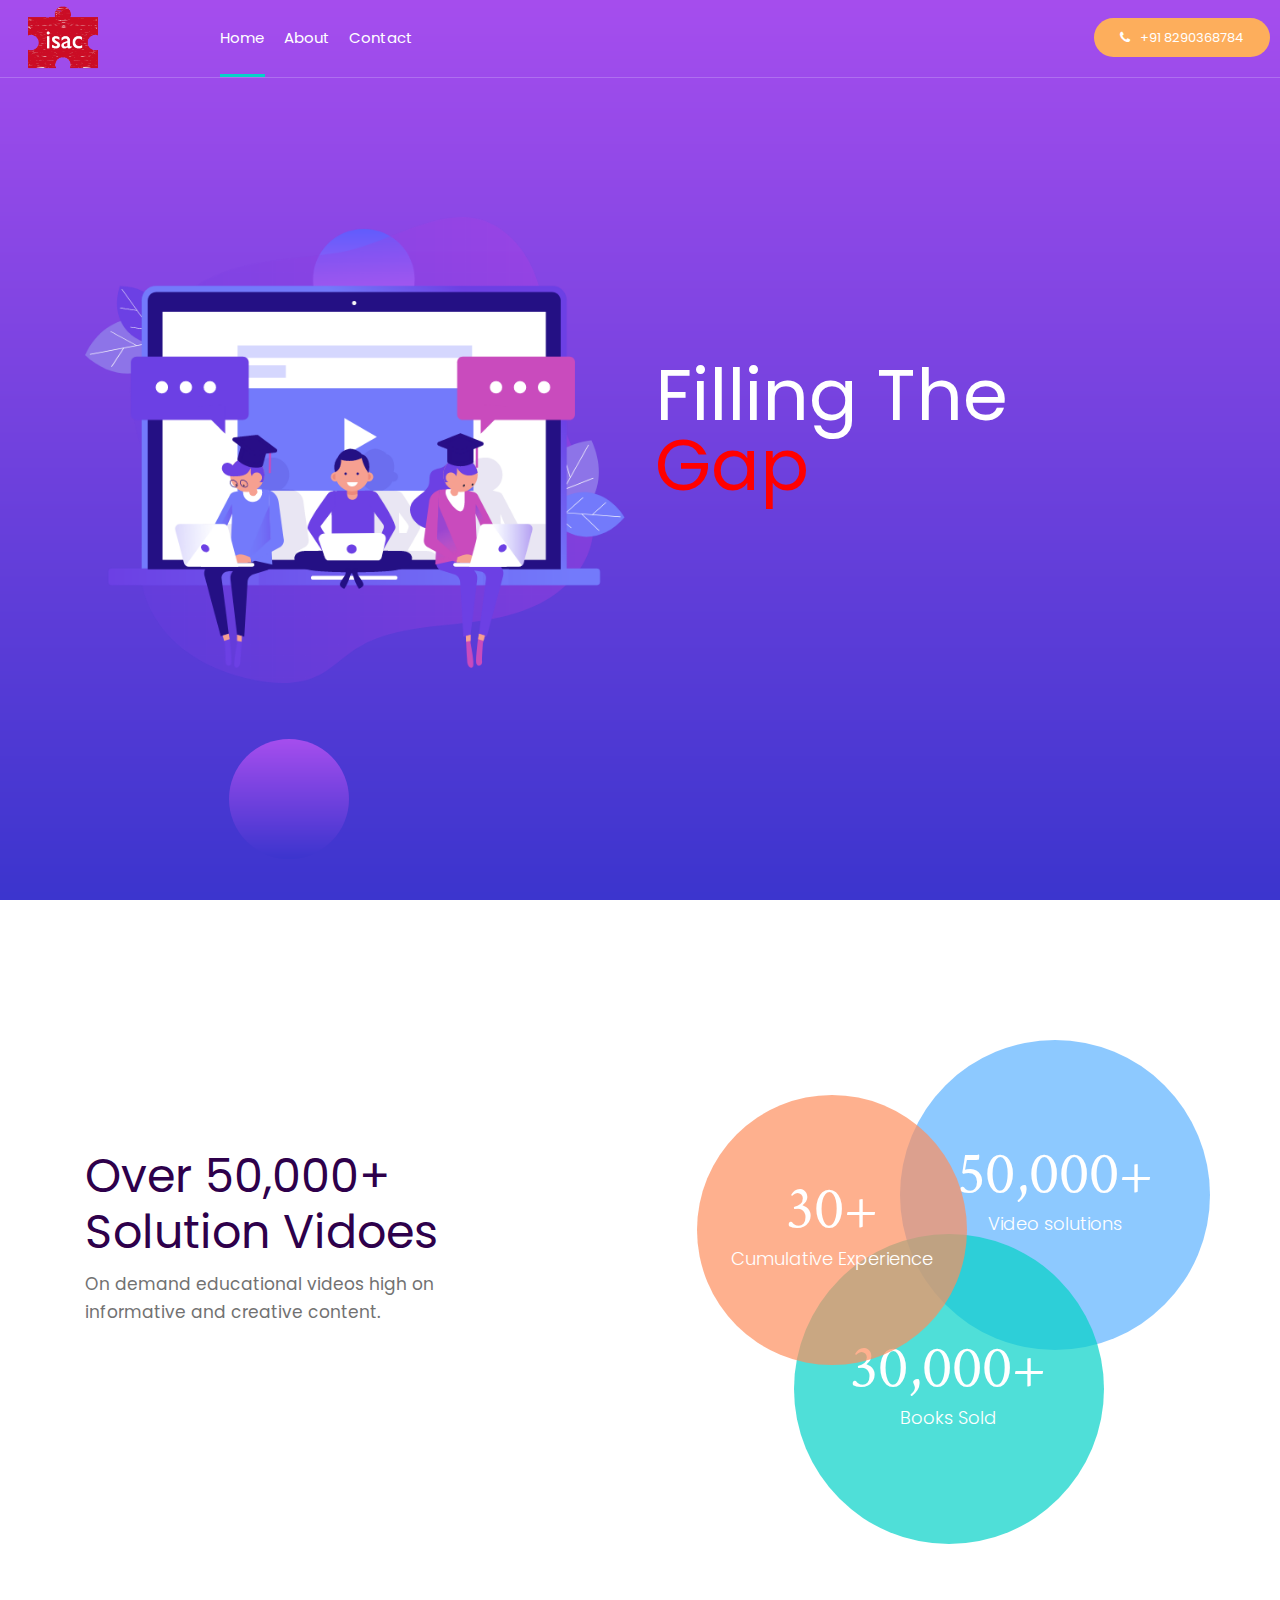
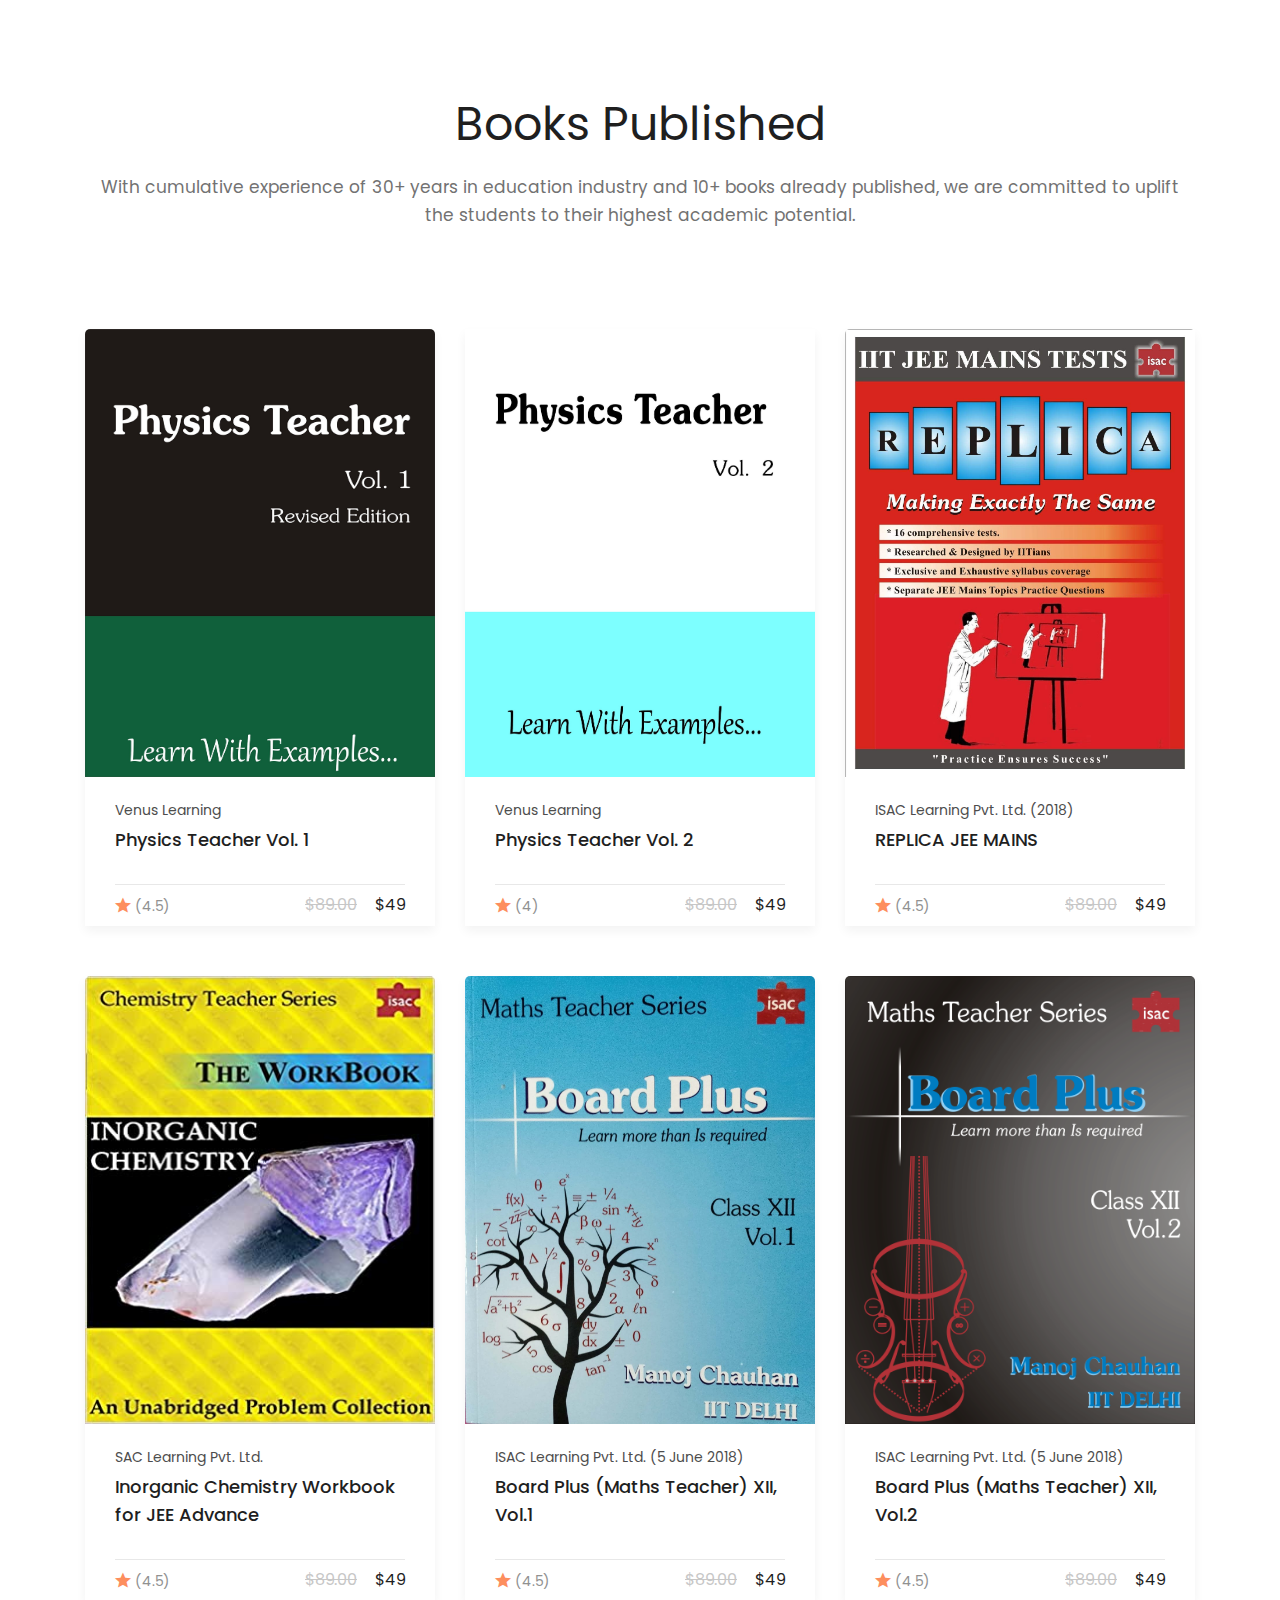
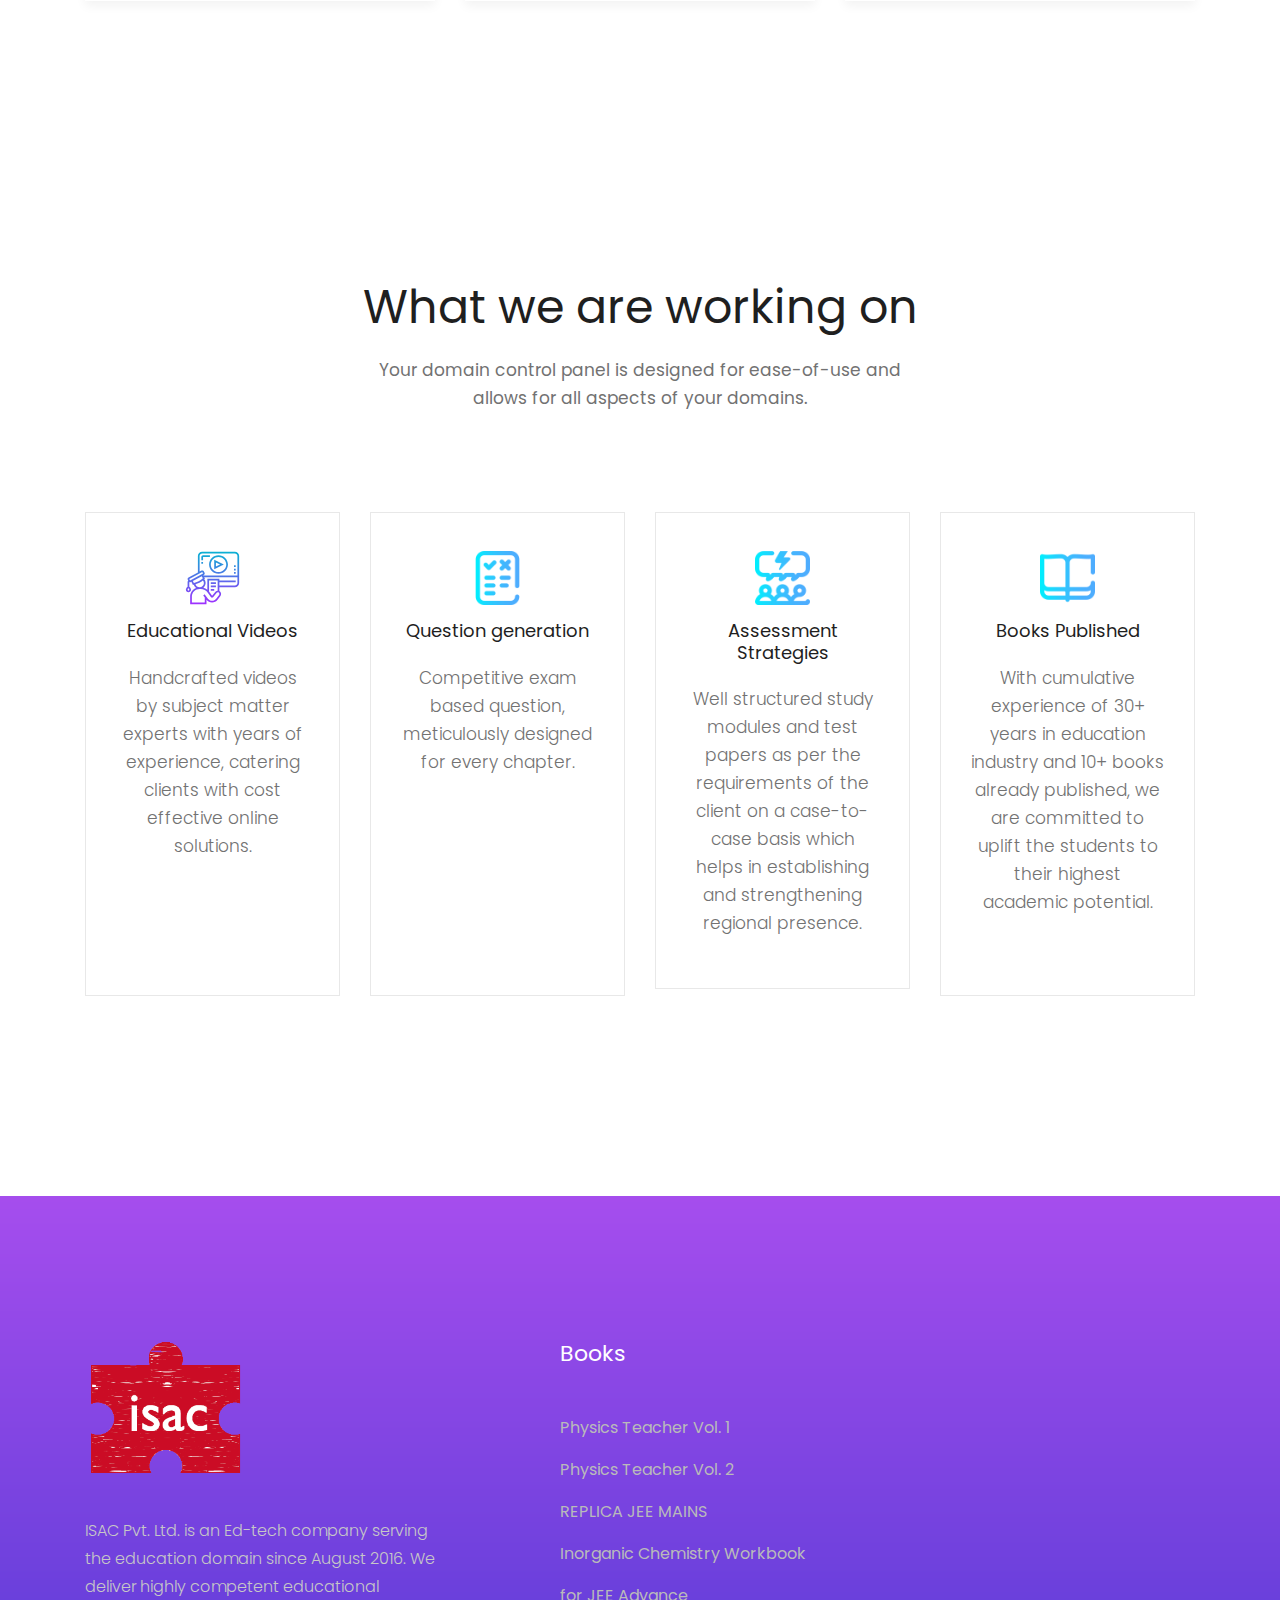
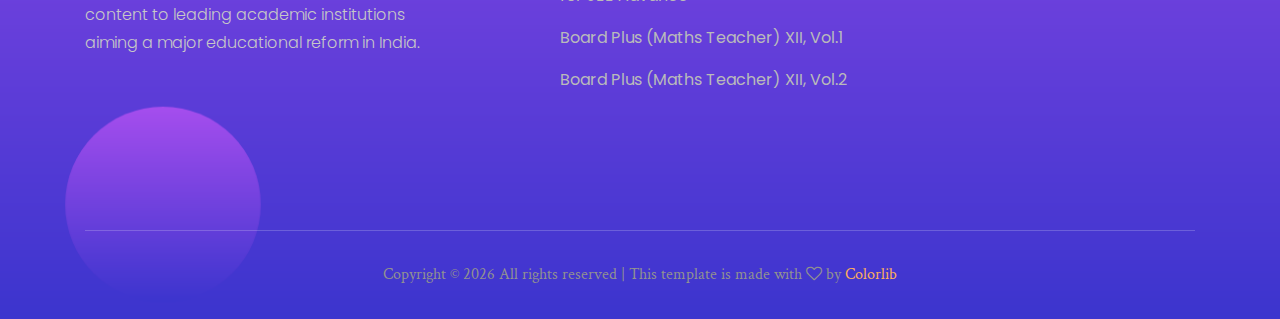
<file: index.html>
<!doctype html>
<html class="no-js" lang="zxx">

<head>
    <meta charset="utf-8">
    <meta http-equiv="x-ua-compatible" content="ie=edge">
    <title>ISAC</title>
    <link rel="icon" href="http://example.com/favicon.png">
    <meta name="description" content="">
    <meta name="viewport" content="width=device-width, initial-scale=1.0">
    <link rel="shortcut icon" type="image/png" href="img/ISAC logo.png">


    <!-- <link rel="manifest" href="site.webmanifest"> -->
    <!-- Place favicon.ico in the root directory -->

    <!-- CSS here -->
    <link rel="stylesheet" href="css/bootstrap.min.css">
    <link rel="stylesheet" href="css/owl.carousel.min.css">
    <link rel="stylesheet" href="css/magnific-popup.css">
    <link rel="stylesheet" href="css/font-awesome.min.css">
    <link rel="stylesheet" href="css/themify-icons.css">
    <link rel="stylesheet" href="css/nice-select.css">
    <link rel="stylesheet" href="css/flaticon.css">
    <link rel="stylesheet" href="css/gijgo.css">
    <link rel="stylesheet" href="css/animate.css">
    <link rel="stylesheet" href="css/slicknav.css">
    <link rel="stylesheet" href="css/style.css">
    <!-- <link rel="stylesheet" href="css/responsive.css"> -->
</head>

<body>
    <!--[if lte IE 9]>
            <p class="browserupgrade">You are using an <strong>outdated</strong> browser. Please <a href="https://browsehappy.com/">upgrade your browser</a> to improve your experience and security.</p>
        <![endif]-->

    <!-- header-start -->
    <header>
        <div class="header-area ">
            <div id="sticky-header" class="main-header-area">
                <div class="container-fluid p-0">
                    <div class="row align-items-center no-gutters">
                        <div class="col-xl-2 col-lg-2">
                            <div class="logo-img">
                                <a href="index.html">
                                    <img src="img/ISAC logo.png" alt="" style="
                                    height: 4em;
                                    
                                ">
                                </a>
                            </div>
                        </div>
                        <div class="col-xl-7 col-lg-7">
                            <div class="main-menu  d-none d-lg-block">
                                <nav>
                                    <ul id="navigation">
                                        <li><a class="active" href="index.html">home</a></li>
                                        </li>
                                        <li><a href="about.html">About</a></li>
                                        </li>
                                        <li><a href="contact.html">Contact</a></li>
                                    </ul>
                                </nav>
                            </div>
                        </div>
                        <div class="col-xl-3 col-lg-3 d-none d-lg-block">
                            <div class="log_chat_area d-flex align-items-center">
                                <div class="live_chat_btn">
                                    <a class="boxed_btn_orange" href="#">
                                        <i class="fa fa-phone"></i>
                                        <span>+91 8290368784</span>
                                    </a>
                                </div>
                            </div>
                        </div>
                        <div class="col-12">
                            <div class="mobile_menu d-block d-lg-none"></div>
                        </div>
                    </div>
                </div>
            </div>
        </div>
    </header>
    <!-- header-end -->

    <!-- slider_area_start -->
    <div class="slider_area ">
        <div class="single_slider d-flex align-items-center justify-content-center slider_bg_1">
            <div class="container">
                <div class="row align-items-center justify-content-center">
                    <div class="col-xl-6 col-md-6">
                        <div class="illastrator_png">
                            <img src="img/banner/edu_ilastration.png" alt="">
                        </div>
                    </div>
                    <div class="col-xl-6 col-md-6">
                        <div class="slider_info">
                            <h3 style="font-size: 4.5rem;">Filling the <br>
                                <span style="color: red;">Gap</span>
                            </h3>
                        </div>
                    </div>
                </div>
            </div>
        </div>
    </div>
    <!-- slider_area_end -->

    <!-- about_area_start -->
    <div class="about_area">
        <div class="container">
            <div class="row">
                <div class="col-xl-5 col-lg-6">
                    <div class="single_about_info">
                        <br>
                        <br>
                        <br>
                        <br>
                        <br><br>
                        <h3>Over 50,000+ <br>
                            Solution Vidoes</h3>
                        <p style="font-family: Poppins, sans-serif;">On demand educational videos high on informative
                            and creative content.</p>
                    </div>
                </div>
                <div class="col-xl-6 offset-xl-1 col-lg-6">
                    <div class="about_tutorials">
                        <div class="courses">
                            <div class="inner_courses">
                                <div class="text_info">
                                    <span>30+</span>
                                    <p style="font-family: Poppins, sans-serif;">Cumulative Experience</p>
                                </div>
                            </div>
                        </div>
                        <div class="courses-blue">
                            <div class="inner_courses">
                                <div class="text_info">
                                    <span>50,000+</span>
                                    <p style="font-family: Poppins, sans-serif;">Video solutions</p>
                                </div>

                            </div>
                        </div>
                        <div class="courses-sky">
                            <div class="inner_courses">
                                <div class="text_info">
                                    <span>30,000+</span>
                                    <p style="font-family: Poppins, sans-serif;">Books Sold</p>
                                </div>

                            </div>
                        </div>
                    </div>
                </div>
            </div>
        </div>
    </div>
    <!-- about_area_end -->

    <!-- popular_courses_start -->
    <div class="popular_courses">
        <div class="container">
            <div class="row">
                <div class="col-xl-12">
                    <div class="section_title text-center mb-100">
                        <h3 style="font-family: Poppins, sans-serif;">Books Published</h3>
                        <p style="font-family: Poppins, sans-serif;">With cumulative experience of 30+ years in
                            education industry and 10+ books already published, we are committed to uplift the students
                            to their highest academic potential.
                        </p>
                    </div>
                </div>
            </div>

        </div>
        <div class="all_courses">
            <div class="container">
                <div class="tab-content" id="myTabContent">
                    <div class="tab-pane fade show active" id="home" role="tabpanel" aria-labelledby="home-tab">
                        <div class="row">
                            <div class="col-xl-4 col-lg-4 col-md-6">
                                <div class="single_courses">
                                    <div class="thumb">
                                        <a
                                            href="https://www.amazon.in/dp/8193483502/ref=cm_sw_r_wa_apa_i_ZMTHEbQA62MAY">
                                            <img src="img/book 1.jpg" alt="">
                                        </a>
                                    </div>
                                    <div class="courses_info">
                                        <span>Venus Learning</span>
                                        <h3><a
                                                href="https://www.amazon.in/dp/8193483502/ref=cm_sw_r_wa_apa_i_ZMTHEbQA62MAY">Physics
                                                Teacher Vol. 1<br>
                                        </h3>
                                        <div class="star_prise d-flex justify-content-between">
                                            <div class="star">
                                                <i class="flaticon-mark-as-favorite-star"></i>
                                                <span>(4.5)</span>
                                            </div>
                                            <div class="prise">
                                                <span class="offer">$89.00</span>
                                                <span class="active_prise">
                                                    $49
                                                </span>
                                            </div>
                                        </div>
                                    </div>
                                </div>
                            </div>
                            <div class="col-xl-4 col-lg-4 col-md-6">
                                <div class="single_courses">
                                    <div class="thumb">
                                        <a
                                            href="https://www.amazon.in/dp/8193483510/ref=cm_sw_r_wa_apa_i_jNTHEbQM7W91A">
                                            <img src="img/book 2.jpg" alt="">
                                        </a>
                                    </div>
                                    <div class="courses_info">
                                        <span>Venus Learning</span>
                                        <h3><a
                                                href="https://www.amazon.in/dp/8193483510/ref=cm_sw_r_wa_apa_i_jNTHEbQM7W91A">Physics
                                                Teacher Vol. 2</a></h3>
                                        <div class="star_prise d-flex justify-content-between">
                                            <div class="star">
                                                <i class="flaticon-mark-as-favorite-star"></i>
                                                <span>(4)</span>
                                            </div>
                                            <div class="prise">
                                                <span class="offer">$89.00</span>
                                                <span class="active_prise">
                                                    $49
                                                </span>
                                            </div>
                                        </div>
                                    </div>
                                </div>
                            </div>
                            <div class="col-xl-4 col-lg-4 col-md-6">
                                <div class="single_courses">
                                    <div class="thumb">
                                        <a
                                            href="https://www.amazon.in/dp/8193483529/ref=cm_sw_r_wa_apa_i_QTTHEbKXRJA1Y">
                                            <img src="img/book 3.jpg" alt="">
                                        </a>
                                    </div>
                                    <div class="courses_info">
                                        <span>ISAC Learning Pvt. Ltd. (2018)</span>
                                        <h3><a
                                                href="https://www.amazon.in/dp/8193483529/ref=cm_sw_r_wa_apa_i_QTTHEbKXRJA1Y">REPLICA
                                                JEE MAINS
                                            </a></h3>
                                        <div class="star_prise d-flex justify-content-between">
                                            <div class="star">
                                                <i class="flaticon-mark-as-favorite-star"></i>
                                                <span>(4.5)</span>
                                            </div>
                                            <div class="prise">
                                                <span class="offer">$89.00</span>
                                                <span class="active_prise">
                                                    $49
                                                </span>
                                            </div>
                                        </div>
                                    </div>
                                </div>
                            </div>
                            <div class="col-xl-4 col-lg-4 col-md-6">
                                <div class="single_courses">
                                    <div class="thumb">
                                        <a
                                            href="https://www.amazon.in/dp/8193483553/ref=cm_sw_r_wa_apa_i_QVTHEb2X2Y903">
                                            <img src="img/book 4.jpg" alt="">
                                        </a>
                                    </div>
                                    <div class="courses_info">
                                        <span>SAC Learning Pvt. Ltd.</span>
                                        <h3><a
                                                href="https://www.amazon.in/dp/8193483553/ref=cm_sw_r_wa_apa_i_QVTHEb2X2Y903">Inorganic
                                                Chemistry Workbook for JEE Advance</a></h3>
                                        <div class="star_prise d-flex justify-content-between">
                                            <div class="star">
                                                <i class="flaticon-mark-as-favorite-star"></i>
                                                <span>(4.5)</span>
                                            </div>
                                            <div class="prise">
                                                <span class="offer">$89.00</span>
                                                <span class="active_prise">
                                                    $49
                                                </span>
                                            </div>
                                        </div>
                                    </div>
                                </div>
                            </div>
                            <div class="col-xl-4 col-lg-4 col-md-6">
                                <div class="single_courses">
                                    <div class="thumb"><a
                                            href="https://www.amazon.in/dp/8193483537/ref=cm_sw_r_wa_apa_i_bWTHEbSHF043A">
                                            <img src="img/book 5.jpg" alt="">
                                        </a>
                                    </div>
                                    <div class="courses_info">
                                        <span>ISAC Learning Pvt. Ltd. (5 June 2018)</span>
                                        <h3><a
                                                href="https://www.amazon.in/dp/8193483537/ref=cm_sw_r_wa_apa_i_bWTHEbSHF043A">Board
                                                Plus (Maths Teacher) XII, Vol.1</a></h3>
                                        <div class="star_prise d-flex justify-content-between">
                                            <div class="star">
                                                <i class="flaticon-mark-as-favorite-star"></i>
                                                <span>(4.5)</span>
                                            </div>
                                            <div class="prise">
                                                <span class="offer">$89.00</span>
                                                <span class="active_prise">
                                                    $49
                                                </span>
                                            </div>
                                        </div>
                                    </div>
                                </div>
                            </div>
                            <div class="col-xl-4 col-lg-4 col-md-6">
                                <div class="single_courses">
                                    <div class="thumb">
                                        <a href="#">
                                            <img src="img/book 6.png" alt="">
                                        </a>
                                    </div>
                                    <div class="courses_info">
                                        <span>ISAC Learning Pvt. Ltd. (5 June 2018)</span>
                                        <h3><a href="#">Board Plus (Maths Teacher) XII, Vol.2</a></h3>
                                        <div class="star_prise d-flex justify-content-between">
                                            <div class="star">
                                                <i class="flaticon-mark-as-favorite-star"></i>
                                                <span>(4.5)</span>
                                            </div>
                                            <div class="prise">
                                                <span class="offer">$89.00</span>
                                                <span class="active_prise">
                                                    $49
                                                </span>
                                            </div>
                                        </div>
                                    </div>
                                </div>
                            </div>
                        </div>
                    </div>
                    <div class="tab-pane fade" id="profile" role="tabpanel" aria-labelledby="profile-tab">
                        <div class="row">
                            <div class="col-xl-4 col-lg-4 col-md-6  col-md-6">
                                <div class="single_courses">
                                    <div class="thumb">
                                        <a href="#">
                                            <img src="img/courses/1.png" alt="">
                                        </a>
                                    </div>
                                    <div class="courses_info">
                                        <span>Venus Learning</span>
                                        <h3><a
                                                href="https://www.amazon.in/dp/8193483502/ref=cm_sw_r_wa_apa_i_ZMTHEbQA62MAY">Physics
                                                Teacher Vol.1<br>
                                                from beginner</a></h3>
                                        <div class="star_prise d-flex justify-content-between">
                                            <div class="star">
                                                <i class="flaticon-mark-as-favorite-star"></i>
                                                <span>(4.5)</span>
                                            </div>
                                            <div class="prise">
                                                <span class="offer">$89.00</span>
                                                <span class="active_prise">
                                                    $49
                                                </span>
                                            </div>
                                        </div>
                                    </div>
                                </div>
                            </div>
                            <div class="col-xl-4 col-lg-4 col-md-6">
                                <div class="single_courses">
                                    <div class="thumb">
                                        <a href="#">
                                            <img src="img/courses/2.png" alt="">
                                        </a>
                                    </div>
                                    <div class="courses_info">
                                        <span>Adobe XD</span>
                                        <h3><a href="#">UI/UX design with Adobe XD with Anderson</a></h3>
                                        <div class="star_prise d-flex justify-content-between">
                                            <div class="star">
                                                <i class="flaticon-mark-as-favorite-star"></i>
                                                <span>(4.5)</span>
                                            </div>
                                            <div class="prise">
                                                <span class="offer">$89.00</span>
                                                <span class="active_prise">
                                                    $49
                                                </span>
                                            </div>
                                        </div>
                                    </div>
                                </div>
                            </div>
                            <div class="col-xl-4 col-lg-4 col-md-6">
                                <div class="single_courses">
                                    <div class="thumb">
                                        <a href="#">
                                            <img src="img/courses/3.png" alt="">
                                        </a>
                                    </div>
                                    <div class="courses_info">
                                        <span>Wordpress</span>
                                        <h3><a href="#">Wordpress theme development <br>
                                                from scratch</a></h3>
                                        <div class="star_prise d-flex justify-content-between">
                                            <div class="star">
                                                <i class="flaticon-mark-as-favorite-star"></i>
                                                <span>(4.5)</span>
                                            </div>
                                            <div class="prise">
                                                <span class="offer">$89.00</span>
                                                <span class="active_prise">
                                                    $49
                                                </span>
                                            </div>
                                        </div>
                                    </div>
                                </div>
                            </div>
                            <div class="col-xl-4 col-lg-4 col-md-6">
                                <div class="single_courses">
                                    <div class="thumb">
                                        <a href="#">
                                            <img src="img/courses/4.png" alt="">
                                        </a>
                                    </div>
                                    <div class="courses_info">
                                        <span>Venus Learning</span>
                                        <h3><a
                                                href="https://www.amazon.in/dp/8193483502/ref=cm_sw_r_wa_apa_i_ZMTHEbQA62MAY">Physics
                                                Teacher Vol. 1<br>
                                        </h3>
                                        <div class="star_prise d-flex justify-content-between">
                                            <div class="star">
                                                <i class="flaticon-mark-as-favorite-star"></i>
                                                <span>(4)</span>
                                            </div>
                                            <div class="prise">
                                                <span class="offer">$89.00</span>
                                                <span class="active_prise">
                                                    $49
                                                </span>
                                            </div>
                                        </div>
                                    </div>
                                </div>
                            </div>
                            <div class="col-xl-4 col-lg-4 col-md-6">
                                <div class="single_courses">
                                    <div class="thumb">
                                        <img src="img/courses/5.png" alt="">
                                    </div>
                                    <div class="courses_info">
                                        <span>UI/UX</span>
                                        <h3><a href="#">How to complete user research <br>
                                                and make work flow</a></h3>
                                        <div class="star_prise d-flex justify-content-between">
                                            <div class="star">
                                                <i class="flaticon-mark-as-favorite-star"></i>
                                                <span>(4.5)</span>
                                            </div>
                                            <div class="prise">
                                                <span class="offer">$89.00</span>
                                                <span class="active_prise">
                                                    $49
                                                </span>
                                            </div>
                                        </div>
                                    </div>
                                </div>
                            </div>
                            <div class="col-xl-4 col-lg-4 col-md-6">
                                <div class="single_courses">
                                    <div class="thumb">
                                        <a href="#">
                                            <img src="img/courses/6.png" alt="">
                                        </a>
                                    </div>
                                    <div class="courses_info">
                                        <span>Wordpress</span>
                                        <h3><a href="#">Commitment to dedicated <br>
                                                Support</a></h3>
                                        <div class="star_prise d-flex justify-content-between">
                                            <div class="star">
                                                <i class="flaticon-mark-as-favorite-star"></i>
                                                <span>(4.5)</span>
                                            </div>
                                            <div class="prise">
                                                <span class="offer">$89.00</span>
                                                <span class="active_prise">
                                                    $49
                                                </span>
                                            </div>
                                        </div>
                                    </div>
                                </div>
                            </div>
                            <div class="col-xl-12">
                                <div class="more_courses text-center">
                                    <a href="#" class="boxed_btn_rev">More Courses</a>
                                </div>
                            </div>
                        </div>
                    </div>
                    <div class="tab-pane fade" id="contact" role="tabpanel" aria-labelledby="contact-tab">
                        <div class="row">
                            <div class="col-xl-4 col-lg-4 col-md-6">
                                <div class="single_courses">
                                    <div class="thumb">
                                        <a href="#">
                                            <img src="img/courses/1.png" alt="">
                                        </a>
                                    </div>
                                    <div class="courses_info">
                                        <span>Photoshop</span>
                                        <h3><a href="#">Physics <br>
                                                from beginner</a></h3>
                                        <div class="star_prise d-flex justify-content-between">
                                            <div class="star">
                                                <i class="flaticon-mark-as-favorite-star"></i>
                                                <span>(4.5)</span>
                                            </div>
                                            <div class="prise">
                                                <span class="offer">$89.00</span>
                                                <span class="active_prise">
                                                    $49
                                                </span>
                                            </div>
                                        </div>
                                    </div>
                                </div>
                            </div>
                            <div class="col-xl-4 col-lg-4">
                                <div class="single_courses">
                                    <div class="thumb">
                                        <a href="#">
                                            <img src="img/courses/2.png" alt="">
                                        </a>
                                    </div>
                                    <div class="courses_info">
                                        <span>Adobe XD</span>
                                        <h3><a href="#">UI/UX design with Adobe XD with Anderson</a></h3>
                                        <div class="star_prise d-flex justify-content-between">
                                            <div class="star">
                                                <i class="flaticon-mark-as-favorite-star"></i>
                                                <span>(4.5)</span>
                                            </div>
                                            <div class="prise">
                                                <span class="offer">$89.00</span>
                                                <span class="active_prise">
                                                    $49
                                                </span>
                                            </div>
                                        </div>
                                    </div>
                                </div>
                            </div>
                            <div class="col-xl-4 col-lg-4">
                                <div class="single_courses">
                                    <div class="thumb">
                                        <a href="#">
                                            <img src="img/courses/3.png" alt="">
                                        </a>
                                    </div>
                                    <div class="courses_info">
                                        <span>Wordpress</span>
                                        <h3><a href="#">Wordpress theme development <br>
                                                from scratch</a></h3>
                                        <div class="star_prise d-flex justify-content-between">
                                            <div class="star">
                                                <i class="flaticon-mark-as-favorite-star"></i>
                                                <span>(4.5)</span>
                                            </div>
                                            <div class="prise">
                                                <span class="offer">$89.00</span>
                                                <span class="active_prise">
                                                    $49
                                                </span>
                                            </div>
                                        </div>
                                    </div>
                                </div>
                            </div>
                            <div class="col-xl-4 col-lg-4 col-md-6">
                                <div class="single_courses">
                                    <div class="thumb">
                                        <a href="#">
                                            <img src="img/courses/4.png" alt="">
                                        </a>
                                    </div>
                                    <div class="courses_info">
                                        <span>Photoshop</span>
                                        <h3><a href="#">Physics <br>
                                                from beginner</a></h3>
                                        <div class="star_prise d-flex justify-content-between">
                                            <div class="star">
                                                <i class="flaticon-mark-as-favorite-star"></i>
                                                <span>(4.5)</span>
                                            </div>
                                            <div class="prise">
                                                <span class="offer">$89.00</span>
                                                <span class="active_prise">
                                                    $49
                                                </span>
                                            </div>
                                        </div>
                                    </div>
                                </div>
                            </div>
                            <div class="col-xl-4 col-lg-4 col-md-6">
                                <div class="single_courses">
                                    <div class="thumb">
                                        <img src="img/courses/5.png" alt="">
                                    </div>
                                    <div class="courses_info">
                                        <span>UI/UX</span>
                                        <h3><a href="#">How to complete user research <br>
                                                and make work flow</a></h3>
                                        <div class="star_prise d-flex justify-content-between">
                                            <div class="star">
                                                <i class="flaticon-mark-as-favorite-star"></i>
                                                <span>(4.5)</span>
                                            </div>
                                            <div class="prise">
                                                <span class="offer">$89.00</span>
                                                <span class="active_prise">
                                                    $49
                                                </span>
                                            </div>
                                        </div>
                                    </div>
                                </div>
                            </div>
                            <div class="col-xl-4 col-lg-4 col-md-6">
                                <div class="single_courses">
                                    <div class="thumb">
                                        <a href="#">
                                            <img src="img/courses/6.png" alt="">
                                        </a>
                                    </div>
                                    <div class="courses_info">
                                        <span>Wordpress</span>
                                        <h3><a href="#">Commitment to dedicated <br>
                                                Support</a></h3>
                                        <div class="star_prise d-flex justify-content-between">
                                            <div class="star">
                                                <i class="flaticon-mark-as-favorite-star"></i>
                                                <span>(4.5)</span>
                                            </div>
                                            <div class="prise">
                                                <span class="offer">$89.00</span>
                                                <span class="active_prise">
                                                    $49
                                                </span>
                                            </div>
                                        </div>
                                    </div>
                                </div>
                            </div>
                            <div class="col-xl-12">
                                <div class="more_courses text-center">
                                    <a href="#" class="boxed_btn_rev">More Courses</a>
                                </div>
                            </div>
                        </div>
                    </div>
                    <div class="tab-pane fade" id="design" role="tabpanel" aria-labelledby="design-tab">
                        <div class="row">
                            <div class="col-xl-4 col-lg-4 col-md-6 ">
                                <div class="single_courses">
                                    <div class="thumb">
                                        <a href="#">
                                            <img src="img/courses/1.png" alt="">
                                        </a>
                                    </div>
                                    <div class="courses_info">
                                        <span>Photoshop</span>
                                        <h3><a href="#">Physics <br>
                                                from beginner</a></h3>
                                        <div class="star_prise d-flex justify-content-between">
                                            <div class="star">
                                                <i class="flaticon-mark-as-favorite-star"></i>
                                                <span>(4.5)</span>
                                            </div>
                                            <div class="prise">
                                                <span class="offer">$89.00</span>
                                                <span class="active_prise">
                                                    $49
                                                </span>
                                            </div>
                                        </div>
                                    </div>
                                </div>
                            </div>
                            <div class="col-xl-4 col-lg-4 col-md-6">
                                <div class="single_courses">
                                    <div class="thumb">
                                        <a href="#">
                                            <img src="img/courses/2.png" alt="">
                                        </a>
                                    </div>
                                    <div class="courses_info">
                                        <span>Adobe XD</span>
                                        <h3><a href="#">UI/UX design with Adobe XD with Anderson</a></h3>
                                        <div class="star_prise d-flex justify-content-between">
                                            <div class="star">
                                                <i class="flaticon-mark-as-favorite-star"></i>
                                                <span>(4.5)</span>
                                            </div>
                                            <div class="prise">
                                                <span class="offer">$89.00</span>
                                                <span class="active_prise">
                                                    $49
                                                </span>
                                            </div>
                                        </div>
                                    </div>
                                </div>
                            </div>
                            <div class="col-xl-4 col-lg-4 col-md-6">
                                <div class="single_courses">
                                    <div class="thumb">
                                        <a href="#">
                                            <img src="img/courses/3.png" alt="">
                                        </a>
                                    </div>
                                    <div class="courses_info">
                                        <span>Wordpress</span>
                                        <h3><a href="#">Wordpress theme development <br>
                                                from scratch</a></h3>
                                        <div class="star_prise d-flex justify-content-between">
                                            <div class="star">
                                                <i class="flaticon-mark-as-favorite-star"></i>
                                                <span>(4.5)</span>
                                            </div>
                                            <div class="prise">
                                                <span class="offer">$89.00</span>
                                                <span class="active_prise">
                                                    $49
                                                </span>
                                            </div>
                                        </div>
                                    </div>
                                </div>
                            </div>
                            <div class="col-xl-4 col-lg-4 col-md-6">
                                <div class="single_courses">
                                    <div class="thumb">
                                        <a href="#">
                                            <img src="img/courses/4.png" alt="">
                                        </a>
                                    </div>
                                    <div class="courses_info">
                                        <span>Photoshop</span>
                                        <h3><a href="#">Physics <br>
                                                from beginner</a></h3>
                                        <div class="star_prise d-flex justify-content-between">
                                            <div class="star">
                                                <i class="flaticon-mark-as-favorite-star"></i>
                                                <span>(4.5)</span>
                                            </div>
                                            <div class="prise">
                                                <span class="offer">$89.00</span>
                                                <span class="active_prise">
                                                    $49
                                                </span>
                                            </div>
                                        </div>
                                    </div>
                                </div>
                            </div>
                            <div class="col-xl-4 col-lg-4 col-md-6">
                                <div class="single_courses">
                                    <div class="thumb">
                                        <img src="img/courses/5.png" alt="">
                                    </div>
                                    <div class="courses_info">
                                        <span>UI/UX</span>
                                        <h3><a href="#">How to complete user research <br>
                                                and make work flow</a></h3>
                                        <div class="star_prise d-flex justify-content-between">
                                            <div class="star">
                                                <i class="flaticon-mark-as-favorite-star"></i>
                                                <span>(4.5)</span>
                                            </div>
                                            <div class="prise">
                                                <span class="offer">$89.00</span>
                                                <span class="active_prise">
                                                    $49
                                                </span>
                                            </div>
                                        </div>
                                    </div>
                                </div>
                            </div>
                            <div class="col-xl-4 col-lg-4 col-md-6">
                                <div class="single_courses">
                                    <div class="thumb">
                                        <a href="#">
                                            <img src="img/courses/6.png" alt="">
                                        </a>
                                    </div>
                                    <div class="courses_info">
                                        <span>Wordpress</span>
                                        <h3><a href="#">Commitment to dedicated <br>
                                                Support</a></h3>
                                        <div class="star_prise d-flex justify-content-between">
                                            <div class="star">
                                                <i class="flaticon-mark-as-favorite-star"></i>
                                                <span>(4.5)</span>
                                            </div>
                                            <div class="prise">
                                                <span class="offer">$89.00</span>
                                                <span class="active_prise">
                                                    $49
                                                </span>
                                            </div>
                                        </div>
                                    </div>
                                </div>
                            </div>
                            <div class="col-xl-12">
                                <div class="more_courses text-center">
                                    <a href="#" class="boxed_btn_rev">More Courses</a>
                                </div>
                            </div>
                        </div>
                    </div>
                    <div class="tab-pane fade" id="Web" role="tabpanel" aria-labelledby="Web-tab">
                        <div class="row">
                            <div class="col-xl-4 col-lg-4 col-md-6">
                                <div class="single_courses">
                                    <div class="thumb">
                                        <a href="#">
                                            <img src="img/courses/1.png" alt="">
                                        </a>
                                    </div>
                                    <div class="courses_info">
                                        <span>Photoshop</span>
                                        <h3><a href="#">Physics <br>
                                                from beginner</a></h3>
                                        <div class="star_prise d-flex justify-content-between">
                                            <div class="star">
                                                <i class="flaticon-mark-as-favorite-star"></i>
                                                <span>(4.5)</span>
                                            </div>
                                            <div class="prise">
                                                <span class="offer">$89.00</span>
                                                <span class="active_prise">
                                                    $49
                                                </span>
                                            </div>
                                        </div>
                                    </div>
                                </div>
                            </div>
                            <div class="col-xl-4 col-lg-4 col-md-6">
                                <div class="single_courses">
                                    <div class="thumb">
                                        <a href="#">
                                            <img src="img/courses/2.png" alt="">
                                        </a>
                                    </div>
                                    <div class="courses_info">
                                        <span>Adobe XD</span>
                                        <h3><a href="#">UI/UX design with Adobe XD with Anderson</a></h3>
                                        <div class="star_prise d-flex justify-content-between">
                                            <div class="star">
                                                <i class="flaticon-mark-as-favorite-star"></i>
                                                <span>(4.5)</span>
                                            </div>
                                            <div class="prise">
                                                <span class="offer">$89.00</span>
                                                <span class="active_prise">
                                                    $49
                                                </span>
                                            </div>
                                        </div>
                                    </div>
                                </div>
                            </div>
                            <div class="col-xl-4 col-lg-4 col-md-6">
                                <div class="single_courses">
                                    <div class="thumb">
                                        <a href="#">
                                            <img src="img/courses/3.png" alt="">
                                        </a>
                                    </div>
                                    <div class="courses_info">
                                        <span>Wordpress</span>
                                        <h3><a href="#">Wordpress theme development <br>
                                                from scratch</a></h3>
                                        <div class="star_prise d-flex justify-content-between">
                                            <div class="star">
                                                <i class="flaticon-mark-as-favorite-star"></i>
                                                <span>(4.5)</span>
                                            </div>
                                            <div class="prise">
                                                <span class="offer">$89.00</span>
                                                <span class="active_prise">
                                                    $49
                                                </span>
                                            </div>
                                        </div>
                                    </div>
                                </div>
                            </div>
                            <div class="col-xl-4 col-lg-4 col-md-6">
                                <div class="single_courses">
                                    <div class="thumb">
                                        <a href="#">
                                            <img src="img/courses/4.png" alt="">
                                        </a>
                                    </div>
                                    <div class="courses_info">
                                        <span>Photoshop</span>
                                        <h3><a href="#">Physics <br>
                                                from beginner</a></h3>
                                        <div class="star_prise d-flex justify-content-between">
                                            <div class="star">
                                                <i class="flaticon-mark-as-favorite-star"></i>
                                                <span>(4.5)</span>
                                            </div>
                                            <div class="prise">
                                                <span class="offer">$89.00</span>
                                                <span class="active_prise">
                                                    $49
                                                </span>
                                            </div>
                                        </div>
                                    </div>
                                </div>
                            </div>
                            <div class="col-xl-4 col-lg-4 col-md-6">
                                <div class="single_courses">
                                    <div class="thumb">
                                        <img src="img/courses/5.png" alt="">
                                    </div>
                                    <div class="courses_info">
                                        <span>UI/UX</span>
                                        <h3><a href="#">How to complete user research <br>
                                                and make work flow</a></h3>
                                        <div class="star_prise d-flex justify-content-between">
                                            <div class="star">
                                                <i class="flaticon-mark-as-favorite-star"></i>
                                                <span>(4.5)</span>
                                            </div>
                                            <div class="prise">
                                                <span class="offer">$89.00</span>
                                                <span class="active_prise">
                                                    $49
                                                </span>
                                            </div>
                                        </div>
                                    </div>
                                </div>
                            </div>
                            <div class="col-xl-4 col-lg-4 col-md-6">
                                <div class="single_courses">
                                    <div class="thumb">
                                        <a href="#">
                                            <img src="img/courses/6.png" alt="">
                                        </a>
                                    </div>
                                    <div class="courses_info">
                                        <span>Wordpress</span>
                                        <h3><a href="#">Commitment to dedicated <br>
                                                Support</a></h3>
                                        <div class="star_prise d-flex justify-content-between">
                                            <div class="star">
                                                <i class="flaticon-mark-as-favorite-star"></i>
                                                <span>(4.5)</span>
                                            </div>
                                            <div class="prise">
                                                <span class="offer">$89.00</span>
                                                <span class="active_prise">
                                                    $49
                                                </span>
                                            </div>
                                        </div>
                                    </div>
                                </div>
                            </div>
                            <div class="col-xl-12">
                                <div class="more_courses text-center">
                                    <a href="#" class="boxed_btn_rev">More Courses</a>
                                </div>
                            </div>
                        </div>
                    </div>
                    <div class="tab-pane fade" id="Web1" role="tabpanel" aria-labelledby="Web-tab1">
                        <div class="row">
                            <div class="col-xl-4 col-lg-4  col-md-6">
                                <div class="single_courses">
                                    <div class="thumb">
                                        <a href="#">
                                            <img src="img/courses/1.png" alt="">
                                        </a>
                                    </div>
                                    <div class="courses_info">
                                        <span>Photoshop</span>
                                        <h3><a href="#">Physics <br>
                                                from beginner</a></h3>
                                        <div class="star_prise d-flex justify-content-between">
                                            <div class="star">
                                                <i class="flaticon-mark-as-favorite-star"></i>
                                                <span>(4.5)</span>
                                            </div>
                                            <div class="prise">
                                                <span class="offer">$89.00</span>
                                                <span class="active_prise">
                                                    $49
                                                </span>
                                            </div>
                                        </div>
                                    </div>
                                </div>
                            </div>
                            <div class="col-xl-4 col-lg-4 col-md-6">
                                <div class="single_courses">
                                    <div class="thumb">
                                        <a href="#">
                                            <img src="img/courses/2.png" alt="">
                                        </a>
                                    </div>
                                    <div class="courses_info">
                                        <span>Adobe XD</span>
                                        <h3><a href="#">UI/UX design with Adobe XD with Anderson</a></h3>
                                        <div class="star_prise d-flex justify-content-between">
                                            <div class="star">
                                                <i class="flaticon-mark-as-favorite-star"></i>
                                                <span>(4.5)</span>
                                            </div>
                                            <div class="prise">
                                                <span class="offer">$89.00</span>
                                                <span class="active_prise">
                                                    $49
                                                </span>
                                            </div>
                                        </div>
                                    </div>
                                </div>
                            </div>
                            <div class="col-xl-4 col-lg-4 col-md-6">
                                <div class="single_courses">
                                    <div class="thumb">
                                        <a href="#">
                                            <img src="img/courses/3.png" alt="">
                                        </a>
                                    </div>
                                    <div class="courses_info">
                                        <span>Wordpress</span>
                                        <h3><a href="#">Wordpress theme development <br>
                                                from scratch</a></h3>
                                        <div class="star_prise d-flex justify-content-between">
                                            <div class="star">
                                                <i class="flaticon-mark-as-favorite-star"></i>
                                                <span>(4.5)</span>
                                            </div>
                                            <div class="prise">
                                                <span class="offer">$89.00</span>
                                                <span class="active_prise">
                                                    $49
                                                </span>
                                            </div>
                                        </div>
                                    </div>
                                </div>
                            </div>
                            <div class="col-xl-4 col-lg-4 col-md-6">
                                <div class="single_courses">
                                    <div class="thumb">
                                        <a href="#">
                                            <img src="img/courses/4.png" alt="">
                                        </a>
                                    </div>
                                    <div class="courses_info">
                                        <span>Photoshop</span>
                                        <h3><a href="#">Physics <br>
                                                from beginner</a></h3>
                                        <div class="star_prise d-flex justify-content-between">
                                            <div class="star">
                                                <i class="flaticon-mark-as-favorite-star"></i>
                                                <span>(4.5)</span>
                                            </div>
                                            <div class="prise">
                                                <span class="offer">$89.00</span>
                                                <span class="active_prise">
                                                    $49
                                                </span>
                                            </div>
                                        </div>
                                    </div>
                                </div>
                            </div>
                            <div class="col-xl-4 col-lg-4 col-md-6">
                                <div class="single_courses">
                                    <div class="thumb">
                                        <img src="img/courses/5.png" alt="">
                                    </div>
                                    <div class="courses_info">
                                        <span>UI/UX</span>
                                        <h3><a href="#">How to complete user research <br>
                                                and make work flow</a></h3>
                                        <div class="star_prise d-flex justify-content-between">
                                            <div class="star">
                                                <i class="flaticon-mark-as-favorite-star"></i>
                                                <span>(4.5)</span>
                                            </div>
                                            <div class="prise">
                                                <span class="offer">$89.00</span>
                                                <span class="active_prise">
                                                    $49
                                                </span>
                                            </div>
                                        </div>
                                    </div>
                                </div>
                            </div>
                            <div class="col-xl-4 col-lg-4 col-md-6">
                                <div class="single_courses">
                                    <div class="thumb">
                                        <a href="#">
                                            <img src="img/courses/6.png" alt="">
                                        </a>
                                    </div>
                                    <div class="courses_info">
                                        <span>Wordpress</span>
                                        <h3><a href="#">Commitment to dedicated <br>
                                                Support</a></h3>
                                        <div class="star_prise d-flex justify-content-between">
                                            <div class="star">
                                                <i class="flaticon-mark-as-favorite-star"></i>
                                                <span>(4.5)</span>
                                            </div>
                                            <div class="prise">
                                                <span class="offer">$89.00</span>
                                                <span class="active_prise">
                                                    $49
                                                </span>
                                            </div>
                                        </div>
                                    </div>
                                </div>
                            </div>
                            <div class="col-xl-12">
                                <div class="more_courses text-center">
                                    <a href="#" class="boxed_btn_rev">More Courses</a>
                                </div>
                            </div>
                        </div>
                    </div>
                    <div class="tab-pane fade" id="Web11" role="tabpanel" aria-labelledby="Web-tab11">
                        <div class="row">
                            <div class="col-xl-4 col-lg-4 col-md-6">
                                <div class="single_courses">
                                    <div class="thumb">
                                        <a href="#">
                                            <img src="img/courses/1.png" alt="">
                                        </a>
                                    </div>
                                    <div class="courses_info">
                                        <span>Photoshop</span>
                                        <h3><a href="#">Physics <br>
                                                from beginner</a></h3>
                                        <div class="star_prise d-flex justify-content-between">
                                            <div class="star">
                                                <i class="flaticon-mark-as-favorite-star"></i>
                                                <span>(4.5)</span>
                                            </div>
                                            <div class="prise">
                                                <span class="offer">$89.00</span>
                                                <span class="active_prise">
                                                    $49
                                                </span>
                                            </div>
                                        </div>
                                    </div>
                                </div>
                            </div>
                            <div class="col-xl-4 col-lg-4 col-md-6">
                                <div class="single_courses">
                                    <div class="thumb">
                                        <a href="#">
                                            <img src="img/courses/2.png" alt="">
                                        </a>
                                    </div>
                                    <div class="courses_info">
                                        <span>Adobe XD</span>
                                        <h3><a href="#">UI/UX design with Adobe XD with Anderson</a></h3>
                                        <div class="star_prise d-flex justify-content-between">
                                            <div class="star">
                                                <i class="flaticon-mark-as-favorite-star"></i>
                                                <span>(4.5)</span>
                                            </div>
                                            <div class="prise">
                                                <span class="offer">$89.00</span>
                                                <span class="active_prise">
                                                    $49
                                                </span>
                                            </div>
                                        </div>
                                    </div>
                                </div>
                            </div>
                            <div class="col-xl-4 col-lg-4 col-md-6">
                                <div class="single_courses">
                                    <div class="thumb">
                                        <a href="#">
                                            <img src="img/courses/3.png" alt="">
                                        </a>
                                    </div>
                                    <div class="courses_info">
                                        <span>Wordpress</span>
                                        <h3><a href="#">Wordpress theme development <br>
                                                from scratch</a></h3>
                                        <div class="star_prise d-flex justify-content-between">
                                            <div class="star">
                                                <i class="flaticon-mark-as-favorite-star"></i>
                                                <span>(4.5)</span>
                                            </div>
                                            <div class="prise">
                                                <span class="offer">$89.00</span>
                                                <span class="active_prise">
                                                    $49
                                                </span>
                                            </div>
                                        </div>
                                    </div>
                                </div>
                            </div>
                            <div class="col-xl-4 col-lg-4 col-md-6">
                                <div class="single_courses">
                                    <div class="thumb">
                                        <a href="#">
                                            <img src="img/courses/4.png" alt="">
                                        </a>
                                    </div>
                                    <div class="courses_info">
                                        <span>Photoshop</span>
                                        <h3><a href="#">Physics <br>
                                                from beginner</a></h3>
                                        <div class="star_prise d-flex justify-content-between">
                                            <div class="star">
                                                <i class="flaticon-mark-as-favorite-star"></i>
                                                <span>(4.5)</span>
                                            </div>
                                            <div class="prise">
                                                <span class="offer">$89.00</span>
                                                <span class="active_prise">
                                                    $49
                                                </span>
                                            </div>
                                        </div>
                                    </div>
                                </div>
                            </div>
                            <div class="col-xl-4 col-lg-4 col-md-6">
                                <div class="single_courses">
                                    <div class="thumb">
                                        <img src="img/courses/5.png" alt="">
                                    </div>
                                    <div class="courses_info">
                                        <span>UI/UX</span>
                                        <h3><a href="#">How to complete user research <br>
                                                and make work flow</a></h3>
                                        <div class="star_prise d-flex justify-content-between">
                                            <div class="star">
                                                <i class="flaticon-mark-as-favorite-star"></i>
                                                <span>(4.5)</span>
                                            </div>
                                            <div class="prise">
                                                <span class="offer">$89.00</span>
                                                <span class="active_prise">
                                                    $49
                                                </span>
                                            </div>
                                        </div>
                                    </div>
                                </div>
                            </div>
                            <div class="col-xl-4 col-lg-4 col-md-6">
                                <div class="single_courses">
                                    <div class="thumb">
                                        <a href="#">
                                            <img src="img/courses/6.png" alt="">
                                        </a>
                                    </div>
                                    <div class="courses_info">
                                        <span>Wordpress</span>
                                        <h3><a href="#">Commitment to dedicated <br>
                                                Support</a></h3>
                                        <div class="star_prise d-flex justify-content-between">
                                            <div class="star">
                                                <i class="flaticon-mark-as-favorite-star"></i>
                                                <span>(4.5)</span>
                                            </div>
                                            <div class="prise">
                                                <span class="offer">$89.00</span>
                                                <span class="active_prise">
                                                    $49
                                                </span>
                                            </div>
                                        </div>
                                    </div>
                                </div>
                            </div>
                            <div class="col-xl-12">
                                <div class="more_courses text-center">
                                    <a href="#" class="boxed_btn_rev">More Courses</a>
                                </div>
                            </div>
                        </div>
                    </div>
                    <div class="tab-pane fade" id="Adobe-XD8" role="tabpanel" aria-labelledby="Adobe-XD8">
                        <div class="row">
                            <div class="col-xl-4 col-lg-4  col-md-6">
                                <div class="single_courses">
                                    <div class="thumb">
                                        <a href="#">
                                            <img src="img/courses/1.png" alt="">
                                        </a>
                                    </div>
                                    <div class="courses_info">
                                        <span>Photoshop</span>
                                        <h3><a href="#">Physics <br>
                                                from beginner</a></h3>
                                        <div class="star_prise d-flex justify-content-between">
                                            <div class="star">
                                                <i class="flaticon-mark-as-favorite-star"></i>
                                                <span>(4.5)</span>
                                            </div>
                                            <div class="prise">
                                                <span class="offer">$89.00</span>
                                                <span class="active_prise">
                                                    $49
                                                </span>
                                            </div>
                                        </div>
                                    </div>
                                </div>
                            </div>
                            <div class="col-xl-4 col-lg-4 col-md-6">
                                <div class="single_courses">
                                    <div class="thumb">
                                        <a href="#">
                                            <img src="img/courses/2.png" alt="">
                                        </a>
                                    </div>
                                    <div class="courses_info">
                                        <span>Adobe XD</span>
                                        <h3><a href="#">UI/UX design with Adobe XD with Anderson</a></h3>
                                        <div class="star_prise d-flex justify-content-between">
                                            <div class="star">
                                                <i class="flaticon-mark-as-favorite-star"></i>
                                                <span>(4.5)</span>
                                            </div>
                                            <div class="prise">
                                                <span class="offer">$89.00</span>
                                                <span class="active_prise">
                                                    $49
                                                </span>
                                            </div>
                                        </div>
                                    </div>
                                </div>
                            </div>
                            <div class="col-xl-4 col-lg-4 col-md-6">
                                <div class="single_courses">
                                    <div class="thumb">
                                        <a href="#">
                                            <img src="img/courses/3.png" alt="">
                                        </a>
                                    </div>
                                    <div class="courses_info">
                                        <span>Wordpress</span>
                                        <h3><a href="#">Wordpress theme development <br>
                                                from scratch</a></h3>
                                        <div class="star_prise d-flex justify-content-between">
                                            <div class="star">
                                                <i class="flaticon-mark-as-favorite-star"></i>
                                                <span>(4.5)</span>
                                            </div>
                                            <div class="prise">
                                                <span class="offer">$89.00</span>
                                                <span class="active_prise">
                                                    $49
                                                </span>
                                            </div>
                                        </div>
                                    </div>
                                </div>
                            </div>
                            <div class="col-xl-4 col-lg-4 col-md-6">
                                <div class="single_courses">
                                    <div class="thumb">
                                        <a href="#">
                                            <img src="img/courses/4.png" alt="">
                                        </a>
                                    </div>
                                    <div class="courses_info">
                                        <span>Photoshop</span>
                                        <h3><a href="#">Physics <br>
                                                from beginner</a></h3>
                                        <div class="star_prise d-flex justify-content-between">
                                            <div class="star">
                                                <i class="flaticon-mark-as-favorite-star"></i>
                                                <span>(4.5)</span>
                                            </div>
                                            <div class="prise">
                                                <span class="offer">$89.00</span>
                                                <span class="active_prise">
                                                    $49
                                                </span>
                                            </div>
                                        </div>
                                    </div>
                                </div>
                            </div>
                            <div class="col-xl-4 col-lg-4 col-md-6">
                                <div class="single_courses">
                                    <div class="thumb">
                                        <img src="img/courses/5.png" alt="">
                                    </div>
                                    <div class="courses_info">
                                        <span>UI/UX</span>
                                        <h3><a href="#">How to complete user research <br>
                                                and make work flow</a></h3>
                                        <div class="star_prise d-flex justify-content-between">
                                            <div class="star">
                                                <i class="flaticon-mark-as-favorite-star"></i>
                                                <span>(4.5)</span>
                                            </div>
                                            <div class="prise">
                                                <span class="offer">$89.00</span>
                                                <span class="active_prise">
                                                    $49
                                                </span>
                                            </div>
                                        </div>
                                    </div>
                                </div>
                            </div>
                            <div class="col-xl-4 col-lg-4 col-md-6">
                                <div class="single_courses">
                                    <div class="thumb">
                                        <a href="#">
                                            <img src="img/courses/6.png" alt="">
                                        </a>
                                    </div>
                                    <div class="courses_info">
                                        <span>Wordpress</span>
                                        <h3><a href="#">Commitment to dedicated <br>
                                                Support</a></h3>
                                        <div class="star_prise d-flex justify-content-between">
                                            <div class="star">
                                                <i class="flaticon-mark-as-favorite-star"></i>
                                                <span>(4.5)</span>
                                            </div>
                                            <div class="prise">
                                                <span class="offer">$89.00</span>
                                                <span class="active_prise">
                                                    $49
                                                </span>
                                            </div>
                                        </div>
                                    </div>
                                </div>
                            </div>
                            <div class="col-xl-12">
                                <div class="more_courses text-center">
                                    <a href="#" class="boxed_btn_rev">More Courses</a>
                                </div>
                            </div>
                        </div>
                    </div>
                    <div class="tab-pane fade" id="Adobe-XD9" role="tabpanel" aria-labelledby="Adobe-XD-tab9">
                        <div class="row">
                            <div class="col-xl-4 col-lg-4 col-md-6">
                                <div class="single_courses">
                                    <div class="thumb">
                                        <a href="#">
                                            <img src="img/courses/1.png" alt="">
                                        </a>
                                    </div>
                                    <div class="courses_info">
                                        <span>Photoshop</span>
                                        <h3><a href="#">Physics <br>
                                                from beginner</a></h3>
                                        <div class="star_prise d-flex justify-content-between">
                                            <div class="star">
                                                <i class="flaticon-mark-as-favorite-star"></i>
                                                <span>(4.5)</span>
                                            </div>
                                            <div class="prise">
                                                <span class="offer">$89.00</span>
                                                <span class="active_prise">
                                                    $49
                                                </span>
                                            </div>
                                        </div>
                                    </div>
                                </div>
                            </div>
                            <div class="col-xl-4 col-lg-4 col-md-6">
                                <div class="single_courses">
                                    <div class="thumb">
                                        <a href="#">
                                            <img src="img/courses/2.png" alt="">
                                        </a>
                                    </div>
                                    <div class="courses_info">
                                        <span>Adobe XD</span>
                                        <h3><a href="#">UI/UX design with Adobe XD with Anderson</a></h3>
                                        <div class="star_prise d-flex justify-content-between">
                                            <div class="star">
                                                <i class="flaticon-mark-as-favorite-star"></i>
                                                <span>(4.5)</span>
                                            </div>
                                            <div class="prise">
                                                <span class="offer">$89.00</span>
                                                <span class="active_prise">
                                                    $49
                                                </span>
                                            </div>
                                        </div>
                                    </div>
                                </div>
                            </div>
                            <div class="col-xl-4 col-lg-4 col-md-6">
                                <div class="single_courses">
                                    <div class="thumb">
                                        <a href="#">
                                            <img src="img/courses/3.png" alt="">
                                        </a>
                                    </div>
                                    <div class="courses_info">
                                        <span>Wordpress</span>
                                        <h3><a href="#">Wordpress theme development <br>
                                                from scratch</a></h3>
                                        <div class="star_prise d-flex justify-content-between">
                                            <div class="star">
                                                <i class="flaticon-mark-as-favorite-star"></i>
                                                <span>(4.5)</span>
                                            </div>
                                            <div class="prise">
                                                <span class="offer">$89.00</span>
                                                <span class="active_prise">
                                                    $49
                                                </span>
                                            </div>
                                        </div>
                                    </div>
                                </div>
                            </div>
                            <div class="col-xl-4 col-lg-4 col-md-6 ">
                                <div class="single_courses">
                                    <div class="thumb">
                                        <a href="#">
                                            <img src="img/courses/4.png" alt="">
                                        </a>
                                    </div>
                                    <div class="courses_info">
                                        <span>Photoshop</span>
                                        <h3><a href="#">Physics <br>
                                                from beginner</a></h3>
                                        <div class="star_prise d-flex justify-content-between">
                                            <div class="star">
                                                <i class="flaticon-mark-as-favorite-star"></i>
                                                <span>(4.5)</span>
                                            </div>
                                            <div class="prise">
                                                <span class="offer">$89.00</span>
                                                <span class="active_prise">
                                                    $49
                                                </span>
                                            </div>
                                        </div>
                                    </div>
                                </div>
                            </div>
                            <div class="col-xl-4 col-lg-4 col-md-6">
                                <div class="single_courses">
                                    <div class="thumb">
                                        <img src="img/courses/5.png" alt="">
                                    </div>
                                    <div class="courses_info">
                                        <span>UI/UX</span>
                                        <h3><a href="#">How to complete user research <br>
                                                and make work flow</a></h3>
                                        <div class="star_prise d-flex justify-content-between">
                                            <div class="star">
                                                <i class="flaticon-mark-as-favorite-star"></i>
                                                <span>(4.5)</span>
                                            </div>
                                            <div class="prise">
                                                <span class="offer">$89.00</span>
                                                <span class="active_prise">
                                                    $49
                                                </span>
                                            </div>
                                        </div>
                                    </div>
                                </div>
                            </div>
                            <div class="col-xl-4 col-lg-4 col-md-6">
                                <div class="single_courses">
                                    <div class="thumb">
                                        <a href="#">
                                            <img src="img/courses/6.png" alt="">
                                        </a>
                                    </div>
                                    <div class="courses_info">
                                        <span>Wordpress</span>
                                        <h3><a href="#">Commitment to dedicated <br>
                                                Support</a></h3>
                                        <div class="star_prise d-flex justify-content-between">
                                            <div class="star">
                                                <i class="flaticon-mark-as-favorite-star"></i>
                                                <span>(4.5)</span>
                                            </div>
                                            <div class="prise">
                                                <span class="offer">$89.00</span>
                                                <span class="active_prise">
                                                    $49
                                                </span>
                                            </div>
                                        </div>
                                    </div>
                                </div>
                            </div>
                            <div class="col-xl-12">
                                <div class="more_courses text-center">
                                    <a href="#" class="boxed_btn_rev">More Courses</a>
                                </div>
                            </div>
                        </div>
                    </div>
                </div>
            </div>
        </div>
    </div>
    <!-- popular_courses_end-->


    <!-- our_courses_start -->
    <div class="our_courses">
        <div class="container">
            <div class="row">
                <div class="col-xl-12">
                    <div class="section_title text-center mb-100">
                        <h3>What we are working on</h3>
                        <p style="font-family: Poppins, sans-serif;">Your domain control panel is designed for
                            ease-of-use and <br>
                            allows for all aspects of your domains.
                        </p>
                    </div>
                </div>
            </div>
            <div class="row">
                <div class="col-xl-3 col-md-6 col-lg-6">
                    <div class="single_course text-center">
                        <div class="icon">
                            <img src="/fonts/fa-course.svg" style="max-width: 28%;">
                        </div>
                        <br>
                        <h3>Educational Videos</h3>
                        <p style="font-family: Poppins, sans-serif;">
                            Handcrafted videos by subject matter experts with years of experience, catering clients with
                            cost effective online solutions.
                            <br><br><br><br>
                        </p>
                    </div>
                </div>
                <div class="col-xl-3 col-md-6 col-lg-6">
                    <div class="single_course text-center">
                        <div class="icon blue">
                            <img src="/fonts/list.png" style="max-width: 28%;">
                        </div>
                        <br>
                        <h3>Question generation</h3>
                        <p style="font-family: Poppins, sans-serif;">
                            Competitive exam based question, meticulously designed for every chapter.
                            <br><br><br><br><br><br><br>
                        </p>
                    </div>
                </div>
                <div class="col-xl-3 col-md-6 col-lg-6">
                    <div class="single_course text-center">
                        <div class="icon">
                            <img src="/fonts/idea.png" style="max-width: 28%;">
                        </div>
                        <br>
                        <h3>Assessment Strategies</h3>
                        <p style="font-family: Poppins, sans-serif;">
                            Well structured study modules and test papers as per the requirements of the client on a
                            case-to-case basis which helps in establishing and strengthening regional presence.
                        </p>
                    </div>
                </div>
                <div class="col-xl-3 col-md-6 col-lg-6">
                    <div class="single_course text-center">
                        <div class="icon gradient">
                            <img src="/fonts/book.png" style="max-width: 28%;">
                        </div>
                        <br>
                        <h3>Books Published</h3>
                        <p style="font-family: Poppins, sans-serif;">
                            With cumulative experience of 30+ years in
                            education industry and 10+ books already published, we are committed to uplift the students
                            to their highest academic potential.
                            <br><br>
                        </p>
                    </div>
                </div>
            </div>
        </div>
    </div>
    <!-- our_courses_end -->

    <!-- footer -->
    <footer class="footer footer_bg_1">
        <div class="footer_top">
            <div class="container">
                <div class="row">
                    <div class="col-xl-4 col-md-6 col-lg-4">
                        <div class="footer_widget">
                            <div class="footer_logo">
                                <a href="#">
                                    <img src="img/ISAC logo.png" alt="" style="width: 10rem;">
                                </a>
                            </div>
                            <p style="font-family: Poppins, sans-serif;">
                                ISAC Pvt. Ltd. is an Ed-tech company serving the education domain since August 2016. We
                                deliver highly competent educational content to leading academic institutions aiming a
                                major educational reform in India.
                            </p>
                        </div>
                    </div>
                    <div class="col-xl-2 offset-xl-1 col-md-6 col-lg-3">
                        <div class="footer_widget">
                            <h3 class="footer_title">
                                Books
                            </h3>
                            <ul>
                                <li><a href="https://www.amazon.in/dp/8193483502/ref=cm_sw_r_wa_apa_i_ZMTHEbQA62MAY">Physics
                                        Teacher Vol. 1</a></li>
                                <li><a href="https://www.amazon.in/dp/8193483510/ref=cm_sw_r_wa_apa_i_jNTHEbQM7W91A">Physics
                                        Teacher Vol. 2</a></li>
                                <li><a href="https://www.amazon.in/dp/8193483529/ref=cm_sw_r_wa_apa_i_QTTHEbKXRJA1Y">REPLICA
                                        JEE MAINS</a></li>
                                <li><a href="https://www.amazon.in/dp/8193483553/ref=cm_sw_r_wa_apa_i_QVTHEb2X2Y903">Inorganic
                                        Chemistry Workbook <br>for JEE Advance</a></li>
                                <li><a href="https://www.amazon.in/dp/8193483537/ref=cm_sw_r_wa_apa_i_bWTHEbSHF043A">Board
                                        Plus (Maths Teacher) XII, Vol.1</a></li>
                                <li><a href="#">Board Plus (Maths Teacher) XII, Vol.2</a></li>
                            </ul>

                        </div>
                    </div>
                </div>
            </div>
        </div>
        <div class="copy-right_text">
            <div class="container">
                <div class="footer_border"></div>
                <div class="row">
                    <div class="col-xl-12">
                        <p class="copy_right text-center">
                            <!-- Link back to Colorlib can't be removed. Template is licensed under CC BY 3.0. -->
                            Copyright &copy;
                            <script>document.write(new Date().getFullYear());</script> All rights reserved | This
                            template is made with <i class="fa fa-heart-o" aria-hidden="true"></i> by <a
                                href="https://colorlib.com" target="_blank">Colorlib</a>
                            <!-- Link back to Colorlib can't be removed. Template is licensed under CC BY 3.0. -->
                        </p>
                    </div>
                </div>
            </div>
        </div>
    </footer>
    <!-- footer -->


    <!-- form itself end-->
    <form id="test-form" class="white-popup-block mfp-hide">
        <div class="popup_box ">
            <div class="popup_inner">
                <div class="logo text-center">
                    <a href="#">
                        <img src="img/form-logo.png" alt="">
                    </a>
                </div>
                <h3>Sign in</h3>
                <form action="#">
                    <div class="row">
                        <div class="col-xl-12 col-md-12">
                            <input type="email" placeholder="Enter email">
                        </div>
                        <div class="col-xl-12 col-md-12">
                            <input type="password" placeholder="Password">
                        </div>
                        <div class="col-xl-12">
                            <button type="submit" class="boxed_btn_orange">Sign in</button>
                        </div>
                    </div>
                </form>
                <p class="doen_have_acc">Don’t have an account? <a class="dont-hav-acc" href="#test-form2">Sign Up</a>
                </p>
            </div>
        </div>
    </form>
    <!-- form itself end -->

    <!-- form itself end-->
    <form id="test-form2" class="white-popup-block mfp-hide">
        <div class="popup_box ">
            <div class="popup_inner">
                <div class="logo text-center">
                    <a href="#">
                        <img src="img/form-logo.png" alt="">
                    </a>
                </div>
                <h3>Resistration</h3>
                <form action="#">
                    <div class="row">
                        <div class="col-xl-12 col-md-12">
                            <input type="email" placeholder="Enter email">
                        </div>
                        <div class="col-xl-12 col-md-12">
                            <input type="password" placeholder="Password">
                        </div>
                        <div class="col-xl-12 col-md-12">
                            <input type="Password" placeholder="Confirm password">
                        </div>
                        <div class="col-xl-12">
                            <button type="submit" class="boxed_btn_orange">Sign Up</button>
                        </div>
                    </div>
                </form>
            </div>
        </div>
    </form>
    <!-- form itself end -->


    <!-- JS here -->
    <script src="js/vendor/modernizr-3.5.0.min.js"></script>
    <script src="js/vendor/jquery-1.12.4.min.js"></script>
    <script src="js/popper.min.js"></script>
    <script src="js/bootstrap.min.js"></script>
    <script src="js/owl.carousel.min.js"></script>
    <script src="js/isotope.pkgd.min.js"></script>
    <script src="js/ajax-form.js"></script>
    <script src="js/waypoints.min.js"></script>
    <script src="js/jquery.counterup.min.js"></script>
    <script src="js/imagesloaded.pkgd.min.js"></script>
    <script src="js/scrollIt.js"></script>
    <script src="js/jquery.scrollUp.min.js"></script>
    <script src="js/wow.min.js"></script>
    <script src="js/nice-select.min.js"></script>
    <script src="js/jquery.slicknav.min.js"></script>
    <script src="js/jquery.magnific-popup.min.js"></script>
    <script src="js/plugins.js"></script>
    <script src="js/gijgo.min.js"></script>

    <!--contact js-->
    <script src="js/contact.js"></script>
    <script src="js/jquery.ajaxchimp.min.js"></script>
    <script src="js/jquery.form.js"></script>
    <script src="js/jquery.validate.min.js"></script>
    <script src="js/mail-script.js"></script>

    <script src="js/main.js"></script>
</body>

</html>
</file>
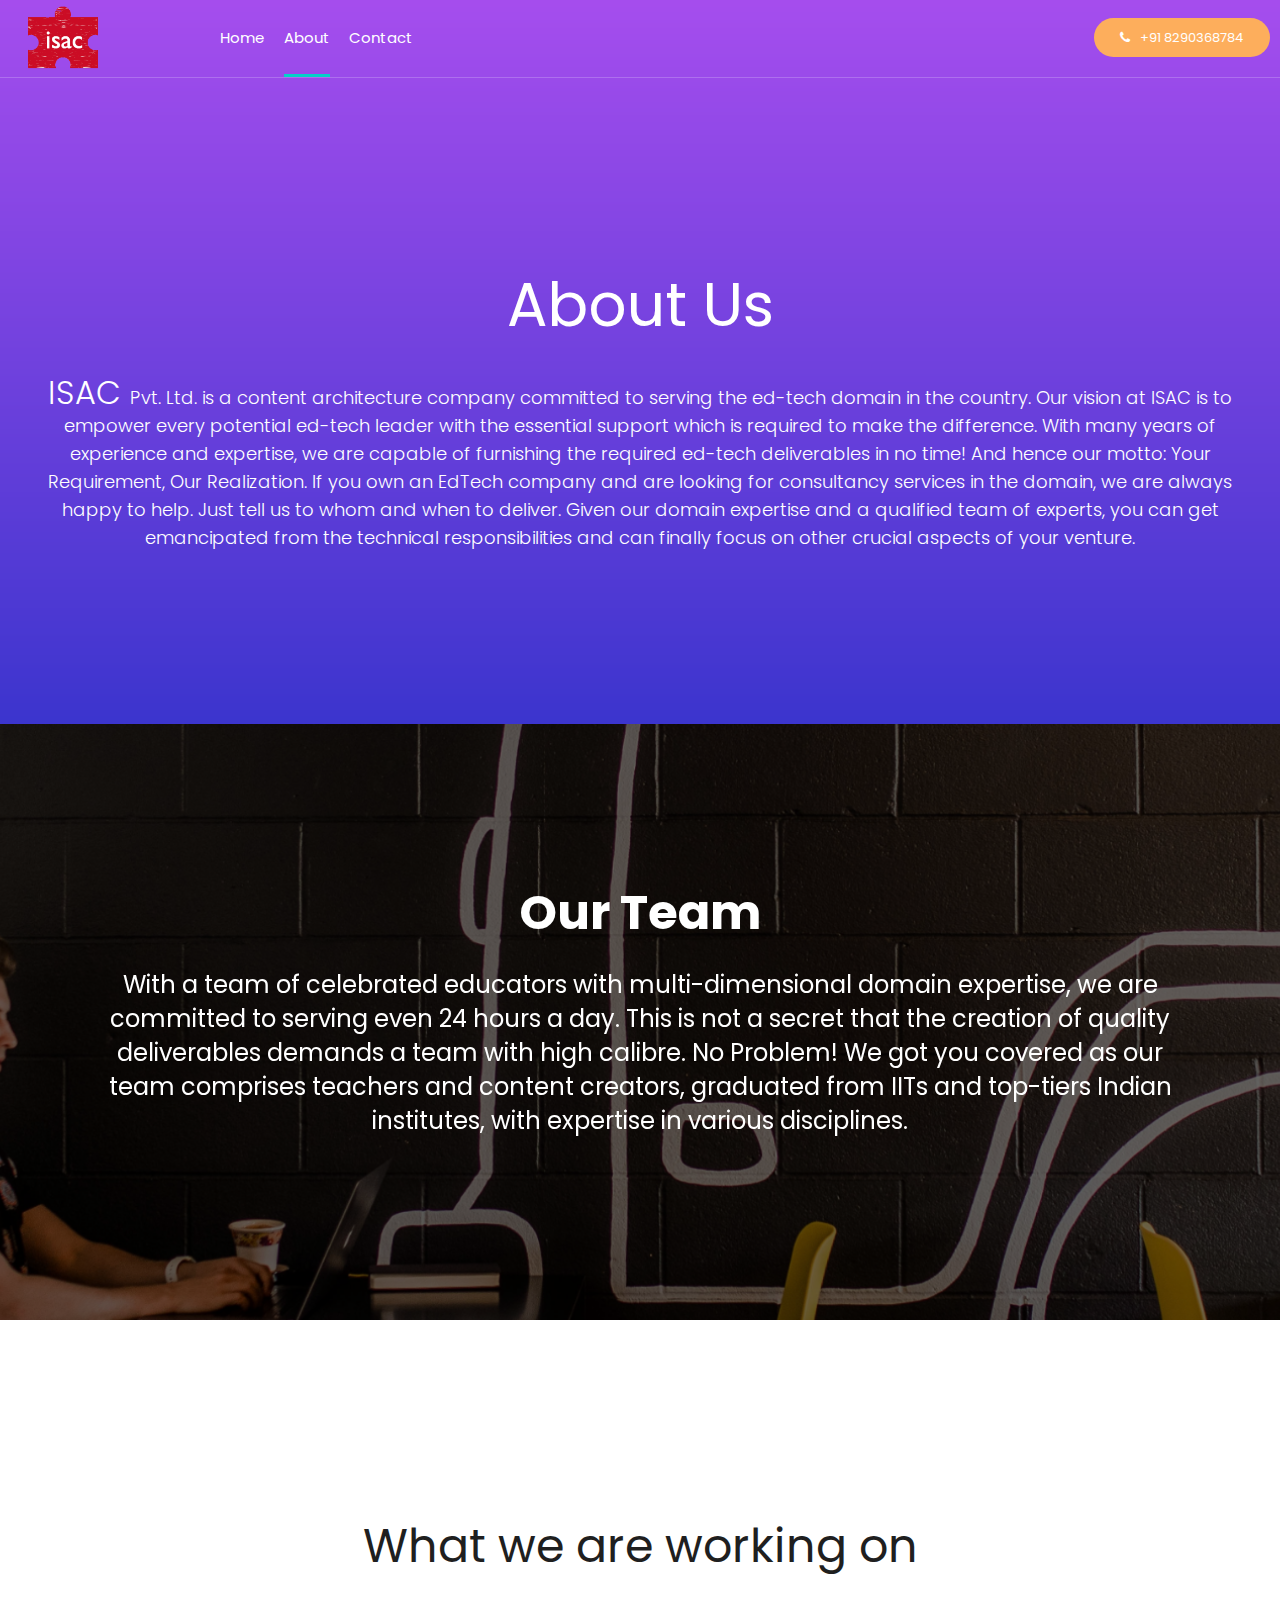
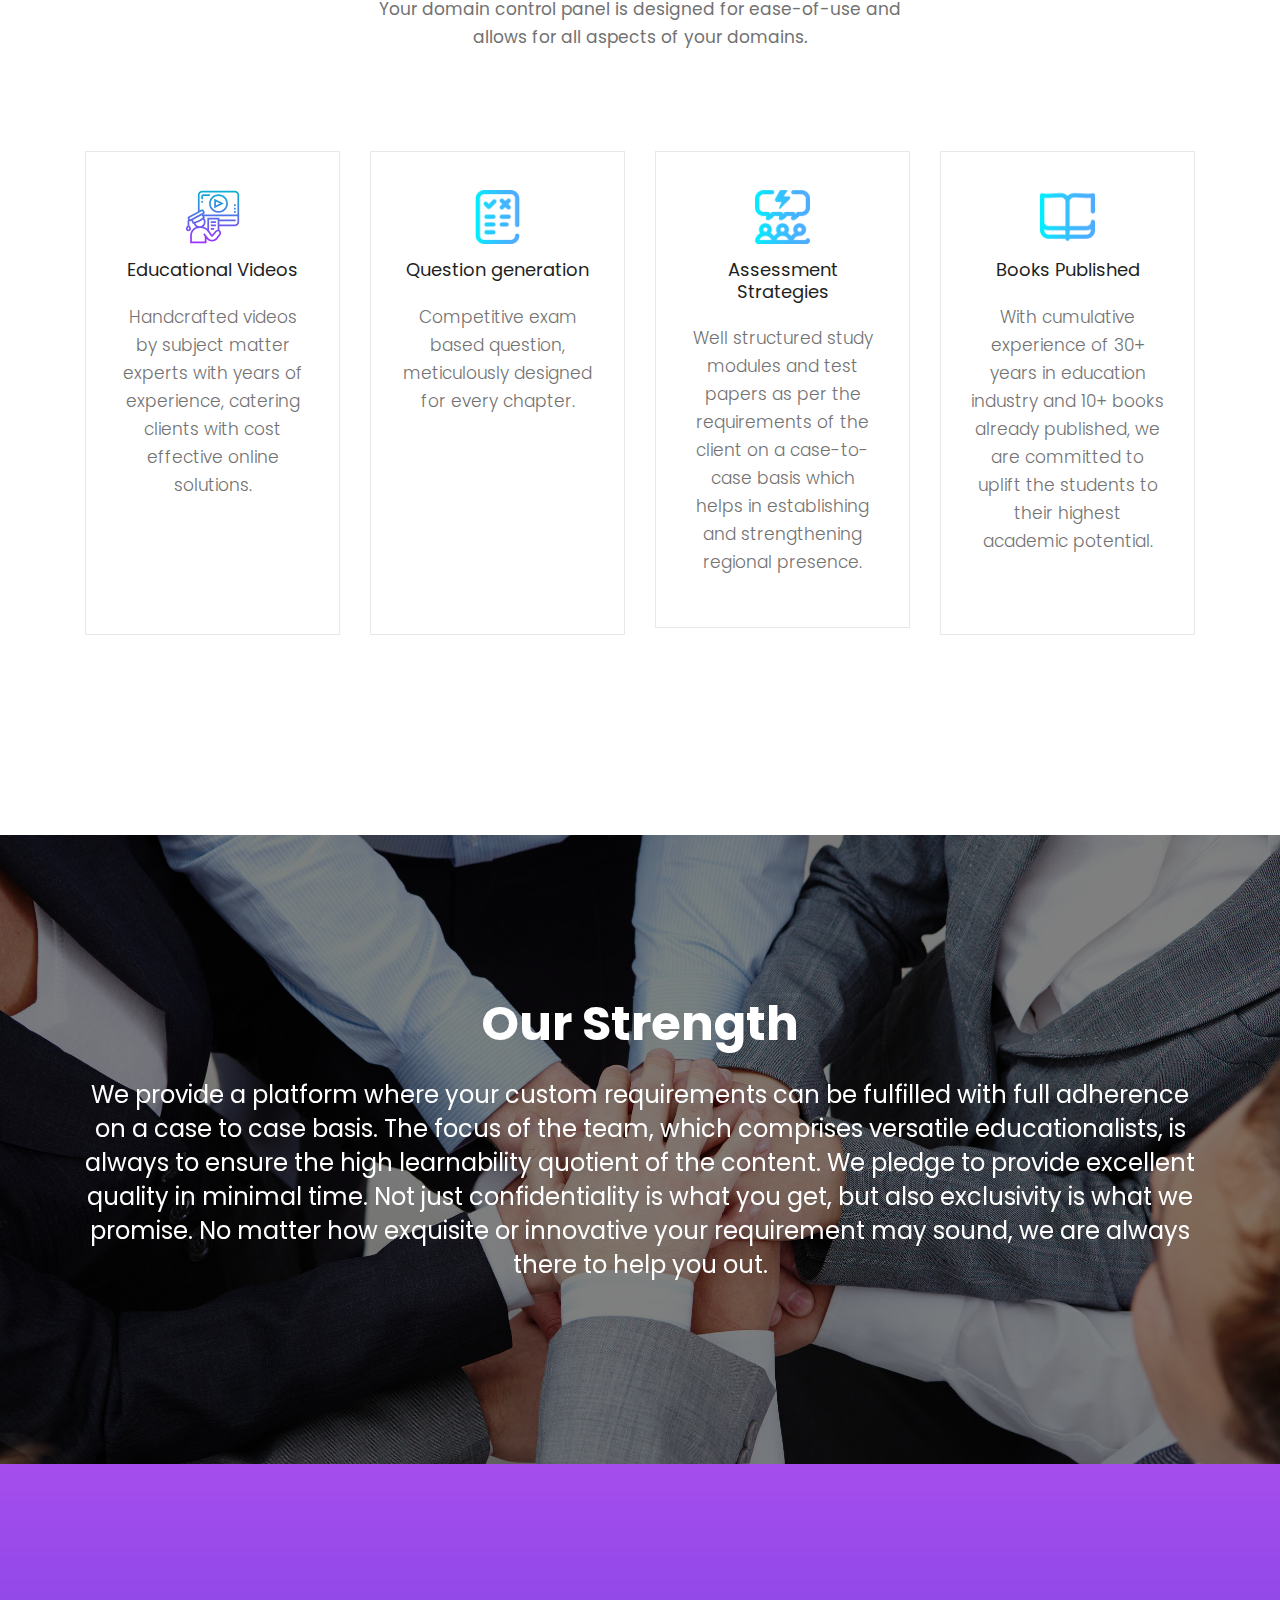
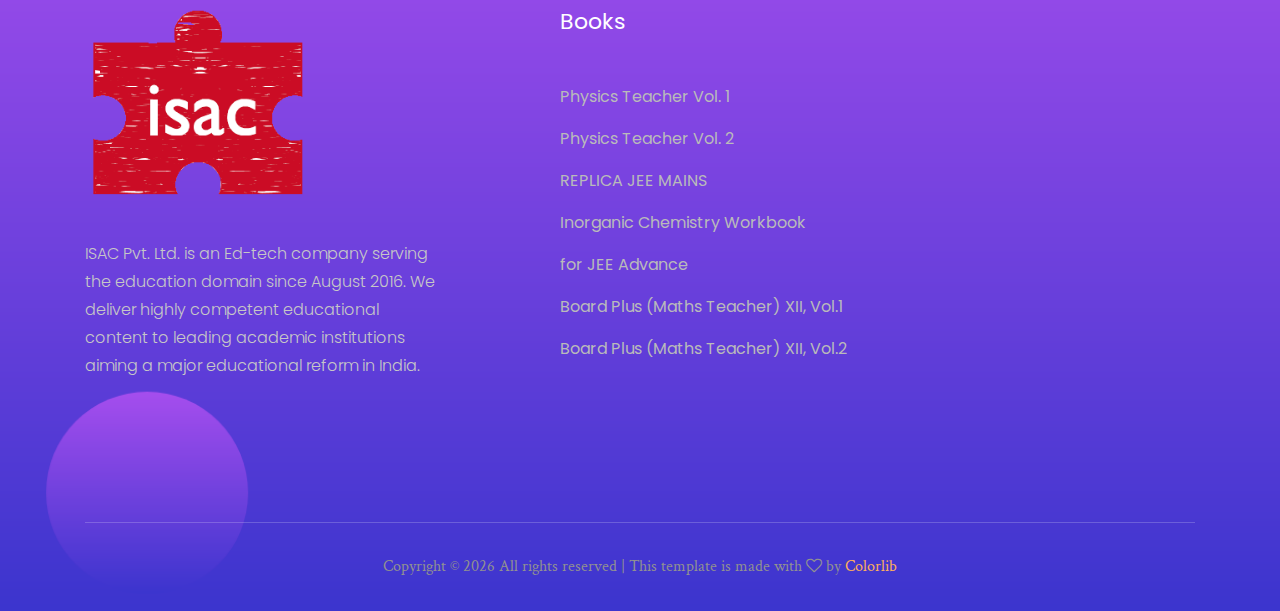
<file: about.html>
<!doctype html>
<html class="no-js" lang="zxx">

<head>
    <meta charset="utf-8">
    <meta http-equiv="x-ua-compatible" content="ie=edge">
    <title>ISAC About</title>
    <meta name="description" content="">
    <meta name="viewport" content="width=device-width, initial-scale=1">
    <link rel="shortcut icon" type="image/png" href="img/ISAC logo.png">

    <!-- <link rel="manifest" href="site.webmanifest"> -->
    <!-- Place favicon.ico in the root directory -->

    <!-- CSS here -->
    <link rel="stylesheet" href="css/bootstrap.min.css">
    <link rel="stylesheet" href="css/owl.carousel.min.css">
    <link rel="stylesheet" href="css/magnific-popup.css">
    <link rel="stylesheet" href="css/font-awesome.min.css">
    <link rel="stylesheet" href="css/themify-icons.css">
    <link rel="stylesheet" href="css/nice-select.css">
    <link rel="stylesheet" href="css/flaticon.css">
    <link rel="stylesheet" href="css/gijgo.css">
    <link rel="stylesheet" href="css/animate.css">
    <link rel="stylesheet" href="css/slicknav.css">
    <link rel="stylesheet" href="css/style.css">
    <!-- <link rel="stylesheet" href="css/responsive.css"> -->
</head>

<body>
    <!--[if lte IE 9]>
            <p class="browserupgrade">You are using an <strong>outdated</strong> browser. Please <a href="https://browsehappy.com/">upgrade your browser</a> to improve your experience and security.</p>
        <![endif]-->

    <!-- header-start -->
    <header>
        <div class="header-area ">
            <div id="sticky-header" class="main-header-area">
                <div class="container-fluid p-0">
                    <div class="row align-items-center no-gutters">
                        <div class="col-xl-2 col-lg-2">
                            <div class="logo-img">
                                <a href="index.html">
                                    <img src="img/ISAC logo.png" alt="" style=
                                    "height: 4em;">
                                </a>
                            </div>
                        </div>
                        <div class="col-xl-7 col-lg-7">
                            <div class="main-menu  d-none d-lg-block">
                                <nav>
                                    <ul id="navigation">
                                        <li><a href="index.html">home</a></li>
                                        <li><a class="active" href="about.html">About</a></li>
                                        <li><a href="contact.html">Contact</a></li>
                                    </ul>
                                </nav>
                            </div>
                        </div>
                        <div class="col-xl-3 col-lg-3 d-none d-lg-block">
                            <div class="log_chat_area d-flex align-items-center">
                                <div class="live_chat_btn">
                                    <a class="boxed_btn_orange" href="#">
                                        <i class="fa fa-phone"></i>
                                        <span>+91 8290368784</span>
                                    </a>
                                </div>
                            </div>
                        </div>
                        <div class="col-12">
                            <div class="mobile_menu d-block d-lg-none"></div>
                        </div>
                    </div>
                </div>
            </div>
        </div>
    </header>
    <!-- header-end -->

    <!-- bradcam_area_start -->
    <div class="bradcam_area breadcam_bg overlay1">
        <h3>About Us</h3>
        <p style="text-align: center;font-size: 18px;padding-top: 3%;padding-left: 3%;padding-right: 3%;font-family: Poppins, sans-serif;color: white;">
            <span style="font-size: xx-large;">ISAC </span> Pvt. Ltd. is a content architecture company committed to serving the ed-tech domain in the country.
        Our vision at ISAC is to empower every potential ed-tech leader with the essential support which is required to
        make the difference.
        With many years of experience and expertise, we are capable of furnishing the required ed-tech deliverables in
        no time! And hence our motto: Your Requirement, Our Realization. If you own an EdTech company and are looking
        for consultancy services in the domain, we are always happy to help. Just tell us to whom and when to deliver.
        Given our domain expertise and a qualified team of experts, you can get emancipated from the technical
        responsibilities and can finally focus on other crucial aspects of your venture.
    </p>
    </div>
    <!-- bradcam_area_end -->

    

    <!-- testimonial_area_start -->
    <div class="testimonial_area testimonial_bg_1 overlay">
        <div class="testmonial_active owl-carousel">
            <div class="single_testmoial">
                <div class="container">
                    <div class="row">
                        <div class="col-xl-12">
                            <div class="testmonial_text text-center">
                                <h3 style="color: rgb(255, 255, 255);font-size: xxx-large;font-weight: 700;">Our Team</h3>
                                <p>
                                    With a team of celebrated educators with multi-dimensional domain expertise, we are
                                    committed to serving even 24 hours a day. This is not a secret that the creation of
                                    quality deliverables demands a team with high calibre. No Problem! We got you
                                    covered as our team comprises teachers and content creators, graduated from IITs and
                                    top-tiers Indian institutes, with expertise in various disciplines.
                                </p>
                            </div>
                        </div>
                    </div>
                </div>
            </div>
        </div>
    </div>
    <!-- testimonial_area_end -->

    <!-- our_courses_start -->
    <div class="our_courses">
        <div class="container">
            <div class="row">
                <div class="col-xl-12">
                    <div class="section_title text-center mb-100">
                        <h3>What we are working on</h3>
                        <p style="font-family: Poppins, sans-serif;">Your domain control panel is designed for
                            ease-of-use and <br>
                            allows for all aspects of your domains.
                        </p>
                    </div>
                </div>
            </div>
            <div class="row">
                <div class="col-xl-3 col-md-6 col-lg-6">
                    <div class="single_course text-center">
                        <div class="icon">
                            <img src="/fonts/fa-course.svg" style="max-width: 28%;">
                        </div>
                        <br>
                        <h3>Educational Videos</h3>
                        <p style="font-family: Poppins, sans-serif;">
                            Handcrafted videos by subject matter experts with years of experience, catering clients with
                            cost effective online solutions.
                            <br><br><br><br>
                        </p>
                    </div>
                </div>
                <div class="col-xl-3 col-md-6 col-lg-6">
                    <div class="single_course text-center">
                        <div class="icon blue">
                            <img src="/fonts/list.png" style="max-width: 28%;">
                        </div>
                        <br>
                        <h3>Question generation</h3>
                        <p style="font-family: Poppins, sans-serif;">
                            Competitive exam based question, meticulously designed for every chapter.
                            <br><br><br><br><br><br><br>
                        </p>
                    </div>
                </div>
                <div class="col-xl-3 col-md-6 col-lg-6">
                    <div class="single_course text-center">
                        <div class="icon">
                            <img src="/fonts/idea.png" style="max-width: 28%;">
                        </div>
                        <br>
                        <h3>Assessment Strategies</h3>
                        <p style="font-family: Poppins, sans-serif;">
                            Well structured study modules and test papers as per the requirements of the client on a
                            case-to-case basis which helps in establishing and strengthening regional presence.
                        </p>
                    </div>
                </div>
                <div class="col-xl-3 col-md-6 col-lg-6">
                    <div class="single_course text-center">
                        <div class="icon gradient">
                            <img src="/fonts/book.png" style="max-width: 28%;">
                        </div>
                        <br>
                        <h3>Books Published</h3>
                        <p style="font-family: Poppins, sans-serif;">
                            With cumulative experience of 30+ years in
                            education industry and 10+ books already published, we are committed to uplift the students
                            to their highest academic potential.
                            <br><br>
                        </p>
                    </div>
                </div>
            </div>
        </div>
    </div>
    <!-- our_courses_end -->

        <!-- testimonial_area_start -->
        <div class="testimonial_area testimonial_bg_2 overlay">
            <div class="testmonial_active owl-carousel">
                <div class="single_testmoial">
                    <div class="container">
                        <div class="row">
                            <div class="col-xl-12">
                                <div class="testmonial_text text-center">
                                    <h3 style="color: rgb(255, 255, 255);font-size: xxx-large;font-weight: 700;">Our Strength</h3>
                                    <p>
                                        We provide a platform where your custom requirements can be fulfilled with full adherence on a case to case basis. The focus of the team, which comprises versatile educationalists, is always to ensure the high learnability quotient of the content. We pledge to provide excellent quality in minimal time. Not just confidentiality is what you get, but also exclusivity is what we promise. No matter how exquisite or innovative your requirement may sound, we are always there to help you out.
                                    </p>
                                </div>
                            </div>
                        </div>
                    </div>
                </div>
            </div>
        </div>
        <!-- testimonial_area_end -->
    


    <!-- footer -->
    <footer class="footer footer_bg_1">
        <div class="footer_top">
            <div class="container">
                <div class="row">
                    <div class="col-xl-4 col-md-6 col-lg-4">
                        <div class="footer_widget">
                            <div class="footer_logo">
                                <a href="#">
                                    <img src="img/ISAC logo.png" alt="" style="width: 14rem;">
                                </a>
                            </div>
                            <p style="font-family: Poppins, sans-serif;">
                                ISAC Pvt. Ltd. is an Ed-tech company serving the education domain since August 2016. We deliver highly competent educational content to leading academic institutions aiming a major educational reform in India.
                            </p>
                        </div>
                    </div>
                    <div class="col-xl-2 offset-xl-1 col-md-6 col-lg-3">
                        <div class="footer_widget">
                            <h3 class="footer_title">
                                Books
                            </h3>
                            <ul>
                                <li><a href="https://www.amazon.in/dp/8193483502/ref=cm_sw_r_wa_apa_i_ZMTHEbQA62MAY">Physics
                                        Teacher Vol. 1</a></li>
                                <li><a href="https://www.amazon.in/dp/8193483510/ref=cm_sw_r_wa_apa_i_jNTHEbQM7W91A">Physics
                                        Teacher Vol. 2</a></li>
                                <li><a href="https://www.amazon.in/dp/8193483529/ref=cm_sw_r_wa_apa_i_QTTHEbKXRJA1Y">REPLICA
                                        JEE MAINS</a></li>
                                <li><a href="https://www.amazon.in/dp/8193483553/ref=cm_sw_r_wa_apa_i_QVTHEb2X2Y903">Inorganic
                                        Chemistry Workbook <br> for JEE Advance</a></li>
                                <li><a href="https://www.amazon.in/dp/8193483537/ref=cm_sw_r_wa_apa_i_bWTHEbSHF043A">Board
                                        Plus (Maths Teacher) XII, Vol.1</a></li>
                                <li><a href="#">Board Plus (Maths Teacher) XII, Vol.2</a></li>
                            </ul>

                        </div>
                    </div>
                </div>
            </div>
        </div>
        <div class="copy-right_text">
            <div class="container">
                <div class="footer_border"></div>
                <div class="row">
                    <div class="col-xl-12">
                        <p class="copy_right text-center">
                            <!-- Link back to Colorlib can't be removed. Template is licensed under CC BY 3.0. -->
                            Copyright &copy;
                            <script>document.write(new Date().getFullYear());</script> All rights reserved | This
                            template is made with <i class="fa fa-heart-o" aria-hidden="true"></i> by <a
                                href="https://colorlib.com" target="_blank">Colorlib</a>
                            <!-- Link back to Colorlib can't be removed. Template is licensed under CC BY 3.0. -->
                        </p>
                    </div>
                </div>
            </div>
        </div>
    </footer>
    <!-- footer -->

    <!-- form itself end-->
    <form id="test-form" class="white-popup-block mfp-hide">
        <div class="popup_box ">
            <div class="popup_inner">
                <div class="logo text-center">
                    <a href="#">
                        <img src="img/form-logo.png" alt="">
                    </a>
                </div>
                <h3>Sign in</h3>
                <form action="#">
                    <div class="row">
                        <div class="col-xl-12 col-md-12">
                            <input type="email" placeholder="Enter email">
                        </div>
                        <div class="col-xl-12 col-md-12">
                            <input type="password" placeholder="Password">
                        </div>
                        <div class="col-xl-12">
                            <button type="submit" class="boxed_btn_orange">Sign in</button>
                        </div>
                    </div>
                </form>
                <p class="doen_have_acc">Don’t have an account? <a class="dont-hav-acc" href="#test-form2">Sign Up</a>
                </p>
            </div>
        </div>
    </form>
    <!-- form itself end -->

    <!-- form itself end-->
    <form id="test-form2" class="white-popup-block mfp-hide">
        <div class="popup_box ">
            <div class="popup_inner">
                <div class="logo text-center">
                    <a href="#">
                        <img src="img/form-logo.png" alt="">
                    </a>
                </div>
                <h3>Resistration</h3>
                <form action="#">
                    <div class="row">
                        <div class="col-xl-12 col-md-12">
                            <input type="email" placeholder="Enter email">
                        </div>
                        <div class="col-xl-12 col-md-12">
                            <input type="password" placeholder="Password">
                        </div>
                        <div class="col-xl-12 col-md-12">
                            <input type="Password" placeholder="Confirm password">
                        </div>
                        <div class="col-xl-12">
                            <button type="submit" class="boxed_btn_orange">Sign Up</button>
                        </div>
                    </div>
                </form>
            </div>
        </div>
    </form>
    <!-- form itself end -->


    <!-- JS here -->
    <script src="js/vendor/modernizr-3.5.0.min.js"></script>
    <script src="js/vendor/jquery-1.12.4.min.js"></script>
    <script src="js/popper.min.js"></script>
    <script src="js/bootstrap.min.js"></script>
    <script src="js/owl.carousel.min.js"></script>
    <script src="js/isotope.pkgd.min.js"></script>
    <script src="js/ajax-form.js"></script>
    <script src="js/waypoints.min.js"></script>
    <script src="js/jquery.counterup.min.js"></script>
    <script src="js/imagesloaded.pkgd.min.js"></script>
    <script src="js/scrollIt.js"></script>
    <script src="js/jquery.scrollUp.min.js"></script>
    <script src="js/wow.min.js"></script>
    <script src="js/nice-select.min.js"></script>
    <script src="js/jquery.slicknav.min.js"></script>
    <script src="js/jquery.magnific-popup.min.js"></script>
    <script src="js/plugins.js"></script>
    <script src="js/gijgo.min.js"></script>

    <!--contact js-->
    <script src="js/contact.js"></script>
    <script src="js/jquery.ajaxchimp.min.js"></script>
    <script src="js/jquery.form.js"></script>
    <script src="js/jquery.validate.min.js"></script>
    <script src="js/mail-script.js"></script>

    <script src="js/main.js"></script>
</body>

</html>
</file>
<file: css/themify-icons.css>
@font-face {
	font-family: 'themify';
	src:url('../fonts/themify.eot?-fvbane');
	src:url('../fonts/themify.eot?#iefix-fvbane') format('embedded-opentype'),
		url('../fonts/themify.woff?-fvbane') format('woff'),
		url('../fonts/themify.ttf?-fvbane') format('truetype'),
		url('../fonts/themify.svg?-fvbane#themify') format('svg');
	font-weight: normal;
	font-style: normal;
}

[class^="ti-"], [class*=" ti-"] {
	font-family: 'themify';
	/* speak: none; */
	font-style: normal;
	font-weight: normal;
	font-variant: normal;
	text-transform: none;
	line-height: 1;

	/* Better Font Rendering =========== */
	-webkit-font-smoothing: antialiased;
	-moz-osx-font-smoothing: grayscale;
}

.ti-wand:before {
	content: "\e600";
}
.ti-volume:before {
	content: "\e601";
}
.ti-user:before {
	content: "\e602";
}
.ti-unlock:before {
	content: "\e603";
}
.ti-unlink:before {
	content: "\e604";
}
.ti-trash:before {
	content: "\e605";
}
.ti-thought:before {
	content: "\e606";
}
.ti-target:before {
	content: "\e607";
}
.ti-tag:before {
	content: "\e608";
}
.ti-tablet:before {
	content: "\e609";
}
.ti-star:before {
	content: "\e60a";
}
.ti-spray:before {
	content: "\e60b";
}
.ti-signal:before {
	content: "\e60c";
}
.ti-shopping-cart:before {
	content: "\e60d";
}
.ti-shopping-cart-full:before {
	content: "\e60e";
}
.ti-settings:before {
	content: "\e60f";
}
.ti-search:before {
	content: "\e610";
}
.ti-zoom-in:before {
	content: "\e611";
}
.ti-zoom-out:before {
	content: "\e612";
}
.ti-cut:before {
	content: "\e613";
}
.ti-ruler:before {
	content: "\e614";
}
.ti-ruler-pencil:before {
	content: "\e615";
}
.ti-ruler-alt:before {
	content: "\e616";
}
.ti-bookmark:before {
	content: "\e617";
}
.ti-bookmark-alt:before {
	content: "\e618";
}
.ti-reload:before {
	content: "\e619";
}
.ti-plus:before {
	content: "\e61a";
}
.ti-pin:before {
	content: "\e61b";
}
.ti-pencil:before {
	content: "\e61c";
}
.ti-pencil-alt:before {
	content: "\e61d";
}
.ti-paint-roller:before {
	content: "\e61e";
}
.ti-paint-bucket:before {
	content: "\e61f";
}
.ti-na:before {
	content: "\e620";
}
.ti-mobile:before {
	content: "\e621";
}
.ti-minus:before {
	content: "\e622";
}
.ti-medall:before {
	content: "\e623";
}
.ti-medall-alt:before {
	content: "\e624";
}
.ti-marker:before {
	content: "\e625";
}
.ti-marker-alt:before {
	content: "\e626";
}
.ti-arrow-up:before {
	content: "\e627";
}
.ti-arrow-right:before {
	content: "\e628";
}
.ti-arrow-left:before {
	content: "\e629";
}
.ti-arrow-down:before {
	content: "\e62a";
}
.ti-lock:before {
	content: "\e62b";
}
.ti-location-arrow:before {
	content: "\e62c";
}
.ti-link:before {
	content: "\e62d";
}
.ti-layout:before {
	content: "\e62e";
}
.ti-layers:before {
	content: "\e62f";
}
.ti-layers-alt:before {
	content: "\e630";
}
.ti-key:before {
	content: "\e631";
}
.ti-import:before {
	content: "\e632";
}
.ti-image:before {
	content: "\e633";
}
.ti-heart:before {
	content: "\e634";
}
.ti-heart-broken:before {
	content: "\e635";
}
.ti-hand-stop:before {
	content: "\e636";
}
.ti-hand-open:before {
	content: "\e637";
}
.ti-hand-drag:before {
	content: "\e638";
}
.ti-folder:before {
	content: "\e639";
}
.ti-flag:before {
	content: "\e63a";
}
.ti-flag-alt:before {
	content: "\e63b";
}
.ti-flag-alt-2:before {
	content: "\e63c";
}
.ti-eye:before {
	content: "\e63d";
}
.ti-export:before {
	content: "\e63e";
}
.ti-exchange-vertical:before {
	content: "\e63f";
}
.ti-desktop:before {
	content: "\e640";
}
.ti-cup:before {
	content: "\e641";
}
.ti-crown:before {
	content: "\e642";
}
.ti-comments:before {
	content: "\e643";
}
.ti-comment:before {
	content: "\e644";
}
.ti-comment-alt:before {
	content: "\e645";
}
.ti-close:before {
	content: "\e646";
}
.ti-clip:before {
	content: "\e647";
}
.ti-angle-up:before {
	content: "\e648";
}
.ti-angle-right:before {
	content: "\e649";
}
.ti-angle-left:before {
	content: "\e64a";
}
.ti-angle-down:before {
	content: "\e64b";
}
.ti-check:before {
	content: "\e64c";
}
.ti-check-box:before {
	content: "\e64d";
}
.ti-camera:before {
	content: "\e64e";
}
.ti-announcement:before {
	content: "\e64f";
}
.ti-brush:before {
	content: "\e650";
}
.ti-briefcase:before {
	content: "\e651";
}
.ti-bolt:before {
	content: "\e652";
}
.ti-bolt-alt:before {
	content: "\e653";
}
.ti-blackboard:before {
	content: "\e654";
}
.ti-bag:before {
	content: "\e655";
}
.ti-move:before {
	content: "\e656";
}
.ti-arrows-vertical:before {
	content: "\e657";
}
.ti-arrows-horizontal:before {
	content: "\e658";
}
.ti-fullscreen:before {
	content: "\e659";
}
.ti-arrow-top-right:before {
	content: "\e65a";
}
.ti-arrow-top-left:before {
	content: "\e65b";
}
.ti-arrow-circle-up:before {
	content: "\e65c";
}
.ti-arrow-circle-right:before {
	content: "\e65d";
}
.ti-arrow-circle-left:before {
	content: "\e65e";
}
.ti-arrow-circle-down:before {
	content: "\e65f";
}
.ti-angle-double-up:before {
	content: "\e660";
}
.ti-angle-double-right:before {
	content: "\e661";
}
.ti-angle-double-left:before {
	content: "\e662";
}
.ti-angle-double-down:before {
	content: "\e663";
}
.ti-zip:before {
	content: "\e664";
}
.ti-world:before {
	content: "\e665";
}
.ti-wheelchair:before {
	content: "\e666";
}
.ti-view-list:before {
	content: "\e667";
}
.ti-view-list-alt:before {
	content: "\e668";
}
.ti-view-grid:before {
	content: "\e669";
}
.ti-uppercase:before {
	content: "\e66a";
}
.ti-upload:before {
	content: "\e66b";
}
.ti-underline:before {
	content: "\e66c";
}
.ti-truck:before {
	content: "\e66d";
}
.ti-timer:before {
	content: "\e66e";
}
.ti-ticket:before {
	content: "\e66f";
}
.ti-thumb-up:before {
	content: "\e670";
}
.ti-thumb-down:before {
	content: "\e671";
}
.ti-text:before {
	content: "\e672";
}
.ti-stats-up:before {
	content: "\e673";
}
.ti-stats-down:before {
	content: "\e674";
}
.ti-split-v:before {
	content: "\e675";
}
.ti-split-h:before {
	content: "\e676";
}
.ti-smallcap:before {
	content: "\e677";
}
.ti-shine:before {
	content: "\e678";
}
.ti-shift-right:before {
	content: "\e679";
}
.ti-shift-left:before {
	content: "\e67a";
}
.ti-shield:before {
	content: "\e67b";
}
.ti-notepad:before {
	content: "\e67c";
}
.ti-server:before {
	content: "\e67d";
}
.ti-quote-right:before {
	content: "\e67e";
}
.ti-quote-left:before {
	content: "\e67f";
}
.ti-pulse:before {
	content: "\e680";
}
.ti-printer:before {
	content: "\e681";
}
.ti-power-off:before {
	content: "\e682";
}
.ti-plug:before {
	content: "\e683";
}
.ti-pie-chart:before {
	content: "\e684";
}
.ti-paragraph:before {
	content: "\e685";
}
.ti-panel:before {
	content: "\e686";
}
.ti-package:before {
	content: "\e687";
}
.ti-music:before {
	content: "\e688";
}
.ti-music-alt:before {
	content: "\e689";
}
.ti-mouse:before {
	content: "\e68a";
}
.ti-mouse-alt:before {
	content: "\e68b";
}
.ti-money:before {
	content: "\e68c";
}
.ti-microphone:before {
	content: "\e68d";
}
.ti-menu:before {
	content: "\e68e";
}
.ti-menu-alt:before {
	content: "\e68f";
}
.ti-map:before {
	content: "\e690";
}
.ti-map-alt:before {
	content: "\e691";
}
.ti-loop:before {
	content: "\e692";
}
.ti-location-pin:before {
	content: "\e693";
}
.ti-list:before {
	content: "\e694";
}
.ti-light-bulb:before {
	content: "\e695";
}
.ti-Italic:before {
	content: "\e696";
}
.ti-info:before {
	content: "\e697";
}
.ti-infinite:before {
	content: "\e698";
}
.ti-id-badge:before {
	content: "\e699";
}
.ti-hummer:before {
	content: "\e69a";
}
.ti-home:before {
	content: "\e69b";
}
.ti-help:before {
	content: "\e69c";
}
.ti-headphone:before {
	content: "\e69d";
}
.ti-harddrives:before {
	content: "\e69e";
}
.ti-harddrive:before {
	content: "\e69f";
}
.ti-gift:before {
	content: "\e6a0";
}
.ti-game:before {
	content: "\e6a1";
}
.ti-filter:before {
	content: "\e6a2";
}
.ti-files:before {
	content: "\e6a3";
}
.ti-file:before {
	content: "\e6a4";
}
.ti-eraser:before {
	content: "\e6a5";
}
.ti-envelope:before {
	content: "\e6a6";
}
.ti-download:before {
	content: "\e6a7";
}
.ti-direction:before {
	content: "\e6a8";
}
.ti-direction-alt:before {
	content: "\e6a9";
}
.ti-dashboard:before {
	content: "\e6aa";
}
.ti-control-stop:before {
	content: "\e6ab";
}
.ti-control-shuffle:before {
	content: "\e6ac";
}
.ti-control-play:before {
	content: "\e6ad";
}
.ti-control-pause:before {
	content: "\e6ae";
}
.ti-control-forward:before {
	content: "\e6af";
}
.ti-control-backward:before {
	content: "\e6b0";
}
.ti-cloud:before {
	content: "\e6b1";
}
.ti-cloud-up:before {
	content: "\e6b2";
}
.ti-cloud-down:before {
	content: "\e6b3";
}
.ti-clipboard:before {
	content: "\e6b4";
}
.ti-car:before {
	content: "\e6b5";
}
.ti-calendar:before {
	content: "\e6b6";
}
.ti-book:before {
	content: "\e6b7";
}
.ti-bell:before {
	content: "\e6b8";
}
.ti-basketball:before {
	content: "\e6b9";
}
.ti-bar-chart:before {
	content: "\e6ba";
}
.ti-bar-chart-alt:before {
	content: "\e6bb";
}
.ti-back-right:before {
	content: "\e6bc";
}
.ti-back-left:before {
	content: "\e6bd";
}
.ti-arrows-corner:before {
	content: "\e6be";
}
.ti-archive:before {
	content: "\e6bf";
}
.ti-anchor:before {
	content: "\e6c0";
}
.ti-align-right:before {
	content: "\e6c1";
}
.ti-align-left:before {
	content: "\e6c2";
}
.ti-align-justify:before {
	content: "\e6c3";
}
.ti-align-center:before {
	content: "\e6c4";
}
.ti-alert:before {
	content: "\e6c5";
}
.ti-alarm-clock:before {
	content: "\e6c6";
}
.ti-agenda:before {
	content: "\e6c7";
}
.ti-write:before {
	content: "\e6c8";
}
.ti-window:before {
	content: "\e6c9";
}
.ti-widgetized:before {
	content: "\e6ca";
}
.ti-widget:before {
	content: "\e6cb";
}
.ti-widget-alt:before {
	content: "\e6cc";
}
.ti-wallet:before {
	content: "\e6cd";
}
.ti-video-clapper:before {
	content: "\e6ce";
}
.ti-video-camera:before {
	content: "\e6cf";
}
.ti-vector:before {
	content: "\e6d0";
}
.ti-themify-logo:before {
	content: "\e6d1";
}
.ti-themify-favicon:before {
	content: "\e6d2";
}
.ti-themify-favicon-alt:before {
	content: "\e6d3";
}
.ti-support:before {
	content: "\e6d4";
}
.ti-stamp:before {
	content: "\e6d5";
}
.ti-split-v-alt:before {
	content: "\e6d6";
}
.ti-slice:before {
	content: "\e6d7";
}
.ti-shortcode:before {
	content: "\e6d8";
}
.ti-shift-right-alt:before {
	content: "\e6d9";
}
.ti-shift-left-alt:before {
	content: "\e6da";
}
.ti-ruler-alt-2:before {
	content: "\e6db";
}
.ti-receipt:before {
	content: "\e6dc";
}
.ti-pin2:before {
	content: "\e6dd";
}
.ti-pin-alt:before {
	content: "\e6de";
}
.ti-pencil-alt2:before {
	content: "\e6df";
}
.ti-palette:before {
	content: "\e6e0";
}
.ti-more:before {
	content: "\e6e1";
}
.ti-more-alt:before {
	content: "\e6e2";
}
.ti-microphone-alt:before {
	content: "\e6e3";
}
.ti-magnet:before {
	content: "\e6e4";
}
.ti-line-double:before {
	content: "\e6e5";
}
.ti-line-dotted:before {
	content: "\e6e6";
}
.ti-line-dashed:before {
	content: "\e6e7";
}
.ti-layout-width-full:before {
	content: "\e6e8";
}
.ti-layout-width-default:before {
	content: "\e6e9";
}
.ti-layout-width-default-alt:before {
	content: "\e6ea";
}
.ti-layout-tab:before {
	content: "\e6eb";
}
.ti-layout-tab-window:before {
	content: "\e6ec";
}
.ti-layout-tab-v:before {
	content: "\e6ed";
}
.ti-layout-tab-min:before {
	content: "\e6ee";
}
.ti-layout-slider:before {
	content: "\e6ef";
}
.ti-layout-slider-alt:before {
	content: "\e6f0";
}
.ti-layout-sidebar-right:before {
	content: "\e6f1";
}
.ti-layout-sidebar-none:before {
	content: "\e6f2";
}
.ti-layout-sidebar-left:before {
	content: "\e6f3";
}
.ti-layout-placeholder:before {
	content: "\e6f4";
}
.ti-layout-menu:before {
	content: "\e6f5";
}
.ti-layout-menu-v:before {
	content: "\e6f6";
}
.ti-layout-menu-separated:before {
	content: "\e6f7";
}
.ti-layout-menu-full:before {
	content: "\e6f8";
}
.ti-layout-media-right-alt:before {
	content: "\e6f9";
}
.ti-layout-media-right:before {
	content: "\e6fa";
}
.ti-layout-media-overlay:before {
	content: "\e6fb";
}
.ti-layout-media-overlay-alt:before {
	content: "\e6fc";
}
.ti-layout-media-overlay-alt-2:before {
	content: "\e6fd";
}
.ti-layout-media-left-alt:before {
	content: "\e6fe";
}
.ti-layout-media-left:before {
	content: "\e6ff";
}
.ti-layout-media-center-alt:before {
	content: "\e700";
}
.ti-layout-media-center:before {
	content: "\e701";
}
.ti-layout-list-thumb:before {
	content: "\e702";
}
.ti-layout-list-thumb-alt:before {
	content: "\e703";
}
.ti-layout-list-post:before {
	content: "\e704";
}
.ti-layout-list-large-image:before {
	content: "\e705";
}
.ti-layout-line-solid:before {
	content: "\e706";
}
.ti-layout-grid4:before {
	content: "\e707";
}
.ti-layout-grid3:before {
	content: "\e708";
}
.ti-layout-grid2:before {
	content: "\e709";
}
.ti-layout-grid2-thumb:before {
	content: "\e70a";
}
.ti-layout-cta-right:before {
	content: "\e70b";
}
.ti-layout-cta-left:before {
	content: "\e70c";
}
.ti-layout-cta-center:before {
	content: "\e70d";
}
.ti-layout-cta-btn-right:before {
	content: "\e70e";
}
.ti-layout-cta-btn-left:before {
	content: "\e70f";
}
.ti-layout-column4:before {
	content: "\e710";
}
.ti-layout-column3:before {
	content: "\e711";
}
.ti-layout-column2:before {
	content: "\e712";
}
.ti-layout-accordion-separated:before {
	content: "\e713";
}
.ti-layout-accordion-merged:before {
	content: "\e714";
}
.ti-layout-accordion-list:before {
	content: "\e715";
}
.ti-ink-pen:before {
	content: "\e716";
}
.ti-info-alt:before {
	content: "\e717";
}
.ti-help-alt:before {
	content: "\e718";
}
.ti-headphone-alt:before {
	content: "\e719";
}
.ti-hand-point-up:before {
	content: "\e71a";
}
.ti-hand-point-right:before {
	content: "\e71b";
}
.ti-hand-point-left:before {
	content: "\e71c";
}
.ti-hand-point-down:before {
	content: "\e71d";
}
.ti-gallery:before {
	content: "\e71e";
}
.ti-face-smile:before {
	content: "\e71f";
}
.ti-face-sad:before {
	content: "\e720";
}
.ti-credit-card:before {
	content: "\e721";
}
.ti-control-skip-forward:before {
	content: "\e722";
}
.ti-control-skip-backward:before {
	content: "\e723";
}
.ti-control-record:before {
	content: "\e724";
}
.ti-control-eject:before {
	content: "\e725";
}
.ti-comments-smiley:before {
	content: "\e726";
}
.ti-brush-alt:before {
	content: "\e727";
}
.ti-youtube:before {
	content: "\e728";
}
.ti-vimeo:before {
	content: "\e729";
}
.ti-twitter:before {
	content: "\e72a";
}
.ti-time:before {
	content: "\e72b";
}
.ti-tumblr:before {
	content: "\e72c";
}
.ti-skype:before {
	content: "\e72d";
}
.ti-share:before {
	content: "\e72e";
}
.ti-share-alt:before {
	content: "\e72f";
}
.ti-rocket:before {
	content: "\e730";
}
.ti-pinterest:before {
	content: "\e731";
}
.ti-new-window:before {
	content: "\e732";
}
.ti-microsoft:before {
	content: "\e733";
}
.ti-list-ol:before {
	content: "\e734";
}
.ti-linkedin:before {
	content: "\e735";
}
.ti-layout-sidebar-2:before {
	content: "\e736";
}
.ti-layout-grid4-alt:before {
	content: "\e737";
}
.ti-layout-grid3-alt:before {
	content: "\e738";
}
.ti-layout-grid2-alt:before {
	content: "\e739";
}
.ti-layout-column4-alt:before {
	content: "\e73a";
}
.ti-layout-column3-alt:before {
	content: "\e73b";
}
.ti-layout-column2-alt:before {
	content: "\e73c";
}
.ti-instagram:before {
	content: "\e73d";
}
.ti-google:before {
	content: "\e73e";
}
.ti-github:before {
	content: "\e73f";
}
.ti-flickr:before {
	content: "\e740";
}
.ti-facebook:before {
	content: "\e741";
}
.ti-dropbox:before {
	content: "\e742";
}
.ti-dribbble:before {
	content: "\e743";
}
.ti-apple:before {
	content: "\e744";
}
.ti-android:before {
	content: "\e745";
}
.ti-save:before {
	content: "\e746";
}
.ti-save-alt:before {
	content: "\e747";
}
.ti-yahoo:before {
	content: "\e748";
}
.ti-wordpress:before {
	content: "\e749";
}
.ti-vimeo-alt:before {
	content: "\e74a";
}
.ti-twitter-alt:before {
	content: "\e74b";
}
.ti-tumblr-alt:before {
	content: "\e74c";
}
.ti-trello:before {
	content: "\e74d";
}
.ti-stack-overflow:before {
	content: "\e74e";
}
.ti-soundcloud:before {
	content: "\e74f";
}
.ti-sharethis:before {
	content: "\e750";
}
.ti-sharethis-alt:before {
	content: "\e751";
}
.ti-reddit:before {
	content: "\e752";
}
.ti-pinterest-alt:before {
	content: "\e753";
}
.ti-microsoft-alt:before {
	content: "\e754";
}
.ti-linux:before {
	content: "\e755";
}
.ti-jsfiddle:before {
	content: "\e756";
}
.ti-joomla:before {
	content: "\e757";
}
.ti-html5:before {
	content: "\e758";
}
.ti-flickr-alt:before {
	content: "\e759";
}
.ti-email:before {
	content: "\e75a";
}
.ti-drupal:before {
	content: "\e75b";
}
.ti-dropbox-alt:before {
	content: "\e75c";
}
.ti-css3:before {
	content: "\e75d";
}
.ti-rss:before {
	content: "\e75e";
}
.ti-rss-alt:before {
	content: "\e75f";
}
</file>
<file: css/nice-select.css>
.nice-select {
  -webkit-tap-highlight-color: transparent;
  background-color: #fff;
  border-radius: 5px;
  border: solid 1px #e8e8e8;
  box-sizing: border-box;
  clear: both;
  cursor: pointer;
  display: block;
  float: left;
  font-family: inherit;
  font-size: 14px;
  font-weight: normal;
  height: 42px;
  line-height: 40px;
  outline: none;
  padding-left: 18px;
  padding-right: 30px;
  position: relative;
  text-align: left !important;
  -webkit-transition: all 0.2s ease-in-out;
  transition: all 0.2s ease-in-out;
  -webkit-user-select: none;
     -moz-user-select: none;
      -ms-user-select: none;
          user-select: none;
  white-space: nowrap;
  width: auto; }
  .nice-select:hover {
    border-color: #dbdbdb; }
  .nice-select:active, .nice-select.open, .nice-select:focus {
    border-color: #999; }


  .nice-select.disabled {
    border-color: #ededed;
    color: #999;
    pointer-events: none; }
    .nice-select.disabled:after {
      border-color: #cccccc; }
  .nice-select.wide {
    width: 100%; }
    .nice-select.wide .list {
      left: 0 !important;
      right: 0 !important; }
  .nice-select.right {
    float: right; }
    .nice-select.right .list {
      left: auto;
      right: 0; }
  .nice-select.small {
    font-size: 12px;
    height: 36px;
    line-height: 34px; }
    .nice-select.small:after {
      height: 4px;
      width: 4px; }
    .nice-select.small .option {
      line-height: 34px;
      min-height: 34px; }
  .nice-select .list {
    background-color: #fff;
    border-radius: 5px;
    box-shadow: 0 0 0 1px rgba(68, 68, 68, 0.11);
    box-sizing: border-box;
    margin-top: 4px;
    opacity: 0;
    overflow: hidden;
    padding: 0;
    pointer-events: none;
    position: absolute;
    top: 100%;
    left: 0;
    -webkit-transform-origin: 50% 0;
        -ms-transform-origin: 50% 0;
            transform-origin: 50% 0;
    -webkit-transform: scale(0.75) translateY(-21px);
        -ms-transform: scale(0.75) translateY(-21px);
            transform: scale(0.75) translateY(-21px);
    -webkit-transition: all 0.2s cubic-bezier(0.5, 0, 0, 1.25), opacity 0.15s ease-out;
    transition: all 0.2s cubic-bezier(0.5, 0, 0, 1.25), opacity 0.15s ease-out;
    z-index: 9; }
    .nice-select .list:hover .option:not(:hover) {
      background-color: transparent !important; }
  .nice-select .option {
    cursor: pointer;
    font-weight: 400;
    line-height: 40px;
    list-style: none;
    min-height: 40px;
    outline: none;
    padding-left: 18px;
    padding-right: 29px;
    text-align: left;
    -webkit-transition: all 0.2s;
    transition: all 0.2s; }
    .nice-select .option:hover, .nice-select .option.focus, .nice-select .option.selected.focus {
      background-color: #f6f6f6; }
    .nice-select .option.selected {
      font-weight: bold; }
    .nice-select .option.disabled {
      background-color: transparent;
      color: #999;
      cursor: default; }

.no-csspointerevents .nice-select .list {
  display: none; }

.no-csspointerevents .nice-select.open .list {
  display: block; }





  /* ,,,,,,,,,,,,,,,, */


  .nice-select:after {
    content: "\e64b";
    display: block;
    height: 5px;
    margin-top: -5px;
    pointer-events: none;
    position: absolute;
    right: 30px;
    top: 8px;
    transition: all 0.15s ease-in-out;
    width: 5px;
    font-family: 'themify';
    color: #ddd; }

    .nice-select.open:after {
 }
    .nice-select.open .list {
      opacity: 1;
      pointer-events: auto;
      -webkit-transform: scale(1) translateY(0);
          -ms-transform: scale(1) translateY(0);
              transform: scale(1) translateY(0); }
</file>
<file: css/flaticon.css>
/*
  	Flaticon icon font: Flaticon
  	Creation date: 08/09/2019 09:07
  	*/

@font-face {
  font-family: "Flaticon";
  src: url("../fonts/Flaticon.eot");
  src: url("../fonts/Flaticon.eot?#iefix") format("embedded-opentype"),
       url("../fonts/Flaticon.woff2") format("woff2"),
       url("../fonts/Flaticon.woff") format("woff"),
       url("../fonts/Flaticon.ttf") format("truetype"),
       url("../fonts/Flaticon.svg#Flaticon") format("svg");
  font-weight: normal;
  font-style: normal;
}

@media screen and (-webkit-min-device-pixel-ratio:0) {
  @font-face {
    font-family: "Flaticon";
    src: url("../fonts/Flaticon.svg#Flaticon") format("svg");
  }
}

[class^="flaticon-"]:before, [class*=" flaticon-"]:before,
[class^="flaticon-"]:after, [class*=" flaticon-"]:after {   
  font-family: Flaticon;
font-style: normal;
}

.flaticon-user:before { content: "\f100"; }
.flaticon-question:before { content: "\f101"; }
.flaticon-clock:before { content: "\f102"; }
.flaticon-mark-as-favorite-star:before { content: "\f103"; }
.flaticon-premium:before { content: "\f104"; }
.flaticon-crown:before { content: "\f105"; }
.flaticon-business-and-finance:before { content: "\f106"; }
.flaticon-art-and-design:before { content: "\f107"; }
</file>
<file: css/gijgo.css>
.gj-button {
    background-color: #f5f5f5;
    border: 1px solid #ddd;
    color: #000;
    border-radius: 3px;
    padding: 6px 10px;
    cursor: pointer;
}

.gj-unselectable {
    -webkit-touch-callout: none;
    -webkit-user-select: none;
    -khtml-user-select: none;
    -moz-user-select: none;
    -ms-user-select: none;
    user-select: none;
}

.gj-row {
    display: -webkit-box;
    display: -ms-flexbox;
    display: flex;
    -ms-flex-wrap: wrap;
    flex-wrap: wrap;
}

.gj-margin-left-5 {
    margin-left: 5px;
}

.gj-margin-left-10 {
    margin-left: 10px;
}

.gj-width-full {
    width: 100%;
}

.gj-cursor-pointer {
    cursor: pointer;
}

.gj-text-align-center {
    text-align: center;
}

.gj-font-size-16 {
    font-size: 16px;
}

.gj-hidden {
    display: none;
}

/** Material Design */
.gj-button-md {
    background: 0 0;
    border: none;
    border-radius: 2px;
    color: rgba(0, 0, 0, 0.87);
    position: relative;
    height: 36px;
    margin: 0;
    min-width: 64px;
    padding: 0 16px;
    display: inline-block;
    font-family: "Roboto","Helvetica","Arial",sans-serif;
    font-size: 1rem;
    font-weight: 500;
    text-transform: uppercase;
    letter-spacing: 0;
    overflow: hidden;
    will-change: box-shadow;
    transition: box-shadow .2s cubic-bezier(.4,0,1,1),background-color .2s cubic-bezier(.4,0,.2,1),color .2s cubic-bezier(.4,0,.2,1);
    outline: none;
    cursor: pointer;
    text-decoration: none;
    text-align: center;
    line-height: 36px;
    vertical-align: middle;
    overflow: hidden;
    -webkit-user-select: none;
    -moz-user-select: none;
    -ms-user-select: none;
    user-select: none;
}

.gj-button-md:hover {
    background-color: rgba(158,158,158,.2);
}

.gj-button-md:disabled {
    color: rgba(0,0,0,.26);
    background: 0 0;
}

.gj-button-md .material-icons,
.gj-button-md .gj-icon {
    vertical-align: middle;
    /*font-size: 1.3rem;
    margin-right: 4px;*/
}

.gj-button-md.gj-button-md-icon {
    width: 24px;
    height: 31px;
    min-width: 24px;
    padding: 0px;
    display: table;
}

.gj-button-md.gj-button-md-icon .material-icons,
.gj-button-md.gj-button-md-icon .gj-icon {
    display: table-cell;
    margin-right: 0px;
    width: 24px;
    height: 24px;
}

.gj-button-md.active {
    background-color: rgba(158,158,158,.4);
}

.gj-button-md-group {
    position: relative;
    display: inline-block;
    vertical-align: middle;
}

.gj-textbox-md {
    border: none;
    border-bottom: 1px solid rgba(0,0,0,.42);
    display: block;
    font-family: "Helvetica","Arial",sans-serif;
    font-size: 16px;
    line-height: 16px;
    padding: 4px 0px;
    margin: 0;
    width: 100%;
    background: 0 0;
    text-align: left;
    color: rgba(0,0,0,.87);
}

.gj-textbox-md:focus,
.gj-textbox-md:active {
    border-bottom: 2px solid rgba(0,0,0,.42);
    outline: none;
}

.gj-textbox-md::placeholder {
    color: #8e8e8e;
}

.gj-textbox-md:-ms-input-placeholder {
    color: #8e8e8e;
}

.gj-textbox-md::-ms-input-placeholder {
    color: #8e8e8e;
}

.gj-md-spacer-24 {
    min-width: 24px;
    width: 24px;
    display: inline-block;
}

.gj-md-spacer-32 {
    min-width: 32px;
    width: 32px;
    display: inline-block;
}

.gj-modal {
    position: fixed;
    top: 0;
    right: 0;
    bottom: 0;
    left: 0;
    z-index: 1203;
    display: none;
    overflow: hidden;
    -webkit-overflow-scrolling: touch;
    outline: 0;
    background-color: rgba(0, 0, 0, 0.54118);
    transition: 200ms ease opacity;
    will-change: opacity;
}

/* List */
ul.gj-list li [data-role="wrapper"] {
    display: table;
    width: 100%;
}

ul.gj-list li [data-role="checkbox"] {
    display: table-cell;
    vertical-align:middle;
    text-align:center;
}

ul.gj-list li [data-role="image"] {
    display: table-cell;
    vertical-align:middle;
    text-align:center;
}

ul.gj-list li [data-role="display"] {
    display: table-cell;
    vertical-align:middle;
    cursor: pointer;
}

ul.gj-list li [data-role="display"]:empty:before {
  content: "\200b"; /* unicode zero width space character */
}

/* List - Bootstrap */
ul.gj-list-bootstrap {
    padding-left: 0px;
    margin-bottom: 0px;
}

ul.gj-list-bootstrap li {
    padding: 0px;
}

ul.gj-list-bootstrap li [data-role="wrapper"] {
    padding: 0px 10px;
}

ul.gj-list-bootstrap li [data-role="checkbox"] {
    width: 24px;
    padding: 3px;
}

ul.gj-list-bootstrap li [data-role="image"] {
    width: 24px;
    height: 24px;
}

ul.gj-list-bootstrap li [data-role="display"] {
    padding: 8px 0px 8px 4px;
}

.list-group-item.active ul li, .list-group-item.active:focus ul li, .list-group-item.active:hover ul li {
    text-shadow: none;
    color:initial;
}

/* List - Material Design */
ul.gj-list-md {
    padding: 0px;
    list-style: none;
    list-style-type: none;
    line-height: 24px;
    letter-spacing: 0;
    color: #616161; /* Gray 700 */
}

ul.gj-list-md li {
    display: list-item;
    list-style-type: none;
    padding: 0px;
    min-height: unset;
    box-sizing: border-box;
    align-items: center;
    cursor: default;
    overflow: hidden;

    font-family: "Roboto","Helvetica","Arial",sans-serif;
    font-size: 16px;
    font-weight: 400;
    letter-spacing: .04em;
    line-height: 1;
    
    -webkit-flex-direction: row;
    -ms-flex-direction: row;
    flex-direction: row;
    -webkit-flex-wrap: nowrap;
    -ms-flex-wrap: nowrap;
    flex-wrap: nowrap;
}

ul.gj-list-md li [data-role="checkbox"] {
    height: 24px;
    width: 24px;
}

ul.gj-list-md li [data-role="image"] {
    height: 24px;
    width: 24px;
}

ul.gj-list-md li [data-role="display"] {
    padding: 8px 0px 8px 5px;
    order: 0;
    flex-grow: 2;
    text-decoration: none;
    box-sizing: border-box;
    align-items: center;
    text-align: left;
    color: rgba(0,0,0,.87);
}

ul.gj-list-md li.disabled>[data-role="wrapper"]>[data-role="display"] {
    color: #9E9E9E; /* Gray 500 */
}

.gj-list-md-active {
    background: #e0e0e0;
    color: #3f51b5;
}


/* Picker */
.gj-picker {
    position: absolute;
    z-index: 1203;
    background-color: #fff;
}

.gj-picker .selected {
    color: #fff;
}

/* Material Design */
.gj-picker-md {
    font-family: "Roboto","Helvetica","Arial",sans-serif;
    font-size: 16px;
    font-weight: 400;
    letter-spacing: .04em;
    line-height: 1;
    color: rgba(0,0,0,.87);
    border: 1px solid #E0E0E0;
}

.gj-modal .gj-picker-md {
    border: 0px;
}

.gj-picker-md [role="header"] {
    color: rgba(255, 255, 255, 0.54);
    display: flex;
    background: #4A3600;
    align-items: baseline;
    user-select: none;
    justify-content: center;
}

.gj-picker-md [role="footer"] {
    float: right;
    padding: 10px;
}

.gj-picker-md [role="footer"] button.gj-button-md {
    color: #4A3600;
    font-weight: bold;
    font-size: 13px;
}

/* Bootstrap */
.gj-picker-bootstrap {
    border-radius: 4px;
    border: 1px solid #E0E0E0;
}

.gj-picker-bootstrap .selected {
    color: #888;
}

.gj-picker-bootstrap [role="header"] {
    background: #eee;
    color: #AAA;
}
@font-face {
    font-family: 'gijgo-material';
    src: url('../fonts/gijgo-material.eot?235541');
    src: url('../fonts/gijgo-material.eot?235541#iefix') format('embedded-opentype'), url('../fonts/gijgo-material.ttf?235541') format('truetype'), url('../fonts/gijgo-material.woff?235541') format('woff'), url('../fonts/gijgo-material.svg?235541#gijgo-material') format('svg');
    font-weight: normal;
    font-style: normal;
}

.gj-icon {
    /* use !important to prevent issues with browser extensions that change fonts */
    font-family: 'gijgo-material' !important;
    font-size: 24px;
    speak: none;
    font-style: normal;
    font-weight: normal;
    font-variant: normal;
    text-transform: none;
    line-height: 1;
    /* Enable Ligatures ================ */
    letter-spacing: 0;
    -webkit-font-feature-settings: "liga";
    -moz-font-feature-settings: "liga=1";
    -moz-font-feature-settings: "liga";
    -ms-font-feature-settings: "liga" 1;
    font-feature-settings: "liga";
    -webkit-font-variant-ligatures: discretionary-ligatures;
    font-variant-ligatures: discretionary-ligatures;
    /* Better Font Rendering =========== */
    -webkit-font-smoothing: antialiased;
    -moz-osx-font-smoothing: grayscale;
}

.gj-icon.undo:before {
    content: "\e900";
}

.gj-icon.vertical-align-top:before {
    content: "\e901";
}

.gj-icon.vertical-align-center:before {
    content: "\e902";
}

.gj-icon.vertical-align-bottom:before {
    content: "\e903";
}

.gj-icon.arrow-dropup:before {
    content: "\e904";
}

.gj-icon.clock:before {
    content: "\e905";
}

.gj-icon.refresh:before {
    content: "\e906";
}

.gj-icon.last-page:before {
    content: "\e907";
}

.gj-icon.first-page:before {
    content: "\e908";
}

.gj-icon.cancel:before {
    content: "\e909";
}

.gj-icon.clear:before {
    content: "\e90a";
}

.gj-icon.check-circle:before {
    content: "\e90b";
}

.gj-icon.delete:before {
    content: "\e90c";
}

.gj-icon.arrow-upward:before {
    content: "\e90d";
}

.gj-icon.arrow-forward:before {
    content: "\e90e";
}

.gj-icon.arrow-downward:before {
    content: "\e90f";
}

.gj-icon.arrow-back:before {
    content: "\e910";
}

.gj-icon.list-numbered:before {
    content: "\e911";
}

.gj-icon.list-bulleted:before {
    content: "\e912";
}

.gj-icon.indent-increase:before {
    content: "\e913";
}

.gj-icon.indent-decrease:before {
    content: "\e914";
}

.gj-icon.redo:before {
    content: "\e915";
}

.gj-icon.align-right:before {
    content: "\e916";
}

.gj-icon.align-left:before {
    content: "\e917";
}

.gj-icon.align-justify:before {
    content: "\e918";
}

.gj-icon.align-center:before {
    content: "\e919";
}

.gj-icon.strikethrough:before {
    content: "\e91a";
}

.gj-icon.italic:before {
    content: "\e91b";
}

.gj-icon.underlined:before {
    content: "\e91c";
}

.gj-icon.bold:before {
    content: "\e91d";
}

.gj-icon.arrow-dropdown:before {
    content: "\e91e";
}

.gj-icon.done:before {
    content: "\e91f";
}

.gj-icon.pencil:before {
    content: "\e920";
}

.gj-icon.minus:before {
    content: "\e921";
}

.gj-icon.plus:before {
    content: "\e922";
}

.gj-icon.chevron-up:before {
    content: "\e923";
}

.gj-icon.chevron-right:before {
    content: "\e924";
}

.gj-icon.chevron-down:before {
    content: "\e925";
}

.gj-icon.chevron-left:before {
    content: "\e926";
}

.gj-icon.event:before {
    content: "\e927";
}
.gj-draggable {
    cursor: move;
}
.gj-resizable-handle {
    position: absolute;
    font-size: 0.1px;
    display: block;
    -ms-touch-action: none;
    touch-action: none;
    z-index: 1203;
}

.gj-resizable-n {
    cursor: n-resize;
    height: 7px;
    width: 100%;
    top: -5px;
    left: 0;
}
.gj-resizable-e {
    cursor: e-resize;
    width: 7px;
    right: -5px;
    top: 0;
    height: 100%;
}
.gj-resizable-s {
    cursor: s-resize;
    height: 7px;
    width: 100%;
    bottom: -5px;
    left: 0;
}
.gj-resizable-w {
	cursor: w-resize;
	width: 7px;
	left: -5px;
	top: 0;
	height: 100%;
}
.gj-resizable-se {
	cursor: se-resize;
	width: 12px;
	height: 12px;
	right: 1px;
	bottom: 1px;
}
.gj-resizable-sw {
	cursor: sw-resize;
	width: 9px;
	height: 9px;
	left: -5px;
	bottom: -5px;
}
.gj-resizable-nw {
	cursor: nw-resize;
	width: 9px;
	height: 9px;
	left: -5px;
	top: -5px;
}
.gj-resizable-ne {
	cursor: ne-resize;
	width: 9px;
	height: 9px;
	right: -5px;
	top: -5px;
}

.gj-dialog-footer {
    position: absolute;
    bottom: 0px;
    width: 100%;
    margin-top: 0px;
}

.gj-dialog-scrollable [data-role="body"] {
    overflow-x: hidden;
    overflow-y: scroll;
}

/** Bootstrap 3 **/
.gj-dialog-bootstrap {
    overflow: hidden;
    z-index: 1202;
}

.gj-dialog-bootstrap [data-role="title"] {
    display: inline;
}
.gj-dialog-bootstrap [data-role="close"] {
    line-height: 1.42857143;
}

/** Bootstrap 4 **/
.gj-dialog-bootstrap4 {
    overflow: hidden;
    z-index: 1202;
}

.gj-dialog-bootstrap4 [data-role="title"] {
    display: inline;
}
.gj-dialog-bootstrap4 [data-role="close"] {
    line-height: 1.5;
}

/** Material Design **/
.gj-dialog-md {
    background-color: #FFF;
    overflow: hidden;
    border: none;
    box-shadow: 0 11px 15px -7px rgba(0,0,0,.2), 0 24px 38px 3px rgba(0,0,0,.14), 0 9px 46px 8px rgba(0,0,0,.12);
    box-sizing: border-box;
    position: relative;
    display: -webkit-box;
    display: -webkit-flex;
    display: -ms-flexbox;
    display: flex;
    -webkit-box-orient: vertical;
    -webkit-box-direction: normal;
    -webkit-flex-direction: column;
    -ms-flex-direction: column;
    flex-direction: column;
    -webkit-background-clip: padding-box;
    background-clip: padding-box;
    outline: 0;
    z-index: 1202;
}

.gj-dialog-md-header {
    padding: 24px 24px 0px 24px;
    font-family: "Roboto","Helvetica","Arial",sans-serif;
}

.gj-dialog-md-title {
    margin: 0;
    font-weight: 400;
    display: inline;
    line-height: 28px;
    font-size: 20px;
}

.gj-dialog-md-close {
    -webkit-appearance: none;
    padding: 0;
    cursor: pointer;
    background: 0 0;
    border: 0;
    float: right;
    line-height: 28px;
    font-size: 28px;
}

.gj-dialog-md-body {
    padding: 20px 24px 24px 24px;
    color: rgba(0,0,0,.54);
    font-family: "Helvetica","Arial",sans-serif;
    font-size: 14px;
    font-weight: 400;
    line-height: 20px;
}

.gj-dialog-md-footer {
    padding: 8px 8px 8px 24px;
    display: -webkit-flex;
    display: -ms-flexbox;
    display: flex;
    -webkit-flex-direction: row-reverse;
    -ms-flex-direction: row-reverse;
    flex-direction: row-reverse;
    -webkit-flex-wrap: wrap;
    -ms-flex-wrap: wrap;
    flex-wrap: wrap;

    box-sizing: border-box;
}

.gj-dialog-md-footer>*:first-child {
    margin-right: 0;
}

.gj-dialog-md-footer>* {
    margin-right: 8px;
    height: 36px;
}
DIV.gj-grid-wrapper {
    margin: auto;
    position: relative;
    clear:both;
    z-index: 1;
}

TABLE.gj-grid {
    margin: auto;    
    border-collapse: collapse;
    width: 100%;
    table-layout: fixed;
}

TABLE.gj-grid THEAD TH [data-role="selectAll"] {
    margin: auto;
}

TABLE.gj-grid THEAD TH [data-role="title"] {
    display: inline-block;
}

TABLE.gj-grid THEAD TH [data-role="sorticon"] {
    display: inline-block;
}

TABLE.gj-grid THEAD TH {
    overflow: hidden;
    text-overflow: ellipsis;
}

TABLE.gj-grid.autogrow-header-row THEAD TH {
    overflow: auto;
    text-overflow: initial;
    white-space: pre-wrap;
    -ms-word-break: break-word;
    word-break: break-word;
}

TABLE.gj-grid > tbody > tr > td {
    overflow: hidden;
    position: relative;
}

table.gj-grid tbody div[data-role="display"] {
    vertical-align: middle;
    text-indent: 0;
    white-space: pre-wrap;
    -ms-word-break: break-word;
    word-break: break-word;
}

table.gj-grid.fixed-body-rows tbody div[data-role="display"] {
    overflow: hidden;
    text-overflow: ellipsis;
    white-space: nowrap;
    -ms-word-break: initial;
    word-break: initial;
}

table.gj-grid tfoot DIV[data-role="display"] {
    vertical-align: middle;
    text-indent: 0;
    display: flex;
}

TABLE.gj-grid .fa {
    padding: 2px;
}

TABLE.gj-grid > tbody > tr > td > div {
    padding: 2px;
    overflow: hidden;
}

DIV.gj-grid-wrapper DIV.gj-grid-loading-cover
{
    background: #BBBBBB;
    opacity: 0.5;
    position: absolute;
    vertical-align: middle;
}

DIV.gj-grid-wrapper DIV.gj-grid-loading-text
{
    position: absolute;
    font-weight: bold;
}

/* Bootstrap Theme */
table.gj-grid-bootstrap thead th {
    background-color: #f5f5f5;
    vertical-align:middle;
}

table.gj-grid-bootstrap thead th [data-role="sorticon"] {
    margin-left: 5px;
}

table.gj-grid-bootstrap thead th [data-role="sorticon"] i.gj-icon,
table.gj-grid-bootstrap thead th [data-role="sorticon"] i.material-icons {
    position: absolute;
    font-size: 20px;
    top: 15px;
}

table.gj-grid-bootstrap tbody tr td div[data-role="display"] {
    padding: 0px;
}

.gj-grid-bootstrap-4 .gj-checkbox-bootstrap {
    display: inline-block;
    padding-top: 2px;
}

.gj-grid-bootstrap-4 tbody tr.active {
    background-color: rgba(0,0,0,.075);
}

/* Material Design Theme */
.gj-grid-md {
    position: relative;
    border: 1px solid #e0e0e0;
    border-collapse: collapse;
    white-space: nowrap;
    font-size: 13px;
    font-family: "Roboto","Helvetica","Arial",sans-serif;
    background-color: #fff;
}

.gj-grid-md td:first-of-type, .gj-grid-md th:first-of-type {
    padding-left: 24px;
}

.gj-grid-md th {
    position: relative;
    vertical-align: bottom;
    font-weight: 700;
    line-height: 31px;
    letter-spacing: 0;
    height: 56px;
    font-size: 12px;
    color: rgba(0,0,0,.54);
    padding-bottom: 8px;
    box-sizing: border-box;
    padding: 12px 18px;
    text-align: right;
}

.gj-grid-md td {
    position: relative;
    height: 48px;
    border-top: 1px solid #e0e0e0;
    border-bottom: 1px solid #e0e0e0;
    padding: 12px 18px;
    box-sizing: border-box;
    text-align: left;
    color: rgba(0,0,0,.87);
}

.gj-grid-md tbody tr {
    position: relative;
    height: 48px;
    transition-duration: .28s;
    transition-timing-function: cubic-bezier(.4,0,.2,1);
    transition-property: background-color;
}

.gj-grid-md tbody tr:hover {
    background-color: #EEEEEE; /* Gray 200 */
}

.gj-grid-md tbody tr.gj-grid-md-select {
    background-color: #F5F5F5; /* Grey 100 */
}


table.gj-grid-md thead th [data-role="sorticon"] {
    margin-left: 5px;
}

table.gj-grid-md thead th [data-role="sorticon"] i.gj-icon,
table.gj-grid-md thead th [data-role="sorticon"] i.material-icons {
    position: absolute;
    font-size: 16px;
    top: 19px;
}

table.gj-grid-md thead th.gj-grid-select-all {
    padding-bottom: 3px;
}
/* Hide all prioritized columns by default */
@media only all {
	th.display-1120,
	td.display-1120,
	th.display-960,
	td.display-960,
	th.display-800,
	td.display-800,
	th.display-640,
	td.display-640,
	th.display-480,
	td.display-480,
	th.display-320,
	td.display-320 {
		display: none;
	}
}

/* Show at 320px (20em x 16px) */
@media screen and (min-width: 20em) {
	TABLE.gj-grid-bootstrap th.display-320,
	TABLE.gj-grid-bootstrap td.display-320 {
		display: table-cell;
	}
}
/* Show at 480px (30em x 16px) */
@media screen and (min-width: 30em) {
	TABLE.gj-grid-bootstrap th.display-480,
	TABLE.gj-grid-bootstrap td.display-480 {
		display: table-cell;
	}
}
/* Show at 640px (40em x 16px) */
@media screen and (min-width: 40em) {
	TABLE.gj-grid-bootstrap th.display-640,
	TABLE.gj-grid-bootstrap td.display-640 {
		display: table-cell;
	}
}
/* Show at 800px (50em x 16px) */
@media screen and (min-width: 50em) {
	TABLE.gj-grid-bootstrap th.display-800,
	TABLE.gj-grid-bootstrap td.display-800 {
		display: table-cell;
	}
}
/* Show at 960px (60em x 16px) */
@media screen and (min-width: 60em) {
	TABLE.gj-grid-bootstrap th.display-960,
	TABLE.gj-grid-bootstrap td.display-960 {
		display: table-cell;
	}
}
/* Show at 1,120px (70em x 16px) */
@media screen and (min-width: 70em) {
	TABLE.gj-grid-bootstrap th.display-1120,
	TABLE.gj-grid-bootstrap td.display-1120 {
		display: table-cell;
	}
}

/* Material Design Theme */
.gj-grid-md tfoot tr th {
    padding-right: 14px;
}

.gj-grid-md tfoot tr[data-role="pager"] .gj-grid-mdl-pager-label {
    padding-left: 5px;
    padding-right: 5px;
}

.gj-grid-md tfoot tr[data-role="pager"] .gj-dropdown-md {
    margin-left: 12px;
}

.gj-grid-md tfoot tr[data-role="pager"] .gj-dropdown-md [role="presenter"] {
    font-size: 12px;
    font-weight: bold;
    color: rgba(0,0,0,.54);
}

.gj-grid-md tfoot tr[data-role="pager"] .gj-dropdown-md [role="presenter"] [role="display"] {
    text-align: right;
}

.gj-grid-md tfoot tr[data-role="pager"] .gj-grid-md-limit-select {
    margin-left: 10px;
    font-size: 12px;
    font-weight: bold;
    color: rgba(0,0,0,.54);
}

/* Bootstrap */
.gj-grid-bootstrap tfoot tr[data-role="pager"] th {
    line-height: 30px;
    background-color: #f5f5f5;
}

.gj-grid-bootstrap tfoot tr[data-role="pager"] th > div > div {
    margin-right: 5px;
}

.gj-grid-bootstrap tfoot tr[data-role="pager"] th > div > button {
    margin-right: 5px;
}

.gj-grid-bootstrap-4 tfoot tr[data-role="pager"] th > div button {
    height: 34px;
}

.gj-grid-bootstrap-4 tfoot tr[data-role="pager"] th div .gj-dropdown-bootstrap-4 .gj-dropdown-expander-mi .gj-icon {
    top: 5px;
}

.gj-grid-bootstrap-3 tfoot tr[data-role="pager"] th > div > input {
    margin-right: 5px;
    width: 40px;
    text-align: right;
    display: inline-block;
    font-weight: bold;
}

.gj-grid-bootstrap-4 tfoot tr[data-role="pager"] th > div > div.input-group {
    width: 40px;
}

.gj-grid-bootstrap-4 tfoot tr[data-role="pager"] th > div > div.input-group input {
    text-align: right;
    font-weight: bold;
    height: 34px;
    padding-top: 2px;
    padding-bottom: 6px;
}

.gj-grid-bootstrap tfoot tr[data-role="pager"] th > div > select {
    display: inline-block;
    margin-right: 5px;
    width: 60px;
}

.gj-grid-bootstrap tfoot tr[data-role="pager"] th .gj-dropdown-bootstrap .gj-list-bootstrap [data-role="display"] {
    line-height: 14px;
}

.gj-grid-bootstrap tfoot tr[data-role="pager"] th .gj-dropdown-bootstrap [role="presenter"] [role="display"] {
    font-weight: bold;
}

.gj-grid-bootstrap tfoot tr[data-role="pager"] th .gj-dropdown-bootstrap-3 [role="presenter"] {
    padding: 2px 8px;
}

.gj-grid-bootstrap tfoot tr[data-role="pager"] th .gj-dropdown-bootstrap-4 [role="presenter"] {
    padding: 1px 8px;
}
.gj-grid thead tr th div.gj-grid-column-resizer-wrapper {
    position: relative;
    width: 100%;
    height: 0px; 
    top: 0px; 
    left: 0px; 
    padding: 0px;
}

span.gj-grid-column-resizer {
    position: absolute;
    right: 0px;
    width: 10px;
    top: -100px;
    height: 300px;
    z-index: 1203;
    cursor: e-resize;
}

.gj-grid-resize-cursor {
    cursor: e-resize;
}
.gj-grid-md tbody tr.gj-grid-top-border td {
  border-top: 2px solid #777;
}
.gj-grid-md tbody tr.gj-grid-bottom-border td {
  border-bottom: 2px solid #777;
}

.gj-grid-bootstrap tbody tr.gj-grid-top-border td {
  border-top: 2px solid #777;
}
.gj-grid-bootstrap tbody tr.gj-grid-bottom-border td {
  border-bottom: 2px solid #777;
}
.gj-grid-md thead tr th.gj-grid-left-border,
.gj-grid-md tbody tr td.gj-grid-left-border
{
    border-left: 3px solid #777;
}
.gj-grid-md thead tr th.gj-grid-right-border,
.gj-grid-md tbody tr td.gj-grid-right-border
{
    border-right: 3px solid #777;
}

.gj-grid-bootstrap thead tr th.gj-grid-left-border,
.gj-grid-bootstrap tbody tr td.gj-grid-left-border
{
    border-left: 5px solid #ddd;
}
.gj-grid-bootstrap thead tr th.gj-grid-right-border,
.gj-grid-bootstrap tbody tr td.gj-grid-right-border
{
    border-right: 5px solid #ddd;
}
.gj-dirty {
    position: absolute;
    top: 0px;
    left: 0px;
    border-style: solid;
    border-width: 3px;
    border-color: #f00 transparent transparent #f00;
    padding: 0;
    overflow: hidden;
    vertical-align: top;
}

/* Material Design */
.gj-grid-md tbody tr td.gj-grid-management-column {
    padding: 3px;
}

.gj-grid-md tbody tr td[data-mode="edit"] {
    padding: 0px 18px;
}

.gj-grid-md tbody .gj-dropdown-md [role="presenter"] [role="display"] {
    padding: 0px;
}

/* Bootstrap */
.gj-grid-bootstrap tbody tr td[data-mode="edit"] {
    padding: 0px;
}

.gj-grid-bootstrap tbody tr td[data-mode="edit"] [data-role="edit"] {
    padding: 0px;
}

/* Bootstrap 3 */
.gj-grid-bootstrap-3 tbody tr td.gj-grid-management-column {
    padding: 3px;
}

.gj-grid-bootstrap-3 tbody tr td[data-mode="edit"] {
    height: 38px;
}

.gj-grid-bootstrap-3 tbody tr td[data-mode="edit"] [data-role="edit"] input[type="text"] {
    height: 37px;
    padding: 8px;
}

.gj-grid-bootstrap-3 tbody tr td[data-mode="edit"] .gj-dropdown-bootstrap [role="presenter"] {
    border: 0px;
    border-radius: 0px;
    height: 37px;
    padding-left: 8px;
}

.gj-grid-bootstrap-3 tbody tr td[data-mode="edit"] .gj-datepicker-bootstrap {
    height: 37px;
}

.gj-grid-bootstrap-3 tbody tr td[data-mode="edit"] .gj-datepicker-bootstrap [role="input"] {
    height: 37px;
    border:0px;
    border-radius: 0px;
}

.gj-grid-bootstrap-3 tbody tr td[data-mode="edit"] .gj-datepicker-bootstrap [role="right-icon"] {
    border:0px;
    border-radius: 0px;
}

.gj-grid-bootstrap-3 tbody tr td[data-mode="edit"] .gj-checkbox-bootstrap {
    display: inline-block;
    padding-top: 10px;
    height: 32px;
}

/* Bootstrap 4 */
.gj-grid-bootstrap-4 tbody tr td.gj-grid-management-column {
    padding: 6px;
}

.gj-grid-bootstrap-4 tbody tr td[data-mode="edit"] [data-role="edit"] input[type="text"] {
    height: 48px;
    padding-left: 12px;
}

.gj-grid-bootstrap-4 tbody tr td[data-mode="edit"] .gj-dropdown-bootstrap [role="presenter"] {
    border: 0px;
    border-radius: 0px;
    height: 48px;
    padding-left: 12px;
    font-family: -apple-system,system-ui,BlinkMacSystemFont,"Segoe UI",Roboto,"Helvetica Neue",Arial,sans-serif;
}

.gj-grid-bootstrap-4 tbody tr td[data-mode="edit"] .gj-dropdown-bootstrap-4 [role="expander"].gj-dropdown-expander-mi .gj-icon,
.gj-grid-bootstrap-4 tbody tr td[data-mode="edit"] .gj-dropdown-bootstrap-4 [role="expander"].gj-dropdown-expander-mi .material-icons {
    top: 13px;
}

.gj-grid-bootstrap-4 tbody tr td[data-mode="edit"] .gj-datepicker-bootstrap {
    height: 48px;
}

.gj-grid-bootstrap-4 tbody tr td[data-mode="edit"] .gj-datepicker-bootstrap [role="input"] {
    height: 48px;
    border:0px;
    border-radius: 0px;
}

.gj-grid-bootstrap-4 tbody tr td[data-mode="edit"] .gj-datepicker-bootstrap [role="right-icon"] {
    background-color: #fff;
}

.gj-grid-bootstrap-4 tbody tr td[data-mode="edit"] .gj-datepicker-bootstrap [role="right-icon"] button {
    border: 0px;
    border-radius: 0px;
    width: 43px;
    position: relative;
}

.gj-grid-bootstrap-4 tbody tr td[data-mode="edit"] .gj-datepicker-bootstrap [role="right-icon"] .gj-icon,
.gj-grid-bootstrap-4 tbody tr td[data-mode="edit"] .gj-datepicker-bootstrap [role="right-icon"] .material-icons {
    top: 13px;
    left: 10px;
    font-size: 24px;
}

.gj-grid-bootstrap-4 tbody tr td[data-mode="edit"] .gj-checkbox-bootstrap {
    display: inline-block;
    padding-top: 15px;
    height: 42px;
}
.gj-grid-md thead tr[data-role="filter"] th {
    border-top: 1px solid #e0e0e0;
}

div.gj-grid-wrapper div.gj-grid-bootstrap-toolbar {
    background-color: #f5f5f5;
    padding: 8px;
    font-weight: bold;
    border: 1px solid #ddd;
}

div.gj-grid-wrapper div.gj-grid-bootstrap-4-toolbar {
    background-color: #f5f5f5;
    padding: 12px;
    font-weight: bold;
    border: 1px solid #ddd;
}

div.gj-grid-wrapper div.gj-grid-md-toolbar {
    font-weight: bold;
    font-size: 24px;
    font-family: "Helvetica","Arial",sans-serif;
    background-color: rgb(255, 255, 255);
    
    border-top: 1px solid #e0e0e0;
    border-left: 1px solid #e0e0e0;
    border-right: 1px solid #e0e0e0;
    border-bottom: 0px;
    border-collapse: collapse;

    padding: 0 18px 0px 18px;
    line-height: 56px;
}
table.gj-grid-scrollable tbody {
    overflow-y: auto;
    overflow-x: hidden;
    display: block;
}

/* Material Design */
table.gj-grid-md.gj-grid-scrollable {
    border-bottom: 0px;
}

table.gj-grid-md.gj-grid-scrollable tbody {
    border-right: 1px solid #e0e0e0;
    border-bottom: 1px solid #e0e0e0;
}

table.gj-grid-md.gj-grid-scrollable tfoot {
    border-bottom: 1px solid #e0e0e0;
}

/* Bootstrap 3 */
table.gj-grid-bootstrap.gj-grid-scrollable {
    border-bottom: 0px;
}

table.gj-grid-bootstrap.gj-grid-scrollable tbody {
    border-right: 1px solid #ddd;
    border-bottom: 1px solid #ddd;
}

table.gj-grid-bootstrap.gj-grid-scrollable tbody tr[data-role="row"]:first-child td {
    border-top: 0px;
}

table.gj-grid-bootstrap.gj-grid-scrollable tbody tr[data-role="row"] td:first-child {
    border-left: 0px;
}

table.gj-grid-bootstrap.gj-grid-scrollable tbody tr[data-role="row"] td:last-child {
    border-right: 0px;
}

table.gj-grid-bootstrap.gj-grid-scrollable tfoot {
    border-bottom: 1px solid #ddd;
}

ul.gj-list li [data-role="spacer"] {
    display: table-cell;
}

ul.gj-list li [data-role="expander"] {
    display: table-cell;
    vertical-align:middle;
    text-align:center;
    cursor: pointer;
}

[data-type="tree"] ul li [data-role="expander"].gj-tree-material-icons-expander {
    width: 24px;
}

[data-type="tree"] ul li [data-role="expander"].gj-tree-font-awesome-expander {
    width: 24px;
}

[data-type="tree"] ul li [data-role="expander"].gj-tree-glyphicons-expander {
    width: 24px;
}

[data-type="tree"] ul li [data-role="expander"].gj-tree-glyphicons-expander .glyphicon {
    top: 4px;
    height: 24px;
}

/* Bootstrap Theme */
.gj-tree-bootstrap-3 ul.gj-list-bootstrap li {
    border: 0px;
    border-radius: 0px;
    color: #333;
}

.gj-tree-bootstrap-3 ul.gj-list-bootstrap li.active {
    color: #fff;
}

.gj-tree-bootstrap-3 ul.gj-list-bootstrap li.disabled {
    color: #777;
    background-color: #eee;
}

.gj-tree-bootstrap-4 ul.gj-list-bootstrap li {
    border: 0px;
    border-radius: 0px;
    color: #212529;
}

.gj-tree-bootstrap-4 ul.gj-list-bootstrap li.active {
    color: #fff;
}

.gj-tree-bootstrap-4 ul.gj-list-bootstrap li.disabled {
    color: #868e96;
}

.gj-tree-bootstrap-4 ul.gj-list-bootstrap li ul.gj-list-bootstrap {
    width: 100%;
}

.gj-tree-bootstrap-border ul.gj-list-bootstrap li {
    border: 1px solid #ddd;
}

.gj-tree-bootstrap-border ul.gj-list-bootstrap li ul.gj-list-bootstrap li {
    border-left: 0px;
    border-right: 0px;
}

.gj-tree-bootstrap-border ul.gj-list-bootstrap li:first-child {
    border-top-left-radius: 4px;
    border-top-right-radius: 4px;
}

.gj-tree-bootstrap-border ul.gj-list-bootstrap li:last-child {
    border-bottom-left-radius: 4px;
    border-bottom-right-radius: 4px;
}

.gj-tree-bootstrap-border ul.gj-list-bootstrap li ul.gj-list-bootstrap li:first-child {
    border-top-left-radius: 0px;
    border-top-right-radius: 0px;
}

.gj-tree-bootstrap-border ul.gj-list-bootstrap li ul.gj-list-bootstrap li:last-child {
    border-bottom: 0px;
    border-bottom-left-radius: 0px;
    border-bottom-right-radius: 0px;
}

ul.gj-list-bootstrap li [data-role="expander"].gj-tree-material-icons-expander {
    padding-top: 8px;
    padding-bottom: 4px;
}

ul.gj-list-bootstrap li [data-role="expander"].gj-tree-material-icons-expander .gj-icon {
    width: 24px;
    height: 24px;
}

/* Material Design Theme */
ul.gj-list-md li.disabled > [data-role="wrapper"] > [data-role="expander"] {
    color: #9E9E9E; /* Gray 500 */
}

.gj-tree-md-border ul.gj-list-md li {
    border: 1px solid #616161; /* Gray 700 */
    margin-bottom: -1px;
}

.gj-tree-md-border ul.gj-list-md li ul.gj-list-md li {
    border-left: 0px;
    border-right: 0px;
}

.gj-tree-md-border ul.gj-list-md li ul.gj-list-md li:last-child {
    border-bottom: 0px;
}
.gj-tree-drop-above {    
    border-top: 1px solid #000;
}

.gj-tree-drop-below {
    border-bottom: 1px solid #000;
}

.gj-tree-bootstrap-3 ul.gj-list-bootstrap li [data-role="wrapper"].drop-above {
    border-top: 2px solid #000;
}

.gj-tree-bootstrap-3 ul.gj-list-bootstrap li [data-role="wrapper"].drop-below {
    border-bottom: 2px solid #000;
}

.gj-tree-bootstrap-4 ul.gj-list-bootstrap li [data-role="wrapper"].drop-above {
    border-top: 2px solid #000;
}

.gj-tree-bootstrap-4 ul.gj-list-bootstrap li [data-role="wrapper"].drop-below {
    border-bottom: 2px solid #000;
}

.gj-tree-drag-el {
    padding: 0px;
    margin: 0px;
    z-index: 1203;
}

.gj-tree-drag-el li {
    padding: 0px;
    margin: 0px;
}

.gj-tree-drag-el [data-role="wrapper"] {
    cursor: move;
    display: table;
}

.gj-tree-drag-el [data-role="indicator"] {
    width: 14px;
    padding: 0px 3px;
    display: table-cell;
    vertical-align: middle;
    text-align: center;
}

.gj-tree-bootstrap-drag-el li.list-group-item {
    border: 0px;
    background: unset;
}

.gj-tree-bootstrap-drag-el [data-role="indicator"] {
    width: 24px;
    height: 24px;
    padding: 0px;
}

.gj-tree-md-drag-el [data-role="indicator"] {
    width: 24px;
    height: 24px;
    padding: 0px;
}
/* Bootstrap */
.gj-checkbox-bootstrap {
    min-width: 0;
    font-size: 0;
    font-weight: normal;
    margin: 0px;
    text-align: center;
    width: 18px;
    height: 18px;
    position: relative;
    display: inline;
}

.gj-checkbox-bootstrap input[type="checkbox"] {
    display: none;
    margin-bottom: -12px;
}

.gj-checkbox-bootstrap span {
    background: #fff;
    display: block;
    content: " ";
    width: 18px;
    height: 18px;
    line-height: 11px;
    font-size: 11px;
    padding: 2px;
    color: #555555;
    border: 1px solid #CCCCCC;
    border-radius: 3px;
    transition: box-shadow 0.2s linear, border-color 0.2s linear;
    cursor: pointer;
    margin: auto;
}

.gj-checkbox-bootstrap input[type="checkbox"]:focus + span:before {
    outline: 0;
    box-shadow: 0 0 0 0 #66afe9, 0 0 6px rgba(102, 175, 233, .6);
    border-color: #66afe9;
}

.gj-checkbox-bootstrap input[type="checkbox"][disabled] + span {
    opacity: 0.6;
    cursor: not-allowed;
}

/* Bootstrap 4 */
.gj-checkbox-bootstrap.gj-checkbox-bootstrap-4 span {
    line-height: 16px;
    padding: 0px;
}

.gj-checkbox-bootstrap-4.gj-checkbox-material-icons input[type="checkbox"]:checked + span:after {
    font-size: 16px;
}

.gj-checkbox-bootstrap-4.gj-checkbox-material-icons input[type="checkbox"]:indeterminate + span:after {
    font-size: 16px;
}

/* Material Design */
.gj-checkbox-md {
    min-width: 0;
    font-size: 0;
    font-weight: normal;
    margin: 0px;
    text-align: center;
    width: 16px;
    height: 16px;
    position: relative;
}

.gj-checkbox-md input[type="checkbox"] {
    display: none;
    margin-bottom: -12px;
}

.gj-checkbox-md span {
    display: inline-block;
    box-sizing: border-box;
    width: 16px;
    height: 16px;
    margin: 0;
    cursor: pointer;
    overflow: hidden;
    border: 2px solid #616161; /* Gray 700 */
    border-radius: 2px;
    z-index: 2;
}

.gj-checkbox-md input[type="checkbox"]:checked + span {
    border: 2px solid #536DFE; /* Indigo A200 */
}

.gj-checkbox-md input[type="checkbox"]:checked + span:after {
    color: #FFF;
    background-color: #536DFE; /* Indigo A200 */
    position: absolute;
    left: 1px;
    top: -15px;
}

.gj-checkbox-md input[type="checkbox"]:indeterminate + span {
    border: 2px solid #616161; /* Gray 700 */
}

.gj-checkbox-md input[type="checkbox"]:indeterminate + span:after {    
    color: #616161;/*color: rgba(0, 0, 0, 1);*/
    position: absolute;
    left: 1px;
    top: -15px;
}

.gj-checkbox-md input[type="checkbox"][disabled] + span {
    border: 2px solid #9E9E9E;
}

.gj-checkbox-md input[type="checkbox"][disabled] + span:after {
    background-color: #9E9E9E;
}

.gj-checkbox-md input[type="checkbox"][disabled]:indeterminate + span:after {
    color: #FFFFFF;
}

/* Material Icons */
.gj-checkbox-material-icons input[type="checkbox"]:checked + span:after {
    content: "\e91f";
    font-size: 14px;
    font-weight: bold;
    white-space: pre;
}

.gj-checkbox-material-icons input[type="checkbox"]:indeterminate + span:after {
    content: "\e921";
    font-size: 14px;
    font-weight: bold;
    white-space: pre;
}

/* Glyphicons */
.gj-checkbox-glyphicons input[type="checkbox"]:checked + span:after {
    display: inline-block;
    font-family: 'Glyphicons Halflings';
    content: "\e013 ";
}

.gj-checkbox-glyphicons input[type="checkbox"]:indeterminate + span:after {
    display: inline-block;
    font-family: 'Glyphicons Halflings';
    content: "\2212 ";
    padding-right: 1px;
}

/* fontawesome */
.gj-checkbox-fontawesome .fa {
    font-size: 14px;
}
.gj-checkbox-bootstrap.gj-checkbox-fontawesome .fa {
    line-height: 18px;
}

.gj-checkbox-fontawesome input[type="checkbox"]:checked + span:before {
    content: "\f00c ";
}

.gj-checkbox-fontawesome input[type="checkbox"]:indeterminate + span:before {
    content: "\f068 ";
}
.gj-editor [role="body"] {
    overflow: auto;
    outline: 0px solid transparent;
    box-sizing: border-box;
}

/* Material Design */
.gj-editor-md {
    padding: 7px;
    font-family: "Roboto","Helvetica","Arial",sans-serif;
    font-size: 14px;
    font-weight: 500;
    letter-spacing: 0;
    border: 1px solid rgba(158,158,158,.2);
}

.gj-editor-md [role="toolbar"] {
    margin-bottom: 7px;
}

.gj-editor-md [role="toolbar"] .gj-button-md {
    min-width: 54px;
    margin-right: 5px;
}

.gj-editor-md [role="toolbar"] .gj-button-md .gj-icon {
    width: 24px;
    height: 24px;
}

.gj-editor-md [role="body"] {
    border: 1px solid rgba(158,158,158,.2);
}

.gj-editor-md p {
    margin: 0;
    padding: 0;
}

.gj-editor-md blockquote {
    font-size: 14px;
}

/* Bootstrap */
.gj-editor-bootstrap {
    padding: 7px;
    border: 1px solid #eceeef;
}

.gj-editor-bootstrap [role="toolbar"] {
    margin-bottom: 7px;
}

.gj-editor-bootstrap [role="toolbar"] .btn-group {
    margin-right: 10px;
}

.gj-editor-bootstrap [role="toolbar"] button {
    height: 36px;
}

.gj-editor-bootstrap [role="body"] {
    border: 1px solid #eceeef;
}

.gj-editor-bootstrap p {
    margin: 0;
    padding: 0;
}

.gj-editor-bootstrap blockquote {
    font-size: 14px;
}
.gj-dropdown {
    position: relative;
    border-collapse: separate;
}

.gj-dropdown [role="presenter"] {
    display: table;
    cursor: pointer;
    outline: none;
    position: relative;
}

.gj-dropdown [role="presenter"] [role="display"] {
    display: table-cell;
    text-align: left;
    width: 100%;
}

.gj-dropdown [role="presenter"] [role="expander"] {
    display: table-cell;
    vertical-align:middle;
    text-align:center;
    width: 24px;
    height: 24px;
}

/* Material Design */
.gj-dropdown-md [role="presenter"] {
    font-family: "Roboto","Helvetica","Arial",sans-serif;
    font-size: 16px;
    font-weight: 400;
    letter-spacing: .04em;
    line-height: 1;
    color: rgba(0,0,0,.87);
    padding: 0px;
    border: 0px;
    border-bottom: 1px solid rgba(0,0,0,.42);
    background: transparent;
}

.gj-dropdown-md [role="presenter"]:focus,
.gj-dropdown-md [role="presenter"]:active {
    border-bottom: 2px solid rgba(0,0,0,.42);
}

.gj-dropdown-md [role="presenter"] [role="display"] {
    padding: 4px 0px;
    line-height: 18px;
}

.gj-dropdown-md [role="presenter"] [role="display"] .placeholder {
    color: #8e8e8e;
}

.gj-dropdown-list-md {
    position: absolute;
    top: 0px;
    left: 0px;
    background-color: #f5f5f5;
    color: #000;
    margin: 0px;
    z-index: 1203;
}

.gj-dropdown-list-md li:hover, .gj-dropdown-list-md li.active {
    background-color: #eee;
}

/* Bootstrap */
.gj-dropdown-bootstrap [role="presenter"] [role="display"] {
    padding-right: 5px;
}

.gj-dropdown-bootstrap [role="presenter"] [role="expander"] {
    padding-left: 5px;
}

.gj-dropdown-bootstrap [role="presenter"] [role="expander"].gj-dropdown-expander-mi {
    width: 24px;
}

.gj-dropdown-bootstrap-3 [role="presenter"] [role="display"] {
    line-height: 20px;
}

.gj-dropdown-bootstrap-3 [role="presenter"] [role="display"] .placeholder {
    color: #9999b3;
}

.gj-dropdown-bootstrap-3 [role="presenter"] [role="expander"] {
    width: 20px;
    height: 20px;
}

.gj-dropdown-bootstrap-3 [role="presenter"] [role="expander"].gj-dropdown-expander-mi .gj-icon,
.gj-dropdown-bootstrap-3 [role="presenter"] [role="expander"].gj-dropdown-expander-mi .material-icons {
    top: 5px;
    right: 10px;
    position: absolute;
}

.gj-dropdown-bootstrap-4 [role="presenter"] {
    border: 1px solid #ced4da;
}

.gj-dropdown-bootstrap-4 [role="presenter"] [role="display"] {
    line-height: 24px;
}

.gj-dropdown-bootstrap-4 [role="presenter"] [role="expander"].gj-dropdown-expander-mi .gj-icon,
.gj-dropdown-bootstrap-4 [role="presenter"] [role="expander"].gj-dropdown-expander-mi .material-icons {
    top: 7px;
    right: 10px;
    position: absolute;
}

.gj-dropdown-list-bootstrap {
    position: absolute;
    top: 32px;
    left: 0px;
    margin: 0px;
    z-index: 1203;
}
.gj-datepicker [role="input"]::-ms-clear {
    display: none;
}

.gj-datepicker [role="right-icon"] {
    cursor: pointer;
}

.gj-picker div[role="navigator"] {
    display: -webkit-box;
    display: -ms-flexbox;
    display: flex;
    -ms-flex-wrap: wrap;
    flex-wrap: wrap;
}

.gj-picker div[role="navigator"] div {
    cursor: pointer;
    position: relative;
    flex-basis: 0;
    -webkit-box-flex: 1;
    -ms-flex-positive: 1;
    flex-grow: 1;
    max-width: 100%;
}

.gj-picker div[role="navigator"] div[role="period"] {
    width: 100%;
    text-align: center;
}

/* Material Design */
.gj-datepicker-md {
    font-family: "Roboto","Helvetica","Arial",sans-serif;
    font-size: 16px;
    font-weight: 400;
    letter-spacing: .04em;
    line-height: 1;
    color: rgba(0,0,0,.87);
    position: relative;
}

.gj-datepicker-md [role="right-icon"] {
    position: absolute;
    right: 0px;
    top: 0px;
    font-size: 24px;
}

.gj-datepicker-md.small .gj-textbox-md {
    font-size: 14px;
}

.gj-datepicker-md.small .gj-icon {
    font-size: 22px;
}

.gj-datepicker-md.large .gj-textbox-md {
    font-size: 18px;
}

.gj-datepicker-md.large .gj-icon {
    font-size: 28px;
}

.gj-picker-md.datepicker [role="header"] {
    padding: 20px 20px;
    display: block;
}

.gj-picker-md.datepicker [role="header"] [role="year"] {
    font-size: 17px;
    padding-bottom: 5px;
    cursor: pointer;
}

.gj-picker-md.datepicker [role="header"] [role="date"] {
    font-size: 36px;
    cursor: pointer;
}

.gj-picker-md div[role="navigator"] {
    height: 42px;
    line-height: 42px;
}

.gj-picker div[role="navigator"] div[role="period"] {
    font-weight: bold;
    font-size: 15px;
}

.gj-picker-md div[role="navigator"] div:first-child {
    max-width: 42px;
}

.gj-picker-md div[role="navigator"] div:last-child {
    max-width: 42px;
}

.gj-picker-md div[role="navigator"] div i.gj-icon,
.gj-picker-md div[role="navigator"] div i.material-icons {
    position: absolute;
    top: 8px;
}

.gj-picker-md div[role="navigator"] div:first-child i.gj-icon,
.gj-picker-md div[role="navigator"] div:first-child i.material-icons {
    left: 10px;
}

.gj-picker-md div[role="navigator"] div:last-child i.gj-icon,
.gj-picker-md div[role="navigator"] div:last-child i.material-icons {
    right: 11px;
}

.gj-picker-md table thead {
    color: #9E9E9E; /* Gray 500 */
}

.gj-picker-md table tr th div,
.gj-picker-md table tr td div {
    display: block;
    width: 40px;
    height: 40px;
    line-height: 40px;
    font-size: 13px;
    text-align: center;
    vertical-align: middle;
}

[type="year"].gj-picker-md table tr td div,
[type="decade"].gj-picker-md table tr td div,
[type="century"].gj-picker-md table tr td div {
    width: 73px;
    height: 73px;
    line-height: 73px;
    cursor: pointer;
}

.gj-picker-md table tr td.gj-cursor-pointer div:hover {
    background: #EEEEEE;
    border-radius: 50%;
    color: rgba(0,0,0,.87);
}

.gj-picker-md table tr td.other-month div,
.gj-picker-md table tr td.disabled div {
    color: #BDBDBD; /* Gray 400 */
}

.gj-picker-md table tr td.focused div {
    background: #E0E0E0; /* Gray 300 */
    border-radius: 50%;
}

.gj-picker-md table tr td.today div {
    color: #4A3600;
}

.gj-picker-md table tr td.selected.gj-cursor-pointer div {
    color: #FFFFFF;
    background: #4A3600; /* Blue 700 */
    border-radius: 50%;
}

.gj-picker-md table tr td.calendar-week div {
    font-weight: bold;
}

/* Bootstrap */
.gj-datepicker-bootstrap :focus,
.gj-datepicker-bootstrap :active {
    box-shadow: none;
}

.gj-picker-bootstrap {
    border: 1px solid rgba(0,0,0,0.15);
    border-radius: 4px;
    padding: 4px;
}

.gj-modal .gj-picker-bootstrap {
    padding: 0px;
}

.gj-picker-bootstrap.datepicker [role="header"] {
    padding: 10px 20px;
    display: block;
}

.gj-picker-bootstrap.datepicker [role="header"] [role="year"] {
    font-size: 15px;
    cursor: pointer;
}

.gj-picker-bootstrap [role="header"] [role="date"] {
    font-size: 24px;
    cursor: pointer;
}

.gj-modal .gj-picker-bootstrap.datepicker [role="body"] {
    padding: 15px;
}

.gj-picker-bootstrap div[role="navigator"] {
    height: 30px;
    line-height: 30px;
    text-align: center;
}

.gj-picker-bootstrap div[role="navigator"] div:first-child {
    max-width: 30px;
}

.gj-picker-bootstrap div[role="navigator"] div:last-child {
    max-width: 30px;
}

.gj-picker-bootstrap table tr td div,
.gj-picker-bootstrap table tr th div {
    display: block;
    width: 30px;
    height: 30px;
    line-height: 30px;
    text-align: center;
    vertical-align: middle;
}

[type="year"].gj-picker-bootstrap table tr td div,
[type="decade"].gj-picker-bootstrap table tr td div,
[type="century"].gj-picker-bootstrap table tr td div {
    width: 53px;
    height: 53px;
    line-height: 53px;
    cursor: pointer;
}

.gj-picker-bootstrap table tr th div i,
.gj-picker-bootstrap table tr th div span {
    line-height: 30px;
}

.gj-picker-bootstrap div[role="navigator"] .gj-icon,
.gj-picker-bootstrap div[role="navigator"] .material-icons {
    margin: 3px;
}

.gj-picker-bootstrap table tr td.focused div,
.gj-picker-bootstrap table tr td.gj-cursor-pointer div:hover {
    background: #EEEEEE;
    border-radius: 4px;
    color: #212529;
}

.gj-picker-bootstrap table tr td.today div {
    color: #204d74;
    font-weight: bold;
}

.gj-picker-bootstrap table tr td.selected.gj-cursor-pointer div {
    color: #fff;
    background-color: #204d74;
    border-color: #122b40;
    border-radius: 4px;
}

.gj-picker-bootstrap table tr td.other-month div,
.gj-picker-bootstrap table tr td.disabled div {
    color: #777;
}

/* Bootstrap 3 */
.gj-datepicker-bootstrap span[role="right-icon"].input-group-addon {
    border-top-left-radius: 0px;
    border-bottom-left-radius: 0px;
    border-top-right-radius: 4px;
    border-bottom-right-radius: 4px;
    border-left: 0px;
    position: relative;
    /*width: 38px;*/
}

.gj-datepicker-bootstrap span[role="right-icon"].input-group-addon .gj-icon,
.gj-datepicker-bootstrap span[role="right-icon"].input-group-addon .material-icons {
    position: absolute;
    top: 7px;
    left: 7px;
}

/* Bootstrap 4 */
.gj-datepicker-bootstrap [role="right-icon"] button {
    width: 38px;
    position: relative;
    border: 1px solid #ced4da;
}

.gj-datepicker-bootstrap [role="right-icon"] button:hover {
    color: #6c757d;
    background-color: transparent;
}

.gj-datepicker-bootstrap.input-group-sm [role="right-icon"] button {
    width: 30px;
}

.gj-datepicker-bootstrap.input-group-lg [role="right-icon"] button {
    width: 48px;
}

.gj-datepicker-bootstrap [role="right-icon"] button .gj-icon,
.gj-datepicker-bootstrap [role="right-icon"] button .material-icons {
    position: absolute;
    font-size: 21px;
    top: 9px;
    left: 9px;
}

.gj-datepicker-bootstrap.input-group-sm [role="right-icon"] button .gj-icon,
.gj-datepicker-bootstrap.input-group-sm [role="right-icon"] button .material-icons {
    top: 6px;
    left: 6px;
    font-size: 19px;
}

.gj-datepicker-bootstrap.input-group-lg [role="right-icon"] button .gj-icon,
.gj-datepicker-bootstrap.input-group-lg [role="right-icon"] button .material-icons {
    font-size: 27px;
    top: 10px;
    left: 10px;
}
.gj-timepicker [role="input"]::-ms-clear {
    display: none;
}

.gj-timepicker [role="right-icon"] {
    cursor: pointer;
}

.gj-picker.timepicker [role="header"] {
    font-size: 58px;
    padding: 20px 0;
    line-height: 58px;

    display: flex;
    align-items: baseline;
    user-select: none;
    justify-content: center;
}

.gj-picker.timepicker [role="header"] div {
    cursor: pointer;
    width: 66px;
    text-align: right;
}

.gj-picker [role="header"] [role="mode"] {
    position: relative;
    width: 0px;
}

.gj-picker [role="header"] [role="mode"] span {
    position: absolute;
    left: 7px;
    line-height: 18px;
    font-size: 18px;
}

.gj-picker [role="header"] [role="mode"] span[role="am"] {
    top: 7px;
}

.gj-picker [role="header"] [role="mode"] span[role="pm"] {
    bottom: 7px;
}

.gj-picker [role="body"] [role="dial"] {
    width: 256px;
    color: rgba(0, 0, 0, 0.87);
    height: 256px;
    position: relative;
    background: #eeeeee;
    border-radius: 50%;
    margin: 10px;
}

.gj-picker [role="body"] [role="hour"] {
    top: calc(50% - 16px);
    left: calc(50% - 16px);
    width: 32px;
    height: 32px;
    cursor: pointer;
    position: absolute;
    font-size: 14px;
    text-align: center;
    line-height: 32px;
    user-select: none;
    pointer-events: none;
}

.gj-picker [role="body"] [role="hour"].selected {
    color: rgba(255, 255, 255, 1);
}

.gj-picker [role="body"] [role="arrow"] {
    top: calc(50% - 1px);
    left: 50%;
    width: calc(50% - 20px);
    height: 2px;
    position: absolute;
    pointer-events: none;
    transform-origin: left center;
    transition: all 250ms cubic-bezier(0.4, 0, 0.2, 1);
    width: calc(50% - 52px);
}

.gj-picker .arrow-begin {
    top: -3px;
    left: -4px;
    width: 8px;
    height: 8px;
    position: absolute;
    border-radius: 50%;
}

.gj-picker .arrow-end {
    top: -15px;
    right: -16px;
    width: 0;
    height: 0;
    position: absolute;
    box-sizing: content-box;
    border-width: 16px;
    border-radius: 50%;
}

/* Material Design */
.gj-timepicker-md {
    font-family: "Roboto","Helvetica","Arial",sans-serif;
    font-size: 16px;
    font-weight: 400;
    letter-spacing: .04em;
    line-height: 1;
    color: rgba(0,0,0,.87);
    position: relative;
}

.gj-timepicker-md.small .gj-textbox-md {
    font-size: 14px;
}

.gj-timepicker-md.small .gj-icon {
    font-size: 22px;
}

.gj-timepicker-md.large .gj-textbox-md {
    font-size: 18px;
}

.gj-timepicker-md.large .gj-icon {
    font-size: 28px;
}

.gj-timepicker-md [role="right-icon"] {
    cursor: pointer;
    position: absolute;
    right: 0px;
    top: 0px;
    font-size: 24px;
}

.gj-picker-md .arrow-begin {
    background-color: #4A3600;
}
.gj-picker-md .arrow-end {
    border: 16px solid #4A3600;
}

.gj-picker-md [role="body"] [role="arrow"] {
    background-color: #4A3600;
}

/* Bootstrap */
.gj-timepicker-bootstrap :focus,
.gj-timepicker-bootstrap :active {
    box-shadow: none;
}

.gj-picker-bootstrap [role="body"] [role="arrow"] {
    background-color: #888;
}

.gj-picker-bootstrap .arrow-begin {
    background-color: #888;
}

.gj-picker-bootstrap .arrow-end {
    border: 16px solid #888;
}

/* Bootstrap 3 */
.gj-timepicker-bootstrap .input-group-addon {
    border-top-left-radius: 0px;
    border-bottom-left-radius: 0px;
    border-top-right-radius: 4px;
    border-bottom-right-radius: 4px;
    border-left: 0px;
    position: relative;
    width: 38px;
}

.gj-timepicker-bootstrap.input-group-sm .input-group-addon {
    width: 30px;
}

.gj-timepicker-bootstrap.input-group-lg .input-group-addon {
    width: 46px;
}

.gj-timepicker-bootstrap .input-group-addon .gj-icon,
.gj-timepicker-bootstrap .input-group-addon .material-icons {
    position: absolute;
    font-size: 21px;
    top: 6px;
    left: 8px;
}

.gj-timepicker-bootstrap.input-group-sm .input-group-addon .gj-icon,
.gj-timepicker-bootstrap.input-group-sm .input-group-addon .material-icons {
    font-size: 19px;
    top: 5px;
    left: 5px;
}

.gj-timepicker-bootstrap.input-group-lg .input-group-addon .gj-icon,
.gj-timepicker-bootstrap.input-group-lg .input-group-addon .material-icons {
    font-size: 27px;
    top: 10px;
    left: 10px;
}

/* Bootstrap 4 */
.gj-timepicker-bootstrap [role="right-icon"] button {
    width: 38px;
    position: relative;
}

.gj-timepicker-bootstrap.input-group-sm [role="right-icon"] button {
    width: 30px;
}

.gj-timepicker-bootstrap.input-group-lg [role="right-icon"] button {
    width: 48px;
}

.gj-timepicker-bootstrap [role="right-icon"] button .gj-icon,
.gj-timepicker-bootstrap [role="right-icon"] button .material-icons {
    position: absolute;
    font-size: 21px;
    top: 7px;
    left: 9px;
}

.gj-timepicker-bootstrap.input-group-sm [role="right-icon"] button .gj-icon,
.gj-timepicker-bootstrap.input-group-sm [role="right-icon"] button .material-icons {
    top: 4px;
    left: 6px;
    font-size: 19px;
}

.gj-timepicker-bootstrap.input-group-lg [role="right-icon"] button .gj-icon,
.gj-timepicker-bootstrap.input-group-lg [role="right-icon"] button .material-icons {
    font-size: 27px;
    top: 8px;
    left: 10px;
}
.gj-picker.datetimepicker [role="header"] [role="date"] {
    padding-bottom: 5px;
    text-align: center;
    cursor: pointer;
}

.gj-picker [role="switch"] {
    align-items: baseline;
    user-select: none;
    position: relative;
}

.gj-picker [role="switch"] [role="calendarMode"] {
    cursor: pointer;
    position: absolute;
    bottom: 2px;
    left: 0px;
}

.gj-picker [role="switch"] [role="time"] {
    width: 100%;
    text-align: center;
}

.gj-picker [role="switch"] [role="time"] div {
    display: inline;
    cursor: pointer;
}

.gj-picker [role="switch"] [role="calendarMode"] {
    cursor: pointer;
}

.gj-picker [role="switch"] [role="clockMode"] {
    position: absolute;
    right: 0px;
    bottom: 3px;
    cursor: pointer;
}

/* Material Design */
.gj-picker-md.datetimepicker [role="header"] {
    font-size: 36px;
    padding: 10px 20px;
    display: block;
}

.gj-picker-md [role="switch"] {
    color: rgba(255, 255, 255, 0.54);
    background: #4A3600;
    font-size: 32px;
}

/* Bootstrap */
.gj-picker-bootstrap.datetimepicker [role="header"] {
    font-size: 36px;
    padding: 10px 20px;
    display: block;
}

.gj-picker-bootstrap.datetimepicker [role="header"] [role="time"] {
    font-size: 22px;
}

.gj-slider {
    position: relative;
    padding: 8px 6px;
}

.gj-slider [role="track"] {
    width: 100%;
}

.gj-slider [role="progress"] {
    position: absolute;
    z-index: 1203;
}

.gj-slider [role="handle"] {
    position: absolute;
}

.gj-slider-md [role="track"] {
    display: -webkit-box;
    display: -ms-flexbox;
    display: flex;
    -webkit-box-orient: vertical;
    -webkit-box-direction: normal;
    -ms-flex-direction: column;
    flex-direction: column;
    -webkit-box-pack: center;
    -ms-flex-pack: center;
    justify-content: center;
    color: #fff;
    text-align: center;
    background-color: #e9ecef;
    height: 2px;
    background-color: rgba(0,0,0,.26);
}

.gj-slider-md [role="progress"] {
    display: -webkit-box;
    display: -ms-flexbox;
    display: flex;
    -webkit-box-orient: vertical;
    -webkit-box-direction: normal;
    -ms-flex-direction: column;
    flex-direction: column;
    -webkit-box-pack: center;
    -ms-flex-pack: center;
    justify-content: center;
    color: #fff;
    text-align: center;
    height: 2px;
    background-color: #536DFE; /* Indigo A200 */
    top: 8px;
    left: 6px;
}

.gj-slider-md [role="handle"] {
    top: 3px;
    left: 0px;
    width: 12px;
    height: 12px;
    background-color: #536DFE; /* Indigo A200 */
    filter: progid:DXImageTransform.Microsoft.gradient(startColorstr='#ff337ab7', endColorstr='#ff2e6da4', GradientType=0);
    filter: none;
    -webkit-box-shadow: inset 0 1px 0 rgba(255,255,255,.2), 0 1px 2px rgba(0,0,0,.05);
    box-shadow: inset 0 1px 0 rgba(255,255,255,.2), 0 1px 2px rgba(0,0,0,.05);
    border: 0px solid transparent;
    border-radius: 50%;
    cursor: pointer;
    z-index: 1204;
}

/* Bootstrap */
.gj-slider-bootstrap [role="track"] {
    border-radius: 4px;
    height: 10px;
}

.gj-slider-bootstrap [role="progress"] {
    height: 10px;
    border-radius: 4px;
    top: 8px;
    left: 6px;
    transition: none;
}

.gj-slider-bootstrap [role="handle"] {
    top: 2px;
    left: 0px;
    width: 20px;
    height: 20px;
    filter: progid:DXImageTransform.Microsoft.gradient(startColorstr='#ff337ab7', endColorstr='#ff2e6da4', GradientType=0);
    filter: none;
    -webkit-box-shadow: inset 0 1px 0 rgba(255,255,255,.2), 0 1px 2px rgba(0,0,0,.05);
    box-shadow: inset 0 1px 0 rgba(255,255,255,.2), 0 1px 2px rgba(0,0,0,.05);
    border: 0px solid transparent;
    border-radius: 50%;
    cursor: pointer;
    z-index: 1204;
}

.gj-slider-bootstrap-3 [role="handle"] {
    background-color: #337ab7;
    background-image: -webkit-linear-gradient(top, #337ab7 0%, #2e6da4 100%);
    background-image: -o-linear-gradient(top, #337ab7 0%, #2e6da4 100%);
    background-image: linear-gradient(to bottom, #337ab7 0%, #2e6da4 100%);
    background-repeat: repeat-x;
}

.gj-slider-bootstrap-4 [role="handle"] {
    background-color: #007bff;
    background-image: -webkit-linear-gradient(top, #007bff 0%, #2e6da4 100%);
    background-image: -o-linear-gradient(top, #007bff 0%, #2e6da4 100%);
    background-image: linear-gradient(to bottom, #007bff 0%, #2e6da4 100%);
    background-repeat: repeat-x;
}


.gj-colorpicker [role="right-icon"] {
    cursor: pointer;
}


/* Material Design */
.gj-colorpicker-md {
    font-family: "Roboto","Helvetica","Arial",sans-serif;
    font-size: 16px;
    font-weight: 400;
    letter-spacing: .04em;
    line-height: 1;
    color: rgba(0,0,0,.87);
    position: relative;
}

.gj-colorpicker-md [role="right-icon"] {
    position: absolute;
    right: 0px;
    top: 0px;
    font-size: 24px;
}

/* ...........
 */
 .gj-datepicker-md [role="right-icon"] {
    position: absolute;
    right: 0px;
    top: 0px;
    font-size: 16px;
    color: #919191;
    margin-right: 15px;
}
</file>
<file: css/style.css>
@import url("https://fonts.googleapis.com/css?family=Crimson+Text:400,400i,600,600i,700|Poppins:200,300,400,500,500i,600,700,800&display=swap");
@import url("https://fonts.googleapis.com/css?family=Crimson+Text:400,400i,600,600i,700|Poppins:200,300,400,500,500i,600,700,800&display=swap");
/* line 1, C:/Users/SPN Graphics/Desktop/CL September/Edu mark/207 Education/HTML/scss/_extend.scss */
.flex-center-start {
  display: -webkit-box;
  display: -ms-flexbox;
  display: flex;
  -webkit-box-align: center;
  -ms-flex-align: center;
  align-items: center;
  -webkit-box-pack: start;
  -ms-flex-pack: start;
  justify-content: start;
}

/* line 22, C:/Users/SPN Graphics/Desktop/CL September/Edu mark/207 Education/HTML/scss/_extend.scss */
.header-area .main-header-area.sticky {
  /* Permalink - use to edit and share this gradient: https://colorzilla.com/gradient-editor/#a64eee+0,3c35ce+100 */
  background: #a64eee;
  /* Old browsers */
  background: -moz-linear-gradient(left, #a64eee 0%, #3c35ce 100%);
  /* FF3.6-15 */
  background: -webkit-linear-gradient(left, #a64eee 0%, #3c35ce 100%);
  /* Chrome10-25,Safari5.1-6 */
  background: linear-gradient(to right, #a64eee 0%, #3c35ce 100%);
  /* W3C, IE10+, FF16+, Chrome26+, Opera12+, Safari7+ */
  filter: progid:DXImageTransform.Microsoft.gradient( startColorstr='#a64eee', endColorstr='#3c35ce',GradientType=1 );
  /* IE6-9 */
}

/* Normal desktop :1200px. */
/* Normal desktop :992px. */
/* Tablet desktop :768px. */
/* small mobile :320px. */
/* Large Mobile :480px. */
/* 1. Theme default css */
/* line 4, C:/Users/SPN Graphics/Desktop/CL September/Edu mark/207 Education/HTML/scss/_reset.scss */
body {
  font-family: "Crimson Text", serif;
  font-weight: normal;
  font-style: normal;
}

/* line 11, C:/Users/SPN Graphics/Desktop/CL September/Edu mark/207 Education/HTML/scss/_reset.scss */
.img {
  max-width: 100%;
  -webkit-transition: 0.3s;
  -moz-transition: 0.3s;
  -o-transition: 0.3s;
  transition: 0.3s;
}

/* line 15, C:/Users/SPN Graphics/Desktop/CL September/Edu mark/207 Education/HTML/scss/_reset.scss */
a,
.button {
  -webkit-transition: 0.3s;
  -moz-transition: 0.3s;
  -o-transition: 0.3s;
  transition: 0.3s;
}

/* line 19, C:/Users/SPN Graphics/Desktop/CL September/Edu mark/207 Education/HTML/scss/_reset.scss */
a:focus,
.button:focus, button:focus {
  text-decoration: none;
  outline: none;
}

/* line 24, C:/Users/SPN Graphics/Desktop/CL September/Edu mark/207 Education/HTML/scss/_reset.scss */
a:focus {
  text-decoration: none;
}

/* line 27, C:/Users/SPN Graphics/Desktop/CL September/Edu mark/207 Education/HTML/scss/_reset.scss */
a:focus,
a:hover,
.portfolio-cat a:hover,
.footer -menu li a:hover {
  text-decoration: none;
}

/* line 33, C:/Users/SPN Graphics/Desktop/CL September/Edu mark/207 Education/HTML/scss/_reset.scss */
a,
button {
  color: #1F1F1F;
  outline: medium none;
}

/* line 38, C:/Users/SPN Graphics/Desktop/CL September/Edu mark/207 Education/HTML/scss/_reset.scss */
h1, h2, h3, h4, h5 {
  font-family: "Poppins", sans-serif;
  color: #2E004B;
}

/* line 42, C:/Users/SPN Graphics/Desktop/CL September/Edu mark/207 Education/HTML/scss/_reset.scss */
h1 a,
h2 a,
h3 a,
h4 a,
h5 a,
h6 a {
  color: inherit;
}

/* line 51, C:/Users/SPN Graphics/Desktop/CL September/Edu mark/207 Education/HTML/scss/_reset.scss */
ul {
  margin: 0px;
  padding: 0px;
  width: max-content;
  font-family: "Poppins", sans-serif;

}

/* line 55, C:/Users/SPN Graphics/Desktop/CL September/Edu mark/207 Education/HTML/scss/_reset.scss */
li {
  list-style: none;
}

/* line 58, C:/Users/SPN Graphics/Desktop/CL September/Edu mark/207 Education/HTML/scss/_reset.scss */
p {
  font-size: 16px;
  font-weight: 300;
  line-height: 28px;
  color: #919191;
  margin-bottom: 13px;
  font-family: "Crimson Text", serif;
}

/* line 67, C:/Users/SPN Graphics/Desktop/CL September/Edu mark/207 Education/HTML/scss/_reset.scss */
label {
  color: #7e7e7e;
  cursor: pointer;
  font-size: 14px;
  font-weight: 400;
}

/* line 73, C:/Users/SPN Graphics/Desktop/CL September/Edu mark/207 Education/HTML/scss/_reset.scss */
*::-moz-selection {
  background: #444;
  color: #fff;
  text-shadow: none;
}

/* line 78, C:/Users/SPN Graphics/Desktop/CL September/Edu mark/207 Education/HTML/scss/_reset.scss */
::-moz-selection {
  background: #444;
  color: #fff;
  text-shadow: none;
}

/* line 83, C:/Users/SPN Graphics/Desktop/CL September/Edu mark/207 Education/HTML/scss/_reset.scss */
::selection {
  background: #444;
  color: #fff;
  text-shadow: none;
}

/* line 88, C:/Users/SPN Graphics/Desktop/CL September/Edu mark/207 Education/HTML/scss/_reset.scss */
*::-webkit-input-placeholder {
  color: #cccccc;
  font-size: 14px;
  opacity: 1;
}

/* line 93, C:/Users/SPN Graphics/Desktop/CL September/Edu mark/207 Education/HTML/scss/_reset.scss */
*:-ms-input-placeholder {
  color: #cccccc;
  font-size: 14px;
  opacity: 1;
}

/* line 98, C:/Users/SPN Graphics/Desktop/CL September/Edu mark/207 Education/HTML/scss/_reset.scss */
*::-ms-input-placeholder {
  color: #cccccc;
  font-size: 14px;
  opacity: 1;
}

/* line 103, C:/Users/SPN Graphics/Desktop/CL September/Edu mark/207 Education/HTML/scss/_reset.scss */
*::placeholder {
  color: #cccccc;
  font-size: 14px;
  opacity: 1;
}

/* line 109, C:/Users/SPN Graphics/Desktop/CL September/Edu mark/207 Education/HTML/scss/_reset.scss */
h3 {
  font-size: 24px;
}

/* line 113, C:/Users/SPN Graphics/Desktop/CL September/Edu mark/207 Education/HTML/scss/_reset.scss */
.mb-65 {
  margin-bottom: 67px;
}

/* line 117, C:/Users/SPN Graphics/Desktop/CL September/Edu mark/207 Education/HTML/scss/_reset.scss */
.black-bg {
  background: #020c26 !important;
}

/* line 121, C:/Users/SPN Graphics/Desktop/CL September/Edu mark/207 Education/HTML/scss/_reset.scss */
.white-bg {
  background: #ffffff;
}

/* line 124, C:/Users/SPN Graphics/Desktop/CL September/Edu mark/207 Education/HTML/scss/_reset.scss */
.gray-bg {
  background: #f5f5f5;
}

/* line 129, C:/Users/SPN Graphics/Desktop/CL September/Edu mark/207 Education/HTML/scss/_reset.scss */
.bg-img-1 {
  background-image: url(../img/slider/slider-img-1.jpg);
}

/* line 132, C:/Users/SPN Graphics/Desktop/CL September/Edu mark/207 Education/HTML/scss/_reset.scss */
.bg-img-2 {
  background-image: url(../img/background-img/bg-img-2.jpg);
}

/* line 135, C:/Users/SPN Graphics/Desktop/CL September/Edu mark/207 Education/HTML/scss/_reset.scss */
.cta-bg-1 {
  background-image: url(../img/background-img/bg-img-3.jpg);
}

/* line 140, C:/Users/SPN Graphics/Desktop/CL September/Edu mark/207 Education/HTML/scss/_reset.scss */
.overlay {
  position: relative;
  z-index: 0;
}

/* line 144, C:/Users/SPN Graphics/Desktop/CL September/Edu mark/207 Education/HTML/scss/_reset.scss */
.overlay::before {
  position: absolute;
  content: "";
  background-color: #000;
  top: 0;
  left: 0;
  width: 100%;
  height: 100%;
  z-index: -1;
  opacity: .5;
}

/* line 156, C:/Users/SPN Graphics/Desktop/CL September/Edu mark/207 Education/HTML/scss/_reset.scss */
.overlay2 {
  position: relative;
  z-index: 0;
}

/* line 160, C:/Users/SPN Graphics/Desktop/CL September/Edu mark/207 Education/HTML/scss/_reset.scss */
.overlay2::before {
  position: absolute;
  content: "";
  background-color: #2E004B;
  top: 0;
  left: 0;
  width: 100%;
  height: 100%;
  z-index: -1;
  opacity: 0.6;
}

/* line 172, C:/Users/SPN Graphics/Desktop/CL September/Edu mark/207 Education/HTML/scss/_reset.scss */
.section-padding {
  padding-top: 120px;
  padding-bottom: 120px;
}

/* line 176, C:/Users/SPN Graphics/Desktop/CL September/Edu mark/207 Education/HTML/scss/_reset.scss */
.pt-120 {
  padding-top: 120px;
}

/* button style */
/* line 182, C:/Users/SPN Graphics/Desktop/CL September/Edu mark/207 Education/HTML/scss/_reset.scss */
.owl-carousel .owl-nav div {
  background: transparent;
  height: 54px;
  left: 150px;
  line-height: 54px;
  position: absolute;
  text-align: center;
  top: 50%;
  -webkit-transform: translateY(-50%);
  -ms-transform: translateY(-50%);
  transform: translateY(-50%);
  -webkit-transition: all 0.3s ease 0s;
  -o-transition: all 0.3s ease 0s;
  transition: all 0.3s ease 0s;
  width: 54px;
  font-size: 25px;
  color: #fff;
  background-color: rgba(255, 255, 255, 0.2);
  border-radius: 50%;
  left: 50px;
  font-size: 18px;
  line-height: 54px;
  font-size: 20px;
  line-height: 54px;
  color: #fff;
  left: 150px;
}

/* line 213, C:/Users/SPN Graphics/Desktop/CL September/Edu mark/207 Education/HTML/scss/_reset.scss */
.owl-carousel .owl-nav div.owl-next {
  left: auto;
  right: 150px;
}

/* line 218, C:/Users/SPN Graphics/Desktop/CL September/Edu mark/207 Education/HTML/scss/_reset.scss */
.owl-carousel .owl-nav div.owl-next i {
  position: relative;
  right: 0;
  top: 1px;
}

/* line 225, C:/Users/SPN Graphics/Desktop/CL September/Edu mark/207 Education/HTML/scss/_reset.scss */
.owl-carousel .owl-nav div.owl-prev i {
  position: relative;
  right: 1px;
  top: 0px;
}

/* line 235, C:/Users/SPN Graphics/Desktop/CL September/Edu mark/207 Education/HTML/scss/_reset.scss */
.owl-carousel:hover .owl-nav div {
  opacity: 1;
  visibility: visible;
}

/* line 238, C:/Users/SPN Graphics/Desktop/CL September/Edu mark/207 Education/HTML/scss/_reset.scss */
.owl-carousel:hover .owl-nav div:hover {
  color: #fff;
  background: #1F1F1F;
}

/* line 247, C:/Users/SPN Graphics/Desktop/CL September/Edu mark/207 Education/HTML/scss/_reset.scss */
.mb-20px {
  margin-bottom: 20px;
}

/* line 250, C:/Users/SPN Graphics/Desktop/CL September/Edu mark/207 Education/HTML/scss/_reset.scss */
.mb-90 {
  margin-bottom: 90px;
}

@media (max-width: 767px) {
  /* line 250, C:/Users/SPN Graphics/Desktop/CL September/Edu mark/207 Education/HTML/scss/_reset.scss */
  .mb-90 {
    margin-bottom: 30px;
  }
}

@media (min-width: 768px) and (max-width: 991px) {
  /* line 250, C:/Users/SPN Graphics/Desktop/CL September/Edu mark/207 Education/HTML/scss/_reset.scss */
  .mb-90 {
    margin-bottom: 45px;
  }
}

/* line 1, C:/Users/SPN Graphics/Desktop/CL September/Edu mark/207 Education/HTML/scss/_btn.scss */
.boxed-btn {
  background: #fff;
  color: #04D2C8;
  display: inline-block;
  padding: 18px 44px;
  font-family: "Poppins", sans-serif;
  font-size: 14px;
  font-weight: 400;
  border: 0;
  border: 1px solid #04D2C8;
  letter-spacing: 3px;
  text-align: center;
  color: #04D2C8 !important;
  text-transform: uppercase;
  cursor: pointer;
}

/* line 17, C:/Users/SPN Graphics/Desktop/CL September/Edu mark/207 Education/HTML/scss/_btn.scss */
.boxed-btn:hover {
  background: #04D2C8;
  color: #fff !important;
  border: 1px solid #04D2C8;
}

/* line 22, C:/Users/SPN Graphics/Desktop/CL September/Edu mark/207 Education/HTML/scss/_btn.scss */
.boxed-btn:focus {
  outline: none;
}

/* line 25, C:/Users/SPN Graphics/Desktop/CL September/Edu mark/207 Education/HTML/scss/_btn.scss */
.boxed-btn.large-width {
  width: 220px;
}

/* line 29, C:/Users/SPN Graphics/Desktop/CL September/Edu mark/207 Education/HTML/scss/_btn.scss */
.boxed-btn3 {
  background: #1F1F1F;
  color: #fff;
  display: inline-block;
  padding: 12px 27px;
  font-family: "Poppins", sans-serif;
  font-size: 16px;
  font-weight: 400;
  border: 0;
  border: 1px solid #1F1F1F;
  text-align: center;
  color: #fff !important;
  text-transform: capitalize;
  -webkit-transition: 0.5s;
  -moz-transition: 0.5s;
  -o-transition: 0.5s;
  transition: 0.5s;
  cursor: pointer;
}

/* line 45, C:/Users/SPN Graphics/Desktop/CL September/Edu mark/207 Education/HTML/scss/_btn.scss */
.boxed-btn3:hover {
  background: #fff;
  color: #1F1F1F !important;
  border: 1px solid #1F1F1F;
}

/* line 50, C:/Users/SPN Graphics/Desktop/CL September/Edu mark/207 Education/HTML/scss/_btn.scss */
.boxed-btn3:focus {
  outline: none;
}

/* line 53, C:/Users/SPN Graphics/Desktop/CL September/Edu mark/207 Education/HTML/scss/_btn.scss */
.boxed-btn3.large-width {
  width: 220px;
}

/* line 57, C:/Users/SPN Graphics/Desktop/CL September/Edu mark/207 Education/HTML/scss/_btn.scss */
.boxed-btn2 {
  background: transparent;
  color: #fff;
  display: inline-block;
  padding: 18px 24px;
  font-family: "Poppins", sans-serif;
  font-size: 14px;
  font-weight: 400;
  border: 0;
  border: 1px solid #fff;
  letter-spacing: 2px;
  text-transform: uppercase;
}

/* line 69, C:/Users/SPN Graphics/Desktop/CL September/Edu mark/207 Education/HTML/scss/_btn.scss */
.boxed-btn2:hover {
  background: #fff;
  color: #131313 !important;
}

/* line 73, C:/Users/SPN Graphics/Desktop/CL September/Edu mark/207 Education/HTML/scss/_btn.scss */
.boxed-btn2:focus {
  outline: none;
}

/* line 77, C:/Users/SPN Graphics/Desktop/CL September/Edu mark/207 Education/HTML/scss/_btn.scss */
.line-button {
  color: #919191;
  font-size: 16px;
  font-weight: 400;
  display: inline-block;
  position: relative;
  padding-right: 5px;
  padding-bottom: 2px;
}

/* line 85, C:/Users/SPN Graphics/Desktop/CL September/Edu mark/207 Education/HTML/scss/_btn.scss */
.line-button::before {
  position: absolute;
  content: "";
  background: #919191;
  width: 100%;
  height: 1px;
  bottom: 0;
  left: 0;
}

/* line 94, C:/Users/SPN Graphics/Desktop/CL September/Edu mark/207 Education/HTML/scss/_btn.scss */
.line-button:hover {
  color: #009DFF;
}

/* line 97, C:/Users/SPN Graphics/Desktop/CL September/Edu mark/207 Education/HTML/scss/_btn.scss */
.line-button:hover::before {
  background: #009DFF;
}

/* line 101, C:/Users/SPN Graphics/Desktop/CL September/Edu mark/207 Education/HTML/scss/_btn.scss */
.book_now {
  display: inline-block;
  font-size: 14px;
  color: #009DFF;
  border: 1px solid #009DFF;
  text-transform: capitalize;
  padding: 10px 25px;
}

/* line 108, C:/Users/SPN Graphics/Desktop/CL September/Edu mark/207 Education/HTML/scss/_btn.scss */
.book_now:hover {
  background: #009DFF;
  color: #fff;
}

/* line 113, C:/Users/SPN Graphics/Desktop/CL September/Edu mark/207 Education/HTML/scss/_btn.scss */
.boxed_btn {
  font-family: "Poppins", sans-serif;
  cursor: pointer;
  font-size: 16px;
  color: #fff;
  padding: 17px 50px;
  background: #04D2C8;
  -webkit-border-radius: 30px;
  -moz-border-radius: 30px;
  border-radius: 30px;
  border: 1px solid transparent;
  display: inline-block;
  -webkit-transition: 0.3s;
  -moz-transition: 0.3s;
  -o-transition: 0.3s;
  transition: 0.3s;
}

/* line 123, C:/Users/SPN Graphics/Desktop/CL September/Edu mark/207 Education/HTML/scss/_btn.scss */
.boxed_btn:hover {
  font-family: "Poppins", sans-serif;
  background: transparent;
  color: #04D2C8;
  border: 1px solid #04D2C8;
  color: #04D2C8 !important;
}

/* line 130, C:/Users/SPN Graphics/Desktop/CL September/Edu mark/207 Education/HTML/scss/_btn.scss */
.boxed_btn_rev {
  font-family: "Poppins", sans-serif;
  cursor: pointer;
  font-size: 16px;
  color: #fff;
  padding: 17px 50px;
  background: transparent;
  color: #04D2C8;
  border: 1px solid #04D2C8 !important;
  -webkit-border-radius: 30px;
  -moz-border-radius: 30px;
  border-radius: 30px;
  border: 1px solid transparent;
  display: inline-block;
  -webkit-transition: 0.3s;
  -moz-transition: 0.3s;
  -o-transition: 0.3s;
  transition: 0.3s;
}

/* line 142, C:/Users/SPN Graphics/Desktop/CL September/Edu mark/207 Education/HTML/scss/_btn.scss */
.boxed_btn_rev:hover {
  color: #fff !important;
  background: #04D2C8 !important;
}

/* line 148, C:/Users/SPN Graphics/Desktop/CL September/Edu mark/207 Education/HTML/scss/_btn.scss */
.boxed_btn_orange {
  font-family: "Poppins", sans-serif;
  cursor: pointer;
  font-size: 16px;
  color: #fff;
  padding: 12px 30px;
  background: #FDAE5C;
  -webkit-border-radius: 30px;
  -moz-border-radius: 30px;
  border-radius: 30px;
  border: 1px solid transparent;
  display: inline-block;
  -webkit-transition: 0.3s;
  -moz-transition: 0.3s;
  -o-transition: 0.3s;
  transition: 0.3s;
}

/* line 158, C:/Users/SPN Graphics/Desktop/CL September/Edu mark/207 Education/HTML/scss/_btn.scss */
.boxed_btn_orange:hover {
  font-family: "Poppins", sans-serif;
  background: transparent;
  color: #FDAE5C;
  border: 1px solid #FDAE5C;
  color: #FDAE5C !important;
}

/* line 166, C:/Users/SPN Graphics/Desktop/CL September/Edu mark/207 Education/HTML/scss/_btn.scss */
.boxed_btn_orange2 {
  font-family: "Poppins", sans-serif;
  cursor: pointer;
  font-size: 16px;
  color: #fff;
  padding: 12px 30px;
  -webkit-border-radius: 30px;
  -moz-border-radius: 30px;
  border-radius: 30px;
  border: 1px solid transparent;
  -webkit-transition: 0.3s;
  -moz-transition: 0.3s;
  -o-transition: 0.3s;
  transition: 0.3s;
  background: transparent;
  color: #FDAE5C;
  border: 1px solid #FDAE5C;
  display: inline-block;
}

/* line 178, C:/Users/SPN Graphics/Desktop/CL September/Edu mark/207 Education/HTML/scss/_btn.scss */
.boxed_btn_orange2:hover {
  color: #fff !important;
  font-family: "Poppins", sans-serif;
  background: #FDAE5C;
}

/* line 2, C:/Users/SPN Graphics/Desktop/CL September/Edu mark/207 Education/HTML/scss/_section_title.scss */
.section_title h3 {
  font-size: 46px;
  font-weight: 400;
  line-height: 52px;
  margin-bottom: 23px;
  color: #1F1F1F;
}

@media (max-width: 767px) {
  /* line 2, C:/Users/SPN Graphics/Desktop/CL September/Edu mark/207 Education/HTML/scss/_section_title.scss */
  .section_title h3 {
    font-size: 23px;
    line-height: 30px;
  }
}

@media (min-width: 768px) and (max-width: 991px) {
  /* line 2, C:/Users/SPN Graphics/Desktop/CL September/Edu mark/207 Education/HTML/scss/_section_title.scss */
  .section_title h3 {
    font-size: 32px;
    line-height: 40px;
  }
}

@media (min-width: 992px) and (max-width: 1200px) {
  /* line 2, C:/Users/SPN Graphics/Desktop/CL September/Edu mark/207 Education/HTML/scss/_section_title.scss */
  .section_title h3 {
    font-size: 33px;
    line-height: 40px;
  }
}

/* line 21, C:/Users/SPN Graphics/Desktop/CL September/Edu mark/207 Education/HTML/scss/_section_title.scss */
.section_title p {
  font-size: 17px;
  font-family: "Crimson Text", serif;
  font-weight: 400;
  line-height: 28px;
  color: #727272;
  margin-bottom: 0;
}

@media (max-width: 767px) {
  /* line 28, C:/Users/SPN Graphics/Desktop/CL September/Edu mark/207 Education/HTML/scss/_section_title.scss */
  .section_title p br {
    display: none;
  }
}

/* line 35, C:/Users/SPN Graphics/Desktop/CL September/Edu mark/207 Education/HTML/scss/_section_title.scss */
.mb-100 {
  margin-bottom: 100px;
}

@media (max-width: 767px) {
  /* line 35, C:/Users/SPN Graphics/Desktop/CL September/Edu mark/207 Education/HTML/scss/_section_title.scss */
  .mb-100 {
    margin-bottom: 40px;
  }
}

@media (min-width: 768px) and (max-width: 991px) {
  /* line 35, C:/Users/SPN Graphics/Desktop/CL September/Edu mark/207 Education/HTML/scss/_section_title.scss */
  .mb-100 {
    margin-bottom: 40px;
  }
}

@media (min-width: 992px) and (max-width: 1200px) {
  /* line 35, C:/Users/SPN Graphics/Desktop/CL September/Edu mark/207 Education/HTML/scss/_section_title.scss */
  .mb-100 {
    margin-bottom: 60px;
  }
}

@media (max-width: 767px) {
  /* line 4, C:/Users/SPN Graphics/Desktop/CL September/Edu mark/207 Education/HTML/scss/_slick-nav.scss */
  .mobile_menu {
    position: absolute;
    right: 0px;
    width: 100%;
    z-index: 9;
  }
}

/* line 13, C:/Users/SPN Graphics/Desktop/CL September/Edu mark/207 Education/HTML/scss/_slick-nav.scss */
.slicknav_menu .slicknav_nav {
  background: #fff;
  float: right;
  margin-top: 0;
  padding: 0;
  width: 95%;
  padding: 0;
  border-radius: 0px;
  margin-top: 5px;
  position: absolute;
  left: 0;
  right: 0;
  margin: auto;
  top: 11px;
  font-family: "Poppins", sans-serif;
}

/* line 28, C:/Users/SPN Graphics/Desktop/CL September/Edu mark/207 Education/HTML/scss/_slick-nav.scss */
.slicknav_menu .slicknav_nav a:hover {
  background: transparent;
  color: #4A3600;
  font-family: "Poppins", sans-serif;

}

/* line 32, C:/Users/SPN Graphics/Desktop/CL September/Edu mark/207 Education/HTML/scss/_slick-nav.scss */
.slicknav_menu .slicknav_nav a.active {
  color: #4A3600;
  font-family: "Poppins", sans-serif;
}

@media (max-width: 767px) {
  /* line 35, C:/Users/SPN Graphics/Desktop/CL September/Edu mark/207 Education/HTML/scss/_slick-nav.scss */
  .slicknav_menu .slicknav_nav a i {
    display: none;
    font-family: "Poppins", sans-serif;
  }
}

@media (min-width: 768px) and (max-width: 991px) {
  /* line 35, C:/Users/SPN Graphics/Desktop/CL September/Edu mark/207 Education/HTML/scss/_slick-nav.scss */
  .slicknav_menu .slicknav_nav a i {
    display: none;
    font-family: "Poppins", sans-serif;
  }
}

/* line 44, C:/Users/SPN Graphics/Desktop/CL September/Edu mark/207 Education/HTML/scss/_slick-nav.scss */
.slicknav_menu .slicknav_nav .slicknav_btn {
  background-color: transparent;
  cursor: pointer;
  margin-bottom: 10px;
  margin-top: -40px;
  position: relative;
  z-index: 99;
  border: 1px solid #ddd;
  top: 3px;
  right: 5px;
  top: -32px;
}

/* line 55, C:/Users/SPN Graphics/Desktop/CL September/Edu mark/207 Education/HTML/scss/_slick-nav.scss */
.slicknav_menu .slicknav_nav .slicknav_btn .slicknav_icon {
  margin-right: 6px;
  margin-top: 3px;
  position: relative;
  padding-bottom: 3px;
  top: -11px;
  right: -5px;
}

@media (max-width: 767px) {
  /* line 12, C:/Users/SPN Graphics/Desktop/CL September/Edu mark/207 Education/HTML/scss/_slick-nav.scss */
  .slicknav_menu {
    margin-right: 0px;
  }
}

/* line 72, C:/Users/SPN Graphics/Desktop/CL September/Edu mark/207 Education/HTML/scss/_slick-nav.scss */
.slicknav_nav .slicknav_arrow {
  float: right;
  font-size: 22px;
  position: relative;
  top: -9px;
}

/* line 78, C:/Users/SPN Graphics/Desktop/CL September/Edu mark/207 Education/HTML/scss/_slick-nav.scss */
.slicknav_btn {
  background-color: transparent;
  cursor: pointer;
  margin-bottom: 10px;
  position: relative;
  z-index: 99;
  border: none;
  border-radius: 3px;
  top: 5px;
  padding: 5px;
  right: 5px;
  margin-top: -5px;
  top: -31px;
}

/* line 92, C:/Users/SPN Graphics/Desktop/CL September/Edu mark/207 Education/HTML/scss/_slick-nav.scss */
.slicknav_btn {
  background-color: transparent;
  cursor: pointer;
  margin-bottom: 10px;
  position: relative;
  z-index: 99;
  border: none;
  border-radius: 3px;
  top: 5px;
  padding: 5px;
  right: 0;
  margin-top: -20px;
  top: -27px;
}

/* line 1, C:/Users/SPN Graphics/Desktop/CL September/Edu mark/207 Education/HTML/scss/_header.scss */
.header-area {
  position: absolute;
  left: 0;
  right: 0;
  width: 100%;
  top: 0;
  z-index: 99;
  border-bottom: 1px solid rgba(255, 255, 255, 0.2);
}

@media (max-width: 767px) {
  /* line 1, C:/Users/SPN Graphics/Desktop/CL September/Edu mark/207 Education/HTML/scss/_header.scss */
  .header-area {
    padding-top: 0;
  }
}

@media (min-width: 768px) and (max-width: 991px) {
  /* line 1, C:/Users/SPN Graphics/Desktop/CL September/Edu mark/207 Education/HTML/scss/_header.scss */
  .header-area {
    padding-top: 0;
  }
}

/* line 15, C:/Users/SPN Graphics/Desktop/CL September/Edu mark/207 Education/HTML/scss/_header.scss */
.header-area .main-header-area {
  padding: 0 150px;
}

@media (max-width: 767px) {
  /* line 15, C:/Users/SPN Graphics/Desktop/CL September/Edu mark/207 Education/HTML/scss/_header.scss */
  .header-area .main-header-area {
    padding: 10px 10px;
  }
}

@media (min-width: 768px) and (max-width: 991px) {
  /* line 15, C:/Users/SPN Graphics/Desktop/CL September/Edu mark/207 Education/HTML/scss/_header.scss */
  .header-area .main-header-area {
    padding: 10px 10px;
  }
}

@media (min-width: 992px) and (max-width: 1200px) {
  /* line 15, C:/Users/SPN Graphics/Desktop/CL September/Edu mark/207 Education/HTML/scss/_header.scss */
  .header-area .main-header-area {
    padding: 0 20px;
  }
}

@media (min-width: 1200px) and (max-width: 1500px) {
  /* line 15, C:/Users/SPN Graphics/Desktop/CL September/Edu mark/207 Education/HTML/scss/_header.scss */
  .header-area .main-header-area {
    padding: 0 10px;
  }
}

/* line 29, C:/Users/SPN Graphics/Desktop/CL September/Edu mark/207 Education/HTML/scss/_header.scss */
.header-area .main-header-area .logo-img {
  text-align: center;
  width: 50%;
  
}


@media (max-width: 767px) {
  /* line 29, C:/Users/SPN Graphics/Desktop/CL September/Edu mark/207 Education/HTML/scss/_header.scss */
  .header-area .main-header-area .logo-img {
    text-align: left;
   width: 50%;
   height: 100%;

  }
}

@media (min-width: 768px) and (max-width: 991px) {
  /* line 29, C:/Users/SPN Graphics/Desktop/CL September/Edu mark/207 Education/HTML/scss/_header.scss */
  .header-area .main-header-area .logo-img {
    text-align: left;
    width: 50%;

      }
}

@media (min-width: 992px) and (max-width: 1200px) {
  /* line 29, C:/Users/SPN Graphics/Desktop/CL September/Edu mark/207 Education/HTML/scss/_header.scss */
  .header-area .main-header-area .logo-img {
    text-align: left;
    height: 100px;
    width: 100px;
      }
}

/* line 44, C:/Users/SPN Graphics/Desktop/CL September/Edu mark/207 Education/HTML/scss/_header.scss */
.header-area .main-header-area .book_room {
  display: -webkit-box;
  display: -moz-box;
  display: -ms-flexbox;
  display: -webkit-flex;
  display: flex;
  -webkit-align-items: center;
  -moz-align-items: center;
  -ms-align-items: center;
  align-items: center;
  -webkit-justify-content: flex-end;
  -moz-justify-content: flex-end;
  -ms-justify-content: flex-end;
  justify-content: flex-end;
  -ms-flex-pack: flex-end;
}

/* line 50, C:/Users/SPN Graphics/Desktop/CL September/Edu mark/207 Education/HTML/scss/_header.scss */
.header-area .main-header-area .book_room .socail_links ul li {
  display: inline-block;
}

/* line 53, C:/Users/SPN Graphics/Desktop/CL September/Edu mark/207 Education/HTML/scss/_header.scss */
.header-area .main-header-area .book_room .socail_links ul li a {
  color: #A8A7A0;
  margin: 0 10px;
  font-size: 15px;
}

/* line 57, C:/Users/SPN Graphics/Desktop/CL September/Edu mark/207 Education/HTML/scss/_header.scss */
.header-area .main-header-area .book_room .socail_links ul li a:hover {
  color: #fff;
}

/* line 64, C:/Users/SPN Graphics/Desktop/CL September/Edu mark/207 Education/HTML/scss/_header.scss */
.header-area .main-header-area .book_room .book_btn {
  margin-left: 30px;
}

/* line 66, C:/Users/SPN Graphics/Desktop/CL September/Edu mark/207 Education/HTML/scss/_header.scss */
.header-area .main-header-area .book_room .book_btn a {
  background: transparent;
  font-size: 16px;
  font-weight: 400;
  border: 1px solid #fff;
  color: #fff;
  padding: 14px 20px;
}

/* line 73, C:/Users/SPN Graphics/Desktop/CL September/Edu mark/207 Education/HTML/scss/_header.scss */
.header-area .main-header-area .book_room .book_btn a:hover {
  background: #fff;
  color: #000 !important;
  border: 1px solid #fff;
}

/* line 81, C:/Users/SPN Graphics/Desktop/CL September/Edu mark/207 Education/HTML/scss/_header.scss */
.header-area .main-header-area .main-menu {
  text-align: center;
}

/* line 84, C:/Users/SPN Graphics/Desktop/CL September/Edu mark/207 Education/HTML/scss/_header.scss */
.header-area .main-header-area .main-menu ul li {
  display: inline-block;
  position: relative;
  margin-right: 50px;
}

@media (min-width: 992px) and (max-width: 1200px) {
  /* line 84, C:/Users/SPN Graphics/Desktop/CL September/Edu mark/207 Education/HTML/scss/_header.scss */
  .header-area .main-header-area .main-menu ul li {
    margin-right: 20px;
  }
}

@media (min-width: 1200px) and (max-width: 1500px) {
  /* line 84, C:/Users/SPN Graphics/Desktop/CL September/Edu mark/207 Education/HTML/scss/_header.scss */
  .header-area .main-header-area .main-menu ul li {
    margin-right: 15px;
  }
}

/* line 94, C:/Users/SPN Graphics/Desktop/CL September/Edu mark/207 Education/HTML/scss/_header.scss */
.header-area .main-header-area .main-menu ul li a {
  color: #fff;
  font-size: 16px;
  text-transform: capitalize;
  font-weight: 400;
  display: inline-block;
  padding: 34px 0;
  font-family: "Poppins", sans-serif;
  position: relative;
  text-transform: capitalize;
}

@media (min-width: 992px) and (max-width: 1200px) {
  /* line 94, C:/Users/SPN Graphics/Desktop/CL September/Edu mark/207 Education/HTML/scss/_header.scss */
  .header-area .main-header-area .main-menu ul li a {
    font-size: 15px;
  }
}

@media (min-width: 1200px) and (max-width: 1500px) {
  /* line 94, C:/Users/SPN Graphics/Desktop/CL September/Edu mark/207 Education/HTML/scss/_header.scss */
  .header-area .main-header-area .main-menu ul li a {
    font-size: 15px;
  }
}

/* line 113, C:/Users/SPN Graphics/Desktop/CL September/Edu mark/207 Education/HTML/scss/_header.scss */
.header-area .main-header-area .main-menu ul li a i {
  font-size: 9px;
}

@media (max-width: 767px) {
  /* line 113, C:/Users/SPN Graphics/Desktop/CL September/Edu mark/207 Education/HTML/scss/_header.scss */
  .header-area .main-header-area .main-menu ul li a i {
    display: none !important;
  }
}

@media (min-width: 768px) and (max-width: 991px) {
  /* line 113, C:/Users/SPN Graphics/Desktop/CL September/Edu mark/207 Education/HTML/scss/_header.scss */
  .header-area .main-header-area .main-menu ul li a i {
    display: none !important;
  }
}

/* line 122, C:/Users/SPN Graphics/Desktop/CL September/Edu mark/207 Education/HTML/scss/_header.scss */
.header-area .main-header-area .main-menu ul li a::before {
  position: absolute;
  content: "";
  background: #04D2C8;
  width: 100%;
  height: 3px;
  bottom: -1px;
  left: 0;
  opacity: 0;
  z-index: 9;
  transform: scaleX(0);
  -webkit-transition: 0.3s;
  -moz-transition: 0.3s;
  -o-transition: 0.3s;
  transition: 0.3s;
}

/* line 135, C:/Users/SPN Graphics/Desktop/CL September/Edu mark/207 Education/HTML/scss/_header.scss */
.header-area .main-header-area .main-menu ul li a:hover::before {
  opacity: 1;
  transform: scaleX(1);
}

/* line 140, C:/Users/SPN Graphics/Desktop/CL September/Edu mark/207 Education/HTML/scss/_header.scss */
.header-area .main-header-area .main-menu ul li a.active::before {
  opacity: 1;
  transform: scaleX(1);
}

/* line 145, C:/Users/SPN Graphics/Desktop/CL September/Edu mark/207 Education/HTML/scss/_header.scss */
.header-area .main-header-area .main-menu ul li a:hover {
  color: #fff;
}

/* line 149, C:/Users/SPN Graphics/Desktop/CL September/Edu mark/207 Education/HTML/scss/_header.scss */
.header-area .main-header-area .main-menu ul li .submenu {
  position: absolute;
  left: 0;
  top: 140%;
  background: #fff;
  width: 200px;
  z-index: 2;
  box-shadow: 0 0 10px rgba(0, 0, 0, 0.02);
  opacity: 0;
  visibility: hidden;
  text-align: left;
  -webkit-transition: 0.6s;
  -moz-transition: 0.6s;
  -o-transition: 0.6s;
  transition: 0.6s;
}

/* line 161, C:/Users/SPN Graphics/Desktop/CL September/Edu mark/207 Education/HTML/scss/_header.scss */
.header-area .main-header-area .main-menu ul li .submenu li {
  display: block;
}

/* line 163, C:/Users/SPN Graphics/Desktop/CL September/Edu mark/207 Education/HTML/scss/_header.scss */
.header-area .main-header-area .main-menu ul li .submenu li a {
  padding: 10px 15px;
  position: inherit;
  -webkit-transition: 0.3s;
  -moz-transition: 0.3s;
  -o-transition: 0.3s;
  transition: 0.3s;
  display: block;
  color: #000;
}

/* line 169, C:/Users/SPN Graphics/Desktop/CL September/Edu mark/207 Education/HTML/scss/_header.scss */
.header-area .main-header-area .main-menu ul li .submenu li a::before {
  display: none;
}

/* line 173, C:/Users/SPN Graphics/Desktop/CL September/Edu mark/207 Education/HTML/scss/_header.scss */
.header-area .main-header-area .main-menu ul li .submenu li:hover a {
  color: #000;
}

/* line 178, C:/Users/SPN Graphics/Desktop/CL September/Edu mark/207 Education/HTML/scss/_header.scss */
.header-area .main-header-area .main-menu ul li:hover > .submenu {
  opacity: 1;
  visibility: visible;
  top: 100%;
}

/* line 183, C:/Users/SPN Graphics/Desktop/CL September/Edu mark/207 Education/HTML/scss/_header.scss */
.header-area .main-header-area .main-menu ul li:hover > a::before {
  opacity: 1;
  transform: scaleX(1);
}

/* line 187, C:/Users/SPN Graphics/Desktop/CL September/Edu mark/207 Education/HTML/scss/_header.scss */
.header-area .main-header-area .main-menu ul li:first-child a {
  padding-left: 0;
}

/* line 193, C:/Users/SPN Graphics/Desktop/CL September/Edu mark/207 Education/HTML/scss/_header.scss */
.header-area .main-header-area.sticky {
  box-shadow: 0px 3px 16px 0px rgba(0, 0, 0, 0.1);
  position: fixed;
  width: 100%;
  top: -70px;
  left: 0;
  right: 0;
  z-index: 999;
  transform: translateY(70px);
  transition: transform 500ms ease, background 500ms ease;
  -webkit-transition: transform 500ms ease, background 500ms ease;
  box-shadow: 0px 3px 16px 0px rgba(0, 0, 0, 0.1);
  padding: 0px 150px;
}

@media (max-width: 767px) {
  /* line 193, C:/Users/SPN Graphics/Desktop/CL September/Edu mark/207 Education/HTML/scss/_header.scss */
  .header-area .main-header-area.sticky {
    padding: 10px 10px;
  }
}

@media (min-width: 768px) and (max-width: 991px) {
  /* line 193, C:/Users/SPN Graphics/Desktop/CL September/Edu mark/207 Education/HTML/scss/_header.scss */
  .header-area .main-header-area.sticky {
    padding: 10px 10px;
  }
}

@media (min-width: 992px) and (max-width: 1200px) {
  /* line 193, C:/Users/SPN Graphics/Desktop/CL September/Edu mark/207 Education/HTML/scss/_header.scss */
  .header-area .main-header-area.sticky {
    padding: 0px 20px;
  }
}

@media (min-width: 1200px) and (max-width: 1500px) {
  /* line 193, C:/Users/SPN Graphics/Desktop/CL September/Edu mark/207 Education/HTML/scss/_header.scss */
  .header-area .main-header-area.sticky {
    padding: 0px 20px;
  }
}

/* line 219, C:/Users/SPN Graphics/Desktop/CL September/Edu mark/207 Education/HTML/scss/_header.scss */
.header-area .main-header-area.sticky .main-menu {
  padding: 0;
}

/* line 225, C:/Users/SPN Graphics/Desktop/CL September/Edu mark/207 Education/HTML/scss/_header.scss */
.header-area .log_chat_area {
  -webkit-justify-content: flex-end;
  -moz-justify-content: flex-end;
  -ms-justify-content: flex-end;
  justify-content: flex-end;
  -ms-flex-pack: flex-end;
}

/* line 227, C:/Users/SPN Graphics/Desktop/CL September/Edu mark/207 Education/HTML/scss/_header.scss */
.header-area .log_chat_area .login {
  font-size: 16px;
  margin-right: 50px;
  text-transform: capitalize;
  color: rgb(255, 255, 255);
  font-family: "Poppins", sans-serif;
}

@media (min-width: 992px) and (max-width: 1200px) {
  /* line 227, C:/Users/SPN Graphics/Desktop/CL September/Edu mark/207 Education/HTML/scss/_header.scss */
  .header-area .log_chat_area .login {
    margin-right: 7px;
  }
}

/* line 235, C:/Users/SPN Graphics/Desktop/CL September/Edu mark/207 Education/HTML/scss/_header.scss */
.header-area .log_chat_area .login i {
  color: #fff;
  padding-right: 12px;
}

/* line 239, C:/Users/SPN Graphics/Desktop/CL September/Edu mark/207 Education/HTML/scss/_header.scss */
.header-area .log_chat_area .login span {
  font-size: 16px;
}

/* line 244, C:/Users/SPN Graphics/Desktop/CL September/Edu mark/207 Education/HTML/scss/_header.scss */
.header-area .log_chat_area .live_chat_btn a {
  color: #fff;
}

@media (min-width: 992px) and (max-width: 1200px) {
  /* line 244, C:/Users/SPN Graphics/Desktop/CL September/Edu mark/207 Education/HTML/scss/_header.scss */
  .header-area .log_chat_area .live_chat_btn a {
    padding: 12px 12px;
    font-size: 13px;
  }
}

@media (min-width: 1200px) and (max-width: 1500px) {
  /* line 244, C:/Users/SPN Graphics/Desktop/CL September/Edu mark/207 Education/HTML/scss/_header.scss */
  .header-area .log_chat_area .live_chat_btn a {
    font-size: 13px;
    padding: 12px 25px;
  }
}

/* line 254, C:/Users/SPN Graphics/Desktop/CL September/Edu mark/207 Education/HTML/scss/_header.scss */
.header-area .log_chat_area .live_chat_btn a i {
  padding-right: 7px;
}

/* line 1, C:/Users/SPN Graphics/Desktop/CL September/Edu mark/207 Education/HTML/scss/_slider.scss */
.slider_bg_1 {
  background-image: url(../img/banner/banner.png);
}

/* line 5, C:/Users/SPN Graphics/Desktop/CL September/Edu mark/207 Education/HTML/scss/_slider.scss */
.slider_area .single_slider {
  height: 100vh;
  background-size: cover;
  background-repeat: no-repeat;
  background-position: center;
}

/* line 10, C:/Users/SPN Graphics/Desktop/CL September/Edu mark/207 Education/HTML/scss/_slider.scss */
.slider_area .single_slider .illastrator_png {
  position: relative;
  right: 63px;
}

@media (min-width: 1200px) and (max-width: 1500px) {
  /* line 10, C:/Users/SPN Graphics/Desktop/CL September/Edu mark/207 Education/HTML/scss/_slider.scss */
  .slider_area .single_slider .illastrator_png {
    right: 0;
  }
}

@media (min-width: 992px) and (max-width: 1200px) {
  /* line 10, C:/Users/SPN Graphics/Desktop/CL September/Edu mark/207 Education/HTML/scss/_slider.scss */
  .slider_area .single_slider .illastrator_png {
    right: 0;
  }
}

@media (min-width: 768px) and (max-width: 991px) {
  /* line 10, C:/Users/SPN Graphics/Desktop/CL September/Edu mark/207 Education/HTML/scss/_slider.scss */
  .slider_area .single_slider .illastrator_png {
    right: 0;
  }
}

@media (max-width: 767px) {
  /* line 10, C:/Users/SPN Graphics/Desktop/CL September/Edu mark/207 Education/HTML/scss/_slider.scss */
  .slider_area .single_slider .illastrator_png {
    right: 0;
  }
}

/* line 25, C:/Users/SPN Graphics/Desktop/CL September/Edu mark/207 Education/HTML/scss/_slider.scss */
.slider_area .single_slider .illastrator_png img {
  width: 100%;
}

@media (max-width: 767px) {
  /* line 29, C:/Users/SPN Graphics/Desktop/CL September/Edu mark/207 Education/HTML/scss/_slider.scss */
  .slider_area .single_slider .slider_info {
    text-align: center;
  }
}

/* line 33, C:/Users/SPN Graphics/Desktop/CL September/Edu mark/207 Education/HTML/scss/_slider.scss */
.slider_area .single_slider .slider_info h3 {
  color: #ffffff;
  font-size: 60px;
  text-transform: capitalize;
  font-weight: 400;
  line-height: 70px;
  margin-bottom: 50px;
  margin-top: 10px;
}

@media (max-width: 767px) {
  /* line 33, C:/Users/SPN Graphics/Desktop/CL September/Edu mark/207 Education/HTML/scss/_slider.scss */
  .slider_area .single_slider .slider_info h3 {
    font-size: 24px;
    letter-spacing: 0px;
    line-height: 87px;
    margin-top: 0;
    margin-bottom: 0;
  }
}

@media (min-width: 768px) and (max-width: 991px) {
  /* line 33, C:/Users/SPN Graphics/Desktop/CL September/Edu mark/207 Education/HTML/scss/_slider.scss */
  .slider_area .single_slider .slider_info h3 {
    font-size: 30px;
    line-height: 46px;
  }
}

@media (min-width: 992px) and (max-width: 1200px) {
  /* line 33, C:/Users/SPN Graphics/Desktop/CL September/Edu mark/207 Education/HTML/scss/_slider.scss */
  .slider_area .single_slider .slider_info h3 {
    font-size: 35px;
    line-height: 45px;
  }
}

/* line 1, C:/Users/SPN Graphics/Desktop/CL September/Edu mark/207 Education/HTML/scss/_about.scss */
.about_area {
  padding: 200px 0 270px 0;
}

@media (max-width: 767px) {
  /* line 1, C:/Users/SPN Graphics/Desktop/CL September/Edu mark/207 Education/HTML/scss/_about.scss */
  .about_area {
    padding: 0px 0;
  }
}

@media (min-width: 768px) and (max-width: 991px) {
  /* line 1, C:/Users/SPN Graphics/Desktop/CL September/Edu mark/207 Education/HTML/scss/_about.scss */
  .about_area {
    padding: 100px 0;
  }
}

@media (min-width: 992px) and (max-width: 1200px) {
  /* line 1, C:/Users/SPN Graphics/Desktop/CL September/Edu mark/207 Education/HTML/scss/_about.scss */
  .about_area {
    padding: 200px 0 200px 0;
  }
}

/* line 12, C:/Users/SPN Graphics/Desktop/CL September/Edu mark/207 Education/HTML/scss/_about.scss */
.about_area .single_about_info {
  position: relative;
}

/* line 14, C:/Users/SPN Graphics/Desktop/CL September/Edu mark/207 Education/HTML/scss/_about.scss */
.about_area .single_about_info h3 {
  font-size: 46px;
  line-height: 56px;
  font-weight: 400;
}

@media (max-width: 767px) {
  /* line 14, C:/Users/SPN Graphics/Desktop/CL September/Edu mark/207 Education/HTML/scss/_about.scss */
  .about_area .single_about_info h3 {
    font-size: 25px;
    line-height: 32px;
  }
}

@media (min-width: 768px) and (max-width: 991px) {
  /* line 14, C:/Users/SPN Graphics/Desktop/CL September/Edu mark/207 Education/HTML/scss/_about.scss */
  .about_area .single_about_info h3 {
    font-size: 25px;
    line-height: 32px;
  }
}

/* line 27, C:/Users/SPN Graphics/Desktop/CL September/Edu mark/207 Education/HTML/scss/_about.scss */
.about_area .single_about_info p {
  font-size: 17px;
  font-weight: 400;
  color: #727272;
  margin-top: 10px;
  margin-bottom: 42px;
}

@media (min-width: 768px) and (max-width: 991px) {
  /* line 35, C:/Users/SPN Graphics/Desktop/CL September/Edu mark/207 Education/HTML/scss/_about.scss */
  .about_area .about_tutorials {
    margin-top: 30px;
    display: -webkit-box;
    display: -moz-box;
    display: -ms-flexbox;
    display: -webkit-flex;
    display: flex;
    -webkit-justify-content: space-evenly;
    -moz-justify-content: space-evenly;
    -ms-justify-content: space-evenly;
    justify-content: space-evenly;
    -ms-flex-pack: space-evenly;
  }
}

/* line 41, C:/Users/SPN Graphics/Desktop/CL September/Edu mark/207 Education/HTML/scss/_about.scss */
.about_area .about_tutorials span {
  font-size: 60px;
  color: #fff;
  font-weight: 400;
  line-height: 70px;
}

@media (min-width: 768px) and (max-width: 991px) {
  /* line 41, C:/Users/SPN Graphics/Desktop/CL September/Edu mark/207 Education/HTML/scss/_about.scss */
  .about_area .about_tutorials span {
    font-size: 35px;
    line-height: 39px;
  }
}

/* line 51, C:/Users/SPN Graphics/Desktop/CL September/Edu mark/207 Education/HTML/scss/_about.scss */
.about_area .about_tutorials .text_info {
  position: absolute;
  left: 0;
  right: 0;
  top: 50%;
  -webkit-transform: translateY(-50%);
  -moz-transform: translateY(-50%);
  -ms-transform: translateY(-50%);
  transform: translateY(-50%);
}

/* line 57, C:/Users/SPN Graphics/Desktop/CL September/Edu mark/207 Education/HTML/scss/_about.scss */
.about_area .about_tutorials .text_info p {
  color: #fff;
  font-size: 18px;
}

/* line 62, C:/Users/SPN Graphics/Desktop/CL September/Edu mark/207 Education/HTML/scss/_about.scss */
.about_area .about_tutorials .courses {
  border-radius: 50%;
  text-align: center;
  top: -5px;
  position: absolute;
  left: 10%;
  z-index: 3;
}

@media (max-width: 767px) {
  /* line 62, C:/Users/SPN Graphics/Desktop/CL September/Edu mark/207 Education/HTML/scss/_about.scss */
  .about_area .about_tutorials .courses {
    position: static;
    margin-top: 30px;
  }
}

@media (min-width: 768px) and (max-width: 991px) {
  /* line 62, C:/Users/SPN Graphics/Desktop/CL September/Edu mark/207 Education/HTML/scss/_about.scss */
  .about_area .about_tutorials .courses {
    position: static;
  }
}

@media (min-width: 992px) and (max-width: 1200px) {
  /* line 62, C:/Users/SPN Graphics/Desktop/CL September/Edu mark/207 Education/HTML/scss/_about.scss */
  .about_area .about_tutorials .courses {
    left: 0;
  }
}

/* line 81, C:/Users/SPN Graphics/Desktop/CL September/Edu mark/207 Education/HTML/scss/_about.scss */
.about_area .about_tutorials .courses .inner_courses {
  width: 270px;
  height: 270px;
  border-radius: 50%;
  text-align: center;
  position: relative;
}

@media (max-width: 767px) {
  /* line 81, C:/Users/SPN Graphics/Desktop/CL September/Edu mark/207 Education/HTML/scss/_about.scss */
  .about_area .about_tutorials .courses .inner_courses {
    width: 290px;
    height: 290px;
    margin: auto;
  }
}

@media (min-width: 768px) and (max-width: 991px) {
  /* line 81, C:/Users/SPN Graphics/Desktop/CL September/Edu mark/207 Education/HTML/scss/_about.scss */
  .about_area .about_tutorials .courses .inner_courses {
    width: 200px;
    height: 200px;
  }
}

/* line 98, C:/Users/SPN Graphics/Desktop/CL September/Edu mark/207 Education/HTML/scss/_about.scss */
.about_area .about_tutorials .courses .inner_courses::before {
  position: absolute;
  content: "";
  width: 100%;
  height: 100%;
  background: #FD8E5E;
  border-radius: 50%;
  opacity: .7;
  left: 0;
  top: 0;
}

/* line 111, C:/Users/SPN Graphics/Desktop/CL September/Edu mark/207 Education/HTML/scss/_about.scss */
.about_area .about_tutorials .courses-blue {
  border-radius: 50%;
  text-align: center;
  position: absolute;
  right: 0;
  top: -60px;
}

@media (max-width: 767px) {
  /* line 111, C:/Users/SPN Graphics/Desktop/CL September/Edu mark/207 Education/HTML/scss/_about.scss */
  .about_area .about_tutorials .courses-blue {
    position: static;
    margin: 30px 0;
  }
}

@media (min-width: 768px) and (max-width: 991px) {
  /* line 111, C:/Users/SPN Graphics/Desktop/CL September/Edu mark/207 Education/HTML/scss/_about.scss */
  .about_area .about_tutorials .courses-blue {
    position: static;
  }
}

/* line 124, C:/Users/SPN Graphics/Desktop/CL September/Edu mark/207 Education/HTML/scss/_about.scss */
.about_area .about_tutorials .courses-blue .inner_courses {
  width: 310px;
  height: 310px;
  border-radius: 50%;
  text-align: center;
  position: relative;
}

@media (max-width: 767px) {
  /* line 124, C:/Users/SPN Graphics/Desktop/CL September/Edu mark/207 Education/HTML/scss/_about.scss */
  .about_area .about_tutorials .courses-blue .inner_courses {
    width: 290px;
    height: 290px;
    margin: auto;
  }
}

@media (min-width: 768px) and (max-width: 991px) {
  /* line 124, C:/Users/SPN Graphics/Desktop/CL September/Edu mark/207 Education/HTML/scss/_about.scss */
  .about_area .about_tutorials .courses-blue .inner_courses {
    width: 200px;
    height: 200px;
  }
}

/* line 139, C:/Users/SPN Graphics/Desktop/CL September/Edu mark/207 Education/HTML/scss/_about.scss */
.about_area .about_tutorials .courses-blue .inner_courses::before {
  position: absolute;
  content: "";
  width: 100%;
  height: 100%;
  background: #5DB2FF;
  border-radius: 50%;
  opacity: .7;
  left: 0;
  top: 0;
}

/* line 152, C:/Users/SPN Graphics/Desktop/CL September/Edu mark/207 Education/HTML/scss/_about.scss */
.about_area .about_tutorials .courses-sky {
  border-radius: 50%;
  text-align: center;
  position: absolute;
  top: 0;
  left: 27%;
  top: 50%;
}

@media (max-width: 767px) {
  /* line 152, C:/Users/SPN Graphics/Desktop/CL September/Edu mark/207 Education/HTML/scss/_about.scss */
  .about_area .about_tutorials .courses-sky {
    position: static;
  }
}

@media (min-width: 768px) and (max-width: 991px) {
  /* line 152, C:/Users/SPN Graphics/Desktop/CL September/Edu mark/207 Education/HTML/scss/_about.scss */
  .about_area .about_tutorials .courses-sky {
    position: static;
  }
}

/* line 165, C:/Users/SPN Graphics/Desktop/CL September/Edu mark/207 Education/HTML/scss/_about.scss */
.about_area .about_tutorials .courses-sky .inner_courses {
  width: 310px;
  height: 310px;
  border-radius: 50%;
  text-align: center;
  position: relative;
}

@media (max-width: 767px) {
  /* line 165, C:/Users/SPN Graphics/Desktop/CL September/Edu mark/207 Education/HTML/scss/_about.scss */
  .about_area .about_tutorials .courses-sky .inner_courses {
    width: 290px;
    height: 290px;
    margin: auto;
  }
}

@media (min-width: 768px) and (max-width: 991px) {
  /* line 165, C:/Users/SPN Graphics/Desktop/CL September/Edu mark/207 Education/HTML/scss/_about.scss */
  .about_area .about_tutorials .courses-sky .inner_courses {
    width: 200px;
    height: 200px;
  }
}

/* line 180, C:/Users/SPN Graphics/Desktop/CL September/Edu mark/207 Education/HTML/scss/_about.scss */
.about_area .about_tutorials .courses-sky .inner_courses::before {
  position: absolute;
  content: "";
  width: 100%;
  height: 100%;
  background: #04D2C8;
  border-radius: 50%;
  opacity: .7;
  left: 0;
  top: 0;
}

/* line 1, C:/Users/SPN Graphics/Desktop/CL September/Edu mark/207 Education/HTML/scss/_footer.scss */
.footer_bg_1 {
  background-image: url(../img/banner/footer_bg.png);
}

/* line 4, C:/Users/SPN Graphics/Desktop/CL September/Edu mark/207 Education/HTML/scss/_footer.scss */
.footer {
  background-repeat: no-repeat;
  background-position: center center;
  background-repeat: no-repeat;
  background-size: cover;
}

/* line 9, C:/Users/SPN Graphics/Desktop/CL September/Edu mark/207 Education/HTML/scss/_footer.scss */
.footer .footer_top {
  padding-top: 145px;
  padding-bottom: 129px;
}

@media (max-width: 767px) {
  /* line 9, C:/Users/SPN Graphics/Desktop/CL September/Edu mark/207 Education/HTML/scss/_footer.scss */
  .footer .footer_top {
    padding-top: 60px;
    padding-bottom: 30px;
  }
}

@media (max-width: 767px) {
  /* line 16, C:/Users/SPN Graphics/Desktop/CL September/Edu mark/207 Education/HTML/scss/_footer.scss */
  .footer .footer_top .footer_widget {
    margin-bottom: 30px;
  }
}

@media (min-width: 768px) and (max-width: 991px) {
  /* line 16, C:/Users/SPN Graphics/Desktop/CL September/Edu mark/207 Education/HTML/scss/_footer.scss */
  .footer .footer_top .footer_widget {
    margin-bottom: 30px;
  }
}

/* line 23, C:/Users/SPN Graphics/Desktop/CL September/Edu mark/207 Education/HTML/scss/_footer.scss */
.footer .footer_top .footer_widget .footer_title {
  font-size: 22px;
  font-weight: 400;
  color: #fff;
  text-transform: capitalize;
  margin-bottom: 40px;
}

@media (max-width: 767px) {
  /* line 23, C:/Users/SPN Graphics/Desktop/CL September/Edu mark/207 Education/HTML/scss/_footer.scss */
  .footer .footer_top .footer_widget .footer_title {
    margin-bottom: 20px;
  }
}

/* line 33, C:/Users/SPN Graphics/Desktop/CL September/Edu mark/207 Education/HTML/scss/_footer.scss */
.footer .footer_top .footer_widget .footer_logo {
  font-size: 22px;
  font-weight: 400;
  color: #fff;
  text-transform: capitalize;
  margin-bottom: 40px;
  width: 3.2rem;
}

@media (max-width: 767px) {
  /* line 33, C:/Users/SPN Graphics/Desktop/CL September/Edu mark/207 Education/HTML/scss/_footer.scss */
  .footer .footer_top .footer_widget .footer_logo {
    margin-bottom: 20px;
  }
}

/* line 43, C:/Users/SPN Graphics/Desktop/CL September/Edu mark/207 Education/HTML/scss/_footer.scss */
.footer .footer_top .footer_widget p {
  color: #C7C7C7;
}

/* line 46, C:/Users/SPN Graphics/Desktop/CL September/Edu mark/207 Education/HTML/scss/_footer.scss */
.footer .footer_top .footer_widget p.footer_text {
  font-size: 16px;
  color: #B2B2B2;
  margin-bottom: 23px;
  font-weight: 400;
  line-height: 28px;
}

/* line 52, C:/Users/SPN Graphics/Desktop/CL September/Edu mark/207 Education/HTML/scss/_footer.scss */
.footer .footer_top .footer_widget p.footer_text a.domain {
  color: #B2B2B2;
  font-weight: 400;
}

/* line 55, C:/Users/SPN Graphics/Desktop/CL September/Edu mark/207 Education/HTML/scss/_footer.scss */
.footer .footer_top .footer_widget p.footer_text a.domain:hover {
  color: #FDAE5C;
  border-bottom: 1px solid #FDAE5C;
}

/* line 61, C:/Users/SPN Graphics/Desktop/CL September/Edu mark/207 Education/HTML/scss/_footer.scss */
.footer .footer_top .footer_widget p.footer_text.doanar a {
  font-weight: 500;
  color: #B2B2B2;
}

/* line 65, C:/Users/SPN Graphics/Desktop/CL September/Edu mark/207 Education/HTML/scss/_footer.scss */
.footer .footer_top .footer_widget p.footer_text.doanar a:hover {
  color: #FDAE5C;
  border-bottom: 1px solid #FDAE5C;
}

/* line 69, C:/Users/SPN Graphics/Desktop/CL September/Edu mark/207 Education/HTML/scss/_footer.scss */
.footer .footer_top .footer_widget p.footer_text.doanar a.first {
  margin-bottom: 10px;
}

/* line 78, C:/Users/SPN Graphics/Desktop/CL September/Edu mark/207 Education/HTML/scss/_footer.scss */
.footer .footer_top .footer_widget ul li a {
  font-size: 16px;
  color: #BABABA;
  line-height: 42px;
}

/* line 82, C:/Users/SPN Graphics/Desktop/CL September/Edu mark/207 Education/HTML/scss/_footer.scss */
.footer .footer_top .footer_widget ul li a:hover {
  color: #FDAE5C;
}

/* line 88, C:/Users/SPN Graphics/Desktop/CL September/Edu mark/207 Education/HTML/scss/_footer.scss */
.footer .footer_top .footer_widget .newsletter_form {
  position: relative;
  margin-bottom: 20px;
}

/* line 91, C:/Users/SPN Graphics/Desktop/CL September/Edu mark/207 Education/HTML/scss/_footer.scss */
.footer .footer_top .footer_widget .newsletter_form input {
  width: 100%;
  height: 45px;
  background: #fff;
  padding-left: 20px;
  font-size: 16px;
  color: #000;
  border: none;
}

/* line 99, C:/Users/SPN Graphics/Desktop/CL September/Edu mark/207 Education/HTML/scss/_footer.scss */
.footer .footer_top .footer_widget .newsletter_form input::placeholder {
  font-size: 16px;
  color: #919191;
}

/* line 104, C:/Users/SPN Graphics/Desktop/CL September/Edu mark/207 Education/HTML/scss/_footer.scss */
.footer .footer_top .footer_widget .newsletter_form button {
  position: absolute;
  top: 0;
  right: 0;
  height: 100%;
  border: none;
  font-size: 14px;
  color: #fff;
  background: #FDAE5C;
  padding: 10px;
  padding: 0 22px;
  cursor: pointer;
}

/* line 118, C:/Users/SPN Graphics/Desktop/CL September/Edu mark/207 Education/HTML/scss/_footer.scss */
.footer .footer_top .footer_widget .newsletter_text {
  font-size: 16px;
  color: #BABABA;
}

/* line 124, C:/Users/SPN Graphics/Desktop/CL September/Edu mark/207 Education/HTML/scss/_footer.scss */
.footer .copy-right_text {
  padding-bottom: 30px;
}

/* line 126, C:/Users/SPN Graphics/Desktop/CL September/Edu mark/207 Education/HTML/scss/_footer.scss */
.footer .copy-right_text .footer_border {
  border-top: 1px solid rgba(255, 255, 255, 0.2);
  padding-bottom: 30px;
}

/* line 130, C:/Users/SPN Graphics/Desktop/CL September/Edu mark/207 Education/HTML/scss/_footer.scss */
.footer .copy-right_text .copy_right {
  font-size: 16px;
  color: #919191;
  margin-bottom: 0;
  font-weight: 400;
}

@media (max-width: 767px) {
  /* line 130, C:/Users/SPN Graphics/Desktop/CL September/Edu mark/207 Education/HTML/scss/_footer.scss */
  .footer .copy-right_text .copy_right {
    font-size: 14px;
  }
}

/* line 138, C:/Users/SPN Graphics/Desktop/CL September/Edu mark/207 Education/HTML/scss/_footer.scss */
.footer .copy-right_text .copy_right a {
  color: #FDAE5C;
}

/* line 143, C:/Users/SPN Graphics/Desktop/CL September/Edu mark/207 Education/HTML/scss/_footer.scss */
.footer .socail_links {
  margin-top: 47px;
}

@media (max-width: 767px) {
  /* line 143, C:/Users/SPN Graphics/Desktop/CL September/Edu mark/207 Education/HTML/scss/_footer.scss */
  .footer .socail_links {
    margin-top: 30px;
  }
}

/* line 149, C:/Users/SPN Graphics/Desktop/CL September/Edu mark/207 Education/HTML/scss/_footer.scss */
.footer .socail_links ul li {
  display: inline-block;
}

/* line 152, C:/Users/SPN Graphics/Desktop/CL September/Edu mark/207 Education/HTML/scss/_footer.scss */
.footer .socail_links ul li a {
  font-size: 18px;
  color: #C3B2F0;
  line-height: 42px;
  width: 50px;
  height: 50px;
  display: inline-block;
  text-align: center;
  background: #8565E2;
  border-radius: 3px;
  line-height: 50px !important;
  margin-right: 7px;
}

/* line 164, C:/Users/SPN Graphics/Desktop/CL September/Edu mark/207 Education/HTML/scss/_footer.scss */
.footer .socail_links ul li a:hover {
  color: #fff !important;
}

/* line 1, C:/Users/SPN Graphics/Desktop/CL September/Edu mark/207 Education/HTML/scss/_bradcam.scss */
.breadcam_bg {
  background-image: url(../img/banner/bradcam.png);
}

/* line 4, C:/Users/SPN Graphics/Desktop/CL September/Edu mark/207 Education/HTML/scss/_bradcam.scss */
.breadcam_bg_2 {
  background-image: url(../img/banner/bradcam2.png);
}

/* line 7, C:/Users/SPN Graphics/Desktop/CL September/Edu mark/207 Education/HTML/scss/_bradcam.scss */
.bradcam_area {
  padding: 170px;
  background-repeat: no-repeat;
  background-size: cover;
  background-position: center center;
  text-align: center;
  padding: 269px 0 159px 0;
}

@media (max-width: 767px) {
  /* line 7, C:/Users/SPN Graphics/Desktop/CL September/Edu mark/207 Education/HTML/scss/_bradcam.scss */
  .bradcam_area {
    padding: 150px 0;
  }
}

@media (min-width: 768px) and (max-width: 991px) {
  /* line 7, C:/Users/SPN Graphics/Desktop/CL September/Edu mark/207 Education/HTML/scss/_bradcam.scss */
  .bradcam_area {
    padding: 150px 0;
  }
}

/* line 20, C:/Users/SPN Graphics/Desktop/CL September/Edu mark/207 Education/HTML/scss/_bradcam.scss */
.bradcam_area h3 {
  font-size: 60px;
  color: #fff;
  font-weight: 400;
  margin-bottom: 0;
  text-transform: capitalize;
}

@media (max-width: 767px) {
  /* line 20, C:/Users/SPN Graphics/Desktop/CL September/Edu mark/207 Education/HTML/scss/_bradcam.scss */
  .bradcam_area h3 {
    font-size: 30px;
  }
}

@media (min-width: 768px) and (max-width: 991px) {
  /* line 20, C:/Users/SPN Graphics/Desktop/CL September/Edu mark/207 Education/HTML/scss/_bradcam.scss */
  .bradcam_area h3 {
    font-size: 40px;
  }
}

/* line 34, C:/Users/SPN Graphics/Desktop/CL September/Edu mark/207 Education/HTML/scss/_bradcam.scss */
.bradcam_area2 {
  background-size: cover;
  background-position: center center;
  background-repeat: no-repeat;
  padding: 220px 0 180px 0;
}

@media (max-width: 767px) {
  /* line 34, C:/Users/SPN Graphics/Desktop/CL September/Edu mark/207 Education/HTML/scss/_bradcam.scss */
  .bradcam_area2 {
    padding: 150px  0;
  }
}

/* line 43, C:/Users/SPN Graphics/Desktop/CL September/Edu mark/207 Education/HTML/scss/_bradcam.scss */
.bradcam_area2 .breadcam_text h3 {
  font-size: 42px;
  color: #fff;
  font-weight: 400;
  margin-bottom: 50px;
}

@media (max-width: 767px) {
  /* line 43, C:/Users/SPN Graphics/Desktop/CL September/Edu mark/207 Education/HTML/scss/_bradcam.scss */
  .bradcam_area2 .breadcam_text h3 {
    margin-bottom: 20px;
    font-size: 25px;
  }
}

@media (min-width: 768px) and (max-width: 991px) {
  /* line 43, C:/Users/SPN Graphics/Desktop/CL September/Edu mark/207 Education/HTML/scss/_bradcam.scss */
  .bradcam_area2 .breadcam_text h3 {
    margin-bottom: 30px;
    font-size: 30px;
  }
}

/* line 58, C:/Users/SPN Graphics/Desktop/CL September/Edu mark/207 Education/HTML/scss/_bradcam.scss */
.bradcam_area2 .find_dowmain {
  padding: 0 50px;
}

@media (max-width: 767px) {
  /* line 58, C:/Users/SPN Graphics/Desktop/CL September/Edu mark/207 Education/HTML/scss/_bradcam.scss */
  .bradcam_area2 .find_dowmain {
    padding: 0;
  }
}

/* line 63, C:/Users/SPN Graphics/Desktop/CL September/Edu mark/207 Education/HTML/scss/_bradcam.scss */
.bradcam_area2 .find_dowmain .find_dowmain_form {
  width: 100%;
  position: relative;
}

/* line 66, C:/Users/SPN Graphics/Desktop/CL September/Edu mark/207 Education/HTML/scss/_bradcam.scss */
.bradcam_area2 .find_dowmain .find_dowmain_form input {
  width: 100%;
  height: 60px;
  background: #fff;
  font-size: 16px;
  color: #000;
  font-weight: 400;
  border: 0;
  border-top-left-radius: 3px;
  border-bottom-left-radius: 3px;
  padding: 20px;
  width: 70%;
  float: left;
}

@media (max-width: 767px) {
  /* line 66, C:/Users/SPN Graphics/Desktop/CL September/Edu mark/207 Education/HTML/scss/_bradcam.scss */
  .bradcam_area2 .find_dowmain .find_dowmain_form input {
    height: 50px;
  }
}

/* line 82, C:/Users/SPN Graphics/Desktop/CL September/Edu mark/207 Education/HTML/scss/_bradcam.scss */
.bradcam_area2 .find_dowmain .find_dowmain_form input::placeholder {
  color: #919191;
  font-size: 16px;
  font-weight: 400;
}

/* line 88, C:/Users/SPN Graphics/Desktop/CL September/Edu mark/207 Education/HTML/scss/_bradcam.scss */
.bradcam_area2 .find_dowmain .find_dowmain_form button {
  background: #670080;
  width: 30%;
  float: right;
  height: 60px;
  border: none;
  color: #fff;
  font-weight: 400;
  text-transform: capitalize;
  border-top-right-radius: 3px;
  border-bottom-right-radius: 3px;
  cursor: pointer;
}

@media (max-width: 767px) {
  /* line 88, C:/Users/SPN Graphics/Desktop/CL September/Edu mark/207 Education/HTML/scss/_bradcam.scss */
  .bradcam_area2 .find_dowmain .find_dowmain_form button {
    height: 50px;
  }
}

/* line 109, C:/Users/SPN Graphics/Desktop/CL September/Edu mark/207 Education/HTML/scss/_bradcam.scss */
.popup_box input {
  width: 100%;
  border: none;
  padding: 0 30px;
  margin-bottom: 20px;
  color: #000;
  border-radius: 3px;
  height: 50px;
}

/* line 117, C:/Users/SPN Graphics/Desktop/CL September/Edu mark/207 Education/HTML/scss/_bradcam.scss */
.popup_box input:focus {
  outline: none;
}

/* line 121, C:/Users/SPN Graphics/Desktop/CL September/Edu mark/207 Education/HTML/scss/_bradcam.scss */
.popup_box {
  background: #4B38D2;
  display: inline-block;
  width: 558px;
  padding: 60px 40px;
  border-radius: 5px;
  z-index: 9;
}

@media (max-width: 767px) {
  /* line 121, C:/Users/SPN Graphics/Desktop/CL September/Edu mark/207 Education/HTML/scss/_bradcam.scss */
  .popup_box {
    width: 320px;
    padding: 45px 30px;
  }
}

@media only screen and (min-width: 576px) and (max-width: 767px) {
  /* line 121, C:/Users/SPN Graphics/Desktop/CL September/Edu mark/207 Education/HTML/scss/_bradcam.scss */
  .popup_box {
    width: 420px !important;
    padding: 45px 30px;
  }
}

/* line 140, C:/Users/SPN Graphics/Desktop/CL September/Edu mark/207 Education/HTML/scss/_bradcam.scss */
.popup_box .logo {
  margin-bottom: 50px;
}

@media (max-width: 767px) {
  /* line 140, C:/Users/SPN Graphics/Desktop/CL September/Edu mark/207 Education/HTML/scss/_bradcam.scss */
  .popup_box .logo {
    margin-bottom: 30px;
  }
}

/* line 146, C:/Users/SPN Graphics/Desktop/CL September/Edu mark/207 Education/HTML/scss/_bradcam.scss */
.popup_box h3 {
  font-size: 24px;
  color: #fff;
  margin-bottom: 30px;
  text-align: left;
}

@media (max-width: 767px) {
  /* line 146, C:/Users/SPN Graphics/Desktop/CL September/Edu mark/207 Education/HTML/scss/_bradcam.scss */
  .popup_box h3 {
    margin-bottom: 15px;
  }
}

/* line 155, C:/Users/SPN Graphics/Desktop/CL September/Edu mark/207 Education/HTML/scss/_bradcam.scss */
.popup_box .boxed-btn3 {
  width: 100%;
  text-transform: capitalize;
}

/* line 159, C:/Users/SPN Graphics/Desktop/CL September/Edu mark/207 Education/HTML/scss/_bradcam.scss */
.popup_box button {
  width: 100%;
  border-radius: 0;
}

/* line 163, C:/Users/SPN Graphics/Desktop/CL September/Edu mark/207 Education/HTML/scss/_bradcam.scss */
.popup_box .doen_have_acc {
  font-size: 16px;
  color: #fff;
  margin-top: 33px;
  font-weight: 400;
}

/* line 168, C:/Users/SPN Graphics/Desktop/CL September/Edu mark/207 Education/HTML/scss/_bradcam.scss */
.popup_box .doen_have_acc a {
  color: #fff;
}

/* line 173, C:/Users/SPN Graphics/Desktop/CL September/Edu mark/207 Education/HTML/scss/_bradcam.scss */
#test-form, #test-form2 {
  display: inline-block;
  margin: auto;
  text-align: center;
  position: absolute;
  left: 50%;
  top: 50%;
  -webkit-transform: translate(-50%, -50%);
  -moz-transform: translate(-50%, -50%);
  -ms-transform: translate(-50%, -50%);
  transform: translate(-50%, -50%);
}

@media (max-width: 767px) {
  /* line 173, C:/Users/SPN Graphics/Desktop/CL September/Edu mark/207 Education/HTML/scss/_bradcam.scss */
  #test-form, #test-form2 {
    top: 0;
    left: 0;
    width: 100%;
    height: 100%;
    -webkit-transform: none;
    -moz-transform: none;
    -ms-transform: none;
    transform: none;
  }
}

/* line 188, C:/Users/SPN Graphics/Desktop/CL September/Edu mark/207 Education/HTML/scss/_bradcam.scss */
#test-form .mfp-close-btn-in .mfp-close, #test-form2 .mfp-close-btn-in .mfp-close {
  color: #333;
  display: none !important;
}

/* line 193, C:/Users/SPN Graphics/Desktop/CL September/Edu mark/207 Education/HTML/scss/_bradcam.scss */
#test-form button.mfp-close, #test-form2 button.mfp-close {
  display: none !important;
}

@media (max-width: 767px) {
  /* line 193, C:/Users/SPN Graphics/Desktop/CL September/Edu mark/207 Education/HTML/scss/_bradcam.scss */
  #test-form button.mfp-close, #test-form2 button.mfp-close {
    display: block !important;
    position: absolute;
    left: 0;
    right: 0;
    margin: auto;
  }
}

/* line 204, C:/Users/SPN Graphics/Desktop/CL September/Edu mark/207 Education/HTML/scss/_bradcam.scss */
#test-form button.mfp-close, #test-form2 button.mfp-close {
  overflow: visible;
  cursor: pointer;
  background: transparent;
  border: 0;
  -webkit-appearance: none;
  display: block;
  outline: none;
  padding: 0;
  z-index: 1046;
  box-shadow: none;
  touch-action: manipulation;
  width: 40px;
  height: 40px;
  background: #4A3600;
  text-align: center;
  line-height: 20px;
  position: absolute;
  right: 0;
  border-bottom-right-radius: 20px;
  border-bottom-left-radius: 20px;
  position: absolute;
  right: -6px;
  color: #fff !important;
}

/* line 231, C:/Users/SPN Graphics/Desktop/CL September/Edu mark/207 Education/HTML/scss/_bradcam.scss */
.mfp-bg {
  top: 0;
  left: 0;
  width: 100%;
  height: 100%;
  z-index: 1042;
  overflow: hidden;
  position: fixed;
  background: #2E004B;
  opacity: 0.8;
}

@media (max-width: 767px) {
  /* line 250, C:/Users/SPN Graphics/Desktop/CL September/Edu mark/207 Education/HTML/scss/_bradcam.scss */
  .gj-picker.gj-picker-md.timepicker {
    width: 310px;
    left: 6px !important;
  }
}

@media (max-width: 767px) {
  /* line 257, C:/Users/SPN Graphics/Desktop/CL September/Edu mark/207 Education/HTML/scss/_bradcam.scss */
  .gj-picker.gj-picker-md.datepicker.gj-unselectable {
    width: 320px;
    left: 0 !important;
  }
}

/* line 1, C:/Users/SPN Graphics/Desktop/CL September/Edu mark/207 Education/HTML/scss/_latest_blog.scss */
.our_latest_blog {
  padding-top: 200px;
  padding-bottom: 170px;
}

@media (min-width: 768px) and (max-width: 991px) {
  /* line 1, C:/Users/SPN Graphics/Desktop/CL September/Edu mark/207 Education/HTML/scss/_latest_blog.scss */
  .our_latest_blog {
    padding-top: 100px;
    padding-bottom: 100px;
  }
}

@media (max-width: 767px) {
  /* line 1, C:/Users/SPN Graphics/Desktop/CL September/Edu mark/207 Education/HTML/scss/_latest_blog.scss */
  .our_latest_blog {
    padding-top: 100px;
    padding-bottom: 100px;
  }
}

/* line 12, C:/Users/SPN Graphics/Desktop/CL September/Edu mark/207 Education/HTML/scss/_latest_blog.scss */
.our_latest_blog .single_latest_blog {
  margin-bottom: 30px;
}

/* line 14, C:/Users/SPN Graphics/Desktop/CL September/Edu mark/207 Education/HTML/scss/_latest_blog.scss */
.our_latest_blog .single_latest_blog .thumb {
  overflow: hidden;
}

/* line 16, C:/Users/SPN Graphics/Desktop/CL September/Edu mark/207 Education/HTML/scss/_latest_blog.scss */
.our_latest_blog .single_latest_blog .thumb img {
  width: 100%;
  -webkit-transform: scale(1);
  -moz-transform: scale(1);
  -ms-transform: scale(1);
  transform: scale(1);
  -webkit-transition: 0.3s;
  -moz-transition: 0.3s;
  -o-transition: 0.3s;
  transition: 0.3s;
}

/* line 24, C:/Users/SPN Graphics/Desktop/CL September/Edu mark/207 Education/HTML/scss/_latest_blog.scss */
.our_latest_blog .single_latest_blog .content_blog {
  padding: 35px 4px 30px 0;
}

/* line 27, C:/Users/SPN Graphics/Desktop/CL September/Edu mark/207 Education/HTML/scss/_latest_blog.scss */
.our_latest_blog .single_latest_blog .content_blog .date p {
  margin-bottom: 0;
  font-size: 14px;
  color: #4D4D4D;
  font-weight: 400;
}

/* line 32, C:/Users/SPN Graphics/Desktop/CL September/Edu mark/207 Education/HTML/scss/_latest_blog.scss */
.our_latest_blog .single_latest_blog .content_blog .date p a {
  color: #04D2C8;
}

/* line 38, C:/Users/SPN Graphics/Desktop/CL September/Edu mark/207 Education/HTML/scss/_latest_blog.scss */
.our_latest_blog .single_latest_blog .content_blog .blog_meta h3 {
  font-size: 18px;
  color: #1F1F1F;
  margin-top: 8px;
  margin-bottom: 8px;
}

/* line 43, C:/Users/SPN Graphics/Desktop/CL September/Edu mark/207 Education/HTML/scss/_latest_blog.scss */
.our_latest_blog .single_latest_blog .content_blog .blog_meta h3 a {
  color: #1F1F1F;
}

/* line 45, C:/Users/SPN Graphics/Desktop/CL September/Edu mark/207 Education/HTML/scss/_latest_blog.scss */
.our_latest_blog .single_latest_blog .content_blog .blog_meta h3 a:hover {
  color: #04D2C8;
}

/* line 51, C:/Users/SPN Graphics/Desktop/CL September/Edu mark/207 Education/HTML/scss/_latest_blog.scss */
.our_latest_blog .single_latest_blog .content_blog .blog_text {
  font-size: 17px;
  font-weight: 400;
}

/* line 58, C:/Users/SPN Graphics/Desktop/CL September/Edu mark/207 Education/HTML/scss/_latest_blog.scss */
.our_latest_blog .single_latest_blog:hover .thumb img {
  -webkit-transform: scale(1.1);
  -moz-transform: scale(1.1);
  -ms-transform: scale(1.1);
  transform: scale(1.1);
}

/* line 1, C:/Users/SPN Graphics/Desktop/CL September/Edu mark/207 Education/HTML/scss/_nesletter.scss */
.subscribe_newsletter {
  background: #04D2C8;
  padding: 100px 0;
}

/* line 5, C:/Users/SPN Graphics/Desktop/CL September/Edu mark/207 Education/HTML/scss/_nesletter.scss */
.subscribe_newsletter .newsletter_text h3 {
  font-size: 36px;
  color: #fff;
  font-weight: 400;
}

/* line 10, C:/Users/SPN Graphics/Desktop/CL September/Edu mark/207 Education/HTML/scss/_nesletter.scss */
.subscribe_newsletter .newsletter_text p {
  color: #fff;
}

/* line 15, C:/Users/SPN Graphics/Desktop/CL September/Edu mark/207 Education/HTML/scss/_nesletter.scss */
.subscribe_newsletter .newsletter_form h4 {
  color: #fff;
  margin-bottom: 20px;
  font-size: 17px;
  font-weight: 400;
}

/* line 22, C:/Users/SPN Graphics/Desktop/CL September/Edu mark/207 Education/HTML/scss/_nesletter.scss */
.subscribe_newsletter .newsletter_form .newsletter_form input {
  height: 60px;
  width: 70%;
  background: #fff;
  border: none;
  border-top-left-radius: 3px;
  border-bottom-left-radius: 3px;
  float: left;
  padding: 30px;
}

/* line 31, C:/Users/SPN Graphics/Desktop/CL September/Edu mark/207 Education/HTML/scss/_nesletter.scss */
.subscribe_newsletter .newsletter_form .newsletter_form input::placeholder {
  font-size: 16px;
  font-weight: 400;
  font-family: "Crimson Text", serif;
  color: #919191;
}

/* line 38, C:/Users/SPN Graphics/Desktop/CL September/Edu mark/207 Education/HTML/scss/_nesletter.scss */
.subscribe_newsletter .newsletter_form .newsletter_form button {
  background: #FD8E5E;
  border: none;
  cursor: pointer;
  color: #fff;
  width: 30%;
  height: 60px;
  border-top-right-radius: 3px;
  border-bottom-right-radius: 3px;
}

/* line 1, C:/Users/SPN Graphics/Desktop/CL September/Edu mark/207 Education/HTML/scss/_faq.scss */
.courses_details_info {
  padding-top: 190px;
}

@media (max-width: 767px) {
  /* line 1, C:/Users/SPN Graphics/Desktop/CL September/Edu mark/207 Education/HTML/scss/_faq.scss */
  .courses_details_info {
    padding-top: 60px;
  }
}

/* line 6, C:/Users/SPN Graphics/Desktop/CL September/Edu mark/207 Education/HTML/scss/_faq.scss */
.courses_details_info .accordion_heading {
  margin-bottom: 100px;
}

@media (max-width: 767px) {
  /* line 6, C:/Users/SPN Graphics/Desktop/CL September/Edu mark/207 Education/HTML/scss/_faq.scss */
  .courses_details_info .accordion_heading {
    margin-bottom: 30px;
  }
}

@media (min-width: 768px) and (max-width: 991px) {
  /* line 6, C:/Users/SPN Graphics/Desktop/CL September/Edu mark/207 Education/HTML/scss/_faq.scss */
  .courses_details_info .accordion_heading {
    margin-bottom: 30px;
  }
}

/* line 14, C:/Users/SPN Graphics/Desktop/CL September/Edu mark/207 Education/HTML/scss/_faq.scss */
.courses_details_info .accordion_heading h3 {
  font-size: 42px;
  font-weight: 400;
  margin-bottom: 0;
}

@media (max-width: 767px) {
  /* line 14, C:/Users/SPN Graphics/Desktop/CL September/Edu mark/207 Education/HTML/scss/_faq.scss */
  .courses_details_info .accordion_heading h3 {
    font-size: 28px;
  }
}

/* line 27, C:/Users/SPN Graphics/Desktop/CL September/Edu mark/207 Education/HTML/scss/_faq.scss */
.courses_details_info #accordion .card h5 button {
  font-size: 22px;
  font-weight: 400;
  color: #1F1F1F;
}

@media (max-width: 767px) {
  /* line 27, C:/Users/SPN Graphics/Desktop/CL September/Edu mark/207 Education/HTML/scss/_faq.scss */
  .courses_details_info #accordion .card h5 button {
    font-size: 13px;
  }
}

@media (min-width: 768px) and (max-width: 991px) {
  /* line 27, C:/Users/SPN Graphics/Desktop/CL September/Edu mark/207 Education/HTML/scss/_faq.scss */
  .courses_details_info #accordion .card h5 button {
    font-size: 18px;
  }
}

/* line 37, C:/Users/SPN Graphics/Desktop/CL September/Edu mark/207 Education/HTML/scss/_faq.scss */
.courses_details_info #accordion .card h5 button i {
  color: #00D363;
  padding-right: 15px;
}

/* line 44, C:/Users/SPN Graphics/Desktop/CL September/Edu mark/207 Education/HTML/scss/_faq.scss */
.courses_details_info #accordion .card .card-body {
  padding: 0 0 40px 76px;
}

@media (max-width: 767px) {
  /* line 44, C:/Users/SPN Graphics/Desktop/CL September/Edu mark/207 Education/HTML/scss/_faq.scss */
  .courses_details_info #accordion .card .card-body {
    padding: 0 20px 10px 20px;
  }
}

/* line 51, C:/Users/SPN Graphics/Desktop/CL September/Edu mark/207 Education/HTML/scss/_faq.scss */
.courses_details_info #accordion .card {
  position: relative;
  display: -webkit-box;
  display: -ms-flexbox;
  display: flex;
  -webkit-box-orient: vertical;
  -webkit-box-direction: normal;
  -ms-flex-direction: column;
  flex-direction: column;
  min-width: 0;
  word-wrap: break-word;
  background-color: #fff;
  background-clip: border-box;
  border: 1px solid rgba(0, 0, 0, 0.125);
  border-radius: .25rem;
  background: #fff !important;
  border: 1px solid #E9E5EC;
  border: 5px;
  margin-bottom: 30px;
  border: 1px solid #E9E5EC;
}

/* line 71, C:/Users/SPN Graphics/Desktop/CL September/Edu mark/207 Education/HTML/scss/_faq.scss */
.courses_details_info #accordion .card .card-header {
  margin-bottom: 0;
  background-color: #fff;
  border-bottom: none;
  padding: 14px 0 16px 14px;
}

@media (max-width: 767px) {
  /* line 77, C:/Users/SPN Graphics/Desktop/CL September/Edu mark/207 Education/HTML/scss/_faq.scss */
  .courses_details_info #accordion .card .card-header span {
    display: none;
  }
}

/* line 85, C:/Users/SPN Graphics/Desktop/CL September/Edu mark/207 Education/HTML/scss/_faq.scss */
.courses_details_info .btn-link.focus, .courses_details_info .btn-link:focus {
  text-decoration: none;
  border-color: transparent;
  box-shadow: none;
}

/* line 90, C:/Users/SPN Graphics/Desktop/CL September/Edu mark/207 Education/HTML/scss/_faq.scss */
.courses_details_info .btn-link:hover {
  color: #0056b3;
  text-decoration: none;
  background-color: transparent;
  border-color: transparent;
}

/* line 1, C:/Users/SPN Graphics/Desktop/CL September/Edu mark/207 Education/HTML/scss/_coures.scss */
.our_courses {
  padding-top: 200px;
  padding-bottom: 170px;
}

@media (max-width: 767px) {
  /* line 1, C:/Users/SPN Graphics/Desktop/CL September/Edu mark/207 Education/HTML/scss/_coures.scss */
  .our_courses {
    padding-top: 50px;
    padding-bottom: 20px;
  }
}

@media (min-width: 768px) and (max-width: 991px) {
  /* line 1, C:/Users/SPN Graphics/Desktop/CL September/Edu mark/207 Education/HTML/scss/_coures.scss */
  .our_courses {
    padding-top: 80px;
    padding-bottom: 50px;
  }
}

@media (min-width: 992px) and (max-width: 1200px) {
  /* line 1, C:/Users/SPN Graphics/Desktop/CL September/Edu mark/207 Education/HTML/scss/_coures.scss */
  .our_courses {
    padding-top: 120px;
    padding-bottom: 90px;
  }
}

/* line 16, C:/Users/SPN Graphics/Desktop/CL September/Edu mark/207 Education/HTML/scss/_coures.scss */
.our_courses .single_course {
  border: 1px solid #E8E8E8;
  padding: 38px 30px;
  position: relative;
  margin-bottom: 30px;
  z-index: 0;
}

/* line 23, C:/Users/SPN Graphics/Desktop/CL September/Edu mark/207 Education/HTML/scss/_coures.scss */
.our_courses .single_course .icon i {
  color: #FD8E5E;
  font-size: 45px;
  -webkit-transition: 0.3s;
  -moz-transition: 0.3s;
  -o-transition: 0.3s;
  transition: 0.3s;
}

/* line 30, C:/Users/SPN Graphics/Desktop/CL September/Edu mark/207 Education/HTML/scss/_coures.scss */
.our_courses .single_course .icon.blue i {
  color: #04D2C8 !important;
}

/* line 35, C:/Users/SPN Graphics/Desktop/CL September/Edu mark/207 Education/HTML/scss/_coures.scss */
.our_courses .single_course .icon.gradient i {
  color: #D465EF;
}

/* line 40, C:/Users/SPN Graphics/Desktop/CL September/Edu mark/207 Education/HTML/scss/_coures.scss */
.our_courses .single_course h3 {
  font-size: 18px;
  font-weight: 400;
  color: #1F1F1F;
  margin-bottom: 22px;
  margin-top: 7px;
  -webkit-transition: 0.3s;
  -moz-transition: 0.3s;
  -o-transition: 0.3s;
  transition: 0.3s;
}

/* line 48, C:/Users/SPN Graphics/Desktop/CL September/Edu mark/207 Education/HTML/scss/_coures.scss */
.our_courses .single_course p {
  font-size: 17px;
  color: #727272;
  -webkit-transition: 0.3s;
  -moz-transition: 0.3s;
  -o-transition: 0.3s;
  transition: 0.3s;
}

/* line 53, C:/Users/SPN Graphics/Desktop/CL September/Edu mark/207 Education/HTML/scss/_coures.scss */
.our_courses .single_course:before {
  position: absolute;
  background: #FD8E5E;
  bottom: 0;
  left: 0;
  width: 100%;
  height: 100%;
  content: "";
  transform-origin: bottom;
  -webkit-transition: 0.3s;
  -moz-transition: 0.3s;
  -o-transition: 0.3s;
  transition: 0.3s;
  opacity: 0;
  z-index: -1;
}

/* line 66, C:/Users/SPN Graphics/Desktop/CL September/Edu mark/207 Education/HTML/scss/_coures.scss */
.our_courses .single_course:hover::before {
  transform-origin: top;
  opacity: 1;
}

/* line 72, C:/Users/SPN Graphics/Desktop/CL September/Edu mark/207 Education/HTML/scss/_coures.scss */
.our_courses .single_course:hover h3 {
  color: #fff;
}

/* line 75, C:/Users/SPN Graphics/Desktop/CL September/Edu mark/207 Education/HTML/scss/_coures.scss */
.our_courses .single_course:hover p {
  color: #fff;
}

/* line 79, C:/Users/SPN Graphics/Desktop/CL September/Edu mark/207 Education/HTML/scss/_coures.scss */
.our_courses .single_course:hover .icon i {
  color: #fff !important;
}

/* line 1, C:/Users/SPN Graphics/Desktop/CL September/Edu mark/207 Education/HTML/scss/_team.scss */
.our_team_member {
  padding-top: 134px;
  padding-bottom: 130px;
}

@media (max-width: 767px) {
  /* line 1, C:/Users/SPN Graphics/Desktop/CL September/Edu mark/207 Education/HTML/scss/_team.scss */
  .our_team_member {
    padding-top: 60px;
    padding-bottom: 60px;
  }
}

@media (min-width: 768px) and (max-width: 991px) {
  /* line 1, C:/Users/SPN Graphics/Desktop/CL September/Edu mark/207 Education/HTML/scss/_team.scss */
  .our_team_member {
    padding-top: 80px;
    padding-bottom: 80px;
  }
}

/* line 12, C:/Users/SPN Graphics/Desktop/CL September/Edu mark/207 Education/HTML/scss/_team.scss */
.our_team_member .single_team {
  margin-bottom: 20px;
}

/* line 14, C:/Users/SPN Graphics/Desktop/CL September/Edu mark/207 Education/HTML/scss/_team.scss */
.our_team_member .single_team .thumb {
  position: relative;
  z-index: 2;
  overflow: hidden;
}

/* line 18, C:/Users/SPN Graphics/Desktop/CL September/Edu mark/207 Education/HTML/scss/_team.scss */
.our_team_member .single_team .thumb img {
  width: 100%;
  -webkit-transform: scale(1);
  -moz-transform: scale(1);
  -ms-transform: scale(1);
  transform: scale(1);
  -webkit-transition: 0.5s;
  -moz-transition: 0.5s;
  -o-transition: 0.5s;
  transition: 0.5s;
}

/* line 23, C:/Users/SPN Graphics/Desktop/CL September/Edu mark/207 Education/HTML/scss/_team.scss */
.our_team_member .single_team .thumb::before {
  position: absolute;
  left: 0;
  bottom: 0;
  width: 100%;
  height: 100%;
  content: "";
  background-image: url(../img/team/overlay.png);
  background-size: cover;
  background-position: bottom;
  background-repeat: no-repeat;
  opacity: 0;
  -webkit-transition: 0.5s;
  -moz-transition: 0.5s;
  -o-transition: 0.5s;
  transition: 0.5s;
  -webkit-transform: translateY(100%);
  -moz-transform: translateY(100%);
  -ms-transform: translateY(100%);
  transform: translateY(100%);
  z-index: 3;
}

/* line 39, C:/Users/SPN Graphics/Desktop/CL September/Edu mark/207 Education/HTML/scss/_team.scss */
.our_team_member .single_team .thumb img {
  width: 100%;
}

/* line 42, C:/Users/SPN Graphics/Desktop/CL September/Edu mark/207 Education/HTML/scss/_team.scss */
.our_team_member .single_team .thumb .social_link {
  position: absolute;
  left: 0;
  right: 0;
  text-align: center;
  bottom: 0;
  padding: 30px 0;
  -webkit-transform: translateY(-40px);
  -moz-transform: translateY(-40px);
  -ms-transform: translateY(-40px);
  transform: translateY(-40px);
  -webkit-transition: 0.5s;
  -moz-transition: 0.5s;
  -o-transition: 0.5s;
  transition: 0.5s;
  opacity: 0;
  z-index: 11;
}

/* line 53, C:/Users/SPN Graphics/Desktop/CL September/Edu mark/207 Education/HTML/scss/_team.scss */
.our_team_member .single_team .thumb .social_link a {
  margin: 0 10px;
  font-size: 20px;
  color: #ddd;
}

/* line 57, C:/Users/SPN Graphics/Desktop/CL September/Edu mark/207 Education/HTML/scss/_team.scss */
.our_team_member .single_team .thumb .social_link a:hover {
  color: #fff;
}

/* line 63, C:/Users/SPN Graphics/Desktop/CL September/Edu mark/207 Education/HTML/scss/_team.scss */
.our_team_member .single_team .master_name {
  position: relative;
  z-index: 10;
}

/* line 66, C:/Users/SPN Graphics/Desktop/CL September/Edu mark/207 Education/HTML/scss/_team.scss */
.our_team_member .single_team .master_name h3 {
  font-size: 24px;
  font-family: "Poppins", sans-serif;
  color: #1F1F1F;
  font-weight: 400;
  margin-top: 25px;
  margin-bottom: 0;
}

/* line 74, C:/Users/SPN Graphics/Desktop/CL September/Edu mark/207 Education/HTML/scss/_team.scss */
.our_team_member .single_team .master_name p {
  font-size: 14px;
  margin-bottom: 0;
  color: #919191;
  font-weight: 400;
}

/* line 82, C:/Users/SPN Graphics/Desktop/CL September/Edu mark/207 Education/HTML/scss/_team.scss */
.our_team_member .single_team:hover .social_link {
  -webkit-transform: translateY(0px);
  -moz-transform: translateY(0px);
  -ms-transform: translateY(0px);
  transform: translateY(0px);
  opacity: 1;
}

/* line 86, C:/Users/SPN Graphics/Desktop/CL September/Edu mark/207 Education/HTML/scss/_team.scss */
.our_team_member .single_team:hover .thumb::before {
  opacity: 1;
  -webkit-transform: translateY(0%);
  -moz-transform: translateY(0%);
  -ms-transform: translateY(0%);
  transform: translateY(0%);
}

/* line 90, C:/Users/SPN Graphics/Desktop/CL September/Edu mark/207 Education/HTML/scss/_team.scss */
.our_team_member .single_team:hover img {
  -webkit-transform: scale(1.1);
  -moz-transform: scale(1.1);
  -ms-transform: scale(1.1);
  transform: scale(1.1);
}

/* line 97, C:/Users/SPN Graphics/Desktop/CL September/Edu mark/207 Education/HTML/scss/_team.scss */
.find_bg_1 {
  background-image: url(../img/team/img.png);
}

/* line 101, C:/Users/SPN Graphics/Desktop/CL September/Edu mark/207 Education/HTML/scss/_team.scss */
.find_us_area .single_find {
  padding-bottom: 10px;
}

/* line 104, C:/Users/SPN Graphics/Desktop/CL September/Edu mark/207 Education/HTML/scss/_team.scss */
.find_us_area .find_info {
  background: #BC9321;
  padding: 70px 0 60px 80px;
  background: #BC9321;
}

@media (max-width: 767px) {
  /* line 104, C:/Users/SPN Graphics/Desktop/CL September/Edu mark/207 Education/HTML/scss/_team.scss */
  .find_us_area .find_info {
    padding: 20px;
  }
}

/* line 110, C:/Users/SPN Graphics/Desktop/CL September/Edu mark/207 Education/HTML/scss/_team.scss */
.find_us_area .find_info .find_info_title {
  font-size: 42px;
  font-weight: 400;
  position: relative;
  color: #fff;
  padding-bottom: 20px;
  margin-bottom: 55px;
}

@media (max-width: 767px) {
  /* line 110, C:/Users/SPN Graphics/Desktop/CL September/Edu mark/207 Education/HTML/scss/_team.scss */
  .find_us_area .find_info .find_info_title {
    font-size: 25px;
  }
}

/* line 121, C:/Users/SPN Graphics/Desktop/CL September/Edu mark/207 Education/HTML/scss/_team.scss */
.find_us_area .find_info .find_info_title::before {
  position: absolute;
  content: "";
  background: #fff;
  width: 100px;
  height: 2px;
  left: 0;
  bottom: 0;
}

/* line 133, C:/Users/SPN Graphics/Desktop/CL September/Edu mark/207 Education/HTML/scss/_team.scss */
.find_us_area .find_info .single_find i {
  font-size: 30px;
  color: #fff;
}

/* line 137, C:/Users/SPN Graphics/Desktop/CL September/Edu mark/207 Education/HTML/scss/_team.scss */
.find_us_area .find_info .single_find .find_text {
  padding-left: 20px;
}

/* line 139, C:/Users/SPN Graphics/Desktop/CL September/Edu mark/207 Education/HTML/scss/_team.scss */
.find_us_area .find_info .single_find .find_text h3 {
  font-size: 16px;
  color: #000;
  font-weight: 400;
}

/* line 144, C:/Users/SPN Graphics/Desktop/CL September/Edu mark/207 Education/HTML/scss/_team.scss */
.find_us_area .find_info .single_find .find_text p {
  color: #fff;
  font-size: 18px;
  font-weight: 400;
}

@media (max-width: 767px) {
  /* line 144, C:/Users/SPN Graphics/Desktop/CL September/Edu mark/207 Education/HTML/scss/_team.scss */
  .find_us_area .find_info .single_find .find_text p {
    font-size: 15px;
  }
}

/* line 155, C:/Users/SPN Graphics/Desktop/CL September/Edu mark/207 Education/HTML/scss/_team.scss */
.find_us_area .book_btn {
  margin-top: 34px;
}

/* line 157, C:/Users/SPN Graphics/Desktop/CL September/Edu mark/207 Education/HTML/scss/_team.scss */
.find_us_area .book_btn a {
  background: transparent;
  font-size: 16px;
  font-weight: 400;
  border: 1px solid #fff;
  color: #fff;
  padding: 14px 20px;
  display: inline-block;
}

/* line 165, C:/Users/SPN Graphics/Desktop/CL September/Edu mark/207 Education/HTML/scss/_team.scss */
.find_us_area .book_btn a:hover {
  background: #fff;
  color: #000 !important;
  border: 1px solid #fff;
}

/* line 1, C:/Users/SPN Graphics/Desktop/CL September/Edu mark/207 Education/HTML/scss/_course_details.scss */
.courses_details_banner {
  background-image: url(../img/banner/bradcam2.png);
  padding-top: 286px;
  padding-bottom: 186px;
  background-size: cover;
  background-repeat: no-repeat;
  background-position: center;
}

@media (max-width: 767px) {
  /* line 1, C:/Users/SPN Graphics/Desktop/CL September/Edu mark/207 Education/HTML/scss/_course_details.scss */
  .courses_details_banner {
    padding-top: 150px;
    padding-bottom: 150px;
  }
}

/* line 13, C:/Users/SPN Graphics/Desktop/CL September/Edu mark/207 Education/HTML/scss/_course_details.scss */
.courses_details_banner .course_text h3 {
  font-size: 46px;
  color: #fff;
  line-height: 56px;
  font-weight: 400;
  font-family: "Poppins", sans-serif;
}

@media (max-width: 767px) {
  /* line 13, C:/Users/SPN Graphics/Desktop/CL September/Edu mark/207 Education/HTML/scss/_course_details.scss */
  .courses_details_banner .course_text h3 {
    font-size: 30px;
    line-height: 36px;
  }
}

/* line 25, C:/Users/SPN Graphics/Desktop/CL September/Edu mark/207 Education/HTML/scss/_course_details.scss */
.courses_details_banner .course_text .prise span {
  font-size: 30px;
  font-weight: 400;
  font-family: "Poppins", sans-serif;
}

@media (max-width: 767px) {
  /* line 25, C:/Users/SPN Graphics/Desktop/CL September/Edu mark/207 Education/HTML/scss/_course_details.scss */
  .courses_details_banner .course_text .prise span {
    font-size: 20px;
  }
}

/* line 32, C:/Users/SPN Graphics/Desktop/CL September/Edu mark/207 Education/HTML/scss/_course_details.scss */
.courses_details_banner .course_text .prise span.inactive {
  color: #fff;
  text-decoration: line-through;
  margin-right: 50px;
}

/* line 37, C:/Users/SPN Graphics/Desktop/CL September/Edu mark/207 Education/HTML/scss/_course_details.scss */
.courses_details_banner .course_text .prise span.active {
  color: #04D2C8;
}

/* line 42, C:/Users/SPN Graphics/Desktop/CL September/Edu mark/207 Education/HTML/scss/_course_details.scss */
.courses_details_banner .course_text .rating {
  margin: 16px 0 15px 0;
}

/* line 44, C:/Users/SPN Graphics/Desktop/CL September/Edu mark/207 Education/HTML/scss/_course_details.scss */
.courses_details_banner .course_text .rating i {
  color: #FD8E5E;
  font-size: 17px;
}

/* line 48, C:/Users/SPN Graphics/Desktop/CL September/Edu mark/207 Education/HTML/scss/_course_details.scss */
.courses_details_banner .course_text .rating span {
  font-size: 14px;
  color: #fff;
}

/* line 55, C:/Users/SPN Graphics/Desktop/CL September/Edu mark/207 Education/HTML/scss/_course_details.scss */
.courses_details_banner .course_text .hours .video .single_video {
  margin-bottom: 4px;
}

/* line 58, C:/Users/SPN Graphics/Desktop/CL September/Edu mark/207 Education/HTML/scss/_course_details.scss */
.courses_details_banner .course_text .hours .video i {
  color: #AD9EEB;
  font-size: 18px;
}

/* line 62, C:/Users/SPN Graphics/Desktop/CL September/Edu mark/207 Education/HTML/scss/_course_details.scss */
.courses_details_banner .course_text .hours .video span {
  color: #fff;
  font-size: 18px;
  padding-left: 14px;
  font-weight: 400;
  font-family: "Poppins", sans-serif;
}

/* line 75, C:/Users/SPN Graphics/Desktop/CL September/Edu mark/207 Education/HTML/scss/_course_details.scss */
.courses_details_info {
  padding-top: 100px;
  padding-bottom: 200px;
}

@media (max-width: 767px) {
  /* line 75, C:/Users/SPN Graphics/Desktop/CL September/Edu mark/207 Education/HTML/scss/_course_details.scss */
  .courses_details_info {
    padding: 50px 0 50px 0;
  }
}

/* line 82, C:/Users/SPN Graphics/Desktop/CL September/Edu mark/207 Education/HTML/scss/_course_details.scss */
.courses_details_info .single_courses h3 {
  font-size: 36px;
  font-weight: 400;
  color: #1F1F1F;
  margin-bottom: 30px;
}

/* line 87, C:/Users/SPN Graphics/Desktop/CL September/Edu mark/207 Education/HTML/scss/_course_details.scss */
.courses_details_info .single_courses h3.second_title {
  margin-top: 52px;
}

/* line 91, C:/Users/SPN Graphics/Desktop/CL September/Edu mark/207 Education/HTML/scss/_course_details.scss */
.courses_details_info .single_courses p {
  font-size: 17px;
  line-height: 21px;
  margin-bottom: 0;
}

/* line 97, C:/Users/SPN Graphics/Desktop/CL September/Edu mark/207 Education/HTML/scss/_course_details.scss */
.courses_details_info .courses_sidebar {
  position: relative;
  margin-top: -400px;
}

@media (max-width: 767px) {
  /* line 97, C:/Users/SPN Graphics/Desktop/CL September/Edu mark/207 Education/HTML/scss/_course_details.scss */
  .courses_details_info .courses_sidebar {
    margin-top: 0;
  }
}

@media (min-width: 768px) and (max-width: 991px) {
  /* line 97, C:/Users/SPN Graphics/Desktop/CL September/Edu mark/207 Education/HTML/scss/_course_details.scss */
  .courses_details_info .courses_sidebar {
    margin-top: 0;
  }
}

/* line 112, C:/Users/SPN Graphics/Desktop/CL September/Edu mark/207 Education/HTML/scss/_course_details.scss */
.courses_details_info .courses_sidebar .video_thumb {
  position: relative;
}

/* line 114, C:/Users/SPN Graphics/Desktop/CL September/Edu mark/207 Education/HTML/scss/_course_details.scss */
.courses_details_info .courses_sidebar .video_thumb img {
  width: 100%;
}

/* line 117, C:/Users/SPN Graphics/Desktop/CL September/Edu mark/207 Education/HTML/scss/_course_details.scss */
.courses_details_info .courses_sidebar .video_thumb a {
  position: absolute;
  left: 50%;
  top: 50%;
  -webkit-transform: translate(-50%, -50%);
  -moz-transform: translate(-50%, -50%);
  -ms-transform: translate(-50%, -50%);
  transform: translate(-50%, -50%);
  background: #FD8E5E;
  width: 90px;
  height: 90px;
  color: #fff;
  -webkit-border-radius: 50%;
  -moz-border-radius: 50%;
  border-radius: 50%;
  line-height: 90px;
  text-align: center;
}

/* line 131, C:/Users/SPN Graphics/Desktop/CL September/Edu mark/207 Education/HTML/scss/_course_details.scss */
.courses_details_info .courses_sidebar .author_info {
  border: 1px solid #E8E8E8;
  padding: 30px;
  margin-top: 40px;
  margin-bottom: 40px;
}

/* line 136, C:/Users/SPN Graphics/Desktop/CL September/Edu mark/207 Education/HTML/scss/_course_details.scss */
.courses_details_info .courses_sidebar .author_info p.text_info {
  margin: 14px 0 20px 0;
}

/* line 140, C:/Users/SPN Graphics/Desktop/CL September/Edu mark/207 Education/HTML/scss/_course_details.scss */
.courses_details_info .courses_sidebar .author_info .auhor_header .thumb {
  float: left;
}

/* line 143, C:/Users/SPN Graphics/Desktop/CL September/Edu mark/207 Education/HTML/scss/_course_details.scss */
.courses_details_info .courses_sidebar .author_info .auhor_header .name {
  position: relative;
  overflow: hidden;
  padding-left: 15px;
  top: 5px;
}

/* line 148, C:/Users/SPN Graphics/Desktop/CL September/Edu mark/207 Education/HTML/scss/_course_details.scss */
.courses_details_info .courses_sidebar .author_info .auhor_header .name h3 {
  font-size: 18px;
  color: #1F1F1F;
  font-weight: 400;
  margin-bottom: 4px;
}

/* line 154, C:/Users/SPN Graphics/Desktop/CL September/Edu mark/207 Education/HTML/scss/_course_details.scss */
.courses_details_info .courses_sidebar .author_info .auhor_header .name p {
  font-size: 14px;
  color: #919191;
}

/* line 161, C:/Users/SPN Graphics/Desktop/CL September/Edu mark/207 Education/HTML/scss/_course_details.scss */
.courses_details_info .courses_sidebar .author_info ul li {
  display: inline-block;
}

/* line 163, C:/Users/SPN Graphics/Desktop/CL September/Edu mark/207 Education/HTML/scss/_course_details.scss */
.courses_details_info .courses_sidebar .author_info ul li a {
  color: #D1D1D1;
  margin-right: 17px;
}

/* line 166, C:/Users/SPN Graphics/Desktop/CL September/Edu mark/207 Education/HTML/scss/_course_details.scss */
.courses_details_info .courses_sidebar .author_info ul li a:hover {
  color: #04D2C8;
}

/* line 173, C:/Users/SPN Graphics/Desktop/CL September/Edu mark/207 Education/HTML/scss/_course_details.scss */
.courses_details_info .courses_sidebar .boxed_btn {
  width: 100%;
  text-align: center;
}

/* line 177, C:/Users/SPN Graphics/Desktop/CL September/Edu mark/207 Education/HTML/scss/_course_details.scss */
.courses_details_info .courses_sidebar .feedback_info {
  border: 1px solid #E8E8E8;
  padding: 35px;
  margin-top: 40px;
}

@media (max-width: 767px) {
  /* line 177, C:/Users/SPN Graphics/Desktop/CL September/Edu mark/207 Education/HTML/scss/_course_details.scss */
  .courses_details_info .courses_sidebar .feedback_info {
    padding: 25px;
  }
}

/* line 184, C:/Users/SPN Graphics/Desktop/CL September/Edu mark/207 Education/HTML/scss/_course_details.scss */
.courses_details_info .courses_sidebar .feedback_info h3 {
  font-size: 18px;
  color: #1F1F1F;
  font-weight: 400;
  font-family: "Poppins", sans-serif;
  margin-bottom: 27px;
}

/* line 191, C:/Users/SPN Graphics/Desktop/CL September/Edu mark/207 Education/HTML/scss/_course_details.scss */
.courses_details_info .courses_sidebar .feedback_info p {
  font-size: 14px;
  color: #1F1F1F;
  font-weight: 400;
  font-family: "Poppins", sans-serif;
  margin-bottom: 0;
}

/* line 198, C:/Users/SPN Graphics/Desktop/CL September/Edu mark/207 Education/HTML/scss/_course_details.scss */
.courses_details_info .courses_sidebar .feedback_info i {
  font-size: 20px;
  color: #FEAE5C;
}

/* line 202, C:/Users/SPN Graphics/Desktop/CL September/Edu mark/207 Education/HTML/scss/_course_details.scss */
.courses_details_info .courses_sidebar .feedback_info textarea {
  margin-top: 15px;
  border: 1px solid #E8E8E8;
  font-family: "Poppins", sans-serif;
  font-size: 17px;
  padding: 15px;
  margin-bottom: 30px;
  width: 100%;
}

/* line 210, C:/Users/SPN Graphics/Desktop/CL September/Edu mark/207 Education/HTML/scss/_course_details.scss */
.courses_details_info .courses_sidebar .feedback_info textarea::placeholder {
  font-family: "Poppins", sans-serif;
  font-size: 17px;
}

/* line 1, C:/Users/SPN Graphics/Desktop/CL September/Edu mark/207 Education/HTML/scss/_testmonial.scss */
.testimonial_bg_1 {
  background-image: url(../img/testmonial/testmonial.png);
}
.testimonial_bg_2 {
  background-image: url(../img/testmonial/handsin.jpg);
}

/* line 4, C:/Users/SPN Graphics/Desktop/CL September/Edu mark/207 Education/HTML/scss/_testmonial.scss */
.testimonial_area {
  position: relative;
  z-index: 0;
  padding: 160px 0;
  background-repeat: no-repeat;
  background-size: cover;
  background-position: center center;
}

/* line 17, C:/Users/SPN Graphics/Desktop/CL September/Edu mark/207 Education/HTML/scss/_testmonial.scss */
.testimonial_area .testmonial_text p {
  font-size: 24px;
  color: #fff;
  font-weight: 400;
  font-family: "Poppins", sans-serif;
  line-height: 34px;
  margin-top: 26px;
  margin-bottom: 22px;
}

@media (max-width: 767px) {
  /* line 17, C:/Users/SPN Graphics/Desktop/CL September/Edu mark/207 Education/HTML/scss/_testmonial.scss */
  .testimonial_area .testmonial_text p {
    font-size: 18px;
  }
}

@media (max-width: 767px) {
  /* line 28, C:/Users/SPN Graphics/Desktop/CL September/Edu mark/207 Education/HTML/scss/_testmonial.scss */
  .testimonial_area .testmonial_text p br {
    display: none;
  }
}

/* line 35, C:/Users/SPN Graphics/Desktop/CL September/Edu mark/207 Education/HTML/scss/_testmonial.scss */
.testimonial_area .testmonial_text span {
  font-size: 16px;
  color: #fff;
  font-weight: 400;
}

/* line 41, C:/Users/SPN Graphics/Desktop/CL September/Edu mark/207 Education/HTML/scss/_testmonial.scss */
.testimonial_area .owl-carousel .owl-item img {
  display: inline-block;
  width: auto;
  margin: auto;
}

/* line 1, C:/Users/SPN Graphics/Desktop/CL September/Edu mark/207 Education/HTML/scss/_popular_courses.scss */
.popular_courses {
  padding-top: 60px;
  padding-bottom: 30px;
}

/* line 4, C:/Users/SPN Graphics/Desktop/CL September/Edu mark/207 Education/HTML/scss/_popular_courses.scss */
.popular_courses.plus_padding {
  padding-top: 200px;
}

@media (max-width: 767px) {
  /* line 4, C:/Users/SPN Graphics/Desktop/CL September/Edu mark/207 Education/HTML/scss/_popular_courses.scss */
  .popular_courses.plus_padding {
    padding-bottom: 100px;
  }
}

@media (min-width: 768px) and (max-width: 991px) {
  /* line 4, C:/Users/SPN Graphics/Desktop/CL September/Edu mark/207 Education/HTML/scss/_popular_courses.scss */
  .popular_courses.plus_padding {
    padding-bottom: 100px;
  }
}

@media (min-width: 992px) and (max-width: 1200px) {
  /* line 4, C:/Users/SPN Graphics/Desktop/CL September/Edu mark/207 Education/HTML/scss/_popular_courses.scss */
  .popular_courses.plus_padding {
    padding-bottom: 120px;
  }
}

@media (max-width: 767px) {
  /* line 1, C:/Users/SPN Graphics/Desktop/CL September/Edu mark/207 Education/HTML/scss/_popular_courses.scss */
  .popular_courses {
    padding-top: 65px;
    padding-bottom: 0px;
  }
}

@media (min-width: 768px) and (max-width: 991px) {
  /* line 1, C:/Users/SPN Graphics/Desktop/CL September/Edu mark/207 Education/HTML/scss/_popular_courses.scss */
  .popular_courses {
    padding-top: 60px;
    padding-bottom: 100px;
  }
}

/* line 24, C:/Users/SPN Graphics/Desktop/CL September/Edu mark/207 Education/HTML/scss/_popular_courses.scss */
.popular_courses .single_courses {
  margin-bottom: 50px;
  -webkit-box-shadow: 0 5px 10px rgba(0, 0, 0, 0.05);
  -moz-box-shadow: 0 5px 10px rgba(0, 0, 0, 0.05);
  box-shadow: 0 5px 10px rgba(0, 0, 0, 0.05);
}

/* line 27, C:/Users/SPN Graphics/Desktop/CL September/Edu mark/207 Education/HTML/scss/_popular_courses.scss */
.popular_courses .single_courses .thumb {
  overflow: hidden;
  border-top-left-radius: 5px;
  border-top-right-radius: 5px;
}

/* line 31, C:/Users/SPN Graphics/Desktop/CL September/Edu mark/207 Education/HTML/scss/_popular_courses.scss */
.popular_courses .single_courses .thumb img {
  width: 100%;
  -webkit-transform: scale(1);
  -moz-transform: scale(1);
  -ms-transform: scale(1);
  transform: scale(1);
  -webkit-transition: 0.3s;
  -moz-transition: 0.3s;
  -o-transition: 0.3s;
  transition: 0.3s;
  height: 28rem;
}

/* line 37, C:/Users/SPN Graphics/Desktop/CL September/Edu mark/207 Education/HTML/scss/_popular_courses.scss */
.popular_courses .single_courses .courses_info {
  padding: 30px 30px 15px 30px;
}

/* line 39, C:/Users/SPN Graphics/Desktop/CL September/Edu mark/207 Education/HTML/scss/_popular_courses.scss */
.popular_courses .single_courses .courses_info span {
  font-size: 14px;
  color: #4D4D4D;
  font-family: "Poppins", sans-serif;
}

/* line 44, C:/Users/SPN Graphics/Desktop/CL September/Edu mark/207 Education/HTML/scss/_popular_courses.scss */
.popular_courses .single_courses .courses_info h3 {
  font-size: 18px;
  color: #1F1F1F;
  font-family: "Poppins", sans-serif;
  font-weight: 500;
  line-height: 28px;
  margin-top: 11px;
  margin-bottom: 30px;
}

@media (max-width: 767px) {
  /* line 52, C:/Users/SPN Graphics/Desktop/CL September/Edu mark/207 Education/HTML/scss/_popular_courses.scss */
  .popular_courses .single_courses .courses_info h3 br {
    display: none;
  }
}

@media (min-width: 768px) and (max-width: 991px) {
  /* line 52, C:/Users/SPN Graphics/Desktop/CL September/Edu mark/207 Education/HTML/scss/_popular_courses.scss */
  .popular_courses .single_courses .courses_info h3 br {
    display: none;
  }
}

@media (min-width: 992px) and (max-width: 1200px) {
  /* line 52, C:/Users/SPN Graphics/Desktop/CL September/Edu mark/207 Education/HTML/scss/_popular_courses.scss */
  .popular_courses .single_courses .courses_info h3 br {
    display: none;
  }
}

@media large_device {
  /* line 52, C:/Users/SPN Graphics/Desktop/CL September/Edu mark/207 Education/HTML/scss/_popular_courses.scss */
  .popular_courses .single_courses .courses_info h3 br {
    display: none;
  }
}

/* line 67, C:/Users/SPN Graphics/Desktop/CL September/Edu mark/207 Education/HTML/scss/_popular_courses.scss */
.popular_courses .single_courses .courses_info h3 a:hover {
  color: #FDAE5C;
}

/* line 72, C:/Users/SPN Graphics/Desktop/CL September/Edu mark/207 Education/HTML/scss/_popular_courses.scss */
.popular_courses .single_courses .courses_info .star_prise {
  border-top: 1px solid #E8E8E8;
  padding-top: 16px;
}

/* line 76, C:/Users/SPN Graphics/Desktop/CL September/Edu mark/207 Education/HTML/scss/_popular_courses.scss */
.popular_courses .single_courses .courses_info .star_prise .star i {
  font-size: 16px;
  color: #FD8E5E;
}

/* line 81, C:/Users/SPN Graphics/Desktop/CL September/Edu mark/207 Education/HTML/scss/_popular_courses.scss */
.popular_courses .single_courses .courses_info .star_prise .star span {
  font-weight: 400;
  font-size: 14px;
  color: #919191;
}

/* line 88, C:/Users/SPN Graphics/Desktop/CL September/Edu mark/207 Education/HTML/scss/_popular_courses.scss */
.popular_courses .single_courses .courses_info .star_prise .prise span {
  font-size: 16px;
}

/* line 90, C:/Users/SPN Graphics/Desktop/CL September/Edu mark/207 Education/HTML/scss/_popular_courses.scss */
.popular_courses .single_courses .courses_info .star_prise .prise span.offer {
  color: #C7C7C7;
  text-decoration: line-through;
  margin-right: 14px;
}

/* line 95, C:/Users/SPN Graphics/Desktop/CL September/Edu mark/207 Education/HTML/scss/_popular_courses.scss */
.popular_courses .single_courses .courses_info .star_prise .prise span.active_prise {
  color: #1F1F1F;
}

/* line 103, C:/Users/SPN Graphics/Desktop/CL September/Edu mark/207 Education/HTML/scss/_popular_courses.scss */
.popular_courses .single_courses:hover .thumb {
  overflow: hidden;
}

/* line 105, C:/Users/SPN Graphics/Desktop/CL September/Edu mark/207 Education/HTML/scss/_popular_courses.scss */
.popular_courses .single_courses:hover .thumb img {
  width: 100%;
  -webkit-transform: scale(1.1);
  -moz-transform: scale(1.1);
  -ms-transform: scale(1.1);
  transform: scale(1.1);
}

/* line 112, C:/Users/SPN Graphics/Desktop/CL September/Edu mark/207 Education/HTML/scss/_popular_courses.scss */
.popular_courses .more_courses {
  margin-top: 30px;
}

/* line 116, C:/Users/SPN Graphics/Desktop/CL September/Edu mark/207 Education/HTML/scss/_popular_courses.scss */
.popular_courses .course_nav .nav {
  -webkit-justify-content: space-between;
  -moz-justify-content: space-between;
  -ms-justify-content: space-between;
  justify-content: space-between;
  -ms-flex-pack: space-between;
  margin-bottom: 100px;
  border-bottom: 1px solid #E8E8E8;
}

@media (max-width: 767px) {
  /* line 116, C:/Users/SPN Graphics/Desktop/CL September/Edu mark/207 Education/HTML/scss/_popular_courses.scss */
  .popular_courses .course_nav .nav {
    margin-bottom: 30px;
  }
}

/* line 124, C:/Users/SPN Graphics/Desktop/CL September/Edu mark/207 Education/HTML/scss/_popular_courses.scss */
.popular_courses .course_nav .nav li a {
  font-family: "Poppins", sans-serif;
  font-weight: 500;
  padding: 30px 0;
  font-size: 16px;
  color: #919191;
}

@media (max-width: 767px) {
  /* line 124, C:/Users/SPN Graphics/Desktop/CL September/Edu mark/207 Education/HTML/scss/_popular_courses.scss */
  .popular_courses .course_nav .nav li a {
    padding: 10px 0;
    font-size: 15px;
  }
}

@media (min-width: 768px) and (max-width: 991px) {
  /* line 124, C:/Users/SPN Graphics/Desktop/CL September/Edu mark/207 Education/HTML/scss/_popular_courses.scss */
  .popular_courses .course_nav .nav li a {
    font-size: 13px;
  }
}

/* line 137, C:/Users/SPN Graphics/Desktop/CL September/Edu mark/207 Education/HTML/scss/_popular_courses.scss */
.popular_courses .course_nav .nav li a.active {
  color: #1F1F1F;
  position: relative;
  z-index: 9;
}

/* line 142, C:/Users/SPN Graphics/Desktop/CL September/Edu mark/207 Education/HTML/scss/_popular_courses.scss */
.popular_courses .course_nav .nav li a.active::before {
  content: "";
  background: #04D2C8;
  width: 100%;
  height: 3px;
  bottom: 0;
  left: 0;
  position: absolute;
}

/*=================== contact banner start ====================*/
/* line 3, C:/Users/SPN Graphics/Desktop/CL September/Edu mark/207 Education/HTML/scss/_contact.scss */
.dropdown .dropdown-menu {
  -webkit-transition: all 0.3s;
  -moz-transition: all 0.3s;
  -ms-transition: all 0.3s;
  -o-transition: all 0.3s;
  transition: all 0.3s;
}

/* line 10, C:/Users/SPN Graphics/Desktop/CL September/Edu mark/207 Education/HTML/scss/_contact.scss */
.contact-info {
  margin-bottom: 25px;
}

/* line 13, C:/Users/SPN Graphics/Desktop/CL September/Edu mark/207 Education/HTML/scss/_contact.scss */
.contact-info__icon {
  margin-right: 20px;
}

/* line 16, C:/Users/SPN Graphics/Desktop/CL September/Edu mark/207 Education/HTML/scss/_contact.scss */
.contact-info__icon i, .contact-info__icon span {
  color: #8f9195;
  font-size: 27px;
}

/* line 24, C:/Users/SPN Graphics/Desktop/CL September/Edu mark/207 Education/HTML/scss/_contact.scss */
.contact-info .media-body h3 {
  font-size: 16px;
  margin-bottom: 0;
  font-size: 16px;
  color: #2a2a2a;
}

/* line 30, C:/Users/SPN Graphics/Desktop/CL September/Edu mark/207 Education/HTML/scss/_contact.scss */
.contact-info .media-body h3 a:hover {
  color: #ff5e13;
}

/* line 36, C:/Users/SPN Graphics/Desktop/CL September/Edu mark/207 Education/HTML/scss/_contact.scss */
.contact-info .media-body p {
  color: #8a8a8a;
}

/*=================== contact banner end ====================*/
/*=================== contact form start ====================*/
/* line 45, C:/Users/SPN Graphics/Desktop/CL September/Edu mark/207 Education/HTML/scss/_contact.scss */
.contact-title {
  font-size: 27px;
  font-weight: 600;
  margin-bottom: 20px;
}

/* line 53, C:/Users/SPN Graphics/Desktop/CL September/Edu mark/207 Education/HTML/scss/_contact.scss */
.form-contact label {
  font-size: 14px;
}

/* line 57, C:/Users/SPN Graphics/Desktop/CL September/Edu mark/207 Education/HTML/scss/_contact.scss */
.form-contact .form-group {
  margin-bottom: 30px;
}

/* line 61, C:/Users/SPN Graphics/Desktop/CL September/Edu mark/207 Education/HTML/scss/_contact.scss */
.form-contact .form-control {
  border: 1px solid #e5e6e9;
  border-radius: 0px;
  height: 48px;
  padding-left: 18px;
  font-size: 13px;
  background: transparent;
}

/* line 69, C:/Users/SPN Graphics/Desktop/CL September/Edu mark/207 Education/HTML/scss/_contact.scss */
.form-contact .form-control:focus {
  outline: 0;
  box-shadow: none;
}

/* line 74, C:/Users/SPN Graphics/Desktop/CL September/Edu mark/207 Education/HTML/scss/_contact.scss */
.form-contact .form-control::placeholder {
  font-weight: 300;
  color: #999999;
}

/* line 80, C:/Users/SPN Graphics/Desktop/CL September/Edu mark/207 Education/HTML/scss/_contact.scss */
.form-contact textarea {
  border-radius: 0px;
  height: 100% !important;
}

/*=================== contact form end ====================*/
/* Contact Success and error Area css
============================================================================================ */
/* line 97, C:/Users/SPN Graphics/Desktop/CL September/Edu mark/207 Education/HTML/scss/_contact.scss */
.modal-message .modal-dialog {
  position: absolute;
  top: 36%;
  left: 50%;
  transform: translateX(-50%) translateY(-50%) !important;
  margin: 0px;
  max-width: 500px;
  width: 100%;
}

/* line 106, C:/Users/SPN Graphics/Desktop/CL September/Edu mark/207 Education/HTML/scss/_contact.scss */
.modal-message .modal-dialog .modal-content .modal-header {
  text-align: center;
  display: block;
  border-bottom: none;
  padding-top: 50px;
  padding-bottom: 50px;
}

/* line 112, C:/Users/SPN Graphics/Desktop/CL September/Edu mark/207 Education/HTML/scss/_contact.scss */
.modal-message .modal-dialog .modal-content .modal-header .close {
  position: absolute;
  right: -15px;
  top: -15px;
  padding: 0px;
  color: #fff;
  opacity: 1;
  cursor: pointer;
}

/* line 121, C:/Users/SPN Graphics/Desktop/CL September/Edu mark/207 Education/HTML/scss/_contact.scss */
.modal-message .modal-dialog .modal-content .modal-header h2 {
  display: block;
  text-align: center;
  padding-bottom: 10px;
}

/* line 126, C:/Users/SPN Graphics/Desktop/CL September/Edu mark/207 Education/HTML/scss/_contact.scss */
.modal-message .modal-dialog .modal-content .modal-header p {
  display: block;
}

/* line 133, C:/Users/SPN Graphics/Desktop/CL September/Edu mark/207 Education/HTML/scss/_contact.scss */
.contact-section {
  padding: 130px 0 100px;
}

@media (max-width: 991px) {
  /* line 133, C:/Users/SPN Graphics/Desktop/CL September/Edu mark/207 Education/HTML/scss/_contact.scss */
  .contact-section {
    padding: 70px 0 40px;
  }
}

@media only screen and (min-width: 992px) and (max-width: 1200px) {
  /* line 133, C:/Users/SPN Graphics/Desktop/CL September/Edu mark/207 Education/HTML/scss/_contact.scss */
  .contact-section {
    padding: 80px 0 50px;
  }
}

/* line 141, C:/Users/SPN Graphics/Desktop/CL September/Edu mark/207 Education/HTML/scss/_contact.scss */
.contact-section .btn_2 {
  background-color: #191d34;
  padding: 18px 60px;
  border-radius: 50px;
  margin-top: 0;
}

/* line 146, C:/Users/SPN Graphics/Desktop/CL September/Edu mark/207 Education/HTML/scss/_contact.scss */
.contact-section .btn_2:hover {
  background-color: #ff5e13;
}

/* line 75, C:/Users/SPN Graphics/Desktop/CL September/Edu mark/207 Education/HTML/scss/_elements.scss */
.sample-text-area {
  background: #fff;
  padding: 100px 0 70px 0;
}

/* line 80, C:/Users/SPN Graphics/Desktop/CL September/Edu mark/207 Education/HTML/scss/_elements.scss */
.text-heading {
  margin-bottom: 30px;
  font-size: 24px;
}

/* line 85, C:/Users/SPN Graphics/Desktop/CL September/Edu mark/207 Education/HTML/scss/_elements.scss */
b,
sup,
sub,
u,
del {
  color: #ff5e13;
}

/* line 93, C:/Users/SPN Graphics/Desktop/CL September/Edu mark/207 Education/HTML/scss/_elements.scss */
h1 {
  font-size: 36px;
}

/* line 97, C:/Users/SPN Graphics/Desktop/CL September/Edu mark/207 Education/HTML/scss/_elements.scss */
h2 {
  font-size: 30px;
}

/* line 101, C:/Users/SPN Graphics/Desktop/CL September/Edu mark/207 Education/HTML/scss/_elements.scss */
h3 {
  font-size: 24px;
}

/* line 105, C:/Users/SPN Graphics/Desktop/CL September/Edu mark/207 Education/HTML/scss/_elements.scss */
h4 {
  font-size: 18px;
}

/* line 109, C:/Users/SPN Graphics/Desktop/CL September/Edu mark/207 Education/HTML/scss/_elements.scss */
h5 {
  font-size: 16px;
}

/* line 113, C:/Users/SPN Graphics/Desktop/CL September/Edu mark/207 Education/HTML/scss/_elements.scss */
h6 {
  font-size: 14px;
}

/* line 117, C:/Users/SPN Graphics/Desktop/CL September/Edu mark/207 Education/HTML/scss/_elements.scss */
h1,
h2,
h3,
h4,
h5,
h6 {
  line-height: 1.2em;
}

/* line 127, C:/Users/SPN Graphics/Desktop/CL September/Edu mark/207 Education/HTML/scss/_elements.scss */
.typography h1,
.typography h2,
.typography h3,
.typography h4,
.typography h5,
.typography h6 {
  color: #828bb2;
}

/* line 137, C:/Users/SPN Graphics/Desktop/CL September/Edu mark/207 Education/HTML/scss/_elements.scss */
.button-area {
  background: #fff;
}

/* line 138, C:/Users/SPN Graphics/Desktop/CL September/Edu mark/207 Education/HTML/scss/_elements.scss */
.button-area .border-top-generic {
  padding: 70px 15px;
  border-top: 1px dotted #eee;
}

/* line 146, C:/Users/SPN Graphics/Desktop/CL September/Edu mark/207 Education/HTML/scss/_elements.scss */
.button-group-area .genric-btn {
  margin-right: 10px;
  margin-top: 10px;
}

/* line 149, C:/Users/SPN Graphics/Desktop/CL September/Edu mark/207 Education/HTML/scss/_elements.scss */
.button-group-area .genric-btn:last-child {
  margin-right: 0;
}

/* line 155, C:/Users/SPN Graphics/Desktop/CL September/Edu mark/207 Education/HTML/scss/_elements.scss */
.genric-btn {
  display: inline-block;
  outline: none;
  line-height: 40px;
  padding: 0 30px;
  font-size: .8em;
  text-align: center;
  text-decoration: none;
  font-weight: 500;
  cursor: pointer;
  -webkit-transition: all 0.3s ease 0s;
  -moz-transition: all 0.3s ease 0s;
  -o-transition: all 0.3s ease 0s;
  transition: all 0.3s ease 0s;
}

/* line 166, C:/Users/SPN Graphics/Desktop/CL September/Edu mark/207 Education/HTML/scss/_elements.scss */
.genric-btn:focus {
  outline: none;
}

/* line 169, C:/Users/SPN Graphics/Desktop/CL September/Edu mark/207 Education/HTML/scss/_elements.scss */
.genric-btn.e-large {
  padding: 0 40px;
  line-height: 50px;
}

/* line 173, C:/Users/SPN Graphics/Desktop/CL September/Edu mark/207 Education/HTML/scss/_elements.scss */
.genric-btn.large {
  line-height: 45px;
}

/* line 176, C:/Users/SPN Graphics/Desktop/CL September/Edu mark/207 Education/HTML/scss/_elements.scss */
.genric-btn.medium {
  line-height: 30px;
}

/* line 179, C:/Users/SPN Graphics/Desktop/CL September/Edu mark/207 Education/HTML/scss/_elements.scss */
.genric-btn.small {
  line-height: 25px;
}

/* line 182, C:/Users/SPN Graphics/Desktop/CL September/Edu mark/207 Education/HTML/scss/_elements.scss */
.genric-btn.radius {
  border-radius: 3px;
}

/* line 185, C:/Users/SPN Graphics/Desktop/CL September/Edu mark/207 Education/HTML/scss/_elements.scss */
.genric-btn.circle {
  border-radius: 20px;
}

/* line 188, C:/Users/SPN Graphics/Desktop/CL September/Edu mark/207 Education/HTML/scss/_elements.scss */
.genric-btn.arrow {
  display: -webkit-inline-box;
  display: -ms-inline-flexbox;
  display: inline-flex;
  -webkit-box-align: center;
  -ms-flex-align: center;
  align-items: center;
}

/* line 195, C:/Users/SPN Graphics/Desktop/CL September/Edu mark/207 Education/HTML/scss/_elements.scss */
.genric-btn.arrow span {
  margin-left: 10px;
}

/* line 199, C:/Users/SPN Graphics/Desktop/CL September/Edu mark/207 Education/HTML/scss/_elements.scss */
.genric-btn.default {
  color: #415094;
  background: #f9f9ff;
  border: 1px solid transparent;
}

/* line 203, C:/Users/SPN Graphics/Desktop/CL September/Edu mark/207 Education/HTML/scss/_elements.scss */
.genric-btn.default:hover {
  border: 1px solid #f9f9ff;
  background: #fff;
}

/* line 208, C:/Users/SPN Graphics/Desktop/CL September/Edu mark/207 Education/HTML/scss/_elements.scss */
.genric-btn.default-border {
  border: 1px solid #f9f9ff;
  background: #fff;
}

/* line 211, C:/Users/SPN Graphics/Desktop/CL September/Edu mark/207 Education/HTML/scss/_elements.scss */
.genric-btn.default-border:hover {
  color: #415094;
  background: #f9f9ff;
  border: 1px solid transparent;
}

/* line 217, C:/Users/SPN Graphics/Desktop/CL September/Edu mark/207 Education/HTML/scss/_elements.scss */
.genric-btn.primary {
  color: #fff;
  background: #ff5e13;
  border: 1px solid transparent;
}

/* line 221, C:/Users/SPN Graphics/Desktop/CL September/Edu mark/207 Education/HTML/scss/_elements.scss */
.genric-btn.primary:hover {
  color: #ff5e13;
  border: 1px solid #ff5e13;
  background: #fff;
}

/* line 227, C:/Users/SPN Graphics/Desktop/CL September/Edu mark/207 Education/HTML/scss/_elements.scss */
.genric-btn.primary-border {
  color: #ff5e13;
  border: 1px solid #ff5e13;
  background: #fff;
}

/* line 231, C:/Users/SPN Graphics/Desktop/CL September/Edu mark/207 Education/HTML/scss/_elements.scss */
.genric-btn.primary-border:hover {
  color: #fff;
  background: #ff5e13;
  border: 1px solid transparent;
}

/* line 237, C:/Users/SPN Graphics/Desktop/CL September/Edu mark/207 Education/HTML/scss/_elements.scss */
.genric-btn.success {
  color: #fff;
  background: #4cd3e3;
  border: 1px solid transparent;
}

/* line 241, C:/Users/SPN Graphics/Desktop/CL September/Edu mark/207 Education/HTML/scss/_elements.scss */
.genric-btn.success:hover {
  color: #4cd3e3;
  border: 1px solid #4cd3e3;
  background: #fff;
}

/* line 247, C:/Users/SPN Graphics/Desktop/CL September/Edu mark/207 Education/HTML/scss/_elements.scss */
.genric-btn.success-border {
  color: #4cd3e3;
  border: 1px solid #4cd3e3;
  background: #fff;
}

/* line 251, C:/Users/SPN Graphics/Desktop/CL September/Edu mark/207 Education/HTML/scss/_elements.scss */
.genric-btn.success-border:hover {
  color: #fff;
  background: #4cd3e3;
  border: 1px solid transparent;
}

/* line 257, C:/Users/SPN Graphics/Desktop/CL September/Edu mark/207 Education/HTML/scss/_elements.scss */
.genric-btn.info {
  color: #fff;
  background: #38a4ff;
  border: 1px solid transparent;
}

/* line 261, C:/Users/SPN Graphics/Desktop/CL September/Edu mark/207 Education/HTML/scss/_elements.scss */
.genric-btn.info:hover {
  color: #38a4ff;
  border: 1px solid #38a4ff;
  background: #fff;
}

/* line 267, C:/Users/SPN Graphics/Desktop/CL September/Edu mark/207 Education/HTML/scss/_elements.scss */
.genric-btn.info-border {
  color: #38a4ff;
  border: 1px solid #38a4ff;
  background: #fff;
}

/* line 271, C:/Users/SPN Graphics/Desktop/CL September/Edu mark/207 Education/HTML/scss/_elements.scss */
.genric-btn.info-border:hover {
  color: #fff;
  background: #38a4ff;
  border: 1px solid transparent;
}

/* line 277, C:/Users/SPN Graphics/Desktop/CL September/Edu mark/207 Education/HTML/scss/_elements.scss */
.genric-btn.warning {
  color: #fff;
  background: #f4e700;
  border: 1px solid transparent;
}

/* line 281, C:/Users/SPN Graphics/Desktop/CL September/Edu mark/207 Education/HTML/scss/_elements.scss */
.genric-btn.warning:hover {
  color: #f4e700;
  border: 1px solid #f4e700;
  background: #fff;
}

/* line 287, C:/Users/SPN Graphics/Desktop/CL September/Edu mark/207 Education/HTML/scss/_elements.scss */
.genric-btn.warning-border {
  color: #f4e700;
  border: 1px solid #f4e700;
  background: #fff;
}

/* line 291, C:/Users/SPN Graphics/Desktop/CL September/Edu mark/207 Education/HTML/scss/_elements.scss */
.genric-btn.warning-border:hover {
  color: #fff;
  background: #f4e700;
  border: 1px solid transparent;
}

/* line 297, C:/Users/SPN Graphics/Desktop/CL September/Edu mark/207 Education/HTML/scss/_elements.scss */
.genric-btn.danger {
  color: #fff;
  background: #f44a40;
  border: 1px solid transparent;
}

/* line 301, C:/Users/SPN Graphics/Desktop/CL September/Edu mark/207 Education/HTML/scss/_elements.scss */
.genric-btn.danger:hover {
  color: #f44a40;
  border: 1px solid #f44a40;
  background: #fff;
}

/* line 307, C:/Users/SPN Graphics/Desktop/CL September/Edu mark/207 Education/HTML/scss/_elements.scss */
.genric-btn.danger-border {
  color: #f44a40;
  border: 1px solid #f44a40;
  background: #fff;
}

/* line 311, C:/Users/SPN Graphics/Desktop/CL September/Edu mark/207 Education/HTML/scss/_elements.scss */
.genric-btn.danger-border:hover {
  color: #fff;
  background: #f44a40;
  border: 1px solid transparent;
}

/* line 317, C:/Users/SPN Graphics/Desktop/CL September/Edu mark/207 Education/HTML/scss/_elements.scss */
.genric-btn.link {
  color: #415094;
  background: #f9f9ff;
  text-decoration: underline;
  border: 1px solid transparent;
}

/* line 322, C:/Users/SPN Graphics/Desktop/CL September/Edu mark/207 Education/HTML/scss/_elements.scss */
.genric-btn.link:hover {
  color: #415094;
  border: 1px solid #f9f9ff;
  background: #fff;
}

/* line 328, C:/Users/SPN Graphics/Desktop/CL September/Edu mark/207 Education/HTML/scss/_elements.scss */
.genric-btn.link-border {
  color: #415094;
  border: 1px solid #f9f9ff;
  background: #fff;
  text-decoration: underline;
}

/* line 333, C:/Users/SPN Graphics/Desktop/CL September/Edu mark/207 Education/HTML/scss/_elements.scss */
.genric-btn.link-border:hover {
  color: #415094;
  background: #f9f9ff;
  border: 1px solid transparent;
}

/* line 339, C:/Users/SPN Graphics/Desktop/CL September/Edu mark/207 Education/HTML/scss/_elements.scss */
.genric-btn.disable {
  color: #222222, 0.3;
  background: #f9f9ff;
  border: 1px solid transparent;
  cursor: not-allowed;
}

/* line 347, C:/Users/SPN Graphics/Desktop/CL September/Edu mark/207 Education/HTML/scss/_elements.scss */
.generic-blockquote {
  padding: 30px 50px 30px 30px;
  background: #f9f9ff;
  border-left: 2px solid #ff5e13;
}

/* line 353, C:/Users/SPN Graphics/Desktop/CL September/Edu mark/207 Education/HTML/scss/_elements.scss */
.progress-table-wrap {
  overflow-x: scroll;
}

/* line 357, C:/Users/SPN Graphics/Desktop/CL September/Edu mark/207 Education/HTML/scss/_elements.scss */
.progress-table {
  background: #f9f9ff;
  padding: 15px 0px 30px 0px;
  min-width: 800px;
}

/* line 361, C:/Users/SPN Graphics/Desktop/CL September/Edu mark/207 Education/HTML/scss/_elements.scss */
.progress-table .serial {
  width: 11.83%;
  padding-left: 30px;
}

/* line 365, C:/Users/SPN Graphics/Desktop/CL September/Edu mark/207 Education/HTML/scss/_elements.scss */
.progress-table .country {
  width: 28.07%;
}

/* line 368, C:/Users/SPN Graphics/Desktop/CL September/Edu mark/207 Education/HTML/scss/_elements.scss */
.progress-table .visit {
  width: 19.74%;
}

/* line 371, C:/Users/SPN Graphics/Desktop/CL September/Edu mark/207 Education/HTML/scss/_elements.scss */
.progress-table .percentage {
  width: 40.36%;
  padding-right: 50px;
}

/* line 375, C:/Users/SPN Graphics/Desktop/CL September/Edu mark/207 Education/HTML/scss/_elements.scss */
.progress-table .table-head {
  display: flex;
}

/* line 377, C:/Users/SPN Graphics/Desktop/CL September/Edu mark/207 Education/HTML/scss/_elements.scss */
.progress-table .table-head .serial,
.progress-table .table-head .country,
.progress-table .table-head .visit,
.progress-table .table-head .percentage {
  color: #415094;
  line-height: 40px;
  text-transform: uppercase;
  font-weight: 500;
}

/* line 387, C:/Users/SPN Graphics/Desktop/CL September/Edu mark/207 Education/HTML/scss/_elements.scss */
.progress-table .table-row {
  padding: 15px 0;
  border-top: 1px solid #edf3fd;
  display: flex;
}

/* line 391, C:/Users/SPN Graphics/Desktop/CL September/Edu mark/207 Education/HTML/scss/_elements.scss */
.progress-table .table-row .serial,
.progress-table .table-row .country,
.progress-table .table-row .visit,
.progress-table .table-row .percentage {
  display: flex;
  align-items: center;
}

/* line 399, C:/Users/SPN Graphics/Desktop/CL September/Edu mark/207 Education/HTML/scss/_elements.scss */
.progress-table .table-row .country img {
  margin-right: 15px;
}

/* line 404, C:/Users/SPN Graphics/Desktop/CL September/Edu mark/207 Education/HTML/scss/_elements.scss */
.progress-table .table-row .percentage .progress {
  width: 80%;
  border-radius: 0px;
  background: transparent;
}

/* line 408, C:/Users/SPN Graphics/Desktop/CL September/Edu mark/207 Education/HTML/scss/_elements.scss */
.progress-table .table-row .percentage .progress .progress-bar {
  height: 5px;
  line-height: 5px;
}

/* line 411, C:/Users/SPN Graphics/Desktop/CL September/Edu mark/207 Education/HTML/scss/_elements.scss */
.progress-table .table-row .percentage .progress .progress-bar.color-1 {
  background-color: #6382e6;
}

/* line 414, C:/Users/SPN Graphics/Desktop/CL September/Edu mark/207 Education/HTML/scss/_elements.scss */
.progress-table .table-row .percentage .progress .progress-bar.color-2 {
  background-color: #e66686;
}

/* line 417, C:/Users/SPN Graphics/Desktop/CL September/Edu mark/207 Education/HTML/scss/_elements.scss */
.progress-table .table-row .percentage .progress .progress-bar.color-3 {
  background-color: #f09359;
}

/* line 420, C:/Users/SPN Graphics/Desktop/CL September/Edu mark/207 Education/HTML/scss/_elements.scss */
.progress-table .table-row .percentage .progress .progress-bar.color-4 {
  background-color: #73fbaf;
}

/* line 423, C:/Users/SPN Graphics/Desktop/CL September/Edu mark/207 Education/HTML/scss/_elements.scss */
.progress-table .table-row .percentage .progress .progress-bar.color-5 {
  background-color: #73fbaf;
}

/* line 426, C:/Users/SPN Graphics/Desktop/CL September/Edu mark/207 Education/HTML/scss/_elements.scss */
.progress-table .table-row .percentage .progress .progress-bar.color-6 {
  background-color: #6382e6;
}

/* line 429, C:/Users/SPN Graphics/Desktop/CL September/Edu mark/207 Education/HTML/scss/_elements.scss */
.progress-table .table-row .percentage .progress .progress-bar.color-7 {
  background-color: #a367e7;
}

/* line 432, C:/Users/SPN Graphics/Desktop/CL September/Edu mark/207 Education/HTML/scss/_elements.scss */
.progress-table .table-row .percentage .progress .progress-bar.color-8 {
  background-color: #e66686;
}

/* line 441, C:/Users/SPN Graphics/Desktop/CL September/Edu mark/207 Education/HTML/scss/_elements.scss */
.single-gallery-image {
  margin-top: 30px;
  background-repeat: no-repeat !important;
  background-position: center center !important;
  background-size: cover !important;
  height: 200px;
}

/* line 449, C:/Users/SPN Graphics/Desktop/CL September/Edu mark/207 Education/HTML/scss/_elements.scss */
.list-style {
  width: 14px;
  height: 14px;
}

/* line 455, C:/Users/SPN Graphics/Desktop/CL September/Edu mark/207 Education/HTML/scss/_elements.scss */
.unordered-list li {
  position: relative;
  padding-left: 30px;
  line-height: 1.82em !important;
}

/* line 459, C:/Users/SPN Graphics/Desktop/CL September/Edu mark/207 Education/HTML/scss/_elements.scss */
.unordered-list li:before {
  content: "";
  position: absolute;
  width: 14px;
  height: 14px;
  border: 3px solid #ff5e13;
  background: #fff;
  top: 4px;
  left: 0;
  border-radius: 50%;
}

/* line 473, C:/Users/SPN Graphics/Desktop/CL September/Edu mark/207 Education/HTML/scss/_elements.scss */
.ordered-list {
  margin-left: 30px;
}

/* line 475, C:/Users/SPN Graphics/Desktop/CL September/Edu mark/207 Education/HTML/scss/_elements.scss */
.ordered-list li {
  list-style-type: decimal-leading-zero;
  color: #ff5e13;
  font-weight: 500;
  line-height: 1.82em !important;
}

/* line 480, C:/Users/SPN Graphics/Desktop/CL September/Edu mark/207 Education/HTML/scss/_elements.scss */
.ordered-list li span {
  font-weight: 300;
  color: #828bb2;
}

/* line 488, C:/Users/SPN Graphics/Desktop/CL September/Edu mark/207 Education/HTML/scss/_elements.scss */
.ordered-list-alpha li {
  margin-left: 30px;
  list-style-type: lower-alpha;
  color: #ff5e13;
  font-weight: 500;
  line-height: 1.82em !important;
}

/* line 494, C:/Users/SPN Graphics/Desktop/CL September/Edu mark/207 Education/HTML/scss/_elements.scss */
.ordered-list-alpha li span {
  font-weight: 300;
  color: #828bb2;
}

/* line 502, C:/Users/SPN Graphics/Desktop/CL September/Edu mark/207 Education/HTML/scss/_elements.scss */
.ordered-list-roman li {
  margin-left: 30px;
  list-style-type: lower-roman;
  color: #ff5e13;
  font-weight: 500;
  line-height: 1.82em !important;
}

/* line 508, C:/Users/SPN Graphics/Desktop/CL September/Edu mark/207 Education/HTML/scss/_elements.scss */
.ordered-list-roman li span {
  font-weight: 300;
  color: #828bb2;
}

/* line 515, C:/Users/SPN Graphics/Desktop/CL September/Edu mark/207 Education/HTML/scss/_elements.scss */
.single-input {
  display: block;
  width: 100%;
  line-height: 40px;
  border: none;
  outline: none;
  background: #f9f9ff;
  padding: 0 20px;
}

/* line 523, C:/Users/SPN Graphics/Desktop/CL September/Edu mark/207 Education/HTML/scss/_elements.scss */
.single-input:focus {
  outline: none;
}

/* line 528, C:/Users/SPN Graphics/Desktop/CL September/Edu mark/207 Education/HTML/scss/_elements.scss */
.input-group-icon {
  position: relative;
}

/* line 530, C:/Users/SPN Graphics/Desktop/CL September/Edu mark/207 Education/HTML/scss/_elements.scss */
.input-group-icon .icon {
  position: absolute;
  left: 20px;
  top: 0;
  line-height: 40px;
  z-index: 3;
}

/* line 535, C:/Users/SPN Graphics/Desktop/CL September/Edu mark/207 Education/HTML/scss/_elements.scss */
.input-group-icon .icon i {
  color: #797979;
}

/* line 540, C:/Users/SPN Graphics/Desktop/CL September/Edu mark/207 Education/HTML/scss/_elements.scss */
.input-group-icon .single-input {
  padding-left: 45px;
}

/* line 545, C:/Users/SPN Graphics/Desktop/CL September/Edu mark/207 Education/HTML/scss/_elements.scss */
.single-textarea {
  display: block;
  width: 100%;
  line-height: 40px;
  border: none;
  outline: none;
  background: #f9f9ff;
  padding: 0 20px;
  height: 100px;
  resize: none;
}

/* line 555, C:/Users/SPN Graphics/Desktop/CL September/Edu mark/207 Education/HTML/scss/_elements.scss */
.single-textarea:focus {
  outline: none;
}

/* line 560, C:/Users/SPN Graphics/Desktop/CL September/Edu mark/207 Education/HTML/scss/_elements.scss */
.single-input-primary {
  display: block;
  width: 100%;
  line-height: 40px;
  border: 1px solid transparent;
  outline: none;
  background: #f9f9ff;
  padding: 0 20px;
}

/* line 568, C:/Users/SPN Graphics/Desktop/CL September/Edu mark/207 Education/HTML/scss/_elements.scss */
.single-input-primary:focus {
  outline: none;
  border: 1px solid #ff5e13;
}

/* line 574, C:/Users/SPN Graphics/Desktop/CL September/Edu mark/207 Education/HTML/scss/_elements.scss */
.single-input-accent {
  display: block;
  width: 100%;
  line-height: 40px;
  border: 1px solid transparent;
  outline: none;
  background: #f9f9ff;
  padding: 0 20px;
}

/* line 582, C:/Users/SPN Graphics/Desktop/CL September/Edu mark/207 Education/HTML/scss/_elements.scss */
.single-input-accent:focus {
  outline: none;
  border: 1px solid #eb6b55;
}

/* line 588, C:/Users/SPN Graphics/Desktop/CL September/Edu mark/207 Education/HTML/scss/_elements.scss */
.single-input-secondary {
  display: block;
  width: 100%;
  line-height: 40px;
  border: 1px solid transparent;
  outline: none;
  background: #f9f9ff;
  padding: 0 20px;
}

/* line 596, C:/Users/SPN Graphics/Desktop/CL September/Edu mark/207 Education/HTML/scss/_elements.scss */
.single-input-secondary:focus {
  outline: none;
  border: 1px solid #f09359;
}

/* line 602, C:/Users/SPN Graphics/Desktop/CL September/Edu mark/207 Education/HTML/scss/_elements.scss */
.default-switch {
  width: 35px;
  height: 17px;
  border-radius: 8.5px;
  background: #f9f9ff;
  position: relative;
  cursor: pointer;
}

/* line 609, C:/Users/SPN Graphics/Desktop/CL September/Edu mark/207 Education/HTML/scss/_elements.scss */
.default-switch input {
  position: absolute;
  left: 0;
  top: 0;
  right: 0;
  bottom: 0;
  width: 100%;
  height: 100%;
  opacity: 0;
  cursor: pointer;
}

/* line 619, C:/Users/SPN Graphics/Desktop/CL September/Edu mark/207 Education/HTML/scss/_elements.scss */
.default-switch input + label {
  position: absolute;
  top: 1px;
  left: 1px;
  width: 15px;
  height: 15px;
  border-radius: 50%;
  background: #ff5e13;
  -webkit-transition: all 0.2s;
  -moz-transition: all 0.2s;
  -o-transition: all 0.2s;
  transition: all 0.2s;
  box-shadow: 0px 4px 5px 0px rgba(0, 0, 0, 0.2);
  cursor: pointer;
}

/* line 632, C:/Users/SPN Graphics/Desktop/CL September/Edu mark/207 Education/HTML/scss/_elements.scss */
.default-switch input:checked + label {
  left: 19px;
}

/* line 639, C:/Users/SPN Graphics/Desktop/CL September/Edu mark/207 Education/HTML/scss/_elements.scss */
.primary-switch {
  width: 35px;
  height: 17px;
  border-radius: 8.5px;
  background: #f9f9ff;
  position: relative;
  cursor: pointer;
}

/* line 646, C:/Users/SPN Graphics/Desktop/CL September/Edu mark/207 Education/HTML/scss/_elements.scss */
.primary-switch input {
  position: absolute;
  left: 0;
  top: 0;
  right: 0;
  bottom: 0;
  width: 100%;
  height: 100%;
  opacity: 0;
}

/* line 655, C:/Users/SPN Graphics/Desktop/CL September/Edu mark/207 Education/HTML/scss/_elements.scss */
.primary-switch input + label {
  position: absolute;
  left: 0;
  top: 0;
  right: 0;
  bottom: 0;
  width: 100%;
  height: 100%;
}

/* line 663, C:/Users/SPN Graphics/Desktop/CL September/Edu mark/207 Education/HTML/scss/_elements.scss */
.primary-switch input + label:before {
  content: "";
  position: absolute;
  left: 0;
  top: 0;
  right: 0;
  bottom: 0;
  width: 100%;
  height: 100%;
  background: transparent;
  border-radius: 8.5px;
  cursor: pointer;
  -webkit-transition: all 0.2s;
  -moz-transition: all 0.2s;
  -o-transition: all 0.2s;
  transition: all 0.2s;
}

/* line 677, C:/Users/SPN Graphics/Desktop/CL September/Edu mark/207 Education/HTML/scss/_elements.scss */
.primary-switch input + label:after {
  content: "";
  position: absolute;
  top: 1px;
  left: 1px;
  width: 15px;
  height: 15px;
  border-radius: 50%;
  background: #fff;
  -webkit-transition: all 0.2s;
  -moz-transition: all 0.2s;
  -o-transition: all 0.2s;
  transition: all 0.2s;
  box-shadow: 0px 4px 5px 0px rgba(0, 0, 0, 0.2);
  cursor: pointer;
}

/* line 693, C:/Users/SPN Graphics/Desktop/CL September/Edu mark/207 Education/HTML/scss/_elements.scss */
.primary-switch input:checked + label:after {
  left: 19px;
}

/* line 696, C:/Users/SPN Graphics/Desktop/CL September/Edu mark/207 Education/HTML/scss/_elements.scss */
.primary-switch input:checked + label:before {
  background: #ff5e13;
}

/* line 704, C:/Users/SPN Graphics/Desktop/CL September/Edu mark/207 Education/HTML/scss/_elements.scss */
.confirm-switch {
  width: 35px;
  height: 17px;
  border-radius: 8.5px;
  background: #f9f9ff;
  position: relative;
  cursor: pointer;
}

/* line 711, C:/Users/SPN Graphics/Desktop/CL September/Edu mark/207 Education/HTML/scss/_elements.scss */
.confirm-switch input {
  position: absolute;
  left: 0;
  top: 0;
  right: 0;
  bottom: 0;
  width: 100%;
  height: 100%;
  opacity: 0;
}

/* line 720, C:/Users/SPN Graphics/Desktop/CL September/Edu mark/207 Education/HTML/scss/_elements.scss */
.confirm-switch input + label {
  position: absolute;
  left: 0;
  top: 0;
  right: 0;
  bottom: 0;
  width: 100%;
  height: 100%;
}

/* line 728, C:/Users/SPN Graphics/Desktop/CL September/Edu mark/207 Education/HTML/scss/_elements.scss */
.confirm-switch input + label:before {
  content: "";
  position: absolute;
  left: 0;
  top: 0;
  right: 0;
  bottom: 0;
  width: 100%;
  height: 100%;
  background: transparent;
  border-radius: 8.5px;
  -webkit-transition: all 0.2s;
  -moz-transition: all 0.2s;
  -o-transition: all 0.2s;
  transition: all 0.2s;
  cursor: pointer;
}

/* line 742, C:/Users/SPN Graphics/Desktop/CL September/Edu mark/207 Education/HTML/scss/_elements.scss */
.confirm-switch input + label:after {
  content: "";
  position: absolute;
  top: 1px;
  left: 1px;
  width: 15px;
  height: 15px;
  border-radius: 50%;
  background: #fff;
  -webkit-transition: all 0.2s;
  -moz-transition: all 0.2s;
  -o-transition: all 0.2s;
  transition: all 0.2s;
  box-shadow: 0px 4px 5px 0px rgba(0, 0, 0, 0.2);
  cursor: pointer;
}

/* line 758, C:/Users/SPN Graphics/Desktop/CL September/Edu mark/207 Education/HTML/scss/_elements.scss */
.confirm-switch input:checked + label:after {
  left: 19px;
}

/* line 761, C:/Users/SPN Graphics/Desktop/CL September/Edu mark/207 Education/HTML/scss/_elements.scss */
.confirm-switch input:checked + label:before {
  background: #4cd3e3;
}

/* line 769, C:/Users/SPN Graphics/Desktop/CL September/Edu mark/207 Education/HTML/scss/_elements.scss */
.primary-checkbox {
  width: 16px;
  height: 16px;
  border-radius: 3px;
  background: #f9f9ff;
  position: relative;
  cursor: pointer;
}

/* line 776, C:/Users/SPN Graphics/Desktop/CL September/Edu mark/207 Education/HTML/scss/_elements.scss */
.primary-checkbox input {
  position: absolute;
  left: 0;
  top: 0;
  right: 0;
  bottom: 0;
  width: 100%;
  height: 100%;
  opacity: 0;
}

/* line 785, C:/Users/SPN Graphics/Desktop/CL September/Edu mark/207 Education/HTML/scss/_elements.scss */
.primary-checkbox input + label {
  position: absolute;
  left: 0;
  top: 0;
  right: 0;
  bottom: 0;
  width: 100%;
  height: 100%;
  border-radius: 3px;
  cursor: pointer;
  border: 1px solid #f1f1f1;
}

/* line 798, C:/Users/SPN Graphics/Desktop/CL September/Edu mark/207 Education/HTML/scss/_elements.scss */
.primary-checkbox input:checked + label {
  background: url(../img/elements/primary-check.png) no-repeat center center/cover;
  border: none;
}

/* line 806, C:/Users/SPN Graphics/Desktop/CL September/Edu mark/207 Education/HTML/scss/_elements.scss */
.confirm-checkbox {
  width: 16px;
  height: 16px;
  border-radius: 3px;
  background: #f9f9ff;
  position: relative;
  cursor: pointer;
}

/* line 813, C:/Users/SPN Graphics/Desktop/CL September/Edu mark/207 Education/HTML/scss/_elements.scss */
.confirm-checkbox input {
  position: absolute;
  left: 0;
  top: 0;
  right: 0;
  bottom: 0;
  width: 100%;
  height: 100%;
  opacity: 0;
}

/* line 822, C:/Users/SPN Graphics/Desktop/CL September/Edu mark/207 Education/HTML/scss/_elements.scss */
.confirm-checkbox input + label {
  position: absolute;
  left: 0;
  top: 0;
  right: 0;
  bottom: 0;
  width: 100%;
  height: 100%;
  border-radius: 3px;
  cursor: pointer;
  border: 1px solid #f1f1f1;
}

/* line 835, C:/Users/SPN Graphics/Desktop/CL September/Edu mark/207 Education/HTML/scss/_elements.scss */
.confirm-checkbox input:checked + label {
  background: url(../img/elements/success-check.png) no-repeat center center/cover;
  border: none;
}

/* line 843, C:/Users/SPN Graphics/Desktop/CL September/Edu mark/207 Education/HTML/scss/_elements.scss */
.disabled-checkbox {
  width: 16px;
  height: 16px;
  border-radius: 3px;
  background: #f9f9ff;
  position: relative;
  cursor: pointer;
}

/* line 850, C:/Users/SPN Graphics/Desktop/CL September/Edu mark/207 Education/HTML/scss/_elements.scss */
.disabled-checkbox input {
  position: absolute;
  left: 0;
  top: 0;
  right: 0;
  bottom: 0;
  width: 100%;
  height: 100%;
  opacity: 0;
}

/* line 859, C:/Users/SPN Graphics/Desktop/CL September/Edu mark/207 Education/HTML/scss/_elements.scss */
.disabled-checkbox input + label {
  position: absolute;
  left: 0;
  top: 0;
  right: 0;
  bottom: 0;
  width: 100%;
  height: 100%;
  border-radius: 3px;
  cursor: pointer;
  border: 1px solid #f1f1f1;
}

/* line 871, C:/Users/SPN Graphics/Desktop/CL September/Edu mark/207 Education/HTML/scss/_elements.scss */
.disabled-checkbox input:disabled {
  cursor: not-allowed;
  z-index: 3;
}

/* line 876, C:/Users/SPN Graphics/Desktop/CL September/Edu mark/207 Education/HTML/scss/_elements.scss */
.disabled-checkbox input:checked + label {
  background: url(../img/elements/disabled-check.png) no-repeat center center/cover;
  border: none;
}

/* line 884, C:/Users/SPN Graphics/Desktop/CL September/Edu mark/207 Education/HTML/scss/_elements.scss */
.primary-radio {
  width: 16px;
  height: 16px;
  border-radius: 8px;
  background: #f9f9ff;
  position: relative;
  cursor: pointer;
}

/* line 891, C:/Users/SPN Graphics/Desktop/CL September/Edu mark/207 Education/HTML/scss/_elements.scss */
.primary-radio input {
  position: absolute;
  left: 0;
  top: 0;
  right: 0;
  bottom: 0;
  width: 100%;
  height: 100%;
  opacity: 0;
}

/* line 900, C:/Users/SPN Graphics/Desktop/CL September/Edu mark/207 Education/HTML/scss/_elements.scss */
.primary-radio input + label {
  position: absolute;
  left: 0;
  top: 0;
  right: 0;
  bottom: 0;
  width: 100%;
  height: 100%;
  border-radius: 8px;
  cursor: pointer;
  border: 1px solid #f1f1f1;
}

/* line 913, C:/Users/SPN Graphics/Desktop/CL September/Edu mark/207 Education/HTML/scss/_elements.scss */
.primary-radio input:checked + label {
  background: url(../img/elements/primary-radio.png) no-repeat center center/cover;
  border: none;
}

/* line 921, C:/Users/SPN Graphics/Desktop/CL September/Edu mark/207 Education/HTML/scss/_elements.scss */
.confirm-radio {
  width: 16px;
  height: 16px;
  border-radius: 8px;
  background: #f9f9ff;
  position: relative;
  cursor: pointer;
}

/* line 928, C:/Users/SPN Graphics/Desktop/CL September/Edu mark/207 Education/HTML/scss/_elements.scss */
.confirm-radio input {
  position: absolute;
  left: 0;
  top: 0;
  right: 0;
  bottom: 0;
  width: 100%;
  height: 100%;
  opacity: 0;
}

/* line 937, C:/Users/SPN Graphics/Desktop/CL September/Edu mark/207 Education/HTML/scss/_elements.scss */
.confirm-radio input + label {
  position: absolute;
  left: 0;
  top: 0;
  right: 0;
  bottom: 0;
  width: 100%;
  height: 100%;
  border-radius: 8px;
  cursor: pointer;
  border: 1px solid #f1f1f1;
}

/* line 950, C:/Users/SPN Graphics/Desktop/CL September/Edu mark/207 Education/HTML/scss/_elements.scss */
.confirm-radio input:checked + label {
  background: url(../img/elements/success-radio.png) no-repeat center center/cover;
  border: none;
}

/* line 958, C:/Users/SPN Graphics/Desktop/CL September/Edu mark/207 Education/HTML/scss/_elements.scss */
.disabled-radio {
  width: 16px;
  height: 16px;
  border-radius: 8px;
  background: #f9f9ff;
  position: relative;
  cursor: pointer;
}

/* line 965, C:/Users/SPN Graphics/Desktop/CL September/Edu mark/207 Education/HTML/scss/_elements.scss */
.disabled-radio input {
  position: absolute;
  left: 0;
  top: 0;
  right: 0;
  bottom: 0;
  width: 100%;
  height: 100%;
  opacity: 0;
}

/* line 974, C:/Users/SPN Graphics/Desktop/CL September/Edu mark/207 Education/HTML/scss/_elements.scss */
.disabled-radio input + label {
  position: absolute;
  left: 0;
  top: 0;
  right: 0;
  bottom: 0;
  width: 100%;
  height: 100%;
  border-radius: 8px;
  cursor: pointer;
  border: 1px solid #f1f1f1;
}

/* line 986, C:/Users/SPN Graphics/Desktop/CL September/Edu mark/207 Education/HTML/scss/_elements.scss */
.disabled-radio input:disabled {
  cursor: not-allowed;
  z-index: 3;
}

/* line 991, C:/Users/SPN Graphics/Desktop/CL September/Edu mark/207 Education/HTML/scss/_elements.scss */
.disabled-radio input:checked + label {
  background: url(../img/elements/disabled-radio.png) no-repeat center center/cover;
  border: none;
}

/* line 999, C:/Users/SPN Graphics/Desktop/CL September/Edu mark/207 Education/HTML/scss/_elements.scss */
.default-select {
  height: 40px;
}

/* line 1001, C:/Users/SPN Graphics/Desktop/CL September/Edu mark/207 Education/HTML/scss/_elements.scss */
.default-select .nice-select {
  border: none;
  border-radius: 0px;
  height: 40px;
  background: #f9f9ff;
  padding-left: 20px;
  padding-right: 40px;
}

/* line 1008, C:/Users/SPN Graphics/Desktop/CL September/Edu mark/207 Education/HTML/scss/_elements.scss */
.default-select .nice-select .list {
  margin-top: 0;
  border: none;
  border-radius: 0px;
  box-shadow: none;
  width: 100%;
  padding: 10px 0 10px 0px;
}

/* line 1015, C:/Users/SPN Graphics/Desktop/CL September/Edu mark/207 Education/HTML/scss/_elements.scss */
.default-select .nice-select .list .option {
  font-weight: 300;
  -webkit-transition: all 0.3s ease 0s;
  -moz-transition: all 0.3s ease 0s;
  -o-transition: all 0.3s ease 0s;
  transition: all 0.3s ease 0s;
  line-height: 28px;
  min-height: 28px;
  font-size: 12px;
  padding-left: 20px;
}

/* line 1022, C:/Users/SPN Graphics/Desktop/CL September/Edu mark/207 Education/HTML/scss/_elements.scss */
.default-select .nice-select .list .option.selected {
  color: #ff5e13;
  background: transparent;
}

/* line 1026, C:/Users/SPN Graphics/Desktop/CL September/Edu mark/207 Education/HTML/scss/_elements.scss */
.default-select .nice-select .list .option:hover {
  color: #ff5e13;
  background: transparent;
}

/* line 1033, C:/Users/SPN Graphics/Desktop/CL September/Edu mark/207 Education/HTML/scss/_elements.scss */
.default-select .current {
  margin-right: 50px;
  font-weight: 300;
}

/* line 1037, C:/Users/SPN Graphics/Desktop/CL September/Edu mark/207 Education/HTML/scss/_elements.scss */
.default-select .nice-select::after {
  right: 20px;
}

/* line 1042, C:/Users/SPN Graphics/Desktop/CL September/Edu mark/207 Education/HTML/scss/_elements.scss */
.form-select {
  height: 40px;
  width: 100%;
}

/* line 1045, C:/Users/SPN Graphics/Desktop/CL September/Edu mark/207 Education/HTML/scss/_elements.scss */
.form-select .nice-select {
  border: none;
  border-radius: 0px;
  height: 40px;
  background: #f9f9ff;
  padding-left: 45px;
  padding-right: 40px;
  width: 100%;
}

/* line 1053, C:/Users/SPN Graphics/Desktop/CL September/Edu mark/207 Education/HTML/scss/_elements.scss */
.form-select .nice-select .list {
  margin-top: 0;
  border: none;
  border-radius: 0px;
  box-shadow: none;
  width: 100%;
  padding: 10px 0 10px 0px;
}

/* line 1060, C:/Users/SPN Graphics/Desktop/CL September/Edu mark/207 Education/HTML/scss/_elements.scss */
.form-select .nice-select .list .option {
  font-weight: 300;
  -webkit-transition: all 0.3s ease 0s;
  -moz-transition: all 0.3s ease 0s;
  -o-transition: all 0.3s ease 0s;
  transition: all 0.3s ease 0s;
  line-height: 28px;
  min-height: 28px;
  font-size: 12px;
  padding-left: 45px;
}

/* line 1067, C:/Users/SPN Graphics/Desktop/CL September/Edu mark/207 Education/HTML/scss/_elements.scss */
.form-select .nice-select .list .option.selected {
  color: #ff5e13;
  background: transparent;
}

/* line 1071, C:/Users/SPN Graphics/Desktop/CL September/Edu mark/207 Education/HTML/scss/_elements.scss */
.form-select .nice-select .list .option:hover {
  color: #ff5e13;
  background: transparent;
}

/* line 1078, C:/Users/SPN Graphics/Desktop/CL September/Edu mark/207 Education/HTML/scss/_elements.scss */
.form-select .current {
  margin-right: 50px;
  font-weight: 300;
}

/* line 1082, C:/Users/SPN Graphics/Desktop/CL September/Edu mark/207 Education/HTML/scss/_elements.scss */
.form-select .nice-select::after {
  right: 20px;
}

/* line 1086, C:/Users/SPN Graphics/Desktop/CL September/Edu mark/207 Education/HTML/scss/_elements.scss */
.mt-10 {
  margin-top: 10px;
}

/* line 1089, C:/Users/SPN Graphics/Desktop/CL September/Edu mark/207 Education/HTML/scss/_elements.scss */
.section-top-border {
  padding: 50px 0;
  border-top: 1px dotted #eee;
}

/* line 1093, C:/Users/SPN Graphics/Desktop/CL September/Edu mark/207 Education/HTML/scss/_elements.scss */
.mb-30 {
  margin-bottom: 30px;
}

/* line 1096, C:/Users/SPN Graphics/Desktop/CL September/Edu mark/207 Education/HTML/scss/_elements.scss */
.mt-30 {
  margin-top: 30px;
}

/* line 1099, C:/Users/SPN Graphics/Desktop/CL September/Edu mark/207 Education/HTML/scss/_elements.scss */
.switch-wrap {
  margin-bottom: 10px;
}

/* Start Blog Area css
============================================================================================ */
/* line 5, C:/Users/SPN Graphics/Desktop/CL September/Edu mark/207 Education/HTML/scss/_blog.scss */
.latest-blog-area .area-heading {
  margin-bottom: 70px;
}

/* line 10, C:/Users/SPN Graphics/Desktop/CL September/Edu mark/207 Education/HTML/scss/_blog.scss */
.blog_area a {
  color: #666666 !important;
  text-decoration: none;
  -webkit-transition: 0.5s;
  transition: 0.5s;
}

/* line 14, C:/Users/SPN Graphics/Desktop/CL September/Edu mark/207 Education/HTML/scss/_blog.scss */
.blog_area a:hover, .blog_area a :hover {
  background: -webkit-linear-gradient(131deg, #8A47E5 0%, #8A47E5 99%);
  -webkit-background-clip: text;
  -webkit-text-fill-color: transparent;
  text-decoration: none;
  -webkit-transition: 0.5s;
  transition: 0.5s;
}

/* line 24, C:/Users/SPN Graphics/Desktop/CL September/Edu mark/207 Education/HTML/scss/_blog.scss */
.single-blog {
  overflow: hidden;
  margin-bottom: 30px;
}

/* line 28, C:/Users/SPN Graphics/Desktop/CL September/Edu mark/207 Education/HTML/scss/_blog.scss */
.single-blog:hover {
  box-shadow: 0px 10px 20px 0px rgba(42, 34, 123, 0.1);
}

/* line 32, C:/Users/SPN Graphics/Desktop/CL September/Edu mark/207 Education/HTML/scss/_blog.scss */
.single-blog .thumb {
  overflow: hidden;
  position: relative;
}

/* line 36, C:/Users/SPN Graphics/Desktop/CL September/Edu mark/207 Education/HTML/scss/_blog.scss */
.single-blog .thumb:after {
  content: '';
  position: absolute;
  left: 0;
  top: 0;
  width: 100%;
  height: 100%;
  background: #000;
  opacity: 0;
  -webkit-transition: 0.5s;
  transition: 0.5s;
}

/* line 49, C:/Users/SPN Graphics/Desktop/CL September/Edu mark/207 Education/HTML/scss/_blog.scss */
.single-blog h4 {
  border-bottom: 1px solid #dfdfdf;
  padding-bottom: 34px;
  margin-bottom: 25px;
}

/* line 56, C:/Users/SPN Graphics/Desktop/CL September/Edu mark/207 Education/HTML/scss/_blog.scss */
.single-blog a {
  font-size: 20px;
  font-weight: 600;
}

/* line 66, C:/Users/SPN Graphics/Desktop/CL September/Edu mark/207 Education/HTML/scss/_blog.scss */
.single-blog .date {
  color: #666666;
  text-align: left;
  display: inline-block;
  font-size: 13px;
  font-weight: 300;
}

/* line 74, C:/Users/SPN Graphics/Desktop/CL September/Edu mark/207 Education/HTML/scss/_blog.scss */
.single-blog .tag {
  text-align: left;
  display: inline-block;
  float: left;
  font-size: 13px;
  font-weight: 300;
  margin-right: 22px;
  position: relative;
}

/* line 84, C:/Users/SPN Graphics/Desktop/CL September/Edu mark/207 Education/HTML/scss/_blog.scss */
.single-blog .tag:after {
  content: '';
  position: absolute;
  width: 1px;
  height: 10px;
  background: #acacac;
  right: -12px;
  top: 7px;
}

@media (max-width: 1199px) {
  /* line 74, C:/Users/SPN Graphics/Desktop/CL September/Edu mark/207 Education/HTML/scss/_blog.scss */
  .single-blog .tag {
    margin-right: 8px;
  }
  /* line 98, C:/Users/SPN Graphics/Desktop/CL September/Edu mark/207 Education/HTML/scss/_blog.scss */
  .single-blog .tag:after {
    display: none;
  }
}

/* line 104, C:/Users/SPN Graphics/Desktop/CL September/Edu mark/207 Education/HTML/scss/_blog.scss */
.single-blog .likes {
  margin-right: 16px;
}

@media (max-width: 800px) {
  /* line 24, C:/Users/SPN Graphics/Desktop/CL September/Edu mark/207 Education/HTML/scss/_blog.scss */
  .single-blog {
    margin-bottom: 30px;
  }
}

/* line 112, C:/Users/SPN Graphics/Desktop/CL September/Edu mark/207 Education/HTML/scss/_blog.scss */
.single-blog .single-blog-content {
  padding: 30px;
}

/* line 116, C:/Users/SPN Graphics/Desktop/CL September/Edu mark/207 Education/HTML/scss/_blog.scss */
.single-blog .single-blog-content .meta-bottom p {
  font-size: 13px;
  font-weight: 300;
}

/* line 121, C:/Users/SPN Graphics/Desktop/CL September/Edu mark/207 Education/HTML/scss/_blog.scss */
.single-blog .single-blog-content .meta-bottom i {
  color: #fdcb9e;
  font-size: 13px;
  margin-right: 7px;
}

@media (max-width: 1199px) {
  /* line 112, C:/Users/SPN Graphics/Desktop/CL September/Edu mark/207 Education/HTML/scss/_blog.scss */
  .single-blog .single-blog-content {
    padding: 15px;
  }
}

/* line 135, C:/Users/SPN Graphics/Desktop/CL September/Edu mark/207 Education/HTML/scss/_blog.scss */
.single-blog:hover .thumb:after {
  opacity: .7;
  -webkit-transition: 0.5s;
  transition: 0.5s;
}

@media (max-width: 1199px) {
  /* line 143, C:/Users/SPN Graphics/Desktop/CL September/Edu mark/207 Education/HTML/scss/_blog.scss */
  .single-blog h4 {
    transition: all 300ms linear 0s;
    border-bottom: 1px solid #dfdfdf;
    padding-bottom: 14px;
    margin-bottom: 12px;
  }
  /* line 149, C:/Users/SPN Graphics/Desktop/CL September/Edu mark/207 Education/HTML/scss/_blog.scss */
  .single-blog h4 a {
    font-size: 18px;
  }
}

/* line 157, C:/Users/SPN Graphics/Desktop/CL September/Edu mark/207 Education/HTML/scss/_blog.scss */
.full_image.single-blog {
  position: relative;
}

/* line 160, C:/Users/SPN Graphics/Desktop/CL September/Edu mark/207 Education/HTML/scss/_blog.scss */
.full_image.single-blog .single-blog-content {
  position: absolute;
  left: 35px;
  bottom: 0;
  opacity: 0;
  visibility: hidden;
  -webkit-transition: 0.5s;
  transition: 0.5s;
}

@media (min-width: 992px) {
  /* line 160, C:/Users/SPN Graphics/Desktop/CL September/Edu mark/207 Education/HTML/scss/_blog.scss */
  .full_image.single-blog .single-blog-content {
    bottom: 100px;
  }
}

/* line 179, C:/Users/SPN Graphics/Desktop/CL September/Edu mark/207 Education/HTML/scss/_blog.scss */
.full_image.single-blog h4 {
  -webkit-transition: 0.5s;
  transition: 0.5s;
  border-bottom: none;
  padding-bottom: 5px;
}

/* line 185, C:/Users/SPN Graphics/Desktop/CL September/Edu mark/207 Education/HTML/scss/_blog.scss */
.full_image.single-blog a {
  font-size: 20px;
  font-weight: 600;
}

/* line 195, C:/Users/SPN Graphics/Desktop/CL September/Edu mark/207 Education/HTML/scss/_blog.scss */
.full_image.single-blog .date {
  color: #fff;
}

/* line 200, C:/Users/SPN Graphics/Desktop/CL September/Edu mark/207 Education/HTML/scss/_blog.scss */
.full_image.single-blog:hover .single-blog-content {
  opacity: 1;
  visibility: visible;
  -webkit-transition: 0.5s;
  transition: 0.5s;
}

/* End Blog Area css
============================================================================================ */
/* Latest Blog Area css
============================================================================================ */
/* line 224, C:/Users/SPN Graphics/Desktop/CL September/Edu mark/207 Education/HTML/scss/_blog.scss */
.l_blog_item .l_blog_text .date {
  margin-top: 24px;
  margin-bottom: 15px;
}

/* line 228, C:/Users/SPN Graphics/Desktop/CL September/Edu mark/207 Education/HTML/scss/_blog.scss */
.l_blog_item .l_blog_text .date a {
  font-size: 12px;
}

/* line 234, C:/Users/SPN Graphics/Desktop/CL September/Edu mark/207 Education/HTML/scss/_blog.scss */
.l_blog_item .l_blog_text h4 {
  font-size: 18px;
  border-bottom: 1px solid #eeeeee;
  margin-bottom: 0px;
  padding-bottom: 20px;
  -webkit-transition: 0.5s;
  transition: 0.5s;
}

/* line 247, C:/Users/SPN Graphics/Desktop/CL September/Edu mark/207 Education/HTML/scss/_blog.scss */
.l_blog_item .l_blog_text p {
  margin-bottom: 0px;
  padding-top: 20px;
}

/* End Latest Blog Area css
============================================================================================ */
/* Causes Area css
============================================================================================ */
/* line 263, C:/Users/SPN Graphics/Desktop/CL September/Edu mark/207 Education/HTML/scss/_blog.scss */
.causes_slider .owl-dots {
  text-align: center;
  margin-top: 80px;
}

/* line 267, C:/Users/SPN Graphics/Desktop/CL September/Edu mark/207 Education/HTML/scss/_blog.scss */
.causes_slider .owl-dots .owl-dot {
  height: 14px;
  width: 14px;
  background: #eeeeee;
  display: inline-block;
  margin-right: 7px;
}

/* line 274, C:/Users/SPN Graphics/Desktop/CL September/Edu mark/207 Education/HTML/scss/_blog.scss */
.causes_slider .owl-dots .owl-dot:last-child {
  margin-right: 0px;
}

/* line 285, C:/Users/SPN Graphics/Desktop/CL September/Edu mark/207 Education/HTML/scss/_blog.scss */
.causes_item {
  background: #fff;
}

/* line 288, C:/Users/SPN Graphics/Desktop/CL September/Edu mark/207 Education/HTML/scss/_blog.scss */
.causes_item .causes_img {
  position: relative;
}

/* line 291, C:/Users/SPN Graphics/Desktop/CL September/Edu mark/207 Education/HTML/scss/_blog.scss */
.causes_item .causes_img .c_parcent {
  position: absolute;
  bottom: 0px;
  width: 100%;
  left: 0px;
  height: 3px;
  background: rgba(255, 255, 255, 0.5);
}

/* line 299, C:/Users/SPN Graphics/Desktop/CL September/Edu mark/207 Education/HTML/scss/_blog.scss */
.causes_item .causes_img .c_parcent span {
  width: 70%;
  height: 3px;
  position: absolute;
  left: 0px;
  bottom: 0px;
}

/* line 307, C:/Users/SPN Graphics/Desktop/CL September/Edu mark/207 Education/HTML/scss/_blog.scss */
.causes_item .causes_img .c_parcent span:before {
  content: "75%";
  position: absolute;
  right: -10px;
  bottom: 0px;
  color: #fff;
  padding: 0px 5px;
}

/* line 320, C:/Users/SPN Graphics/Desktop/CL September/Edu mark/207 Education/HTML/scss/_blog.scss */
.causes_item .causes_text {
  padding: 30px 35px 40px 30px;
}

/* line 323, C:/Users/SPN Graphics/Desktop/CL September/Edu mark/207 Education/HTML/scss/_blog.scss */
.causes_item .causes_text h4 {
  font-size: 18px;
  font-weight: 600;
  margin-bottom: 15px;
  cursor: pointer;
}

/* line 336, C:/Users/SPN Graphics/Desktop/CL September/Edu mark/207 Education/HTML/scss/_blog.scss */
.causes_item .causes_text p {
  font-size: 14px;
  line-height: 24px;
  font-weight: 300;
  margin-bottom: 0px;
}

/* line 346, C:/Users/SPN Graphics/Desktop/CL September/Edu mark/207 Education/HTML/scss/_blog.scss */
.causes_item .causes_bottom a {
  width: 50%;
  border: 1px solid;
  text-align: center;
  float: left;
  line-height: 50px;
  color: #fff;
  font-size: 14px;
  font-weight: 500;
}

/* line 358, C:/Users/SPN Graphics/Desktop/CL September/Edu mark/207 Education/HTML/scss/_blog.scss */
.causes_item .causes_bottom a + a {
  border-color: #eeeeee;
  background: #fff;
  font-size: 14px;
}

/* End Causes Area css
============================================================================================ */
/*================= latest_blog_area css =============*/
/* line 374, C:/Users/SPN Graphics/Desktop/CL September/Edu mark/207 Education/HTML/scss/_blog.scss */
.latest_blog_area {
  background: #f9f9ff;
}

/* line 378, C:/Users/SPN Graphics/Desktop/CL September/Edu mark/207 Education/HTML/scss/_blog.scss */
.single-recent-blog-post {
  margin-bottom: 30px;
}

/* line 381, C:/Users/SPN Graphics/Desktop/CL September/Edu mark/207 Education/HTML/scss/_blog.scss */
.single-recent-blog-post .thumb {
  overflow: hidden;
}

/* line 384, C:/Users/SPN Graphics/Desktop/CL September/Edu mark/207 Education/HTML/scss/_blog.scss */
.single-recent-blog-post .thumb img {
  transition: all 0.7s linear;
}

/* line 389, C:/Users/SPN Graphics/Desktop/CL September/Edu mark/207 Education/HTML/scss/_blog.scss */
.single-recent-blog-post .details {
  padding-top: 30px;
}

/* line 392, C:/Users/SPN Graphics/Desktop/CL September/Edu mark/207 Education/HTML/scss/_blog.scss */
.single-recent-blog-post .details .sec_h4 {
  line-height: 24px;
  padding: 10px 0px 13px;
  transition: all 0.3s linear;
}

/* line 403, C:/Users/SPN Graphics/Desktop/CL September/Edu mark/207 Education/HTML/scss/_blog.scss */
.single-recent-blog-post .date {
  font-size: 14px;
  line-height: 24px;
  font-weight: 400;
}

/* line 410, C:/Users/SPN Graphics/Desktop/CL September/Edu mark/207 Education/HTML/scss/_blog.scss */
.single-recent-blog-post:hover img {
  transform: scale(1.23) rotate(10deg);
}

/* line 417, C:/Users/SPN Graphics/Desktop/CL September/Edu mark/207 Education/HTML/scss/_blog.scss */
.tags .tag_btn {
  font-size: 12px;
  font-weight: 500;
  line-height: 20px;
  border: 1px solid #eeeeee;
  display: inline-block;
  padding: 1px 18px;
  text-align: center;
}

/* line 431, C:/Users/SPN Graphics/Desktop/CL September/Edu mark/207 Education/HTML/scss/_blog.scss */
.tags .tag_btn + .tag_btn {
  margin-left: 2px;
}

/*========= blog_categorie_area css ===========*/
/* line 438, C:/Users/SPN Graphics/Desktop/CL September/Edu mark/207 Education/HTML/scss/_blog.scss */
.blog_categorie_area {
  padding-top: 30px;
  padding-bottom: 30px;
}

@media (min-width: 900px) {
  /* line 438, C:/Users/SPN Graphics/Desktop/CL September/Edu mark/207 Education/HTML/scss/_blog.scss */
  .blog_categorie_area {
    padding-top: 80px;
    padding-bottom: 80px;
  }
}

@media (min-width: 1100px) {
  /* line 438, C:/Users/SPN Graphics/Desktop/CL September/Edu mark/207 Education/HTML/scss/_blog.scss */
  .blog_categorie_area {
    padding-top: 120px;
    padding-bottom: 120px;
  }
}

/* line 454, C:/Users/SPN Graphics/Desktop/CL September/Edu mark/207 Education/HTML/scss/_blog.scss */
.categories_post {
  position: relative;
  text-align: center;
  cursor: pointer;
}

/* line 459, C:/Users/SPN Graphics/Desktop/CL September/Edu mark/207 Education/HTML/scss/_blog.scss */
.categories_post img {
  max-width: 100%;
}

/* line 463, C:/Users/SPN Graphics/Desktop/CL September/Edu mark/207 Education/HTML/scss/_blog.scss */
.categories_post .categories_details {
  position: absolute;
  top: 20px;
  left: 20px;
  right: 20px;
  bottom: 20px;
  background: rgba(34, 34, 34, 0.75);
  color: #fff;
  transition: all 0.3s linear;
  display: flex;
  align-items: center;
  justify-content: center;
}

/* line 476, C:/Users/SPN Graphics/Desktop/CL September/Edu mark/207 Education/HTML/scss/_blog.scss */
.categories_post .categories_details h5 {
  margin-bottom: 0px;
  font-size: 18px;
  line-height: 26px;
  text-transform: uppercase;
  color: #fff;
  position: relative;
}

/* line 494, C:/Users/SPN Graphics/Desktop/CL September/Edu mark/207 Education/HTML/scss/_blog.scss */
.categories_post .categories_details p {
  font-weight: 300;
  font-size: 14px;
  line-height: 26px;
  margin-bottom: 0px;
}

/* line 501, C:/Users/SPN Graphics/Desktop/CL September/Edu mark/207 Education/HTML/scss/_blog.scss */
.categories_post .categories_details .border_line {
  margin: 10px 0px;
  background: #fff;
  width: 100%;
  height: 1px;
}

/* line 510, C:/Users/SPN Graphics/Desktop/CL September/Edu mark/207 Education/HTML/scss/_blog.scss */
.categories_post:hover .categories_details {
  background: rgba(222, 99, 32, 0.85);
}

/*============ blog_left_sidebar css ==============*/
/* line 525, C:/Users/SPN Graphics/Desktop/CL September/Edu mark/207 Education/HTML/scss/_blog.scss */
.blog_item {
  margin-bottom: 50px;
}

/* line 529, C:/Users/SPN Graphics/Desktop/CL September/Edu mark/207 Education/HTML/scss/_blog.scss */
.blog_details {
  padding: 30px 0 20px 10px;
  box-shadow: 0px 10px 20px 0px rgba(221, 221, 221, 0.3);
}

@media (min-width: 768px) {
  /* line 529, C:/Users/SPN Graphics/Desktop/CL September/Edu mark/207 Education/HTML/scss/_blog.scss */
  .blog_details {
    padding: 60px 30px 35px 35px;
  }
}

/* line 537, C:/Users/SPN Graphics/Desktop/CL September/Edu mark/207 Education/HTML/scss/_blog.scss */
.blog_details p {
  margin-bottom: 30px;
}

/* line 541, C:/Users/SPN Graphics/Desktop/CL September/Edu mark/207 Education/HTML/scss/_blog.scss */
.blog_details a {
  color: #ff8b23;
}

/* line 544, C:/Users/SPN Graphics/Desktop/CL September/Edu mark/207 Education/HTML/scss/_blog.scss */
.blog_details a:hover {
  color: #8446E3;
}

/* line 549, C:/Users/SPN Graphics/Desktop/CL September/Edu mark/207 Education/HTML/scss/_blog.scss */
.blog_details h2 {
  font-size: 18px;
  font-weight: 600;
  margin-bottom: 8px;
}

@media (min-width: 768px) {
  /* line 549, C:/Users/SPN Graphics/Desktop/CL September/Edu mark/207 Education/HTML/scss/_blog.scss */
  .blog_details h2 {
    font-size: 24px;
    margin-bottom: 15px;
  }
}

/* line 563, C:/Users/SPN Graphics/Desktop/CL September/Edu mark/207 Education/HTML/scss/_blog.scss */
.blog-info-link li {
  float: left;
  font-size: 14px;
}

/* line 567, C:/Users/SPN Graphics/Desktop/CL September/Edu mark/207 Education/HTML/scss/_blog.scss */
.blog-info-link li a {
  color: #999999;
}

/* line 571, C:/Users/SPN Graphics/Desktop/CL September/Edu mark/207 Education/HTML/scss/_blog.scss */
.blog-info-link li i,
.blog-info-link li span {
  font-size: 13px;
  margin-right: 5px;
}

/* line 577, C:/Users/SPN Graphics/Desktop/CL September/Edu mark/207 Education/HTML/scss/_blog.scss */
.blog-info-link li::after {
  content: "|";
  padding-left: 10px;
  padding-right: 10px;
}

/* line 583, C:/Users/SPN Graphics/Desktop/CL September/Edu mark/207 Education/HTML/scss/_blog.scss */
.blog-info-link li:last-child::after {
  display: none;
}

/* line 588, C:/Users/SPN Graphics/Desktop/CL September/Edu mark/207 Education/HTML/scss/_blog.scss */
.blog-info-link::after {
  content: "";
  display: block;
  clear: both;
  display: table;
}

/* line 596, C:/Users/SPN Graphics/Desktop/CL September/Edu mark/207 Education/HTML/scss/_blog.scss */
.blog_item_img {
  position: relative;
}

/* line 599, C:/Users/SPN Graphics/Desktop/CL September/Edu mark/207 Education/HTML/scss/_blog.scss */
.blog_item_img .blog_item_date {
  position: absolute;
  bottom: -10px;
  left: 10px;
  display: block;
  color: #fff;
  background-color: #2E004B;
  padding: 8px 15px;
  border-radius: 5px;
}

@media (min-width: 768px) {
  /* line 599, C:/Users/SPN Graphics/Desktop/CL September/Edu mark/207 Education/HTML/scss/_blog.scss */
  .blog_item_img .blog_item_date {
    bottom: -20px;
    left: 40px;
    padding: 13px 30px;
  }
}

/* line 615, C:/Users/SPN Graphics/Desktop/CL September/Edu mark/207 Education/HTML/scss/_blog.scss */
.blog_item_img .blog_item_date h3 {
  font-size: 22px;
  font-weight: 600;
  color: #fff;
  margin-bottom: 0;
  line-height: 1.2;
}

@media (min-width: 768px) {
  /* line 615, C:/Users/SPN Graphics/Desktop/CL September/Edu mark/207 Education/HTML/scss/_blog.scss */
  .blog_item_img .blog_item_date h3 {
    font-size: 30px;
  }
}

/* line 627, C:/Users/SPN Graphics/Desktop/CL September/Edu mark/207 Education/HTML/scss/_blog.scss */
.blog_item_img .blog_item_date p {
  font-size: 18px;
  margin-bottom: 0;
  color: #fff;
}

@media (min-width: 768px) {
  /* line 627, C:/Users/SPN Graphics/Desktop/CL September/Edu mark/207 Education/HTML/scss/_blog.scss */
  .blog_item_img .blog_item_date p {
    font-size: 18px;
  }
}

/* line 647, C:/Users/SPN Graphics/Desktop/CL September/Edu mark/207 Education/HTML/scss/_blog.scss */
.blog_right_sidebar .widget_title {
  font-size: 20px;
  margin-bottom: 40px;
}

/* line 652, C:/Users/SPN Graphics/Desktop/CL September/Edu mark/207 Education/HTML/scss/_blog.scss */
.blog_right_sidebar .widget_title::after {
  content: "";
  display: block;
  padding-top: 15px;
  border-bottom: 1px solid #f0e9ff;
}

/* line 660, C:/Users/SPN Graphics/Desktop/CL September/Edu mark/207 Education/HTML/scss/_blog.scss */
.blog_right_sidebar .single_sidebar_widget {
  background: #fbf9ff;
  padding: 30px;
  margin-bottom: 30px;
}

/* line 664, C:/Users/SPN Graphics/Desktop/CL September/Edu mark/207 Education/HTML/scss/_blog.scss */
.blog_right_sidebar .single_sidebar_widget .btn_1 {
  margin-top: 0px;
}

/* line 672, C:/Users/SPN Graphics/Desktop/CL September/Edu mark/207 Education/HTML/scss/_blog.scss */
.blog_right_sidebar .search_widget .form-control {
  height: 50px;
  border-color: #f0e9ff;
  font-size: 13px;
  color: #999999;
  padding-left: 20px;
  border-radius: 0;
  border-right: 0;
}

/* line 681, C:/Users/SPN Graphics/Desktop/CL September/Edu mark/207 Education/HTML/scss/_blog.scss */
.blog_right_sidebar .search_widget .form-control::placeholder {
  color: #999999;
}

/* line 685, C:/Users/SPN Graphics/Desktop/CL September/Edu mark/207 Education/HTML/scss/_blog.scss */
.blog_right_sidebar .search_widget .form-control:focus {
  border-color: #f0e9ff;
  outline: 0;
  box-shadow: none;
}

/* line 694, C:/Users/SPN Graphics/Desktop/CL September/Edu mark/207 Education/HTML/scss/_blog.scss */
.blog_right_sidebar .search_widget .input-group button {
  background: #fff;
  border-left: 0;
  border: 1px solid #f0e9ff;
  padding: 4px 15px;
  border-left: 0;
}

/* line 701, C:/Users/SPN Graphics/Desktop/CL September/Edu mark/207 Education/HTML/scss/_blog.scss */
.blog_right_sidebar .search_widget .input-group button i,
.blog_right_sidebar .search_widget .input-group button span {
  font-size: 14px;
  color: #999999;
}

/* line 713, C:/Users/SPN Graphics/Desktop/CL September/Edu mark/207 Education/HTML/scss/_blog.scss */
.blog_right_sidebar .newsletter_widget .form-control {
  height: 50px;
  border-color: #f0e9ff;
  font-size: 13px;
  color: #999999;
  padding-left: 20px;
  border-radius: 0;
}

/* line 722, C:/Users/SPN Graphics/Desktop/CL September/Edu mark/207 Education/HTML/scss/_blog.scss */
.blog_right_sidebar .newsletter_widget .form-control::placeholder {
  color: #999999;
}

/* line 726, C:/Users/SPN Graphics/Desktop/CL September/Edu mark/207 Education/HTML/scss/_blog.scss */
.blog_right_sidebar .newsletter_widget .form-control:focus {
  border-color: #f0e9ff;
  outline: 0;
  box-shadow: none;
}

/* line 735, C:/Users/SPN Graphics/Desktop/CL September/Edu mark/207 Education/HTML/scss/_blog.scss */
.blog_right_sidebar .newsletter_widget .input-group button {
  background: #fff;
  border-left: 0;
  border: 1px solid #f0e9ff;
  padding: 4px 15px;
  border-left: 0;
}

/* line 742, C:/Users/SPN Graphics/Desktop/CL September/Edu mark/207 Education/HTML/scss/_blog.scss */
.blog_right_sidebar .newsletter_widget .input-group button i,
.blog_right_sidebar .newsletter_widget .input-group button span {
  font-size: 14px;
  color: #999999;
}

/* line 755, C:/Users/SPN Graphics/Desktop/CL September/Edu mark/207 Education/HTML/scss/_blog.scss */
.blog_right_sidebar .post_category_widget .cat-list li {
  border-bottom: 1px solid #f0e9ff;
  transition: all 0.3s ease 0s;
  padding-bottom: 12px;
}

/* line 760, C:/Users/SPN Graphics/Desktop/CL September/Edu mark/207 Education/HTML/scss/_blog.scss */
.blog_right_sidebar .post_category_widget .cat-list li:last-child {
  border-bottom: 0;
}

/* line 764, C:/Users/SPN Graphics/Desktop/CL September/Edu mark/207 Education/HTML/scss/_blog.scss */
.blog_right_sidebar .post_category_widget .cat-list li a {
  font-size: 14px;
  line-height: 20px;
  color: #888888;
}

/* line 769, C:/Users/SPN Graphics/Desktop/CL September/Edu mark/207 Education/HTML/scss/_blog.scss */
.blog_right_sidebar .post_category_widget .cat-list li a p {
  margin-bottom: 0px;
}

/* line 774, C:/Users/SPN Graphics/Desktop/CL September/Edu mark/207 Education/HTML/scss/_blog.scss */
.blog_right_sidebar .post_category_widget .cat-list li + li {
  padding-top: 15px;
}

/* line 791, C:/Users/SPN Graphics/Desktop/CL September/Edu mark/207 Education/HTML/scss/_blog.scss */
.blog_right_sidebar .popular_post_widget .post_item .media-body {
  justify-content: center;
  align-self: center;
  padding-left: 20px;
}

/* line 796, C:/Users/SPN Graphics/Desktop/CL September/Edu mark/207 Education/HTML/scss/_blog.scss */
.blog_right_sidebar .popular_post_widget .post_item .media-body h3 {
  font-size: 16px;
  line-height: 20px;
  margin-bottom: 6px;
  transition: all 0.3s linear;
}

/* line 807, C:/Users/SPN Graphics/Desktop/CL September/Edu mark/207 Education/HTML/scss/_blog.scss */
.blog_right_sidebar .popular_post_widget .post_item .media-body a:hover {
  color: #fff;
}

/* line 813, C:/Users/SPN Graphics/Desktop/CL September/Edu mark/207 Education/HTML/scss/_blog.scss */
.blog_right_sidebar .popular_post_widget .post_item .media-body p {
  font-size: 14px;
  line-height: 21px;
  margin-bottom: 0px;
}

/* line 820, C:/Users/SPN Graphics/Desktop/CL September/Edu mark/207 Education/HTML/scss/_blog.scss */
.blog_right_sidebar .popular_post_widget .post_item + .post_item {
  margin-top: 20px;
}

/* line 828, C:/Users/SPN Graphics/Desktop/CL September/Edu mark/207 Education/HTML/scss/_blog.scss */
.blog_right_sidebar .tag_cloud_widget ul li {
  display: inline-block;
}

/* line 831, C:/Users/SPN Graphics/Desktop/CL September/Edu mark/207 Education/HTML/scss/_blog.scss */
.blog_right_sidebar .tag_cloud_widget ul li a {
  display: inline-block;
  border: 1px solid #eeeeee;
  background: #fff;
  padding: 4px 20px;
  margin-bottom: 8px;
  margin-right: 3px;
  transition: all 0.3s ease 0s;
  color: #888888;
  font-size: 13px;
}

/* line 842, C:/Users/SPN Graphics/Desktop/CL September/Edu mark/207 Education/HTML/scss/_blog.scss */
.blog_right_sidebar .tag_cloud_widget ul li a:hover {
  background: #8446E3;
  color: #fff !important;
  -webkit-text-fill-color: #fff;
  text-decoration: none;
  -webkit-transition: 0.5s;
  transition: 0.5s;
}

/* line 857, C:/Users/SPN Graphics/Desktop/CL September/Edu mark/207 Education/HTML/scss/_blog.scss */
.blog_right_sidebar .instagram_feeds .instagram_row {
  display: flex;
  margin-right: -6px;
  margin-left: -6px;
}

/* line 863, C:/Users/SPN Graphics/Desktop/CL September/Edu mark/207 Education/HTML/scss/_blog.scss */
.blog_right_sidebar .instagram_feeds .instagram_row li {
  width: 33.33%;
  float: left;
  padding-right: 6px;
  padding-left: 6px;
  margin-bottom: 15px;
}

/* line 963, C:/Users/SPN Graphics/Desktop/CL September/Edu mark/207 Education/HTML/scss/_blog.scss */
.blog_right_sidebar .br {
  width: 100%;
  height: 1px;
  background: #eeeeee;
  margin: 30px 0px;
}

/* line 984, C:/Users/SPN Graphics/Desktop/CL September/Edu mark/207 Education/HTML/scss/_blog.scss */
.blog-pagination {
  margin-top: 80px;
}

/* line 988, C:/Users/SPN Graphics/Desktop/CL September/Edu mark/207 Education/HTML/scss/_blog.scss */
.blog-pagination .page-link {
  font-size: 14px;
  position: relative;
  display: block;
  padding: 0;
  text-align: center;
  margin-left: -1px;
  line-height: 45px;
  width: 45px;
  height: 45px;
  border-radius: 0 !important;
  color: #8a8a8a;
  border: 1px solid #f0e9ff;
  margin-right: 10px;
}

/* line 1005, C:/Users/SPN Graphics/Desktop/CL September/Edu mark/207 Education/HTML/scss/_blog.scss */
.blog-pagination .page-link i,
.blog-pagination .page-link span {
  font-size: 13px;
}

/* line 1017, C:/Users/SPN Graphics/Desktop/CL September/Edu mark/207 Education/HTML/scss/_blog.scss */
.blog-pagination .page-item.active .page-link {
  background-color: #fbf9ff;
  border-color: #f0e9ff;
  color: #888888;
}

/* line 1024, C:/Users/SPN Graphics/Desktop/CL September/Edu mark/207 Education/HTML/scss/_blog.scss */
.blog-pagination .page-item:last-child .page-link {
  margin-right: 0;
}

/*============ Start Blog Single Styles  =============*/
/* line 1049, C:/Users/SPN Graphics/Desktop/CL September/Edu mark/207 Education/HTML/scss/_blog.scss */
.single-post-area .blog_details {
  box-shadow: none;
  padding: 0;
}

/* line 1054, C:/Users/SPN Graphics/Desktop/CL September/Edu mark/207 Education/HTML/scss/_blog.scss */
.single-post-area .social-links {
  padding-top: 10px;
}

/* line 1057, C:/Users/SPN Graphics/Desktop/CL September/Edu mark/207 Education/HTML/scss/_blog.scss */
.single-post-area .social-links li {
  display: inline-block;
  margin-bottom: 10px;
}

/* line 1061, C:/Users/SPN Graphics/Desktop/CL September/Edu mark/207 Education/HTML/scss/_blog.scss */
.single-post-area .social-links li a {
  color: #cccccc;
  padding: 7px;
  font-size: 14px;
  transition: all 0.2s linear;
}

/* line 1074, C:/Users/SPN Graphics/Desktop/CL September/Edu mark/207 Education/HTML/scss/_blog.scss */
.single-post-area .blog_details {
  padding-top: 26px;
}

/* line 1077, C:/Users/SPN Graphics/Desktop/CL September/Edu mark/207 Education/HTML/scss/_blog.scss */
.single-post-area .blog_details p {
  margin-bottom: 20px;
  font-size: 15px;
}

/* line 1087, C:/Users/SPN Graphics/Desktop/CL September/Edu mark/207 Education/HTML/scss/_blog.scss */
.single-post-area .quote-wrapper {
  background: rgba(130, 139, 178, 0.1);
  padding: 15px;
  line-height: 1.733;
  color: #888888;
  font-style: italic;
  margin-top: 25px;
  margin-bottom: 25px;
}

@media (min-width: 768px) {
  /* line 1087, C:/Users/SPN Graphics/Desktop/CL September/Edu mark/207 Education/HTML/scss/_blog.scss */
  .single-post-area .quote-wrapper {
    padding: 30px;
  }
}

/* line 1101, C:/Users/SPN Graphics/Desktop/CL September/Edu mark/207 Education/HTML/scss/_blog.scss */
.single-post-area .quotes {
  background: #fff;
  padding: 15px 15px 15px 20px;
  border-left: 2px solid;
}

@media (min-width: 768px) {
  /* line 1101, C:/Users/SPN Graphics/Desktop/CL September/Edu mark/207 Education/HTML/scss/_blog.scss */
  .single-post-area .quotes {
    padding: 25px 25px 25px 30px;
  }
}

/* line 1111, C:/Users/SPN Graphics/Desktop/CL September/Edu mark/207 Education/HTML/scss/_blog.scss */
.single-post-area .arrow {
  position: absolute;
}

/* line 1114, C:/Users/SPN Graphics/Desktop/CL September/Edu mark/207 Education/HTML/scss/_blog.scss */
.single-post-area .arrow .lnr {
  font-size: 20px;
  font-weight: 600;
}

/* line 1121, C:/Users/SPN Graphics/Desktop/CL September/Edu mark/207 Education/HTML/scss/_blog.scss */
.single-post-area .thumb .overlay-bg {
  background: rgba(0, 0, 0, 0.8);
}

/* line 1126, C:/Users/SPN Graphics/Desktop/CL September/Edu mark/207 Education/HTML/scss/_blog.scss */
.single-post-area .navigation-top {
  padding-top: 15px;
  border-top: 1px solid #f0e9ff;
}

/* line 1130, C:/Users/SPN Graphics/Desktop/CL September/Edu mark/207 Education/HTML/scss/_blog.scss */
.single-post-area .navigation-top p {
  margin-bottom: 0;
}

/* line 1134, C:/Users/SPN Graphics/Desktop/CL September/Edu mark/207 Education/HTML/scss/_blog.scss */
.single-post-area .navigation-top .like-info {
  font-size: 14px;
}

/* line 1137, C:/Users/SPN Graphics/Desktop/CL September/Edu mark/207 Education/HTML/scss/_blog.scss */
.single-post-area .navigation-top .like-info i,
.single-post-area .navigation-top .like-info span {
  font-size: 16px;
  margin-right: 5px;
}

/* line 1144, C:/Users/SPN Graphics/Desktop/CL September/Edu mark/207 Education/HTML/scss/_blog.scss */
.single-post-area .navigation-top .comment-count {
  font-size: 14px;
}

/* line 1147, C:/Users/SPN Graphics/Desktop/CL September/Edu mark/207 Education/HTML/scss/_blog.scss */
.single-post-area .navigation-top .comment-count i,
.single-post-area .navigation-top .comment-count span {
  font-size: 16px;
  margin-right: 5px;
}

/* line 1156, C:/Users/SPN Graphics/Desktop/CL September/Edu mark/207 Education/HTML/scss/_blog.scss */
.single-post-area .navigation-top .social-icons li {
  display: inline-block;
  margin-right: 15px;
}

/* line 1160, C:/Users/SPN Graphics/Desktop/CL September/Edu mark/207 Education/HTML/scss/_blog.scss */
.single-post-area .navigation-top .social-icons li:last-child {
  margin: 0;
}

/* line 1164, C:/Users/SPN Graphics/Desktop/CL September/Edu mark/207 Education/HTML/scss/_blog.scss */
.single-post-area .navigation-top .social-icons li i,
.single-post-area .navigation-top .social-icons li span {
  font-size: 14px;
  color: #999999;
}

/* line 1182, C:/Users/SPN Graphics/Desktop/CL September/Edu mark/207 Education/HTML/scss/_blog.scss */
.single-post-area .blog-author {
  padding: 40px 30px;
  background: #fbf9ff;
  margin-top: 50px;
}

@media (max-width: 600px) {
  /* line 1182, C:/Users/SPN Graphics/Desktop/CL September/Edu mark/207 Education/HTML/scss/_blog.scss */
  .single-post-area .blog-author {
    padding: 20px 8px;
  }
}

/* line 1191, C:/Users/SPN Graphics/Desktop/CL September/Edu mark/207 Education/HTML/scss/_blog.scss */
.single-post-area .blog-author img {
  width: 90px;
  height: 90px;
  border-radius: 50%;
  margin-right: 30px;
}

@media (max-width: 600px) {
  /* line 1191, C:/Users/SPN Graphics/Desktop/CL September/Edu mark/207 Education/HTML/scss/_blog.scss */
  .single-post-area .blog-author img {
    margin-right: 15px;
    width: 45px;
    height: 45px;
  }
}

/* line 1204, C:/Users/SPN Graphics/Desktop/CL September/Edu mark/207 Education/HTML/scss/_blog.scss */
.single-post-area .blog-author a {
  display: inline-block;
}

/* line 1208, C:/Users/SPN Graphics/Desktop/CL September/Edu mark/207 Education/HTML/scss/_blog.scss */
.single-post-area .blog-author a:hover {
  color: #8446E3;
}

/* line 1213, C:/Users/SPN Graphics/Desktop/CL September/Edu mark/207 Education/HTML/scss/_blog.scss */
.single-post-area .blog-author p {
  margin-bottom: 0;
  font-size: 15px;
}

/* line 1218, C:/Users/SPN Graphics/Desktop/CL September/Edu mark/207 Education/HTML/scss/_blog.scss */
.single-post-area .blog-author h4 {
  font-size: 16px;
}

/* line 1225, C:/Users/SPN Graphics/Desktop/CL September/Edu mark/207 Education/HTML/scss/_blog.scss */
.single-post-area .navigation-area {
  border-bottom: 1px solid #eee;
  padding-bottom: 30px;
  margin-top: 55px;
}

/* line 1230, C:/Users/SPN Graphics/Desktop/CL September/Edu mark/207 Education/HTML/scss/_blog.scss */
.single-post-area .navigation-area p {
  margin-bottom: 0px;
}

/* line 1234, C:/Users/SPN Graphics/Desktop/CL September/Edu mark/207 Education/HTML/scss/_blog.scss */
.single-post-area .navigation-area h4 {
  font-size: 18px;
  line-height: 25px;
}

/* line 1240, C:/Users/SPN Graphics/Desktop/CL September/Edu mark/207 Education/HTML/scss/_blog.scss */
.single-post-area .navigation-area .nav-left {
  text-align: left;
}

/* line 1243, C:/Users/SPN Graphics/Desktop/CL September/Edu mark/207 Education/HTML/scss/_blog.scss */
.single-post-area .navigation-area .nav-left .thumb {
  margin-right: 20px;
  background: #000;
}

/* line 1247, C:/Users/SPN Graphics/Desktop/CL September/Edu mark/207 Education/HTML/scss/_blog.scss */
.single-post-area .navigation-area .nav-left .thumb img {
  -webkit-transition: 0.5s;
  transition: 0.5s;
}

/* line 1252, C:/Users/SPN Graphics/Desktop/CL September/Edu mark/207 Education/HTML/scss/_blog.scss */
.single-post-area .navigation-area .nav-left .lnr {
  margin-left: 20px;
  opacity: 0;
  -webkit-transition: 0.5s;
  transition: 0.5s;
}

/* line 1259, C:/Users/SPN Graphics/Desktop/CL September/Edu mark/207 Education/HTML/scss/_blog.scss */
.single-post-area .navigation-area .nav-left:hover .lnr {
  opacity: 1;
}

/* line 1264, C:/Users/SPN Graphics/Desktop/CL September/Edu mark/207 Education/HTML/scss/_blog.scss */
.single-post-area .navigation-area .nav-left:hover .thumb img {
  opacity: .5;
}

@media (max-width: 767px) {
  /* line 1240, C:/Users/SPN Graphics/Desktop/CL September/Edu mark/207 Education/HTML/scss/_blog.scss */
  .single-post-area .navigation-area .nav-left {
    margin-bottom: 30px;
  }
}

/* line 1275, C:/Users/SPN Graphics/Desktop/CL September/Edu mark/207 Education/HTML/scss/_blog.scss */
.single-post-area .navigation-area .nav-right {
  text-align: right;
}

/* line 1278, C:/Users/SPN Graphics/Desktop/CL September/Edu mark/207 Education/HTML/scss/_blog.scss */
.single-post-area .navigation-area .nav-right .thumb {
  margin-left: 20px;
  background: #000;
}

/* line 1282, C:/Users/SPN Graphics/Desktop/CL September/Edu mark/207 Education/HTML/scss/_blog.scss */
.single-post-area .navigation-area .nav-right .thumb img {
  -webkit-transition: 0.5s;
  transition: 0.5s;
}

/* line 1287, C:/Users/SPN Graphics/Desktop/CL September/Edu mark/207 Education/HTML/scss/_blog.scss */
.single-post-area .navigation-area .nav-right .lnr {
  margin-right: 20px;
  opacity: 0;
  -webkit-transition: 0.5s;
  transition: 0.5s;
}

/* line 1294, C:/Users/SPN Graphics/Desktop/CL September/Edu mark/207 Education/HTML/scss/_blog.scss */
.single-post-area .navigation-area .nav-right:hover .lnr {
  opacity: 1;
}

/* line 1299, C:/Users/SPN Graphics/Desktop/CL September/Edu mark/207 Education/HTML/scss/_blog.scss */
.single-post-area .navigation-area .nav-right:hover .thumb img {
  opacity: .5;
}

@media (max-width: 991px) {
  /* line 1307, C:/Users/SPN Graphics/Desktop/CL September/Edu mark/207 Education/HTML/scss/_blog.scss */
  .single-post-area .sidebar-widgets {
    padding-bottom: 0px;
  }
}

/* line 1314, C:/Users/SPN Graphics/Desktop/CL September/Edu mark/207 Education/HTML/scss/_blog.scss */
.comments-area {
  background: transparent;
  border-top: 1px solid #eee;
  padding: 45px 0;
  margin-top: 50px;
}

@media (max-width: 414px) {
  /* line 1314, C:/Users/SPN Graphics/Desktop/CL September/Edu mark/207 Education/HTML/scss/_blog.scss */
  .comments-area {
    padding: 50px 8px;
  }
}

/* line 1325, C:/Users/SPN Graphics/Desktop/CL September/Edu mark/207 Education/HTML/scss/_blog.scss */
.comments-area h4 {
  margin-bottom: 35px;
  font-size: 18px;
}

/* line 1332, C:/Users/SPN Graphics/Desktop/CL September/Edu mark/207 Education/HTML/scss/_blog.scss */
.comments-area h5 {
  font-size: 16px;
  margin-bottom: 0px;
}

/* line 1341, C:/Users/SPN Graphics/Desktop/CL September/Edu mark/207 Education/HTML/scss/_blog.scss */
.comments-area .comment-list {
  padding-bottom: 48px;
}

/* line 1344, C:/Users/SPN Graphics/Desktop/CL September/Edu mark/207 Education/HTML/scss/_blog.scss */
.comments-area .comment-list:last-child {
  padding-bottom: 0px;
}

/* line 1348, C:/Users/SPN Graphics/Desktop/CL September/Edu mark/207 Education/HTML/scss/_blog.scss */
.comments-area .comment-list.left-padding {
  padding-left: 25px;
}

@media (max-width: 413px) {
  /* line 1354, C:/Users/SPN Graphics/Desktop/CL September/Edu mark/207 Education/HTML/scss/_blog.scss */
  .comments-area .comment-list .single-comment h5 {
    font-size: 12px;
  }
  /* line 1358, C:/Users/SPN Graphics/Desktop/CL September/Edu mark/207 Education/HTML/scss/_blog.scss */
  .comments-area .comment-list .single-comment .date {
    font-size: 11px;
  }
  /* line 1362, C:/Users/SPN Graphics/Desktop/CL September/Edu mark/207 Education/HTML/scss/_blog.scss */
  .comments-area .comment-list .single-comment .comment {
    font-size: 10px;
  }
}

/* line 1369, C:/Users/SPN Graphics/Desktop/CL September/Edu mark/207 Education/HTML/scss/_blog.scss */
.comments-area .thumb {
  margin-right: 20px;
}

/* line 1372, C:/Users/SPN Graphics/Desktop/CL September/Edu mark/207 Education/HTML/scss/_blog.scss */
.comments-area .thumb img {
  width: 70px;
  border-radius: 50%;
}

/* line 1378, C:/Users/SPN Graphics/Desktop/CL September/Edu mark/207 Education/HTML/scss/_blog.scss */
.comments-area .date {
  font-size: 14px;
  color: #999999;
  margin-bottom: 0;
  margin-left: 20px;
}

/* line 1385, C:/Users/SPN Graphics/Desktop/CL September/Edu mark/207 Education/HTML/scss/_blog.scss */
.comments-area .comment {
  margin-bottom: 10px;
  color: #777777;
  font-size: 15px;
}

/* line 1391, C:/Users/SPN Graphics/Desktop/CL September/Edu mark/207 Education/HTML/scss/_blog.scss */
.comments-area .btn-reply {
  background-color: transparent;
  color: #888888;
  padding: 5px 18px;
  font-size: 14px;
  display: block;
  font-weight: 400;
}

/* line 1408, C:/Users/SPN Graphics/Desktop/CL September/Edu mark/207 Education/HTML/scss/_blog.scss */
.comment-form {
  border-top: 1px solid #eee;
  padding-top: 45px;
  margin-top: 50px;
  margin-bottom: 20px;
}

/* line 1416, C:/Users/SPN Graphics/Desktop/CL September/Edu mark/207 Education/HTML/scss/_blog.scss */
.comment-form .form-group {
  margin-bottom: 30px;
}

/* line 1420, C:/Users/SPN Graphics/Desktop/CL September/Edu mark/207 Education/HTML/scss/_blog.scss */
.comment-form h4 {
  margin-bottom: 40px;
  font-size: 18px;
  line-height: 22px;
}

/* line 1428, C:/Users/SPN Graphics/Desktop/CL September/Edu mark/207 Education/HTML/scss/_blog.scss */
.comment-form .name {
  padding-left: 0px;
}

@media (max-width: 767px) {
  /* line 1428, C:/Users/SPN Graphics/Desktop/CL September/Edu mark/207 Education/HTML/scss/_blog.scss */
  .comment-form .name {
    padding-right: 0px;
    margin-bottom: 1rem;
  }
}

/* line 1437, C:/Users/SPN Graphics/Desktop/CL September/Edu mark/207 Education/HTML/scss/_blog.scss */
.comment-form .email {
  padding-right: 0px;
}

@media (max-width: 991px) {
  /* line 1437, C:/Users/SPN Graphics/Desktop/CL September/Edu mark/207 Education/HTML/scss/_blog.scss */
  .comment-form .email {
    padding-left: 0px;
  }
}

/* line 1445, C:/Users/SPN Graphics/Desktop/CL September/Edu mark/207 Education/HTML/scss/_blog.scss */
.comment-form .form-control {
  border: 1px solid #f0e9ff;
  border-radius: 5px;
  height: 48px;
  padding-left: 18px;
  font-size: 13px;
  background: transparent;
}

/* line 1453, C:/Users/SPN Graphics/Desktop/CL September/Edu mark/207 Education/HTML/scss/_blog.scss */
.comment-form .form-control:focus {
  outline: 0;
  box-shadow: none;
}

/* line 1458, C:/Users/SPN Graphics/Desktop/CL September/Edu mark/207 Education/HTML/scss/_blog.scss */
.comment-form .form-control::placeholder {
  font-weight: 300;
  color: #999999;
}

/* line 1463, C:/Users/SPN Graphics/Desktop/CL September/Edu mark/207 Education/HTML/scss/_blog.scss */
.comment-form .form-control::placeholder {
  color: #777777;
}

/* line 1468, C:/Users/SPN Graphics/Desktop/CL September/Edu mark/207 Education/HTML/scss/_blog.scss */
.comment-form textarea {
  padding-top: 18px;
  border-radius: 12px;
  height: 100% !important;
}

/* line 1474, C:/Users/SPN Graphics/Desktop/CL September/Edu mark/207 Education/HTML/scss/_blog.scss */
.comment-form ::-webkit-input-placeholder {
  /* Chrome/Opera/Safari */
  font-size: 13px;
  color: #777;
}

/* line 1480, C:/Users/SPN Graphics/Desktop/CL September/Edu mark/207 Education/HTML/scss/_blog.scss */
.comment-form ::-moz-placeholder {
  /* Firefox 19+ */
  font-size: 13px;
  color: #777;
}

/* line 1486, C:/Users/SPN Graphics/Desktop/CL September/Edu mark/207 Education/HTML/scss/_blog.scss */
.comment-form :-ms-input-placeholder {
  /* IE 10+ */
  font-size: 13px;
  color: #777;
}

/* line 1492, C:/Users/SPN Graphics/Desktop/CL September/Edu mark/207 Education/HTML/scss/_blog.scss */
.comment-form :-moz-placeholder {
  /* Firefox 18- */
  font-size: 13px;
  color: #777;
}

/*============ End Blog Single Styles  =============*/
/**************** blog part css start ****************/
/* line 2, C:/Users/SPN Graphics/Desktop/CL September/Edu mark/207 Education/HTML/scss/_blog_part.scss */
.blog_part {
  margin-bottom: 140px;
}

@media (max-width: 576px) {
  /* line 2, C:/Users/SPN Graphics/Desktop/CL September/Edu mark/207 Education/HTML/scss/_blog_part.scss */
  .blog_part {
    margin-bottom: 0px;
    padding: 0px 0px 70px;
  }
}

@media only screen and (min-width: 576px) and (max-width: 767px) {
  /* line 2, C:/Users/SPN Graphics/Desktop/CL September/Edu mark/207 Education/HTML/scss/_blog_part.scss */
  .blog_part {
    margin-bottom: 0px;
    padding: 0px 0px 70px;
  }
}

@media only screen and (min-width: 768px) and (max-width: 991px) {
  /* line 2, C:/Users/SPN Graphics/Desktop/CL September/Edu mark/207 Education/HTML/scss/_blog_part.scss */
  .blog_part {
    margin-bottom: 0px;
    padding: 0px 0px 70px;
  }
}

/* line 19, C:/Users/SPN Graphics/Desktop/CL September/Edu mark/207 Education/HTML/scss/_blog_part.scss */
.blog_part .blog_right_sidebar .widget_title {
  font-size: 20px;
  margin-bottom: 40px;
  font-style: inherit !important;
}

@media (max-width: 576px) {
  /* line 24, C:/Users/SPN Graphics/Desktop/CL September/Edu mark/207 Education/HTML/scss/_blog_part.scss */
  .blog_part .single-home-blog {
    margin-bottom: 140px;
    margin-top: 20px;
  }
}

@media only screen and (min-width: 576px) and (max-width: 767px) {
  /* line 24, C:/Users/SPN Graphics/Desktop/CL September/Edu mark/207 Education/HTML/scss/_blog_part.scss */
  .blog_part .single-home-blog {
    margin-bottom: 140px;
    margin-top: 20px;
  }
}

@media only screen and (min-width: 768px) and (max-width: 991px) {
  /* line 24, C:/Users/SPN Graphics/Desktop/CL September/Edu mark/207 Education/HTML/scss/_blog_part.scss */
  .blog_part .single-home-blog {
    margin-bottom: 140px;
    margin-top: 20px;
  }
}

/* line 40, C:/Users/SPN Graphics/Desktop/CL September/Edu mark/207 Education/HTML/scss/_blog_part.scss */
.blog_part .single-home-blog .card-img-top {
  border-radius: 0px;
}

/* line 43, C:/Users/SPN Graphics/Desktop/CL September/Edu mark/207 Education/HTML/scss/_blog_part.scss */
.blog_part .single-home-blog .card {
  border: 0px solid transparent;
  border-radius: 0px;
  background-color: transparent;
  position: relative;
}

/* line 48, C:/Users/SPN Graphics/Desktop/CL September/Edu mark/207 Education/HTML/scss/_blog_part.scss */
.blog_part .single-home-blog .card .card-body {
  padding: 25px 10px 29px 40px;
  background-color: #fff;
  position: absolute;
  left: 20px;
  bottom: -140px;
  box-shadow: -7.552px 9.326px 20px 0px rgba(1, 84, 85, 0.1);
  border-radius: 10px;
}

@media (max-width: 576px) {
  /* line 48, C:/Users/SPN Graphics/Desktop/CL September/Edu mark/207 Education/HTML/scss/_blog_part.scss */
  .blog_part .single-home-blog .card .card-body {
    padding: 15px;
    left: 10px;
    bottom: -140px;
  }
}

@media only screen and (min-width: 576px) and (max-width: 767px) {
  /* line 48, C:/Users/SPN Graphics/Desktop/CL September/Edu mark/207 Education/HTML/scss/_blog_part.scss */
  .blog_part .single-home-blog .card .card-body {
    padding: 15px;
    left: 10px;
    bottom: -140px;
  }
}

@media only screen and (min-width: 992px) and (max-width: 1200px) {
  /* line 48, C:/Users/SPN Graphics/Desktop/CL September/Edu mark/207 Education/HTML/scss/_blog_part.scss */
  .blog_part .single-home-blog .card .card-body {
    padding: 20px;
  }
}

/* line 72, C:/Users/SPN Graphics/Desktop/CL September/Edu mark/207 Education/HTML/scss/_blog_part.scss */
.blog_part .single-home-blog .card .card-body a {
  color: #8446E3;
  text-transform: uppercase;
  -webkit-transition: 0.8s;
  transition: 0.8s;
}

/* line 76, C:/Users/SPN Graphics/Desktop/CL September/Edu mark/207 Education/HTML/scss/_blog_part.scss */
.blog_part .single-home-blog .card .card-body a:hover {
  background: -webkit-linear-gradient(131deg, #ff7e5f 0%, #feb47b 99%);
  -webkit-background-clip: text;
  -webkit-text-fill-color: transparent;
}

/* line 83, C:/Users/SPN Graphics/Desktop/CL September/Edu mark/207 Education/HTML/scss/_blog_part.scss */
.blog_part .single-home-blog .card .dot {
  position: relative;
  padding-left: 20px;
}

/* line 86, C:/Users/SPN Graphics/Desktop/CL September/Edu mark/207 Education/HTML/scss/_blog_part.scss */
.blog_part .single-home-blog .card .dot:after {
  position: absolute;
  content: "";
  width: 10px;
  height: 10px;
  top: 5px;
  left: 0;
  background-color: #8446E3;
  border-radius: 50%;
}

/* line 97, C:/Users/SPN Graphics/Desktop/CL September/Edu mark/207 Education/HTML/scss/_blog_part.scss */
.blog_part .single-home-blog .card span {
  color: #8a8a8a;
  margin-bottom: 10px;
  display: inline-block;
  margin-top: 10px;
}

@media (max-width: 576px) {
  /* line 97, C:/Users/SPN Graphics/Desktop/CL September/Edu mark/207 Education/HTML/scss/_blog_part.scss */
  .blog_part .single-home-blog .card span {
    margin-bottom: 5px;
    margin-top: 5px;
  }
}

@media only screen and (min-width: 576px) and (max-width: 767px) {
  /* line 97, C:/Users/SPN Graphics/Desktop/CL September/Edu mark/207 Education/HTML/scss/_blog_part.scss */
  .blog_part .single-home-blog .card span {
    margin-bottom: 5px;
    margin-top: 5px;
  }
}

@media only screen and (min-width: 768px) and (max-width: 991px) {
  /* line 97, C:/Users/SPN Graphics/Desktop/CL September/Edu mark/207 Education/HTML/scss/_blog_part.scss */
  .blog_part .single-home-blog .card span {
    margin-bottom: 5px;
    margin-top: 5px;
  }
}

@media only screen and (min-width: 992px) and (max-width: 1200px) {
  /* line 97, C:/Users/SPN Graphics/Desktop/CL September/Edu mark/207 Education/HTML/scss/_blog_part.scss */
  .blog_part .single-home-blog .card span {
    margin-bottom: 5px;
    margin-top: 5px;
  }
}

/* line 119, C:/Users/SPN Graphics/Desktop/CL September/Edu mark/207 Education/HTML/scss/_blog_part.scss */
.blog_part .single-home-blog .card h5 {
  font-weight: 600;
  line-height: 1.5;
  font-size: 20px;
  -webkit-transition: 0.8s;
  transition: 0.8s;
  text-transform: capitalize;
  margin-bottom: 22px;
}

@media (max-width: 576px) {
  /* line 119, C:/Users/SPN Graphics/Desktop/CL September/Edu mark/207 Education/HTML/scss/_blog_part.scss */
  .blog_part .single-home-blog .card h5 {
    margin-bottom: 10px;
  }
}

@media only screen and (min-width: 576px) and (max-width: 767px) {
  /* line 119, C:/Users/SPN Graphics/Desktop/CL September/Edu mark/207 Education/HTML/scss/_blog_part.scss */
  .blog_part .single-home-blog .card h5 {
    margin-bottom: 10px;
    font-size: 16px;
  }
}

@media only screen and (min-width: 768px) and (max-width: 991px) {
  /* line 119, C:/Users/SPN Graphics/Desktop/CL September/Edu mark/207 Education/HTML/scss/_blog_part.scss */
  .blog_part .single-home-blog .card h5 {
    margin-bottom: 10px;
  }
}

@media only screen and (min-width: 992px) and (max-width: 1200px) {
  /* line 119, C:/Users/SPN Graphics/Desktop/CL September/Edu mark/207 Education/HTML/scss/_blog_part.scss */
  .blog_part .single-home-blog .card h5 {
    margin-bottom: 10px;
    font-size: 18px;
  }
}

/* line 140, C:/Users/SPN Graphics/Desktop/CL September/Edu mark/207 Education/HTML/scss/_blog_part.scss */
.blog_part .single-home-blog .card h5:hover {
  -webkit-transition: 0.8s;
  transition: 0.8s;
  background: -webkit-linear-gradient(131deg, #feb47b 0%, #ff7e5f 99%);
  -webkit-background-clip: text;
  -webkit-text-fill-color: transparent;
  -webkit-animation: 1s;
}

/* line 150, C:/Users/SPN Graphics/Desktop/CL September/Edu mark/207 Education/HTML/scss/_blog_part.scss */
.blog_part .single-home-blog .card ul li {
  display: inline-block;
  color: #8a8a8a;
  margin-right: 14px;
}

@media (max-width: 576px) {
  /* line 150, C:/Users/SPN Graphics/Desktop/CL September/Edu mark/207 Education/HTML/scss/_blog_part.scss */
  .blog_part .single-home-blog .card ul li {
    margin-right: 10px;
  }
}

@media only screen and (min-width: 576px) and (max-width: 767px) {
  /* line 150, C:/Users/SPN Graphics/Desktop/CL September/Edu mark/207 Education/HTML/scss/_blog_part.scss */
  .blog_part .single-home-blog .card ul li {
    margin-right: 10px;
  }
}

@media only screen and (min-width: 768px) and (max-width: 991px) {
  /* line 150, C:/Users/SPN Graphics/Desktop/CL September/Edu mark/207 Education/HTML/scss/_blog_part.scss */
  .blog_part .single-home-blog .card ul li {
    margin-right: 10px;
  }
}

@media only screen and (min-width: 992px) and (max-width: 1200px) {
  /* line 150, C:/Users/SPN Graphics/Desktop/CL September/Edu mark/207 Education/HTML/scss/_blog_part.scss */
  .blog_part .single-home-blog .card ul li {
    margin-right: 10px;
  }
}

/* line 166, C:/Users/SPN Graphics/Desktop/CL September/Edu mark/207 Education/HTML/scss/_blog_part.scss */
.blog_part .single-home-blog .card ul li span {
  margin-right: 10px;
  font-size: 12px;
}

/*# sourceMappingURL=style.css.map */
</file>
